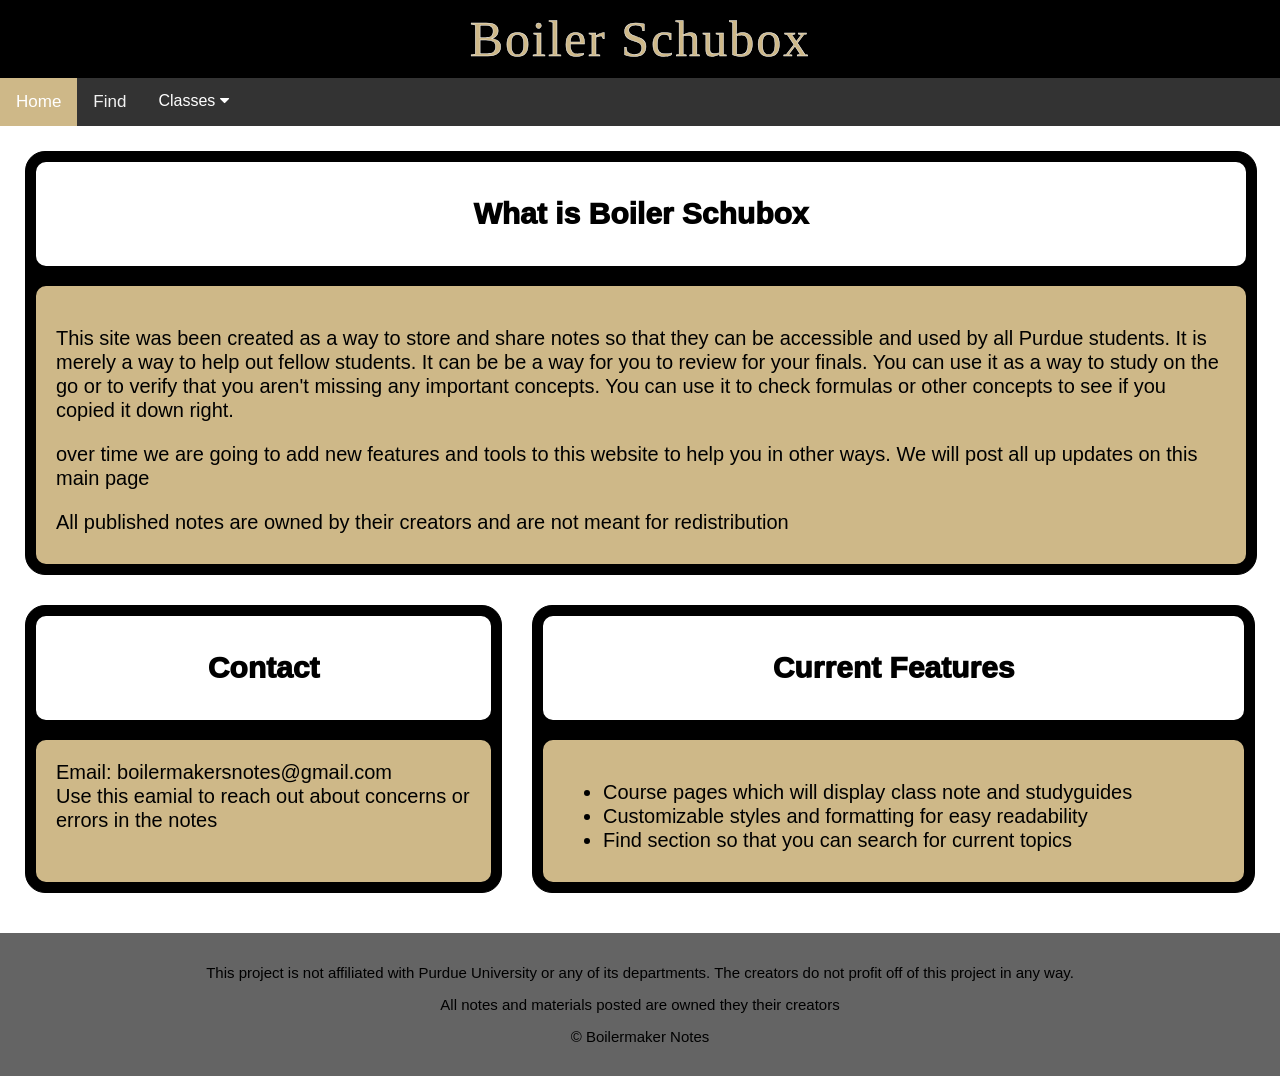
<file: index.html>
<!DOCTYPE html>
<html>
<head>
<title>Boilermaker Notes</title>
<meta name="viewport" content="width=device-width, initial-scale=1">
<link rel="stylesheet" href="https://cdnjs.cloudflare.com/ajax/libs/font-awesome/4.7.0/css/font-awesome.min.css">
<link rel="stylesheet" href="style.css">

<script type="text/javascript" src="heading.js"></script>
	
<script>

	function reportWindowSize() {
		var div1=document.getElementById("left");
		var div2=document.getElementById("right");
		var elementHeight=0;
		div2.style.height="auto";
		div1.style.height="auto";
		if(div1.offsetHeight>div2.offsetHeight){
				var computedStyle = getComputedStyle(div1);
				elementHeight = div1.offsetHeight;  // height with padding
				elementHeight -= parseFloat(computedStyle.paddingTop) + parseFloat(computedStyle.paddingBottom);

				div2.style.height = elementHeight-20 + 'px';
			 }else{
				var computedStyle = getComputedStyle(div2);
				elementHeight = div2.offsetHeight;  // height with padding
				elementHeight -= parseFloat(computedStyle.paddingTop) + parseFloat(computedStyle.paddingBottom);

				div1.style.height = elementHeight-20 + 'px';
			 }
	}
	window.onresize = reportWindowSize;

	function donate(){
		window.location.href = 'donate.html';
	}
	function loadPage(){
		loadHeader();
		reportWindowSize();
	}
	
</script>

</head>
<body onload="loadPage()">

<header>

</header>

<div class="content">


<div id="test" class="container">
	<div class="containerhead">
       <p class="textheader">What is Boiler Schubox</p>
	</div>
	<div class="containercontent">
	   <p class="describe">This site was been created as a way to store and share notes so that they can be accessible and used by all Purdue students. 
	   It is merely a way to help out fellow students.  It can be be a way for you to review for your finals. 
	   You can use it as a way to study on the go or to verify that you aren't missing any important concepts.
	   You can use it to check formulas or other concepts to see if you copied it down right.
	   
	   </p>
	   <p class="describe">over time we are going to add new features and tools to this website to help you in other ways.  We will post all up updates on this main page</p>
	   <p class="describe">All published notes are owned by their creators and are not meant for redistribution</p>
	</div>
</div>

<div class="fullouter">
	<div class="right-div">
			<div class="containerhead">
       <p class="textheader">Contact</p>
	</div>
  
		<div id="right" class="containercontent describe">
			Email: boilermakersnotes@gmail.com</br>
			Use this eamial to reach out about concerns or errors in the notes
		</div>
	</div>
	
	<div class="left-div">
			<div class="containerhead">
       <p class="textheader">Current Features</p>
	</div>
		<div id="left" class="containercontent describe">
			<ul class="describe" >
			<li>Course pages which will display class note and studyguides</li>
			<li>Customizable styles and formatting for easy readability</li>
			<li>Find section so that you can search for current topics</li>

			</ul>
		</div>
	</div>
</div>

</div>


<footer>
<div style="padding:16px; background-color: rgb(100,100,100);" >
	<p class='footer' style="text-align:center">This project is not affiliated with Purdue University or any of its departments. The creators do not profit off of this project in any way.</p>
	<p class='footer' style="text-align:center">All notes and materials posted are owned they their creators</p>
	<p class='footer' style="text-align:center">&copy; Boilermaker Notes</p>

</div>
</footer>
</body>
</html>
</file>
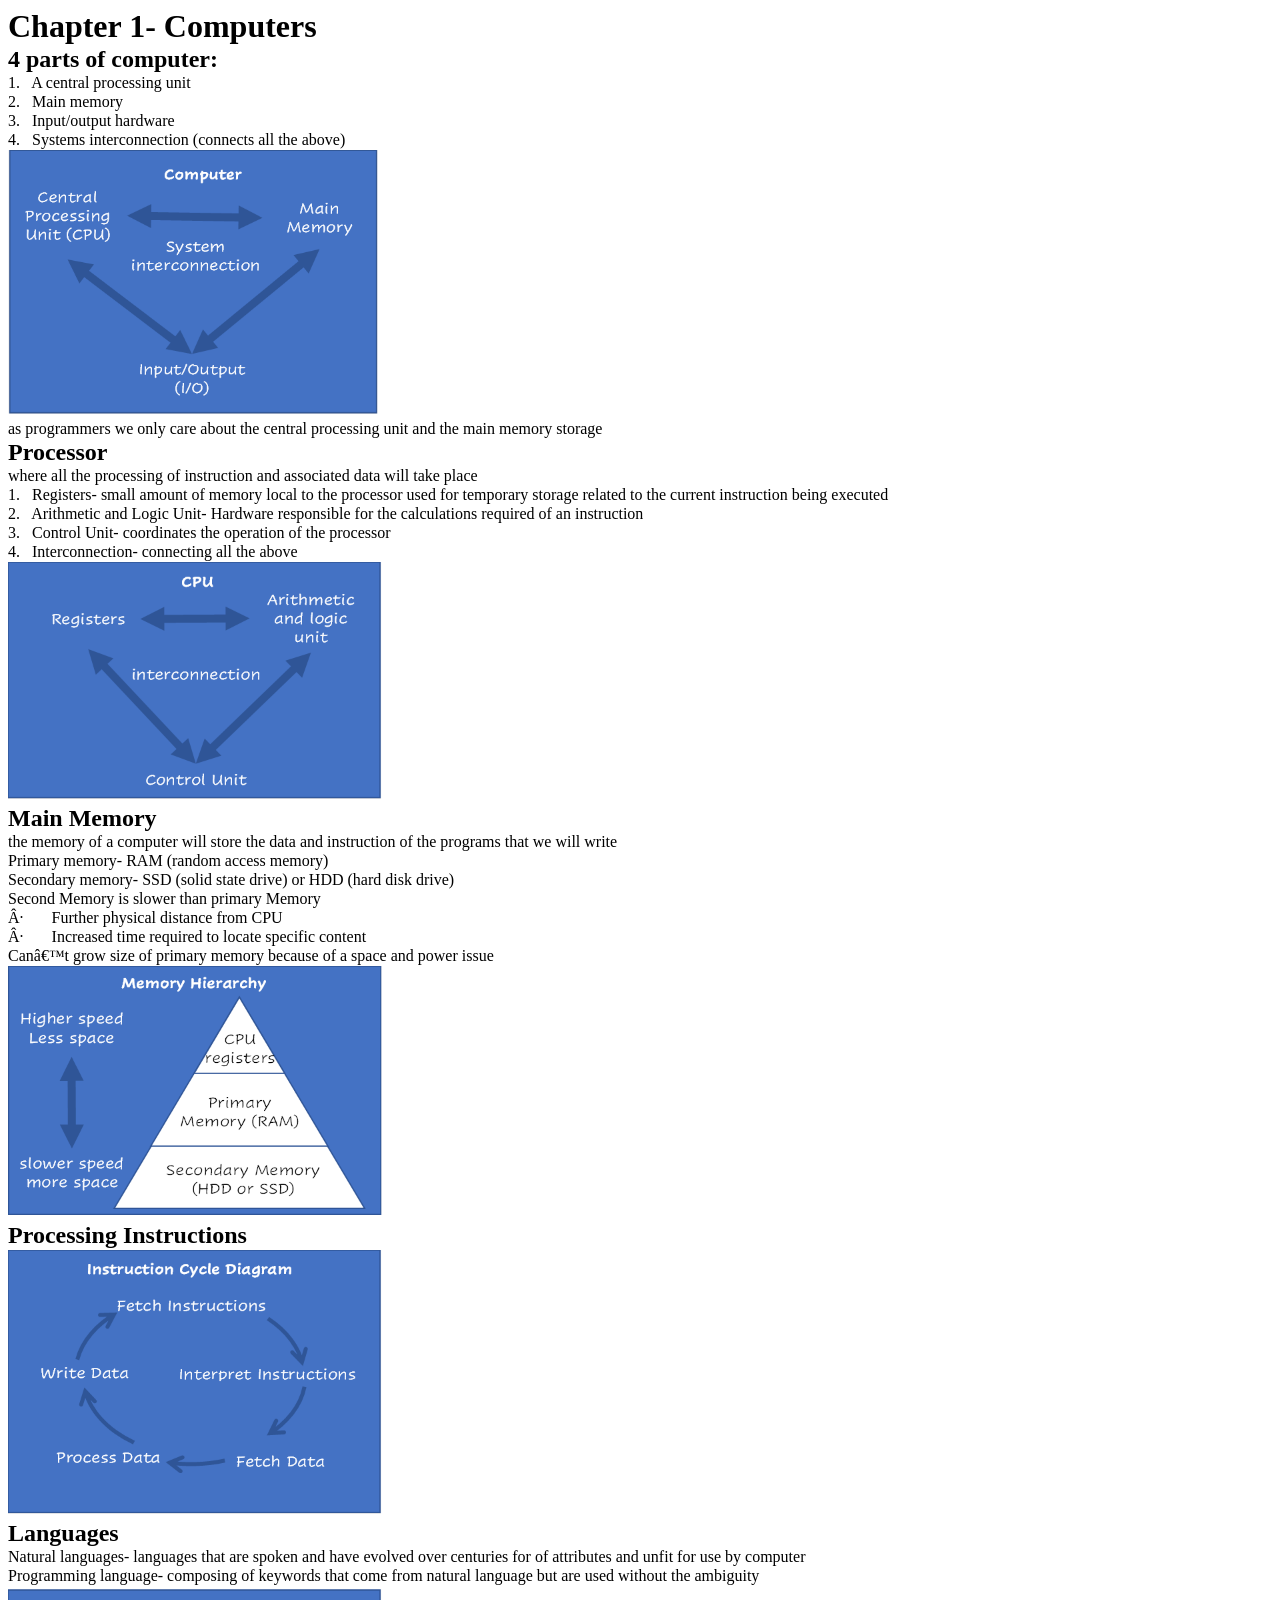
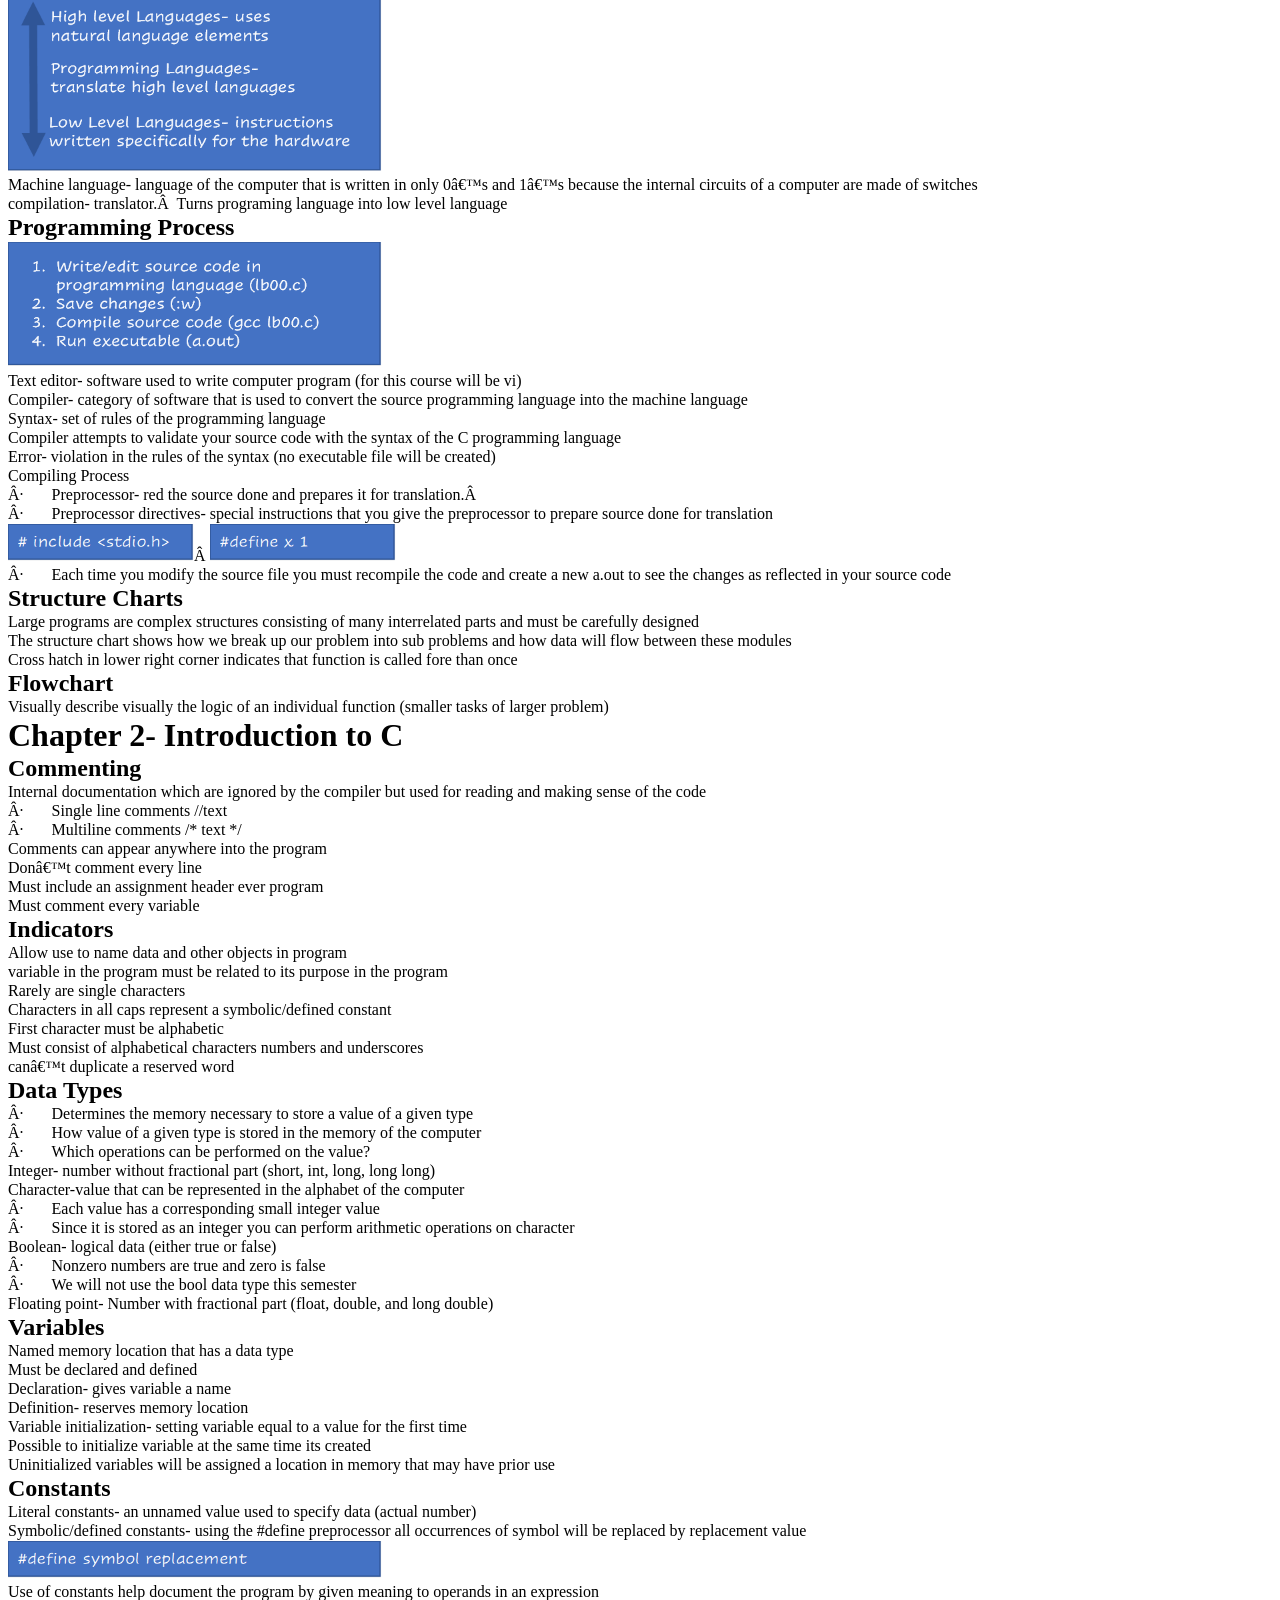
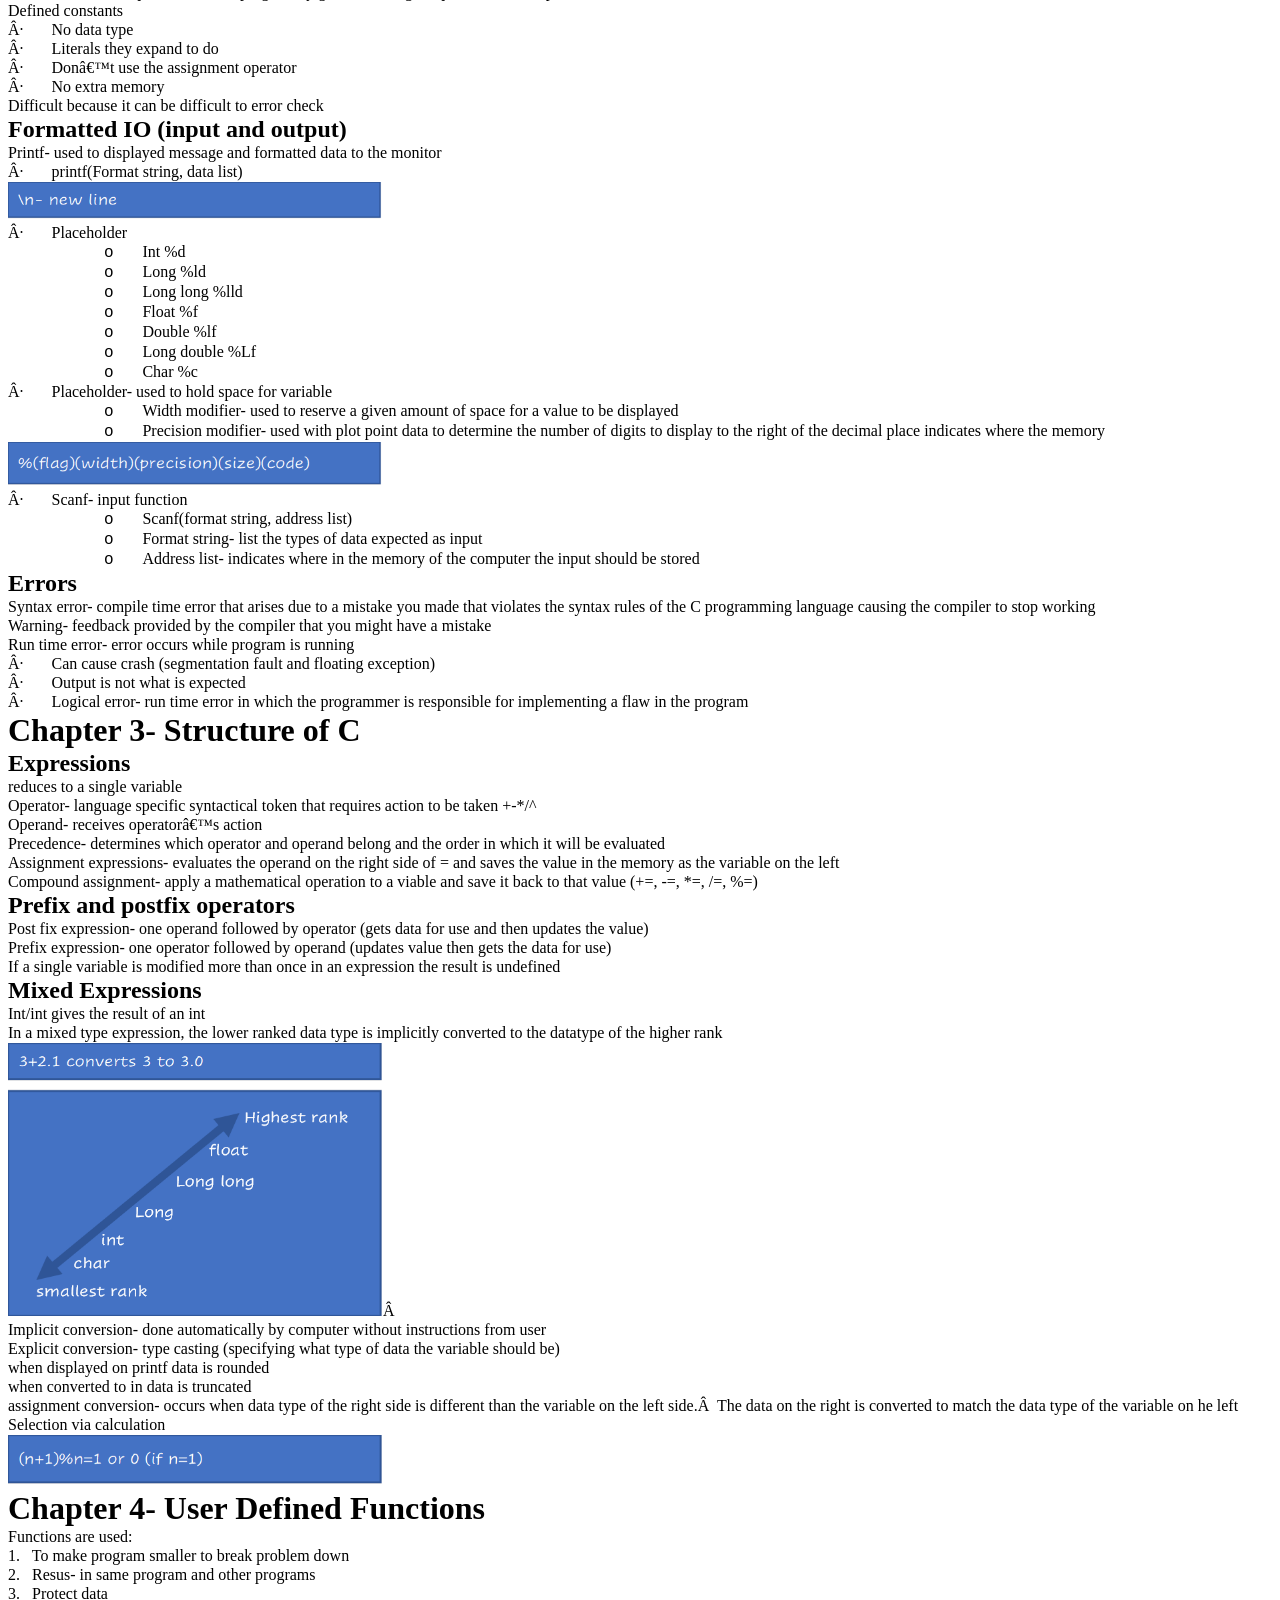
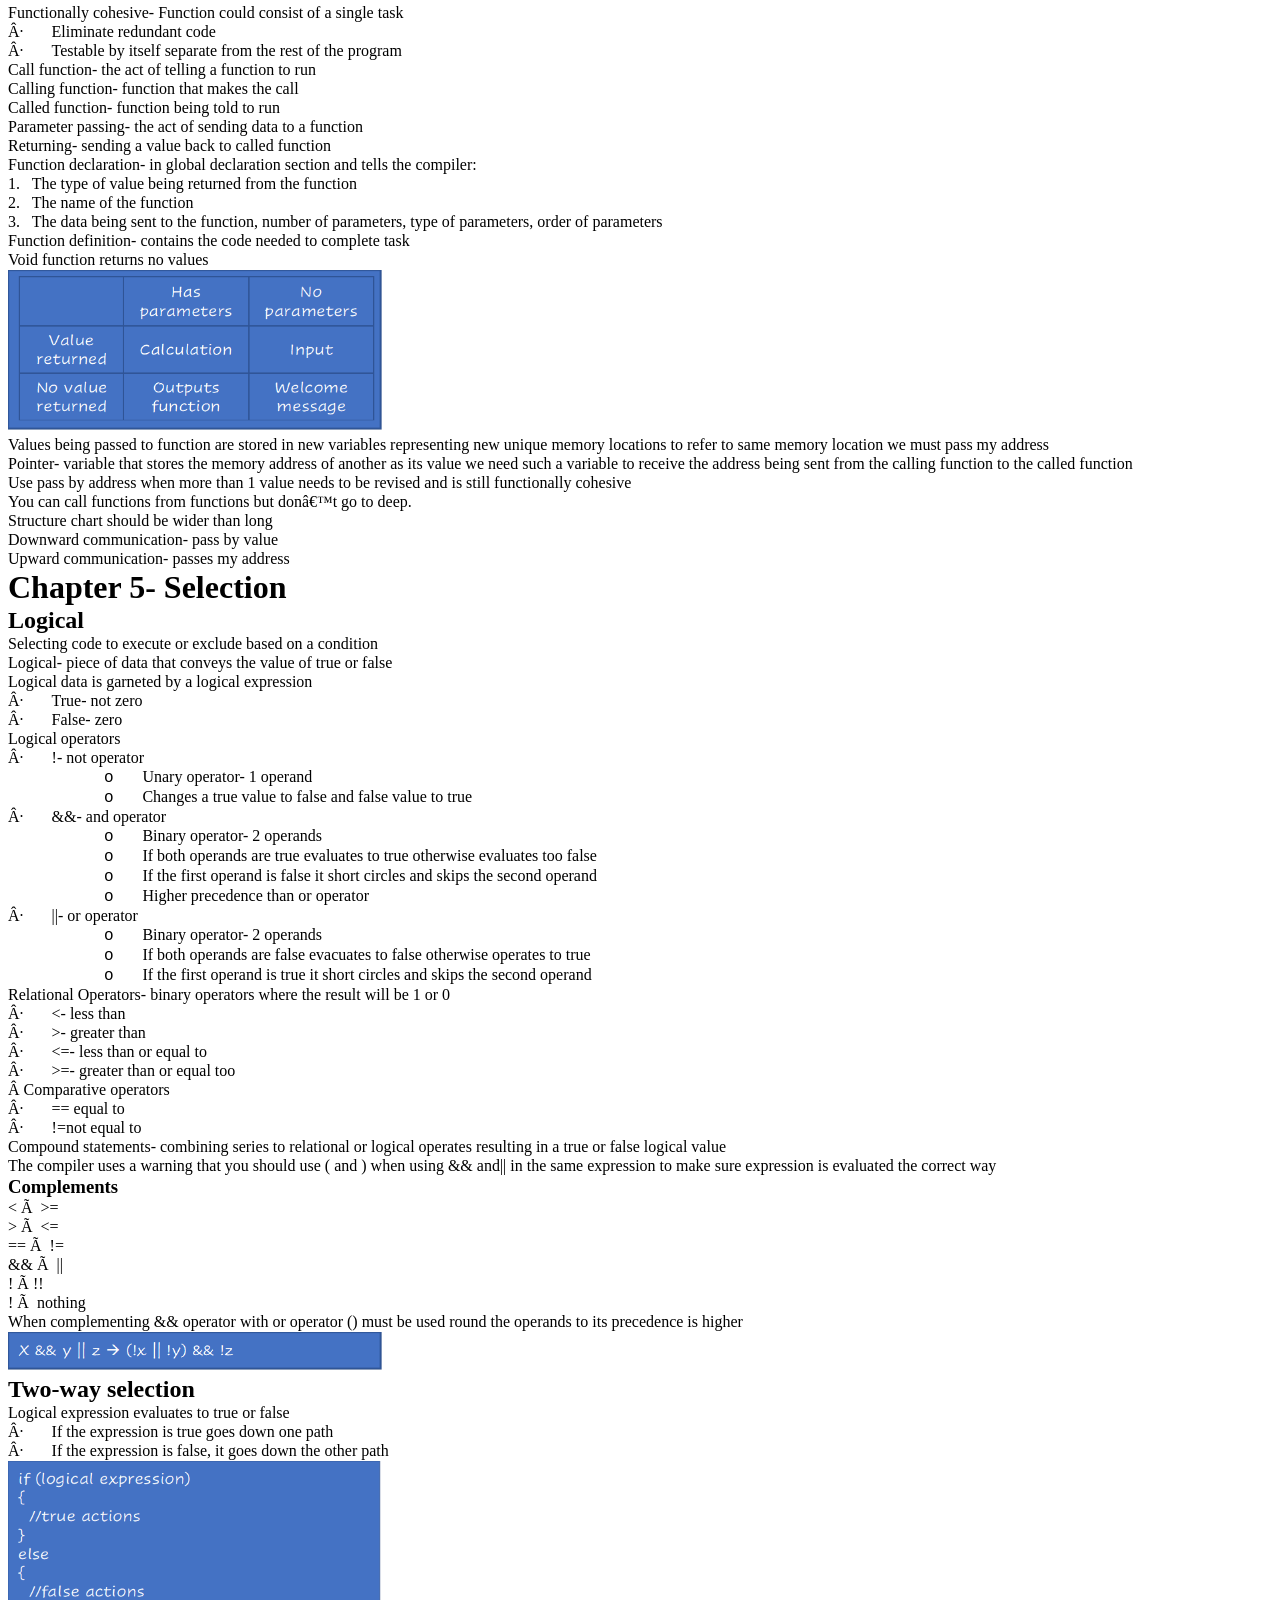
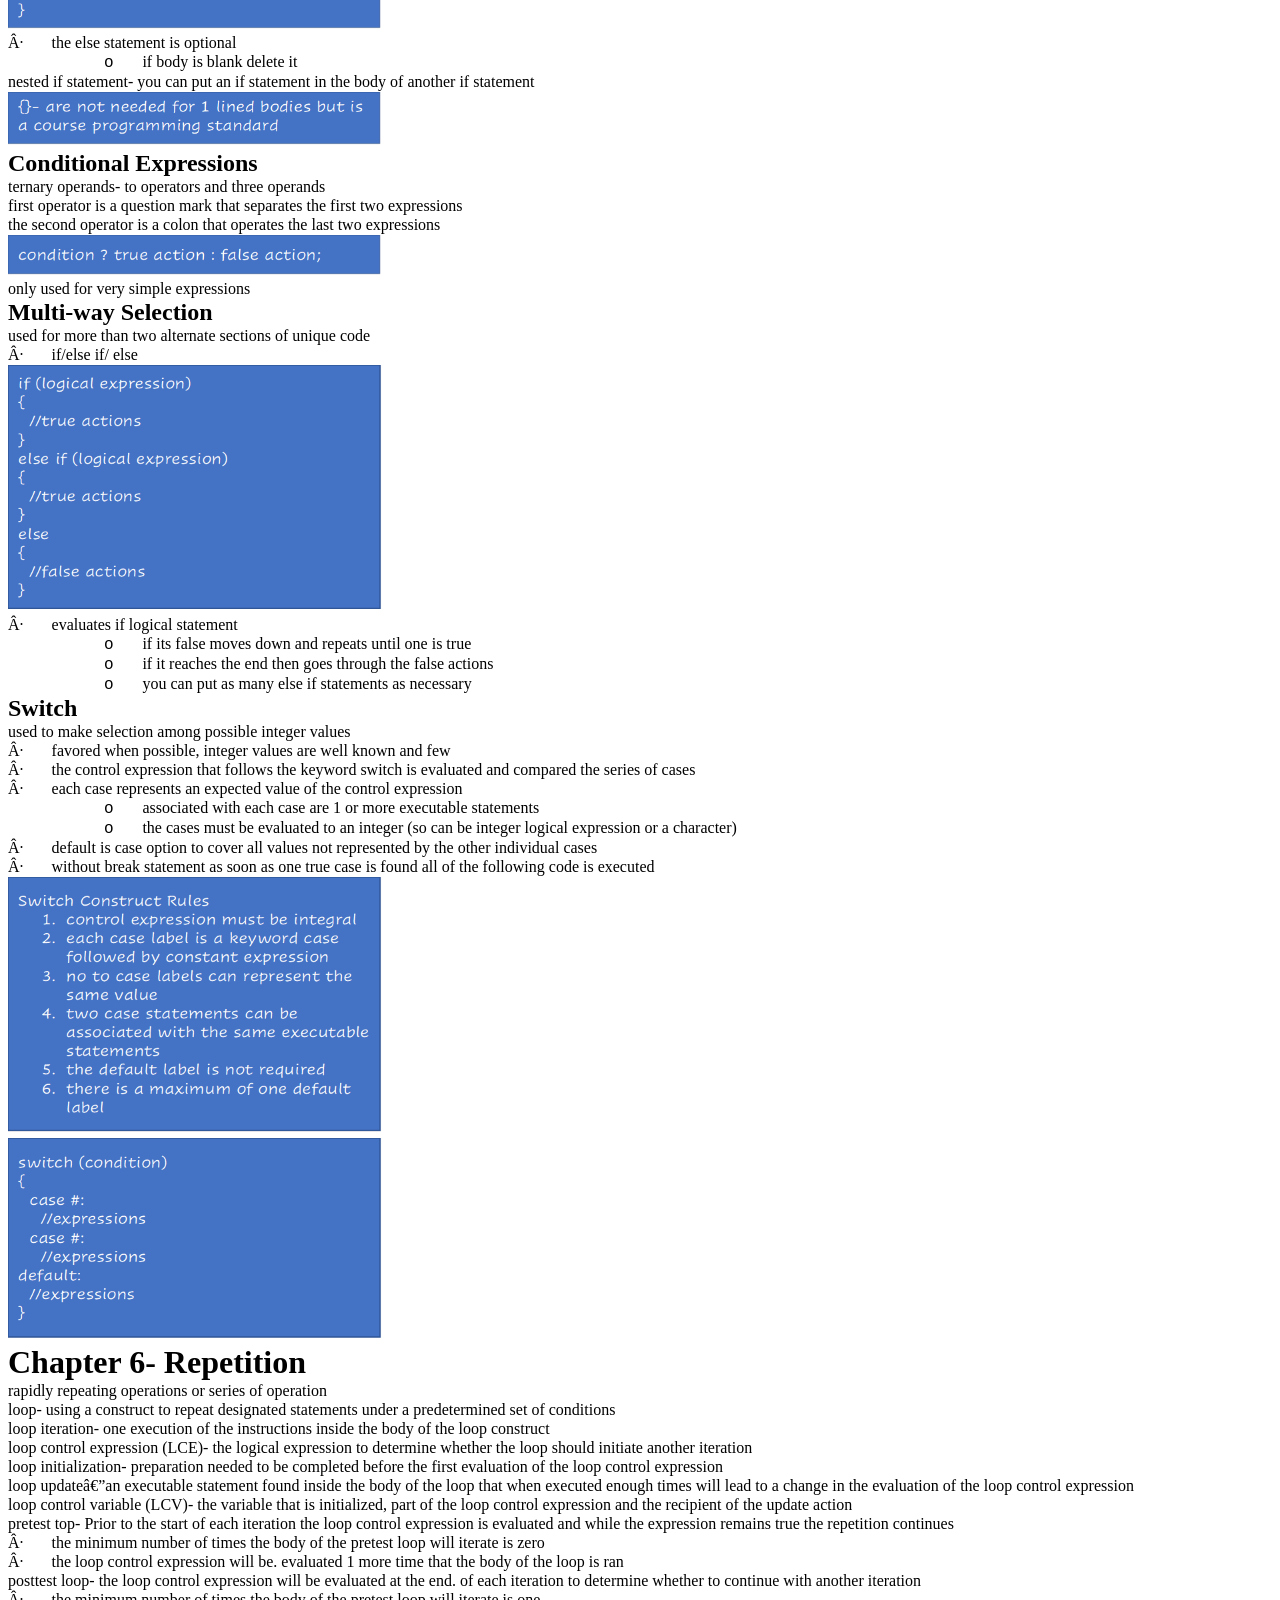
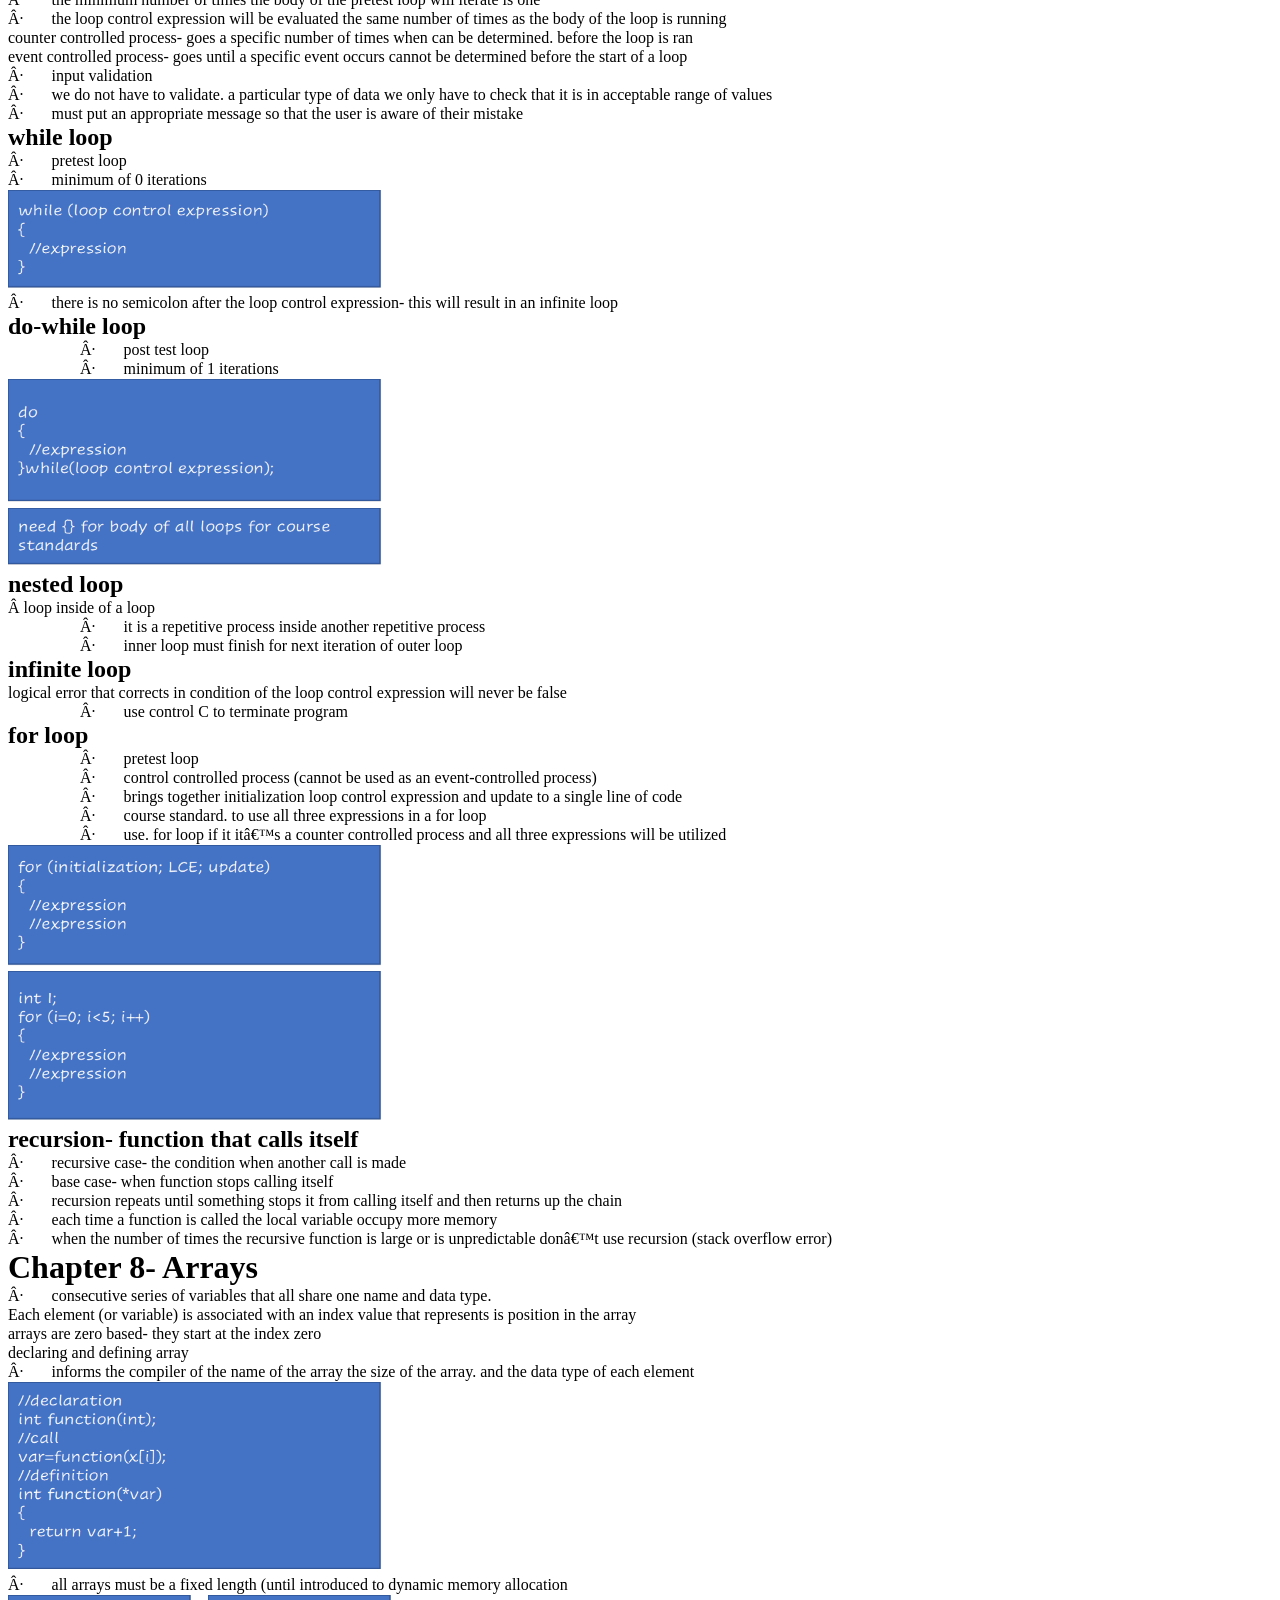
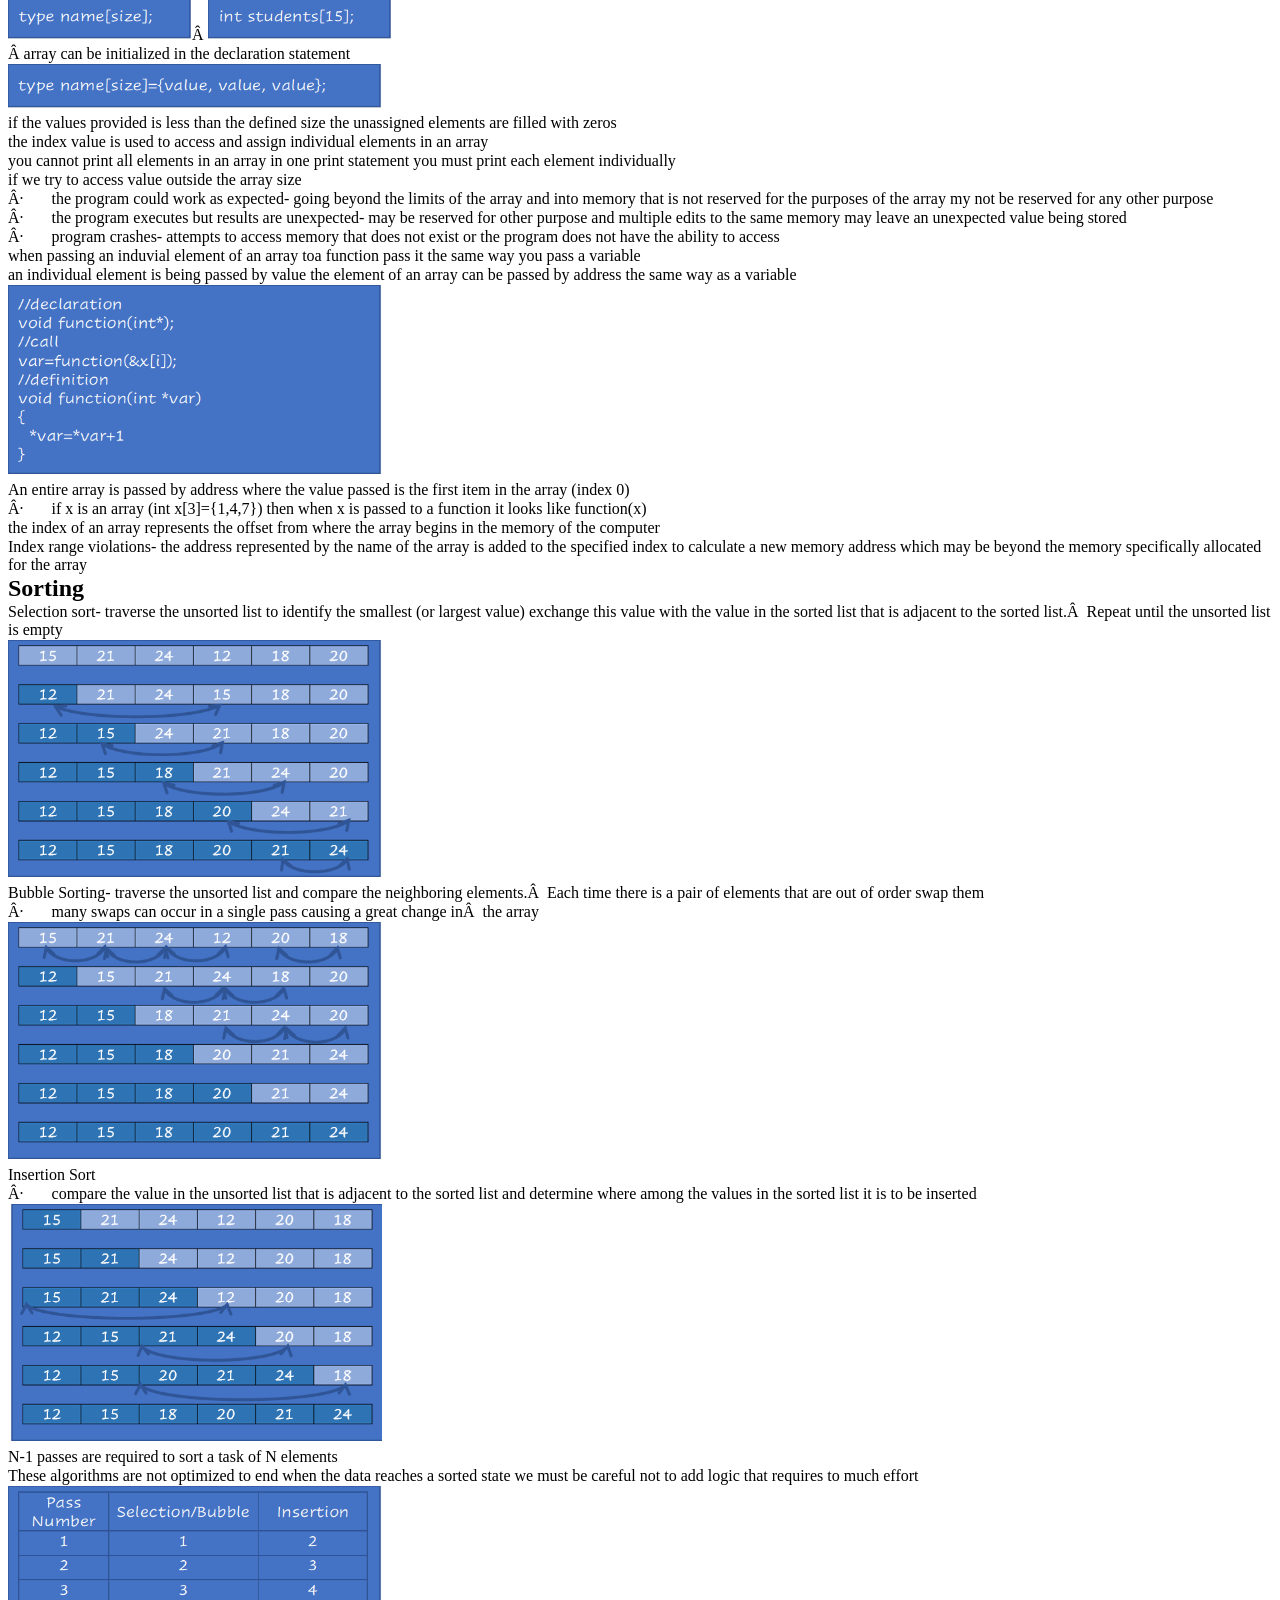
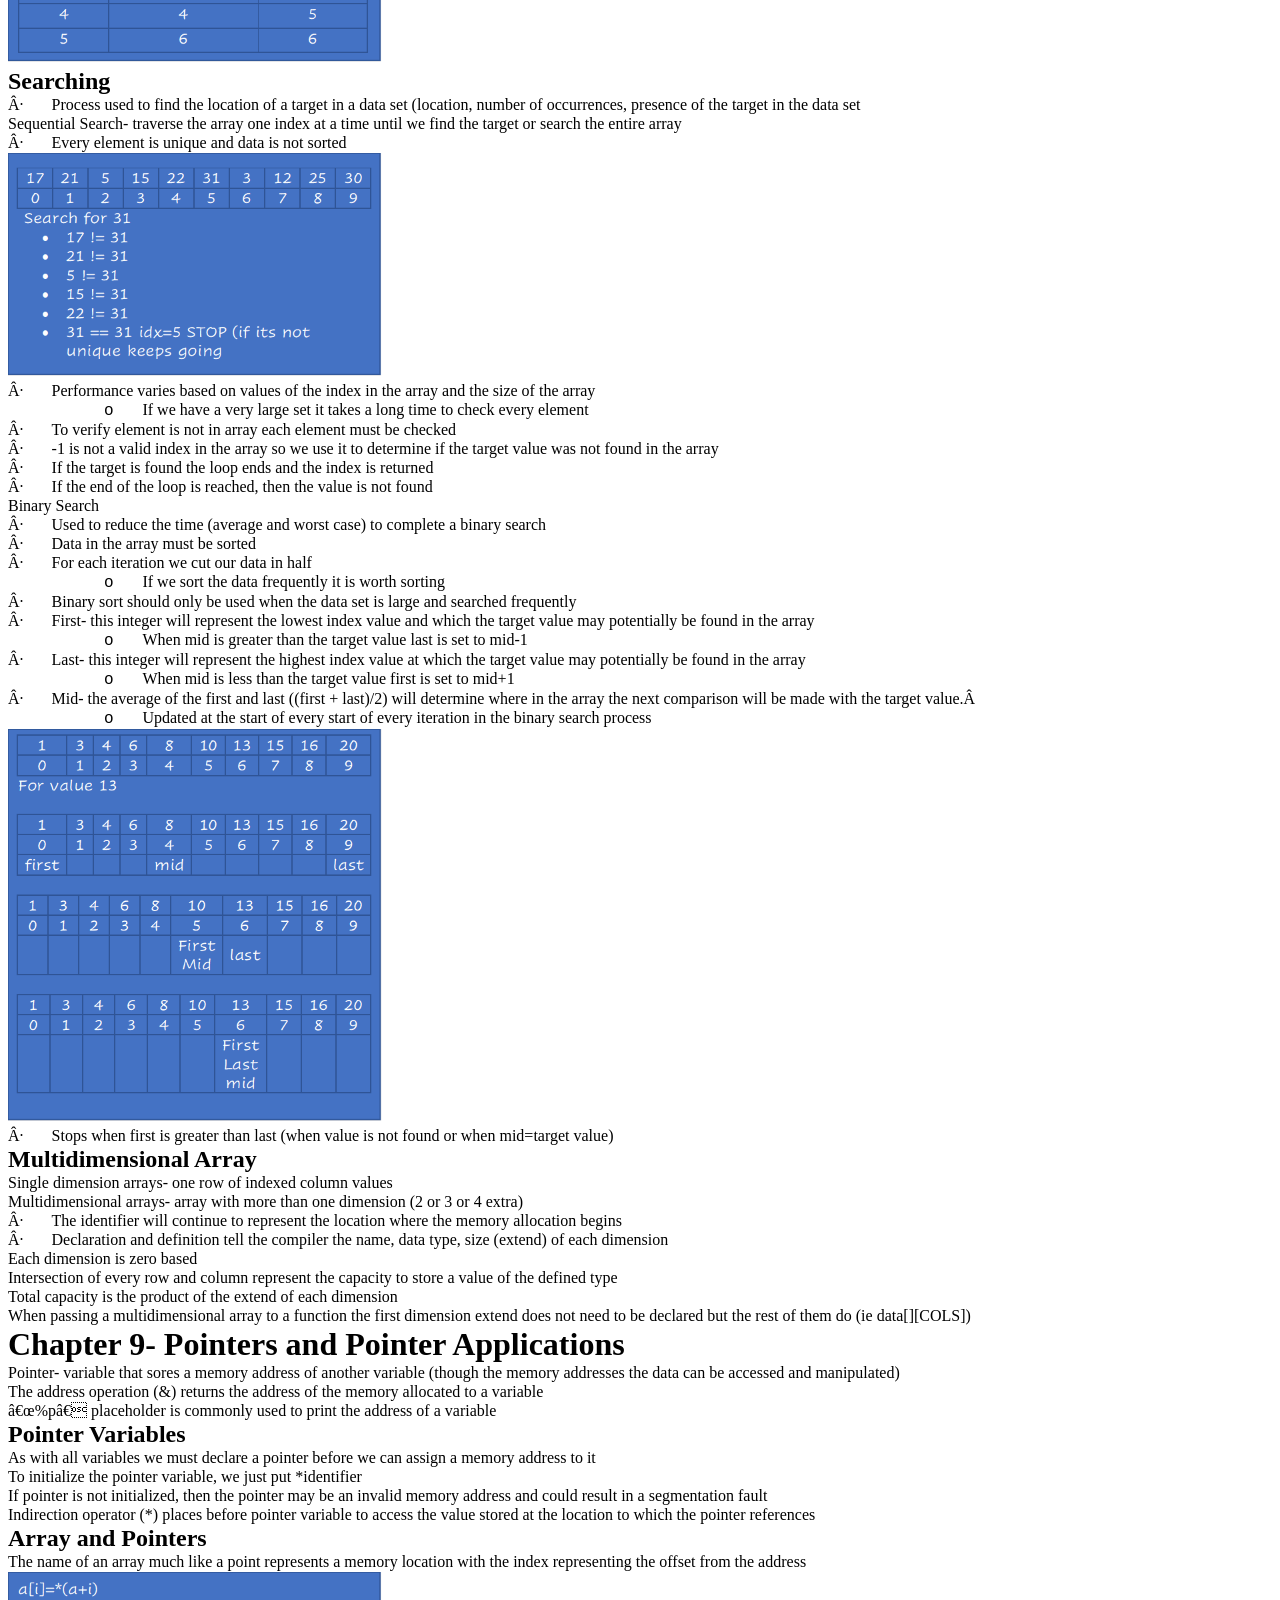
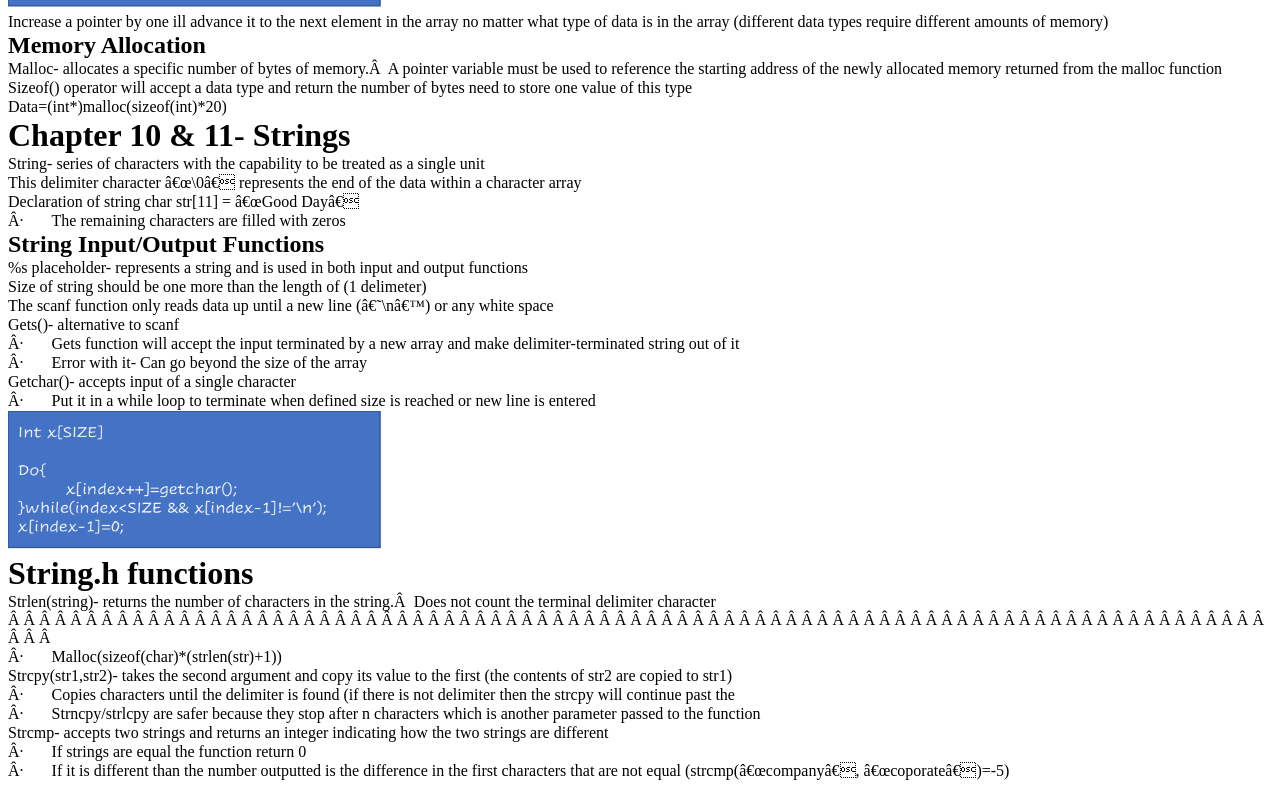
<file: CS_159.htm>
<!DOCTYPE html>
<html>

<head>
<meta http-equiv=Content-Type content="text/html; charset=windows-1252">
<meta name=Generator content="Microsoft Word 15 (filtered)">
<link rel="stylesheet" href="customize.css">

</head>

<body lang=EN-US style='word-wrap:break-word'>

<div id="content" class=WordSection1>

<h1>Chapter 1- Computers</h1>

<h2>4 parts of computer:</h2>

<p class=MsoListParagraphCxSpFirst >1.<span
>&nbsp;&nbsp; </span>A central processing
unit</p>

<p class=MsoListParagraphCxSpMiddle >2.<span
>&nbsp;&nbsp; </span>Main memory</p>

<p class=MsoListParagraphCxSpMiddle >3.<span
>&nbsp;&nbsp; </span>Input/output hardware</p>

<p class=MsoListParagraphCxSpLast >4.<span
>&nbsp;&nbsp; </span>Systems
interconnection (connects all the above)</p>

<p class=MsoNormal><img width=370 height=265 src="CS_159_files/image001.png"></p>

<p class=MsoNormal>as programmers we only care about the central processing
unit and the main memory storage</p>

<h2>Processor</h2>

<p class=MsoNormal>where all the processing of instruction and associated data
will take place</p>

<p class=MsoListParagraphCxSpFirst >1.<span
>&nbsp;&nbsp; </span>Registers- small
amount of memory local to the processor used for temporary storage related to
the current instruction being executed</p>

<p class=MsoListParagraphCxSpMiddle >2.<span
>&nbsp;&nbsp; </span>Arithmetic and Logic
Unit- Hardware responsible for the calculations required of an instruction</p>

<p class=MsoListParagraphCxSpMiddle >3.<span
>&nbsp;&nbsp; </span>Control Unit-
coordinates the operation of the processor</p>

<p class=MsoListParagraphCxSpLast >4.<span
>&nbsp;&nbsp; </span>Interconnection-
connecting all the above</p>

<p class=MsoNormal><img width=374 height=238 src="CS_159_files/image002.png"></p>

<h2>Main Memory</h2>

<p class=MsoNormal>the memory of a computer will store the data and instruction
of the programs that we will write</p>

<p class=MsoNormal>Primary memory- RAM (random access memory)</p>

<p class=MsoNormal>Secondary memory- SSD (solid state drive) or HDD (hard disk
drive)</p>

<p class=MsoNormal>Second Memory is slower than primary Memory</p>

<p class=MsoListParagraphCxSpFirst ><span
style='font-family:Symbol'>·<span >&nbsp;&nbsp;&nbsp;&nbsp;&nbsp;&nbsp;
</span></span>Further physical distance from CPU</p>

<p class=MsoListParagraphCxSpLast ><span
style='font-family:Symbol'>·<span >&nbsp;&nbsp;&nbsp;&nbsp;&nbsp;&nbsp;
</span></span>Increased time required to locate specific content</p>

<p class=MsoNormal>Can’t grow size of primary memory because of a space and
power issue</p>

<p class=MsoNormal><img width=374 height=251 src="CS_159_files/image003.png"></p>

<h2>Processing Instructions</h2>

<p class=MsoNormal><img width=374 height=265 src="CS_159_files/image004.png"></p>

<h2>Languages</h2>

<p class=MsoNormal>Natural languages- languages that are spoken and have evolved
over centuries for of attributes and unfit for use by computer</p>

<p class=MsoNormal>Programming language- composing of keywords that come from
natural language but are used without the ambiguity </p>

<p class=MsoNormal><img width=374 height=185 src="CS_159_files/image005.png"></p>

<p class=MsoNormal>Machine language- language of the computer that is written
in only 0’s and 1’s because the internal circuits of a computer are made of
switches </p>

<p class=MsoNormal>compilation- translator.  Turns programing language into low
level language</p>

<h2>Programming Process</h2>

<p class=MsoNormal><img width=374 height=125 src="CS_159_files/image006.png"></p>

<p class=MsoNormal>Text editor- software used to write computer program (for
this course will be vi)</p>

<p class=MsoNormal>Compiler- category of software that is used to convert the
source programming language into the machine language</p>

<p class=MsoNormal>Syntax- set of rules of the programming language</p>

<p class=MsoNormal>Compiler attempts to validate your source code with the
syntax of the C programming language</p>

<p class=MsoNormal>Error- violation in the rules of the syntax (no executable
file will be created)</p>

<p class=MsoNormal>Compiling Process</p>

<p class=MsoListParagraphCxSpFirst ><span
style='font-family:Symbol'>·<span >&nbsp;&nbsp;&nbsp;&nbsp;&nbsp;&nbsp;
</span></span>Preprocessor- red the source done and prepares it for
translation.  </p>

<p class=MsoListParagraphCxSpLast ><span
style='font-family:Symbol'>·<span >&nbsp;&nbsp;&nbsp;&nbsp;&nbsp;&nbsp;
</span></span>Preprocessor directives- special instructions that you give the
preprocessor to prepare source done for translation</p>

<p class=MsoNormal><img width=186 height=37 src="CS_159_files/image007.png"
alt="# include &lt;stdio.h&gt;"> <img width=186 height=37
src="CS_159_files/image008.png" alt="#define x 1"></p>

<p class=MsoListParagraph ><span style='font-family:
Symbol'>·<span >&nbsp;&nbsp;&nbsp;&nbsp;&nbsp;&nbsp;
</span></span>Each time you modify the source file you must recompile the code
and create a new a.out to see the changes as reflected in your source code </p>

<h2>Structure Charts</h2>

<p class=MsoNormal>Large programs are complex structures consisting of many
interrelated parts and must be carefully designed</p>

<p class=MsoNormal>The structure chart shows how we break up our problem into
sub problems and how data will flow between these modules</p>

<p class=MsoNormal>Cross hatch in lower right corner indicates that function is
called fore than once</p>

<h2>Flowchart</h2>

<p class=MsoNormal>Visually describe visually the logic of an individual function
(smaller tasks of larger problem)</p>

<h1>Chapter 2- Introduction to C</h1>

<h2>Commenting</h2>

<p class=MsoNormal>Internal documentation which are ignored by the compiler but
used for reading and making sense of the code</p>

<p class=MsoListParagraphCxSpFirst ><span
style='font-family:Symbol'>·<span >&nbsp;&nbsp;&nbsp;&nbsp;&nbsp;&nbsp;
</span></span>Single line comments //text</p>

<p class=MsoListParagraphCxSpLast ><span
style='font-family:Symbol'>·<span >&nbsp;&nbsp;&nbsp;&nbsp;&nbsp;&nbsp;
</span></span>Multiline comments /* text */</p>

<p class=MsoNormal>Comments can appear anywhere into the program</p>

<p class=MsoNormal>Don’t comment every line</p>

<p class=MsoNormal>Must include an assignment header ever program</p>

<p class=MsoNormal>Must comment every variable</p>

<h2>Indicators</h2>

<p class=MsoNormal>Allow use to name data and other objects in program</p>

<p class=MsoNormal>variable in the program must be related to its purpose in
the program</p>

<p class=MsoNormal>Rarely are single characters</p>

<p class=MsoNormal>Characters in all caps represent a symbolic/defined constant</p>

<p class=MsoNormal>First character must be alphabetic</p>

<p class=MsoNormal>Must consist of alphabetical characters numbers and
underscores</p>

<p class=MsoNormal>can’t duplicate a reserved word</p>

<h2>Data Types</h2>

<p class=MsoListParagraphCxSpFirst ><span
style='font-family:Symbol'>·<span >&nbsp;&nbsp;&nbsp;&nbsp;&nbsp;&nbsp;
</span></span>Determines the memory necessary to store a value of a given type</p>

<p class=MsoListParagraphCxSpMiddle ><span
style='font-family:Symbol'>·<span >&nbsp;&nbsp;&nbsp;&nbsp;&nbsp;&nbsp;
</span></span>How value of a given type is stored in the memory of the computer</p>

<p class=MsoListParagraphCxSpLast ><span
style='font-family:Symbol'>·<span >&nbsp;&nbsp;&nbsp;&nbsp;&nbsp;&nbsp;
</span></span>Which operations can be performed on the value?</p>

<p class=MsoNormal>Integer- number without fractional part (short, int, long,
long long)</p>

<p class=MsoNormal>Character-value that can be represented in the alphabet of
the computer</p>

<p class=MsoListParagraphCxSpFirst ><span
style='font-family:Symbol'>·<span >&nbsp;&nbsp;&nbsp;&nbsp;&nbsp;&nbsp;
</span></span>Each value has a corresponding small integer value</p>

<p class=MsoListParagraphCxSpLast ><span
style='font-family:Symbol'>·<span >&nbsp;&nbsp;&nbsp;&nbsp;&nbsp;&nbsp;
</span></span>Since it is stored as an integer you can perform arithmetic
operations on character</p>

<p class=MsoNormal>Boolean- logical data (either true or false)</p>

<p class=MsoListParagraphCxSpFirst ><span
style='font-family:Symbol'>·<span >&nbsp;&nbsp;&nbsp;&nbsp;&nbsp;&nbsp;
</span></span>Nonzero numbers are true and zero is false</p>

<p class=MsoListParagraphCxSpLast ><span
style='font-family:Symbol'>·<span >&nbsp;&nbsp;&nbsp;&nbsp;&nbsp;&nbsp;
</span></span>We will not use the bool data type this semester</p>

<p class=MsoNormal>Floating point- Number with fractional part (float, double,
and long double)</p>

<h2>Variables</h2>

<p class=MsoNormal>Named memory location that has a data type</p>

<p class=MsoNormal>Must be declared and defined</p>

<p class=MsoNormal>Declaration- gives variable a name</p>

<p class=MsoNormal>Definition- reserves memory location</p>

<p class=MsoNormal>Variable initialization- setting variable equal to a value
for the first time</p>

<p class=MsoNormal>Possible to initialize variable at the same time its created</p>

<p class=MsoNormal>Uninitialized variables will be assigned a location in
memory that may have prior use</p>

<h2>Constants</h2>

<p class=MsoNormal>Literal constants- an unnamed value used to specify data
(actual number)</p>

<p class=MsoNormal>Symbolic/defined constants- using the #define preprocessor
all occurrences of symbol will be replaced by replacement value</p>

<p class=MsoNormal><img width=374 height=37 src="CS_159_files/image009.png"
alt="#define symbol replacement"></p>

<p class=MsoNormal>Use of constants help document the program by given meaning
to operands in an expression</p>

<p class=MsoNormal>Defined constants</p>

<p class=MsoListParagraphCxSpFirst ><span
style='font-family:Symbol'>·<span >&nbsp;&nbsp;&nbsp;&nbsp;&nbsp;&nbsp;
</span></span>No data type</p>

<p class=MsoListParagraphCxSpMiddle ><span
style='font-family:Symbol'>·<span >&nbsp;&nbsp;&nbsp;&nbsp;&nbsp;&nbsp;
</span></span>Literals they expand to do</p>

<p class=MsoListParagraphCxSpMiddle ><span
style='font-family:Symbol'>·<span >&nbsp;&nbsp;&nbsp;&nbsp;&nbsp;&nbsp;
</span></span>Don’t use the assignment operator</p>

<p class=MsoListParagraphCxSpLast ><span
style='font-family:Symbol'>·<span >&nbsp;&nbsp;&nbsp;&nbsp;&nbsp;&nbsp;
</span></span>No extra memory</p>

<p class=MsoNormal>Difficult because it can be difficult to error check</p>

<h2>Formatted IO (input and output)</h2>

<p class=MsoNormal>Printf- used to displayed message and formatted data to the
monitor</p>

<p class=MsoListParagraph ><span style='font-family:
Symbol'>·<span >&nbsp;&nbsp;&nbsp;&nbsp;&nbsp;&nbsp;
</span></span>printf(Format string, data list)</p>

<p class=MsoNormal><img width=374 height=37 src="CS_159_files/image010.png"
alt="\n- new line"></p>

<p class=MsoListParagraphCxSpFirst ><span
style='font-family:Symbol'>·<span >&nbsp;&nbsp;&nbsp;&nbsp;&nbsp;&nbsp;
</span></span>Placeholder </p>

<p class=MsoListParagraphCxSpMiddle style='margin-left:1.0in;'><span
style='font-family:"Courier New"'>o<span >&nbsp;&nbsp;
</span></span>Int %d</p>

<p class=MsoListParagraphCxSpMiddle style='margin-left:1.0in;'><span
style='font-family:"Courier New"'>o<span >&nbsp;&nbsp;
</span></span>Long %ld</p>

<p class=MsoListParagraphCxSpMiddle style='margin-left:1.0in;'><span
style='font-family:"Courier New"'>o<span >&nbsp;&nbsp;
</span></span>Long long %lld</p>

<p class=MsoListParagraphCxSpMiddle style='margin-left:1.0in;'><span
style='font-family:"Courier New"'>o<span >&nbsp;&nbsp;
</span></span>Float %f</p>

<p class=MsoListParagraphCxSpMiddle style='margin-left:1.0in;'><span
style='font-family:"Courier New"'>o<span >&nbsp;&nbsp;
</span></span>Double %lf</p>

<p class=MsoListParagraphCxSpMiddle style='margin-left:1.0in;'><span
style='font-family:"Courier New"'>o<span >&nbsp;&nbsp;
</span></span>Long double %Lf</p>

<p class=MsoListParagraphCxSpMiddle style='margin-left:1.0in;'><span
style='font-family:"Courier New"'>o<span >&nbsp;&nbsp;
</span></span>Char %c</p>

<p class=MsoListParagraphCxSpMiddle ><span
style='font-family:Symbol'>·<span >&nbsp;&nbsp;&nbsp;&nbsp;&nbsp;&nbsp;
</span></span>Placeholder- used to hold space for variable</p>

<p class=MsoListParagraphCxSpMiddle style='margin-left:1.0in;'><span
style='font-family:"Courier New"'>o<span >&nbsp;&nbsp;
</span></span>Width modifier- used to reserve a given amount of space for a
value to be displayed</p>

<p class=MsoListParagraphCxSpLast style='margin-left:1.0in;'><span
style='font-family:"Courier New"'>o<span >&nbsp;&nbsp;
</span></span>Precision modifier- used with plot point data to determine the
number of digits to display to the right of the decimal place indicates where
the memory </p>

<p class=MsoNormal><img width=374 height=44 src="CS_159_files/image011.png"
alt="%(flag)(width)(precision)(size)(code)"></p>

<p class=MsoListParagraphCxSpFirst ><span
style='font-family:Symbol'>·<span >&nbsp;&nbsp;&nbsp;&nbsp;&nbsp;&nbsp;
</span></span>Scanf- input function</p>

<p class=MsoListParagraphCxSpMiddle style='margin-left:1.0in;'><span
style='font-family:"Courier New"'>o<span >&nbsp;&nbsp;
</span></span>Scanf(format string, address list)</p>

<p class=MsoListParagraphCxSpMiddle style='margin-left:1.0in;'><span
style='font-family:"Courier New"'>o<span >&nbsp;&nbsp;
</span></span>Format string- list the types of data expected as input</p>

<p class=MsoListParagraphCxSpLast style='margin-left:1.0in;'><span
style='font-family:"Courier New"'>o<span >&nbsp;&nbsp;
</span></span>Address list- indicates where in the memory of the computer the
input should be stored</p>

<h2>Errors</h2>

<p class=MsoNormal>Syntax error- compile time error that arises due to a
mistake you made that violates the syntax rules of the C programming language
causing the compiler to stop working</p>

<p class=MsoNormal>Warning- feedback provided by the compiler that you might
have a mistake</p>

<p class=MsoNormal>Run time error- error occurs while program is running</p>

<p class=MsoListParagraphCxSpFirst ><span
style='font-family:Symbol'>·<span >&nbsp;&nbsp;&nbsp;&nbsp;&nbsp;&nbsp;
</span></span>Can cause crash (segmentation fault and floating exception)</p>

<p class=MsoListParagraphCxSpMiddle ><span
style='font-family:Symbol'>·<span >&nbsp;&nbsp;&nbsp;&nbsp;&nbsp;&nbsp;
</span></span>Output is not what is expected</p>

<p class=MsoListParagraphCxSpLast ><span
style='font-family:Symbol'>·<span >&nbsp;&nbsp;&nbsp;&nbsp;&nbsp;&nbsp;
</span></span>Logical error- run time error in which the programmer is responsible
for implementing a flaw in the program</p>

<h1>Chapter 3- Structure of C</h1>

<h2>Expressions</h2>

<p class=MsoNormal>reduces to a single variable </p>

<p class=MsoNormal>Operator- language specific syntactical token that requires
action to be taken +-*/^</p>

<p class=MsoNormal>Operand- receives operator’s action</p>

<p class=MsoNormal>Precedence- determines which operator and operand belong and
the order in which it will be evaluated</p>

<p class=MsoNormal>Assignment expressions- evaluates the operand on the right
side of = and saves the value in the memory as the variable on the left</p>

<p class=MsoNormal>Compound assignment- apply a mathematical operation to a
viable and save it back to that value (+=, -=, *=, /=, %=)</p>

<h2>Prefix and postfix operators</h2>

<p class=MsoNormal>Post fix expression- one operand followed by operator (gets
data for use and then updates the value)</p>

<p class=MsoNormal>Prefix expression- one operator followed by operand (updates
value then gets the data for use)</p>

<p class=MsoNormal>If a single variable is modified more than once in an
expression the result is undefined</p>

<h2>Mixed Expressions</h2>

<p class=MsoNormal>Int/int gives the result of an int</p>

<p class=MsoNormal>In a mixed type expression, the lower ranked data type is
implicitly converted to the datatype of the higher rank </p>

<p class=MsoNormal><img width=375 height=39 src="CS_159_files/image012.png"
alt="3+2.1 converts 3 to 3.0"></p>

<p class=MsoNormal><img width=375 height=229 src="CS_159_files/image013.png"> </p>

<p class=MsoNormal>Implicit conversion- done automatically by computer without
instructions from user</p>

<p class=MsoNormal>Explicit conversion- type casting (specifying what type of
data the variable should be)</p>

<p class=MsoNormal>when displayed on printf data is rounded</p>

<p class=MsoNormal>when converted to in data is truncated</p>

<p class=MsoNormal>assignment conversion- occurs when data type of the right
side is different than the variable on the left side.  The data on the right is
converted to match the data type of the variable on he left</p>

<p class=MsoNormal>Selection via calculation</p>

<p class=MsoNormal><img width=375 height=50 src="CS_159_files/image014.png"
alt="(n+1)%n=1 or 0 (if n=1)"></p>

<h1>Chapter 4- User Defined Functions</h1>

<p class=MsoNormal>Functions are used:</p>

<p class=MsoListParagraphCxSpFirst >1.<span
>&nbsp;&nbsp; </span>To make program
smaller to break problem down</p>

<p class=MsoListParagraphCxSpMiddle >2.<span
>&nbsp;&nbsp; </span>Resus- in same program
and other programs</p>

<p class=MsoListParagraphCxSpLast >3.<span
>&nbsp;&nbsp; </span>Protect data</p>

<p class=MsoNormal>Functionally cohesive- Function could consist of a single
task</p>

<p class=MsoListParagraphCxSpFirst ><span
style='font-family:Symbol'>·<span >&nbsp;&nbsp;&nbsp;&nbsp;&nbsp;&nbsp;
</span></span>Eliminate redundant code</p>

<p class=MsoListParagraphCxSpLast ><span
style='font-family:Symbol'>·<span >&nbsp;&nbsp;&nbsp;&nbsp;&nbsp;&nbsp;
</span></span>Testable by itself separate from the rest of the program</p>

<p class=MsoNormal>Call function- the act of telling a function to run</p>

<p class=MsoNormal>Calling function- function that makes the call</p>

<p class=MsoNormal>Called function- function being told to run</p>

<p class=MsoNormal>Parameter passing- the act of sending data to a function</p>

<p class=MsoNormal>Returning- sending a value back to called function</p>

<p class=MsoNormal>Function declaration- in global declaration section and
tells the compiler:</p>

<p class=MsoListParagraphCxSpFirst >1.<span
>&nbsp;&nbsp; </span>The type of value
being returned from the function</p>

<p class=MsoListParagraphCxSpMiddle >2.<span
>&nbsp;&nbsp; </span>The name of the
function</p>

<p class=MsoListParagraphCxSpLast >3.<span
>&nbsp;&nbsp; </span>The data being sent to
the function, number of parameters, type of parameters, order of parameters</p>

<p class=MsoNormal>Function definition- contains the code needed to complete
task</p>

<p class=MsoNormal>Void function returns no values</p>

<p class=MsoNormal><img width=375 height=161 src="CS_159_files/image015.png"
alt="	Has parameters	No parameters&#13;&#10;Value returned	Calculation	Input&#13;&#10;No value returned	Outputs function	Welcome message&#13;&#10;&#13;&#10;"></p>

<p class=MsoNormal>Values being passed to function are stored in new variables
representing new unique memory locations to refer to same memory location we must
pass my address</p>

<p class=MsoNormal>Pointer- variable that stores the memory address of another
as its value we need such a variable to receive the address being sent from the
calling function to the called function</p>

<p class=MsoNormal>Use pass by address when more than 1 value needs to be
revised and is still functionally cohesive</p>

<p class=MsoNormal>You can call functions from functions but don’t go to deep.</p>

<p class=MsoNormal>Structure chart should be wider than long</p>

<p class=MsoNormal>Downward communication- pass by value</p>

<p class=MsoNormal>Upward communication- passes my address</p>

<h1>Chapter 5- Selection</h1>

<h2>Logical </h2>

<p class=MsoNormal>Selecting code to execute or exclude based on a condition</p>

<p class=MsoNormal>Logical- piece of data that conveys the value of true or false</p>

<p class=MsoNormal>Logical data is garneted by a logical expression</p>

<p class=MsoListParagraphCxSpFirst ><span
style='font-family:Symbol'>·<span >&nbsp;&nbsp;&nbsp;&nbsp;&nbsp;&nbsp;
</span></span>True- not zero</p>

<p class=MsoListParagraphCxSpLast ><span
style='font-family:Symbol'>·<span >&nbsp;&nbsp;&nbsp;&nbsp;&nbsp;&nbsp;
</span></span>False- zero</p>

<p class=MsoNormal>Logical operators</p>

<p class=MsoListParagraphCxSpFirst ><span
style='font-family:Symbol'>·<span >&nbsp;&nbsp;&nbsp;&nbsp;&nbsp;&nbsp;
</span></span>!- not operator</p>

<p class=MsoListParagraphCxSpMiddle style='margin-left:1.0in;'><span
style='font-family:"Courier New"'>o<span >&nbsp;&nbsp;
</span></span>Unary operator- 1 operand</p>

<p class=MsoListParagraphCxSpMiddle style='margin-left:1.0in;'><span
style='font-family:"Courier New"'>o<span >&nbsp;&nbsp;
</span></span>Changes a true value to false and false value to true</p>

<p class=MsoListParagraphCxSpMiddle ><span
style='font-family:Symbol'>·<span >&nbsp;&nbsp;&nbsp;&nbsp;&nbsp;&nbsp;
</span></span>&amp;&amp;- and operator</p>

<p class=MsoListParagraphCxSpMiddle style='margin-left:1.0in;'><span
style='font-family:"Courier New"'>o<span >&nbsp;&nbsp;
</span></span>Binary operator- 2 operands</p>

<p class=MsoListParagraphCxSpMiddle style='margin-left:1.0in;'><span
style='font-family:"Courier New"'>o<span >&nbsp;&nbsp;
</span></span>If both operands are true evaluates to true otherwise evaluates too
false</p>

<p class=MsoListParagraphCxSpMiddle style='margin-left:1.0in;'><span
style='font-family:"Courier New"'>o<span >&nbsp;&nbsp;
</span></span>If the first operand is false it short circles and skips the
second operand</p>

<p class=MsoListParagraphCxSpMiddle style='margin-left:1.0in;'><span
style='font-family:"Courier New"'>o<span >&nbsp;&nbsp;
</span></span>Higher precedence than or operator</p>

<p class=MsoListParagraphCxSpMiddle ><span
style='font-family:Symbol'>·<span >&nbsp;&nbsp;&nbsp;&nbsp;&nbsp;&nbsp;
</span></span>||- or operator</p>

<p class=MsoListParagraphCxSpMiddle style='margin-left:1.0in;'><span
style='font-family:"Courier New"'>o<span >&nbsp;&nbsp;
</span></span>Binary operator- 2 operands</p>

<p class=MsoListParagraphCxSpMiddle style='margin-left:1.0in;'><span
style='font-family:"Courier New"'>o<span >&nbsp;&nbsp;
</span></span>If both operands are false evacuates to false otherwise operates
to true</p>

<p class=MsoListParagraphCxSpLast style='margin-left:1.0in;'><span
style='font-family:"Courier New"'>o<span >&nbsp;&nbsp;
</span></span>If the first operand is true it short circles and skips the
second operand</p>

<p class=MsoNormal>Relational Operators- binary operators where the result will
be 1 or 0</p>

<p class=MsoListParagraphCxSpFirst ><span
style='font-family:Symbol'>·<span >&nbsp;&nbsp;&nbsp;&nbsp;&nbsp;&nbsp;
</span></span>&lt;- less than</p>

<p class=MsoListParagraphCxSpMiddle ><span
style='font-family:Symbol'>·<span >&nbsp;&nbsp;&nbsp;&nbsp;&nbsp;&nbsp;
</span></span>&gt;- greater than</p>

<p class=MsoListParagraphCxSpMiddle ><span
style='font-family:Symbol'>·<span >&nbsp;&nbsp;&nbsp;&nbsp;&nbsp;&nbsp;
</span></span>&lt;=- less than or equal to </p>

<p class=MsoListParagraphCxSpLast ><span
style='font-family:Symbol'>·<span >&nbsp;&nbsp;&nbsp;&nbsp;&nbsp;&nbsp;
</span></span>&gt;=- greater than or equal too</p>

<p class=MsoNormal> Comparative operators</p>

<p class=MsoListParagraphCxSpFirst ><span
style='font-family:Symbol'>·<span >&nbsp;&nbsp;&nbsp;&nbsp;&nbsp;&nbsp;
</span></span>== equal to</p>

<p class=MsoListParagraphCxSpLast ><span
style='font-family:Symbol'>·<span >&nbsp;&nbsp;&nbsp;&nbsp;&nbsp;&nbsp;
</span></span>!=not equal to</p>

<p class=MsoNormal>Compound statements- combining series to relational or
logical operates resulting in a true or false logical value</p>

<p class=MsoNormal>The compiler uses a warning that you should use ( and ) when
using &amp;&amp; and|| in the same expression to make sure expression is
evaluated the correct way</p>

<h3>Complements</h3>

<p class=MsoNormal>&lt; <span style='font-family:Wingdings'>à</span> &gt;=</p>

<p class=MsoNormal>&gt; <span style='font-family:Wingdings'>à</span> &lt;=</p>

<p class=MsoNormal>== <span style='font-family:Wingdings'>à</span> !=</p>

<p class=MsoNormal>&amp;&amp; <span style='font-family:Wingdings'>à</span> ||</p>

<p class=MsoNormal>! <span style='font-family:Wingdings'>à</span>!!</p>

<p class=MsoNormal>! <span style='font-family:Wingdings'>à</span> nothing</p>

<p class=MsoNormal>When complementing &amp;&amp; operator with or operator ()
must be used round the operands to its precedence is higher</p>

<p class=MsoNormal><img width=375 height=39 src="CS_159_files/image016.png"
alt="X &amp;&amp; y || z à (!x || !y) &amp;&amp; !z"></p>

<h2>Two-way selection</h2>

<p class=MsoNormal>Logical expression evaluates to true or false</p>

<p class=MsoListParagraphCxSpFirst ><span
style='font-family:Symbol'>·<span >&nbsp;&nbsp;&nbsp;&nbsp;&nbsp;&nbsp;
</span></span>If the expression is true goes down one path</p>

<p class=MsoListParagraphCxSpLast ><span
style='font-family:Symbol'>·<span >&nbsp;&nbsp;&nbsp;&nbsp;&nbsp;&nbsp;
</span></span>If the expression is false, it goes down the other path</p>

<p class=MsoNormal><img width=373 height=168 src="CS_159_files/image017.png"
alt="if (logical expression)&#13;&#10;{&#13;&#10;  //true actions&#13;&#10;}&#13;&#10;else&#13;&#10;{&#13;&#10;  //false actions&#13;&#10;}&#13;&#10;"></p>

<p class=MsoListParagraphCxSpFirst ><span
style='font-family:Symbol'>·<span >&nbsp;&nbsp;&nbsp;&nbsp;&nbsp;&nbsp;
</span></span>the else statement is optional</p>

<p class=MsoListParagraphCxSpLast style='margin-left:1.0in;'><span
style='font-family:"Courier New"'>o<span >&nbsp;&nbsp;
</span></span>if body is blank delete it</p>

<p class=MsoNormal>nested if statement- you can put an if statement in the body
of another if statement </p>

<p class=MsoNormal><img width=373 height=53 src="CS_159_files/image018.png"
alt="{}- are not needed for 1 lined bodies but is a course programming standard&#13;&#10;&#13;&#10;"></p>

<h2>Conditional Expressions</h2>

<p class=MsoNormal>ternary operands- to operators and three operands</p>

<p class=MsoNormal>first operator is a question mark that separates the first
two expressions</p>

<p class=MsoNormal>the second operator is a colon that operates the last two
expressions</p>

<p class=MsoListParagraph style='margin-left:0in'><img width=373 height=40
src="CS_159_files/image019.png" alt="condition ? true action : false action;"></p>

<p class=MsoNormal>only used for very simple expressions</p>

<h2>Multi-way Selection</h2>

<p class=MsoNormal>used for more than two alternate sections of unique code</p>

<p class=MsoListParagraphCxSpFirst ><span
style='font-family:Symbol'>·<span >&nbsp;&nbsp;&nbsp;&nbsp;&nbsp;&nbsp;
</span></span>if/else if/ else</p>

<p class=MsoListParagraphCxSpMiddle style='margin-left:0in'><img width=374
height=246 src="CS_159_files/image020.png"
alt="if (logical expression)&#13;&#10;{&#13;&#10;  //true actions&#13;&#10;}&#13;&#10;else if (logical expression)&#13;&#10;{&#13;&#10;  //true actions&#13;&#10;}&#13;&#10;else&#13;&#10;{&#13;&#10;  //false actions&#13;&#10;}&#13;&#10;"></p>

<p class=MsoListParagraphCxSpMiddle ><span
style='font-family:Symbol'>·<span >&nbsp;&nbsp;&nbsp;&nbsp;&nbsp;&nbsp;
</span></span>evaluates if logical statement</p>

<p class=MsoListParagraphCxSpMiddle style='margin-left:1.0in;'><span
style='font-family:"Courier New"'>o<span >&nbsp;&nbsp;
</span></span>if its false moves down and repeats until one is true</p>

<p class=MsoListParagraphCxSpMiddle style='margin-left:1.0in;'><span
style='font-family:"Courier New"'>o<span >&nbsp;&nbsp;
</span></span>if it reaches the end then goes through the false actions</p>

<p class=MsoListParagraphCxSpLast style='margin-left:1.0in;'><span
style='font-family:"Courier New"'>o<span >&nbsp;&nbsp;
</span></span>you can put as many else if statements as necessary</p>

<h2>Switch</h2>

<p class=MsoNormal>used to make selection among possible integer values</p>

<p class=MsoListParagraphCxSpFirst ><span
style='font-family:Symbol'>·<span >&nbsp;&nbsp;&nbsp;&nbsp;&nbsp;&nbsp;
</span></span>favored when possible, integer values are well known and few</p>

<p class=MsoListParagraphCxSpMiddle ><span
style='font-family:Symbol'>·<span >&nbsp;&nbsp;&nbsp;&nbsp;&nbsp;&nbsp;
</span></span>the control expression that follows the keyword switch is
evaluated and compared the series of cases</p>

<p class=MsoListParagraphCxSpMiddle ><span
style='font-family:Symbol'>·<span >&nbsp;&nbsp;&nbsp;&nbsp;&nbsp;&nbsp;
</span></span>each case represents an expected value of the control expression</p>

<p class=MsoListParagraphCxSpMiddle style='margin-left:1.0in;'><span
style='font-family:"Courier New"'>o<span >&nbsp;&nbsp;
</span></span>associated with each case are 1 or more executable statements</p>

<p class=MsoListParagraphCxSpMiddle style='margin-left:1.0in;'><span
style='font-family:"Courier New"'>o<span >&nbsp;&nbsp;
</span></span>the cases must be evaluated to an integer (so can be integer
logical expression or a character)</p>

<p class=MsoListParagraphCxSpMiddle ><span
style='font-family:Symbol'>·<span >&nbsp;&nbsp;&nbsp;&nbsp;&nbsp;&nbsp;
</span></span>default is case option to cover all values not represented by the
other individual cases</p>

<p class=MsoListParagraphCxSpLast ><span
style='font-family:Symbol'>·<span >&nbsp;&nbsp;&nbsp;&nbsp;&nbsp;&nbsp;
</span></span>without break statement as soon as one true case is found all of
the following code is executed</p>

<p class=MsoNormal><img width=374 height=256 src="CS_159_files/image021.png"
alt="Switch Construct Rules&#13;&#10;1.	control expression must be integral&#13;&#10;2.	each case label is a keyword case followed by constant expression&#13;&#10;3.	no to case labels can represent the same value&#13;&#10;4.	two case statements can be associated with the same executable statements&#13;&#10;5.	the default label is not required&#13;&#10;6.	there is a maximum of one default label&#13;&#10;"></p>

<p class=MsoNormal><img width=374 height=201 src="CS_159_files/image022.png"
alt="switch (condition)&#13;&#10;{&#13;&#10;  case #:&#13;&#10;    //expressions&#13;&#10;  case #:&#13;&#10;    //expressions&#13;&#10;default:&#13;&#10;  //expressions&#13;&#10;}&#13;&#10;"></p>

<h1>Chapter 6- Repetition</h1>

<p class=MsoNormal>rapidly repeating operations or series of operation</p>

<p class=MsoNormal>loop- using a construct to repeat designated statements
under a predetermined set of conditions</p>

<p class=MsoNormal>loop iteration- one execution of the instructions inside the
body of the loop construct</p>

<p class=MsoNormal>loop control expression (LCE)- the logical expression to
determine whether the loop should initiate another iteration</p>

<p class=MsoNormal>loop initialization- preparation needed to be completed
before the first evaluation of the loop control expression</p>

<p class=MsoNormal>loop update—an executable statement found inside the body of
the loop that when executed enough times will lead to a change in the
evaluation of the loop control expression</p>

<p class=MsoNormal>loop control variable (LCV)- the variable that is
initialized, part of the loop control expression and the recipient of the
update action</p>

<p class=MsoNormal>pretest top- Prior to the start of each iteration the loop
control expression is evaluated and while the expression remains true the
repetition continues</p>

<p class=MsoListParagraphCxSpFirst ><span
style='font-family:Symbol'>·<span >&nbsp;&nbsp;&nbsp;&nbsp;&nbsp;&nbsp;
</span></span>the minimum number of times the body of the pretest loop will
iterate is zero</p>

<p class=MsoListParagraphCxSpLast ><span
style='font-family:Symbol'>·<span >&nbsp;&nbsp;&nbsp;&nbsp;&nbsp;&nbsp;
</span></span>the loop control expression will be. evaluated 1 more time that
the body of the loop is ran</p>

<p class=MsoNormal>posttest loop- the loop control expression will be evaluated
at the end. of each iteration to determine whether to continue with another
iteration</p>

<p class=MsoListParagraphCxSpFirst ><span
style='font-family:Symbol'>·<span >&nbsp;&nbsp;&nbsp;&nbsp;&nbsp;&nbsp;
</span></span>the minimum number of times the body of the pretest loop will
iterate is one</p>

<p class=MsoListParagraphCxSpLast ><span
style='font-family:Symbol'>·<span >&nbsp;&nbsp;&nbsp;&nbsp;&nbsp;&nbsp;
</span></span>the loop control expression will be evaluated the same number of
times as the body of the loop is running</p>

<p class=MsoNormal>counter controlled process- goes a specific number of times
when can be determined. before the loop is ran</p>

<p class=MsoNormal>event controlled process- goes until a specific event occurs
cannot be determined before the start of a loop</p>

<p class=MsoListParagraphCxSpFirst ><span
style='font-family:Symbol'>·<span >&nbsp;&nbsp;&nbsp;&nbsp;&nbsp;&nbsp;
</span></span>input validation</p>

<p class=MsoListParagraphCxSpMiddle ><span
style='font-family:Symbol'>·<span >&nbsp;&nbsp;&nbsp;&nbsp;&nbsp;&nbsp;
</span></span>we do not have to validate. a particular type of data we only
have to check that it is in acceptable range of values</p>

<p class=MsoListParagraphCxSpLast ><span
style='font-family:Symbol'>·<span >&nbsp;&nbsp;&nbsp;&nbsp;&nbsp;&nbsp;
</span></span>must put an appropriate message so that the user is aware of
their mistake</p>

<h2>while loop</h2>

<p class=MsoListParagraphCxSpFirst ><span
style='font-family:Symbol'>·<span >&nbsp;&nbsp;&nbsp;&nbsp;&nbsp;&nbsp;
</span></span>pretest loop </p>

<p class=MsoListParagraphCxSpMiddle ><span
style='font-family:Symbol'>·<span >&nbsp;&nbsp;&nbsp;&nbsp;&nbsp;&nbsp;
</span></span>minimum of 0 iterations</p>

<p class=MsoListParagraphCxSpMiddle style='margin-left:0in'><img width=374
height=99 src="CS_159_files/image023.png"
alt="while (loop control expression)&#13;&#10;{&#13;&#10;  //expression&#13;&#10;}&#13;&#10;"></p>

<p class=MsoListParagraphCxSpLast ><span
style='font-family:Symbol'>·<span >&nbsp;&nbsp;&nbsp;&nbsp;&nbsp;&nbsp;
</span></span>there is no semicolon after the loop control expression- this
will result in an infinite loop</p>

<h2>do-while loop</h2>

<p class=MsoListParagraphCxSpFirst style='margin-left:.75in;'><span
style='font-family:Symbol'>·<span >&nbsp;&nbsp;&nbsp;&nbsp;&nbsp;&nbsp;
</span></span>post test loop</p>

<p class=MsoListParagraphCxSpMiddle style='margin-left:.75in;'><span
style='font-family:Symbol'>·<span >&nbsp;&nbsp;&nbsp;&nbsp;&nbsp;&nbsp;
</span></span>minimum of 1 iterations</p>

<p class=MsoListParagraphCxSpMiddle style='margin-left:0in'><img width=374
height=124 src="CS_159_files/image024.png"
alt="do&#13;&#10;{&#13;&#10;  //expression&#13;&#10;}while(loop control expression);&#13;&#10;"></p>

<p class=MsoListParagraphCxSpLast style='margin-left:0in'><img width=374
height=58 src="CS_159_files/image025.png"
alt="need {} for body of all loops for course standards"></p>

<h2>nested loop</h2>

<p class=MsoNormal> loop inside of a loop</p>

<p class=MsoListParagraphCxSpFirst style='margin-left:.75in;'><span
style='font-family:Symbol'>·<span >&nbsp;&nbsp;&nbsp;&nbsp;&nbsp;&nbsp;
</span></span>it is a repetitive process inside another repetitive process</p>

<p class=MsoListParagraphCxSpLast style='margin-left:.75in;'><span
style='font-family:Symbol'>·<span >&nbsp;&nbsp;&nbsp;&nbsp;&nbsp;&nbsp;
</span></span>inner loop must finish for next iteration of outer loop</p>

<h2>infinite loop</h2>

<p class=MsoNormal>logical error that corrects in condition of the loop control
expression will never be false</p>

<p class=MsoListParagraph style='margin-left:.75in;'><span
style='font-family:Symbol'>·<span >&nbsp;&nbsp;&nbsp;&nbsp;&nbsp;&nbsp;
</span></span>use control C to terminate program</p>

<h2>for loop</h2>

<p class=MsoListParagraphCxSpFirst style='margin-left:.75in;'><span
style='font-family:Symbol'>·<span >&nbsp;&nbsp;&nbsp;&nbsp;&nbsp;&nbsp;
</span></span>pretest loop </p>

<p class=MsoListParagraphCxSpMiddle style='margin-left:.75in;'><span
style='font-family:Symbol'>·<span >&nbsp;&nbsp;&nbsp;&nbsp;&nbsp;&nbsp;
</span></span>control controlled process (cannot be used as an event-controlled
process)</p>

<p class=MsoListParagraphCxSpMiddle style='margin-left:.75in;'><span
style='font-family:Symbol'>·<span >&nbsp;&nbsp;&nbsp;&nbsp;&nbsp;&nbsp;
</span></span>brings together initialization loop control expression and update
to a single line of code</p>

<p class=MsoListParagraphCxSpMiddle style='margin-left:.75in;'><span
style='font-family:Symbol'>·<span >&nbsp;&nbsp;&nbsp;&nbsp;&nbsp;&nbsp;
</span></span>course standard. to use all three expressions in a for loop</p>

<p class=MsoListParagraphCxSpLast style='margin-left:.75in;'><span
style='font-family:Symbol'>·<span >&nbsp;&nbsp;&nbsp;&nbsp;&nbsp;&nbsp;
</span></span>use. for loop if it it’s a counter controlled process and all
three expressions will be utilized</p>

<p class=MsoNormal><img width=374 height=121 src="CS_159_files/image026.png"
alt="for (initialization; LCE; update)&#13;&#10;{&#13;&#10;  //expression&#13;&#10;  //expression&#13;&#10;}&#13;&#10;"></p>

<p class=MsoNormal><img width=374 height=150 src="CS_159_files/image027.png"
alt="int I;&#13;&#10;for (i=0; i&lt;5; i++)&#13;&#10;{&#13;&#10;  //expression&#13;&#10;  //expression&#13;&#10;}&#13;&#10;"></p>

<h2>recursion- function that calls itself</h2>

<p class=MsoListParagraphCxSpFirst ><span
style='font-family:Symbol'>·<span >&nbsp;&nbsp;&nbsp;&nbsp;&nbsp;&nbsp;
</span></span>recursive case- the condition when another call is made</p>

<p class=MsoListParagraphCxSpMiddle ><span
style='font-family:Symbol'>·<span >&nbsp;&nbsp;&nbsp;&nbsp;&nbsp;&nbsp;
</span></span>base case- when function stops calling itself</p>

<p class=MsoListParagraphCxSpMiddle ><span
style='font-family:Symbol'>·<span >&nbsp;&nbsp;&nbsp;&nbsp;&nbsp;&nbsp;
</span></span>recursion repeats until something stops it from calling itself
and then returns up the chain</p>

<p class=MsoListParagraphCxSpMiddle ><span
style='font-family:Symbol'>·<span >&nbsp;&nbsp;&nbsp;&nbsp;&nbsp;&nbsp;
</span></span>each time a function is called the local variable occupy more
memory</p>

<p class=MsoListParagraphCxSpLast ><span
style='font-family:Symbol'>·<span >&nbsp;&nbsp;&nbsp;&nbsp;&nbsp;&nbsp;
</span></span>when the number of times the recursive function is large or is
unpredictable don’t use recursion (stack overflow error)</p>

<h1>Chapter 8- Arrays</h1>

<p class=MsoListParagraph ><span style='font-family:
Symbol'>·<span >&nbsp;&nbsp;&nbsp;&nbsp;&nbsp;&nbsp;
</span></span>consecutive series of variables that all share one name and data
type. </p>

<p class=MsoNormal>Each element (or variable) is associated with an index value
that represents is position in the array</p>

<p class=MsoNormal>arrays are zero based- they start at the index zero</p>

<p class=MsoNormal>declaring and defining array</p>

<p class=MsoListParagraph ><span style='font-family:
Symbol'>·<span >&nbsp;&nbsp;&nbsp;&nbsp;&nbsp;&nbsp;
</span></span>informs the compiler of the name of the array the size of the
array. and the data type of each element</p>

<p class=MsoNormal><img width=374 height=189 src="CS_159_files/image028.png"
alt="//declaration&#13;&#10;int function(int);&#13;&#10;//call&#13;&#10;var=function(x[i]);&#13;&#10;//definition&#13;&#10;int function(*var)&#13;&#10;{&#13;&#10;  return var+1;&#13;&#10;}&#13;&#10;"></p>

<p class=MsoListParagraph ><span style='font-family:
Symbol'>·<span >&nbsp;&nbsp;&nbsp;&nbsp;&nbsp;&nbsp;
</span></span>all arrays must be a fixed length (until introduced to dynamic
memory allocation</p>

<p class=MsoNormal><img width=184 height=45 src="CS_159_files/image029.png"
alt="type name[size];"> <img width=184 height=45 src="CS_159_files/image030.png"
alt="int students[15];"></p>

<p class=MsoNormal> array can be initialized in the declaration statement</p>

<p class=MsoNormal><img width=374 height=45 src="CS_159_files/image031.png"
alt="type name[size]={value, value, value};"></p>

<p class=MsoNormal>if the values provided is less than the defined size the
unassigned elements are filled with zeros</p>

<p class=MsoNormal>the index value is used to access and assign individual
elements in an array</p>

<p class=MsoNormal>you cannot print all elements in an array in one print
statement you must print each element individually </p>

<p class=MsoNormal>if we try to access value outside the array size </p>

<p class=MsoListParagraphCxSpFirst ><span
style='font-family:Symbol'>·<span >&nbsp;&nbsp;&nbsp;&nbsp;&nbsp;&nbsp;
</span></span>the program could work as expected- going beyond the limits of
the array and into memory that is not reserved for the purposes of the array my
not be reserved for any other purpose</p>

<p class=MsoListParagraphCxSpMiddle ><span
style='font-family:Symbol'>·<span >&nbsp;&nbsp;&nbsp;&nbsp;&nbsp;&nbsp;
</span></span>the program executes but results are unexpected- may be reserved
for other purpose and multiple edits to the same memory may leave an unexpected
value being stored</p>

<p class=MsoListParagraphCxSpLast ><span
style='font-family:Symbol'>·<span >&nbsp;&nbsp;&nbsp;&nbsp;&nbsp;&nbsp;
</span></span>program crashes- attempts to access memory that does not exist or
the program does not have the ability to access</p>

<p class=MsoNormal>when passing an induvial element of an array toa function
pass it the same way you pass a variable</p>

<p class=MsoNormal>an individual element is being passed by value the element
of an array can be passed by address the same way as a variable</p>

<p class=MsoNormal><img width=374 height=191 src="CS_159_files/image032.png"
alt="//declaration&#13;&#10;void function(int*);&#13;&#10;//call&#13;&#10;var=function(&amp;x[i]);&#13;&#10;//definition&#13;&#10;void function(int *var)&#13;&#10;{&#13;&#10;  *var=*var+1&#13;&#10;}&#13;&#10;"></p>

<p class=MsoNormal>An entire array is passed by address where the value passed
is the first item in the array (index 0)</p>

<p class=MsoListParagraph ><span style='font-family:
Symbol'>·<span >&nbsp;&nbsp;&nbsp;&nbsp;&nbsp;&nbsp;
</span></span>if x is an array (int x[3]={1,4,7}) then when x is passed to a
function it looks like function(x)</p>

<p class=MsoNormal>the index of an array represents the offset from where the
array begins in the memory of the computer</p>

<p class=MsoNormal>Index range violations- the address represented by the name
of the array is added to the specified index to calculate a new memory address
which may be beyond the memory specifically allocated for the array </p>

<h2>Sorting</h2>

<p class=MsoNormal>Selection sort- traverse the unsorted list to identify the
smallest (or largest value) exchange this value with the value in the sorted
list that is adjacent to the sorted list.  Repeat until the unsorted list is
empty</p>

<p class=MsoNormal><img width=374 height=239 src="CS_159_files/image033.png"></p>

<p class=MsoNormal>Bubble Sorting- traverse the unsorted list and compare the
neighboring elements.  Each time there is a pair of elements that are out of
order swap them</p>

<p class=MsoListParagraph ><span style='font-family:
Symbol'>·<span >&nbsp;&nbsp;&nbsp;&nbsp;&nbsp;&nbsp;
</span></span>many swaps can occur in a single pass causing a great change in 
the array</p>

<p class=MsoNormal><img width=374 height=239 src="CS_159_files/image034.png"></p>

<p class=MsoNormal>Insertion Sort</p>

<p class=MsoListParagraph ><span style='font-family:
Symbol'>·<span >&nbsp;&nbsp;&nbsp;&nbsp;&nbsp;&nbsp;
</span></span>compare the value in the unsorted list that is adjacent to the
sorted list and determine where among the values in the sorted list it is to be
inserted</p>

<p class=MsoNormal><img width=374 height=239 src="CS_159_files/image035.png"></p>

<p class=MsoNormal>N-1 passes are required to sort a task of N elements</p>

<p class=MsoNormal>These algorithms are not optimized to end when the data
reaches a sorted state we must be careful not to add logic that requires to
much effort</p>

<p class=MsoNormal><img width=374 height=177 src="CS_159_files/image036.png"
alt="Pass Number	Selection/Bubble	Insertion&#13;&#10;1	1	2&#13;&#10;2	2	3&#13;&#10;3	3	4&#13;&#10;4	4	5&#13;&#10;5	6	6&#13;&#10;&#13;&#10;"></p>

<h2>Searching</h2>

<p class=MsoListParagraph ><span style='font-family:
Symbol'>·<span >&nbsp;&nbsp;&nbsp;&nbsp;&nbsp;&nbsp;
</span></span>Process used to find the location of a target in a data set
(location, number of occurrences, presence of the target in the data set</p>

<p class=MsoNormal>Sequential Search- traverse the array one index at a time
until we find the target or search the entire array</p>

<p class=MsoListParagraph ><span style='font-family:
Symbol'>·<span >&nbsp;&nbsp;&nbsp;&nbsp;&nbsp;&nbsp;
</span></span>Every element is unique and data is not sorted</p>

<p class=MsoNormal><img width=374 height=224 src="CS_159_files/image037.png"
alt="17	21	5	15	22	31	3	12	25	30&#13;&#10;0	1	2	3	4	5	6	7	8	9&#13;&#10; Search for 31&#13;&#10;•	17 != 31&#13;&#10;•	21 != 31&#13;&#10;•	5 != 31&#13;&#10;•	15 != 31&#13;&#10;•	22 != 31&#13;&#10;•	31 == 31 idx=5 STOP (if its not unique keeps going&#13;&#10;"></p>

<p class=MsoListParagraphCxSpFirst ><span
style='font-family:Symbol'>·<span >&nbsp;&nbsp;&nbsp;&nbsp;&nbsp;&nbsp;
</span></span>Performance varies based on values of the index in the array and
the size of the array</p>

<p class=MsoListParagraphCxSpMiddle style='margin-left:1.0in;'><span
style='font-family:"Courier New"'>o<span >&nbsp;&nbsp;
</span></span>If we have a very large set it takes a long time to check every
element</p>

<p class=MsoListParagraphCxSpMiddle ><span
style='font-family:Symbol'>·<span >&nbsp;&nbsp;&nbsp;&nbsp;&nbsp;&nbsp;
</span></span>To verify element is not in array each element must be checked</p>

<p class=MsoListParagraphCxSpMiddle ><span
style='font-family:Symbol'>·<span >&nbsp;&nbsp;&nbsp;&nbsp;&nbsp;&nbsp;
</span></span>-1 is not a valid index in the array so we use it to determine if
the target value was not found in the array</p>

<p class=MsoListParagraphCxSpMiddle ><span
style='font-family:Symbol'>·<span >&nbsp;&nbsp;&nbsp;&nbsp;&nbsp;&nbsp;
</span></span>If the target is found the loop ends and the index is returned</p>

<p class=MsoListParagraphCxSpLast ><span
style='font-family:Symbol'>·<span >&nbsp;&nbsp;&nbsp;&nbsp;&nbsp;&nbsp;
</span></span>If the end of the loop is reached, then the value is not found</p>

<p class=MsoNormal>Binary Search</p>

<p class=MsoListParagraphCxSpFirst ><span
style='font-family:Symbol'>·<span >&nbsp;&nbsp;&nbsp;&nbsp;&nbsp;&nbsp;
</span></span>Used to reduce the time (average and worst case) to complete a
binary search</p>

<p class=MsoListParagraphCxSpMiddle ><span
style='font-family:Symbol'>·<span >&nbsp;&nbsp;&nbsp;&nbsp;&nbsp;&nbsp;
</span></span>Data in the array must be sorted</p>

<p class=MsoListParagraphCxSpMiddle ><span
style='font-family:Symbol'>·<span >&nbsp;&nbsp;&nbsp;&nbsp;&nbsp;&nbsp;
</span></span>For each iteration we cut our data in half</p>

<p class=MsoListParagraphCxSpMiddle style='margin-left:1.0in;'><span
style='font-family:"Courier New"'>o<span >&nbsp;&nbsp;
</span></span>If we sort the data frequently it is worth sorting</p>

<p class=MsoListParagraphCxSpMiddle ><span
style='font-family:Symbol'>·<span >&nbsp;&nbsp;&nbsp;&nbsp;&nbsp;&nbsp;
</span></span>Binary sort should only be used when the data set is large and
searched frequently</p>

<p class=MsoListParagraphCxSpMiddle ><span
style='font-family:Symbol'>·<span >&nbsp;&nbsp;&nbsp;&nbsp;&nbsp;&nbsp;
</span></span>First- this integer will represent the lowest index value and
which the target value may potentially be found in the array</p>

<p class=MsoListParagraphCxSpMiddle style='margin-left:1.0in;'><span
style='font-family:"Courier New"'>o<span >&nbsp;&nbsp;
</span></span>When mid is greater than the target value last is set to mid-1</p>

<p class=MsoListParagraphCxSpMiddle ><span
style='font-family:Symbol'>·<span >&nbsp;&nbsp;&nbsp;&nbsp;&nbsp;&nbsp;
</span></span>Last- this integer will represent the highest index value at
which the target value may potentially be found in the array</p>

<p class=MsoListParagraphCxSpMiddle style='margin-left:1.0in;'><span
style='font-family:"Courier New"'>o<span >&nbsp;&nbsp;
</span></span>When mid is less than the target value first is set to mid+1</p>

<p class=MsoListParagraphCxSpMiddle ><span
style='font-family:Symbol'>·<span >&nbsp;&nbsp;&nbsp;&nbsp;&nbsp;&nbsp;
</span></span>Mid- the average of the first and last ((first + last)/2) will
determine where in the array the next comparison will be made with the target
value.  </p>

<p class=MsoListParagraphCxSpLast style='margin-left:1.0in;'><span
style='font-family:"Courier New"'>o<span >&nbsp;&nbsp;
</span></span>Updated at the start of every start of every iteration in the
binary search process</p>

<p class=MsoNormal><img width=374 height=393 src="CS_159_files/image038.png"
alt="1	3	4	6	8	10	13	15	16	20&#13;&#10;0	1	2	3	4	5	6	7	8	9&#13;&#10;For value 13&#13;&#10;&#13;&#10;1	3	4	6	8	10	13	15	16	20&#13;&#10;0	1	2	3	4	5	6	7	8	9&#13;&#10;first				mid					last&#13;&#10;&#13;&#10;1	3	4	6	8	10	13	15	16	20&#13;&#10;0	1	2	3	4	5	6	7	8	9&#13;&#10;					First&#13;&#10;Mid	last			&#13;&#10;&#13;&#10;1	3	4	6	8	10	13	15	16	20&#13;&#10;0	1	2	3	4	5	6	7	8	9&#13;&#10;						First&#13;&#10;Last&#13;&#10;mid			&#13;&#10;&#13;&#10;"></p>

<p class=MsoListParagraph ><span style='font-family:
Symbol'>·<span >&nbsp;&nbsp;&nbsp;&nbsp;&nbsp;&nbsp;
</span></span>Stops when first is greater than last (when value is not found or
when mid=target value)</p>

<h2>Multidimensional Array</h2>

<p class=MsoNormal>Single dimension arrays- one row of indexed column values</p>

<p class=MsoNormal>Multidimensional arrays- array with more than one dimension
(2 or 3 or 4 extra)</p>

<p class=MsoListParagraphCxSpFirst ><span
style='font-family:Symbol'>·<span >&nbsp;&nbsp;&nbsp;&nbsp;&nbsp;&nbsp;
</span></span>The identifier will continue to represent the location where the
memory allocation begins</p>

<p class=MsoListParagraphCxSpLast ><span
style='font-family:Symbol'>·<span >&nbsp;&nbsp;&nbsp;&nbsp;&nbsp;&nbsp;
</span></span>Declaration and definition tell the compiler the name, data type,
size (extend) of each dimension</p>

<p class=MsoNormal>Each dimension is zero based</p>

<p class=MsoNormal>Intersection of every row and column represent the capacity
to store a value of the defined type</p>

<p class=MsoNormal>Total capacity is the product of the extend of each
dimension</p>

<p class=MsoNormal>When passing a multidimensional array to a function the
first dimension extend does not need to be declared but the rest of them do (ie
data[][COLS])</p>

<h1>Chapter 9- Pointers and Pointer Applications</h1>

<p class=MsoNormal>Pointer- variable that sores a memory address of another
variable (though the memory addresses the data can be accessed and manipulated)</p>

<p class=MsoNormal>The address operation (&amp;) returns the address of the
memory allocated to a variable</p>

<p class=MsoNormal>“%p” placeholder is commonly used to print the address of a
variable</p>

<h2>Pointer Variables</h2>

<p class=MsoNormal>As with all variables we must declare a pointer before we
can assign a memory address to it</p>

<p class=MsoNormal>To initialize the pointer variable, we just put *identifier </p>

<p class=MsoNormal>If pointer is not initialized, then the pointer may be an
invalid memory address and could result in a segmentation fault</p>

<p class=MsoNormal>Indirection operator (*) places before pointer variable to
access the value stored at the location to which the pointer references</p>

<h2>Array and Pointers</h2>

<p class=MsoNormal>The name of an array much like a point represents a memory
location with the index representing the offset from the address</p>

<p class=MsoNormal><img width=374 height=36 src="CS_159_files/image039.png"
alt="a[i]=*(a+i)"></p>

<p class=MsoNormal>Increase a pointer by one ill advance it to the next element
in the array no matter what type of data is in the array (different data types
require different amounts of memory) </p>

<h2>Memory Allocation</h2>

<p class=MsoNormal>Malloc- allocates a specific number of bytes of memory.  A
pointer variable must be used to reference the starting address of the newly
allocated memory returned from the malloc function</p>

<p class=MsoNormal>Sizeof() operator will accept a data type and return the
number of bytes need to store one value of this type</p>

<p class=MsoNormal>Data=(int*)malloc(sizeof(int)*20)</p>

<h1>Chapter 10 &amp; 11- Strings</h1>

<p class=MsoNormal>String- series of characters with the capability to be
treated as a single unit</p>

<p class=MsoNormal>This delimiter character “\0” represents the end of the data
within a character array</p>

<p class=MsoNormal>Declaration of string char str[11] = “Good Day”</p>

<p class=MsoListParagraph ><span style='font-family:
Symbol'>·<span >&nbsp;&nbsp;&nbsp;&nbsp;&nbsp;&nbsp;
</span></span>The remaining characters are filled with zeros</p>

<h2>String Input/Output Functions</h2>

<p class=MsoNormal>%s placeholder- represents a string and is used in both
input and output functions</p>

<p class=MsoNormal>Size of string should be one more than the length of (1
delimeter)</p>

<p class=MsoNormal>The scanf function only reads data up until a new line
(‘\n’) or any white space</p>

<p class=MsoNormal>Gets()- alternative to scanf</p>

<p class=MsoListParagraphCxSpFirst ><span
style='font-family:Symbol'>·<span >&nbsp;&nbsp;&nbsp;&nbsp;&nbsp;&nbsp;
</span></span>Gets function will accept the input terminated by a new array and
make delimiter-terminated string out of it</p>

<p class=MsoListParagraphCxSpLast ><span
style='font-family:Symbol'>·<span >&nbsp;&nbsp;&nbsp;&nbsp;&nbsp;&nbsp;
</span></span>Error with it- Can go beyond the size of the array</p>

<p class=MsoNormal>Getchar()- accepts input of a single character</p>

<p class=MsoListParagraph ><span style='font-family:
Symbol'>·<span >&nbsp;&nbsp;&nbsp;&nbsp;&nbsp;&nbsp;
</span></span>Put it in a while loop to terminate when defined size is reached
or new line is entered</p>

<p class=MsoNormal><img width=374 height=139 src="CS_159_files/image040.png"
alt="Int x[SIZE]&#13;&#10;&#13;&#10;Do{&#13;&#10;	x[index++]=getchar();&#13;&#10;}while(index&lt;SIZE &amp;&amp; x[index-1]!=’\n’);&#13;&#10;x[index-1]=0;&#13;&#10;"></p>

<h1>String.h functions</h1>

<p class=MsoNormal>Strlen(string)- returns the number of characters in the
string.  Does not count the terminal delimiter character                                                                                      </p>

<p class=MsoListParagraph ><span style='font-family:
Symbol'>·<span >&nbsp;&nbsp;&nbsp;&nbsp;&nbsp;&nbsp;
</span></span>Malloc(sizeof(char)*(strlen(str)+1))</p>

<p class=MsoNormal>Strcpy(str1,str2)- takes the second argument and copy its value
to the first (the contents of str2 are copied to str1)</p>

<p class=MsoListParagraphCxSpFirst ><span
style='font-family:Symbol'>·<span >&nbsp;&nbsp;&nbsp;&nbsp;&nbsp;&nbsp;
</span></span>Copies characters until the delimiter is found (if there is not
delimiter then the strcpy will continue past the </p>

<p class=MsoListParagraphCxSpLast ><span
style='font-family:Symbol'>·<span >&nbsp;&nbsp;&nbsp;&nbsp;&nbsp;&nbsp;
</span></span>Strncpy/strlcpy are safer because they stop after n characters
which is another parameter passed to the function</p>

<p class=MsoNormal>Strcmp- accepts two strings and returns an integer
indicating how the two strings are different</p>

<p class=MsoListParagraphCxSpFirst ><span
style='font-family:Symbol'>·<span >&nbsp;&nbsp;&nbsp;&nbsp;&nbsp;&nbsp;
</span></span>If strings are equal the function return 0</p>

<p class=MsoListParagraphCxSpLast ><span
style='font-family:Symbol'>·<span >&nbsp;&nbsp;&nbsp;&nbsp;&nbsp;&nbsp;
</span></span>If it is different than the number outputted is the difference in
the first characters that are not equal (strcmp(“company”, “coporate”)=-5)</p>

</div>

</body>

</html>
</file>
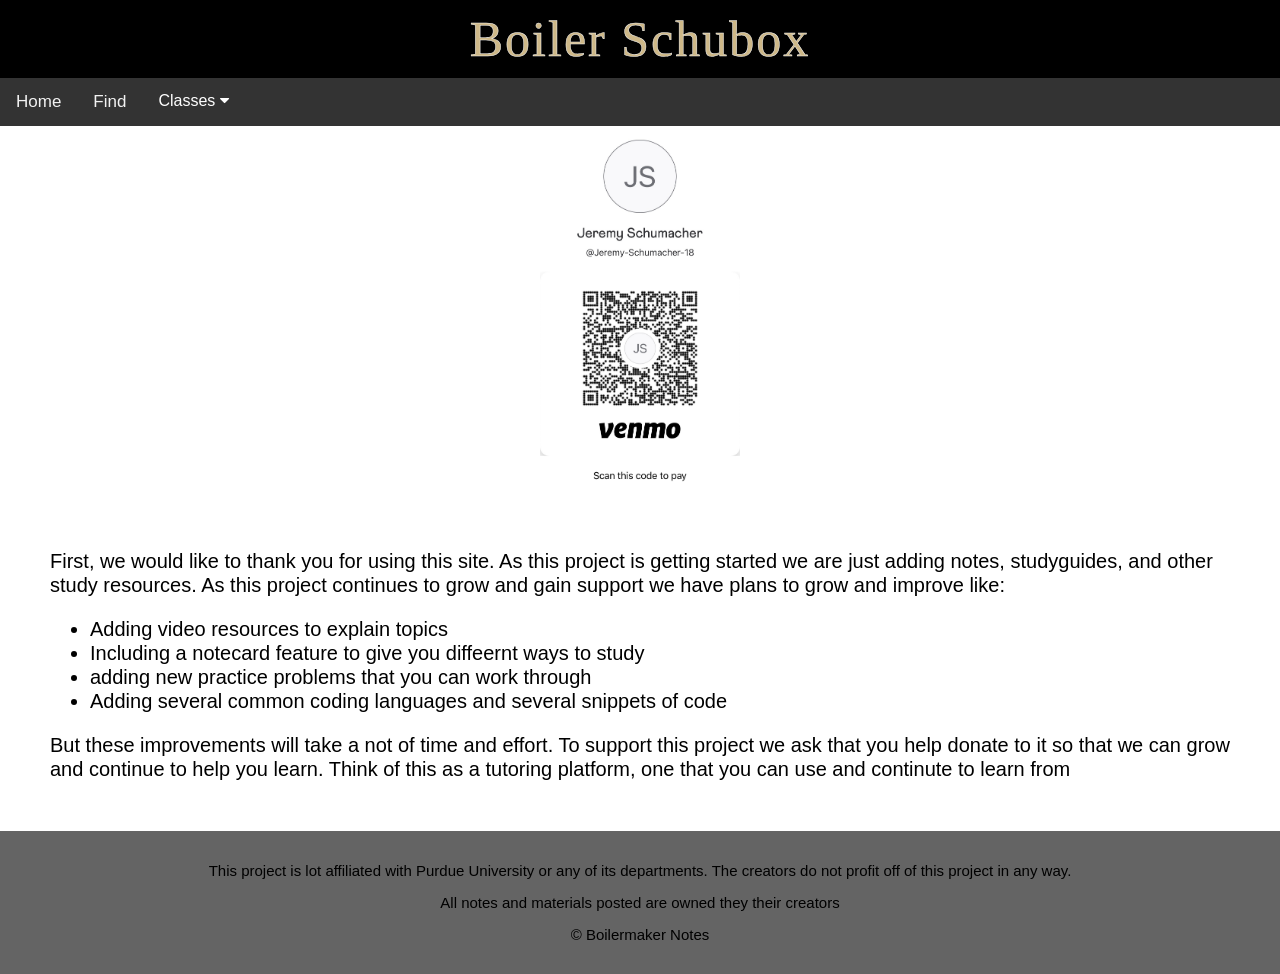
<file: donate.html>
<!DOCTYPE html>
<html>
<head>
<title>Boilermaker Notes</title>
<meta name="viewport" content="width=device-width, initial-scale=1">
<link rel="stylesheet" href="https://cdnjs.cloudflare.com/ajax/libs/font-awesome/4.7.0/css/font-awesome.min.css">
<link rel="stylesheet" href="style.css">


<script type="text/javascript" src="heading.js"></script>

</head>
<body onload="loadHeader()">

<header>

</header>

<div style="text-align:center;">
<img src="venmo.JPG" width="200px">
</div>

<div class="describe" style="padding: 50px;">

First,
we would like to thank you for using this site. 
As this project is getting started we are just adding notes, studyguides, and other study resources.
As this project continues to grow and gain support we have plans to grow and improve like:
<ul>
<li> Adding video resources to explain topics</li>
<li> Including a notecard feature to give you diffeernt ways to study </li>
<li> adding new practice problems that you can work through </li>
<li> Adding several common coding languages and several snippets of code </li>
</ul>
But these improvements will take a not of time and effort.
  To support this project we ask that you help donate to it so that we can grow and continue to help you learn.
  Think of this as a tutoring platform, one that you can use and continute to learn from
  
</div>
<footer>
<div style="padding:16px; background-color: rgb(100,100,100);" >
	<p class='footer' style="text-align:center">This project is lot affiliated with Purdue University or any of its departments. The creators do not profit off of this project in any way.</p>
	<p class='footer' style="text-align:center">All notes and materials posted are owned they their creators</p>
	<p class='footer' style="text-align:center">&copy; Boilermaker Notes</p>

</div>
</footer>
</body>
</html>
</file>
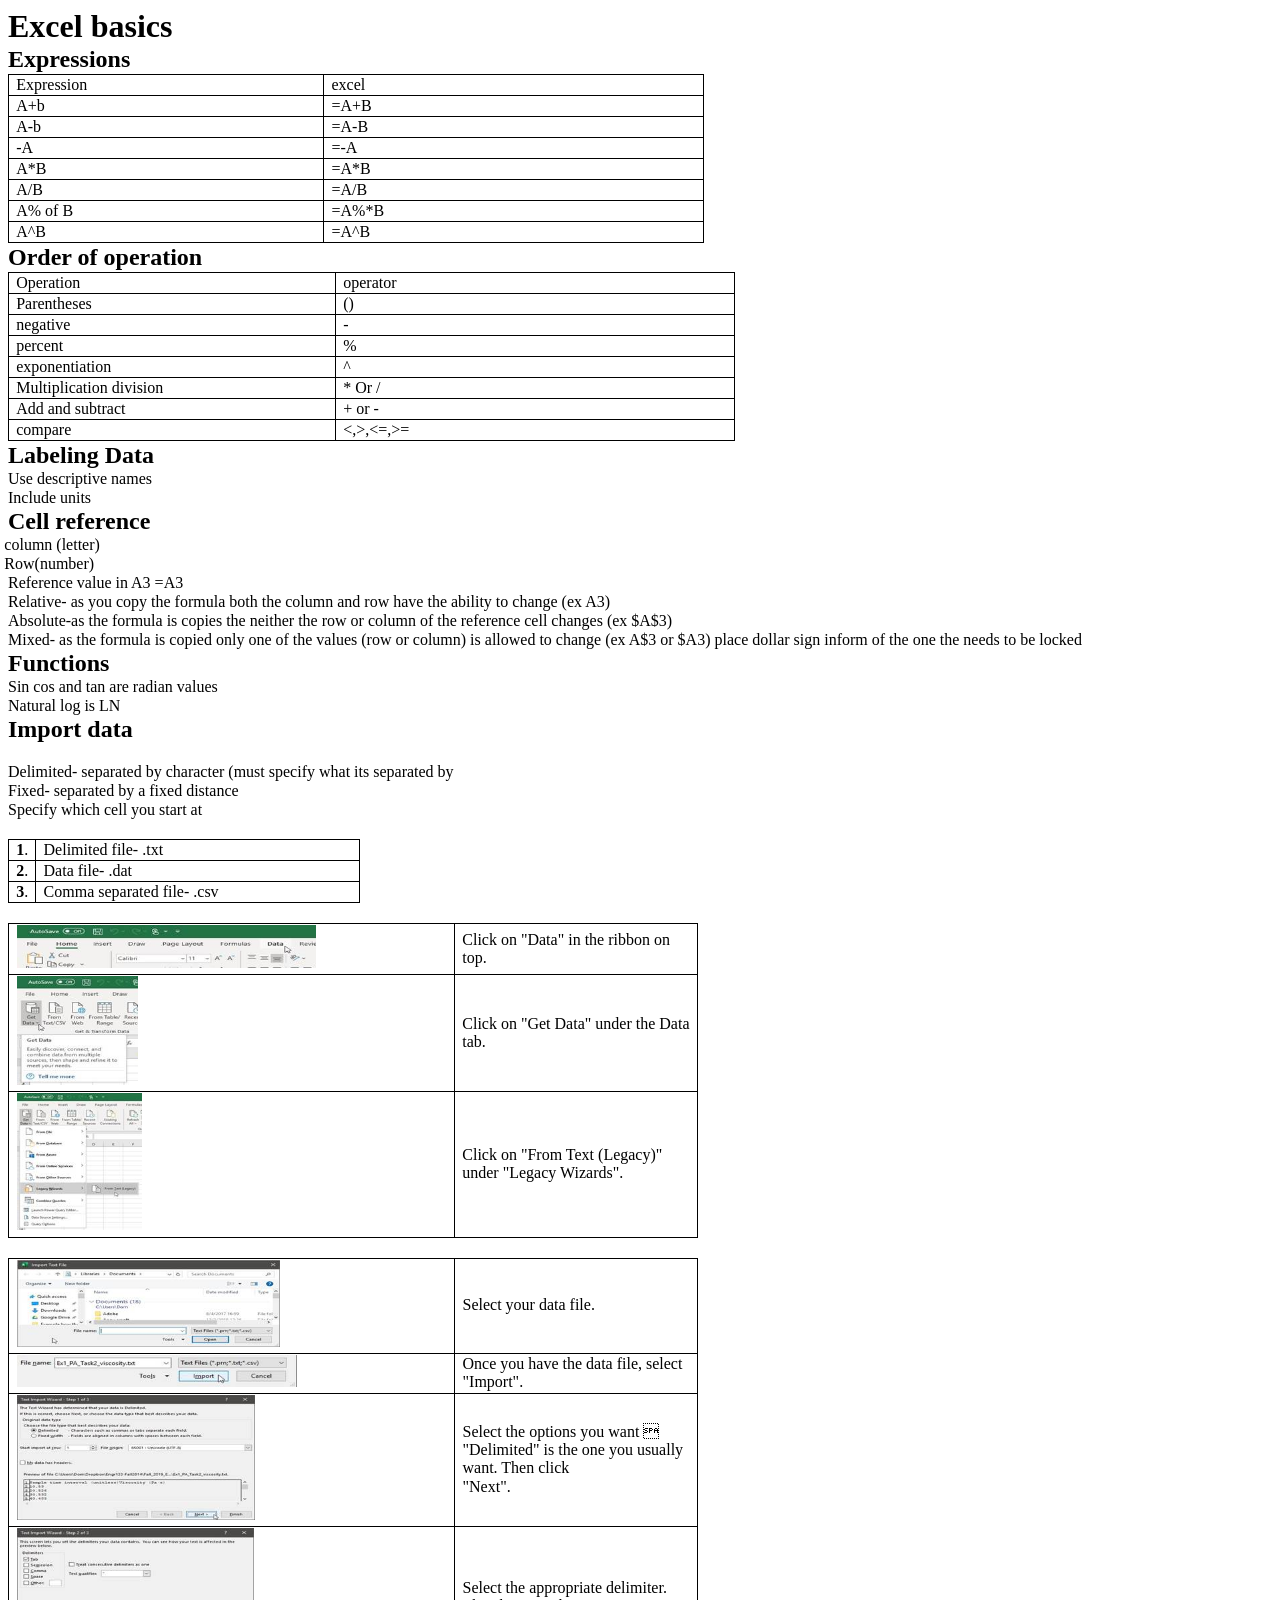
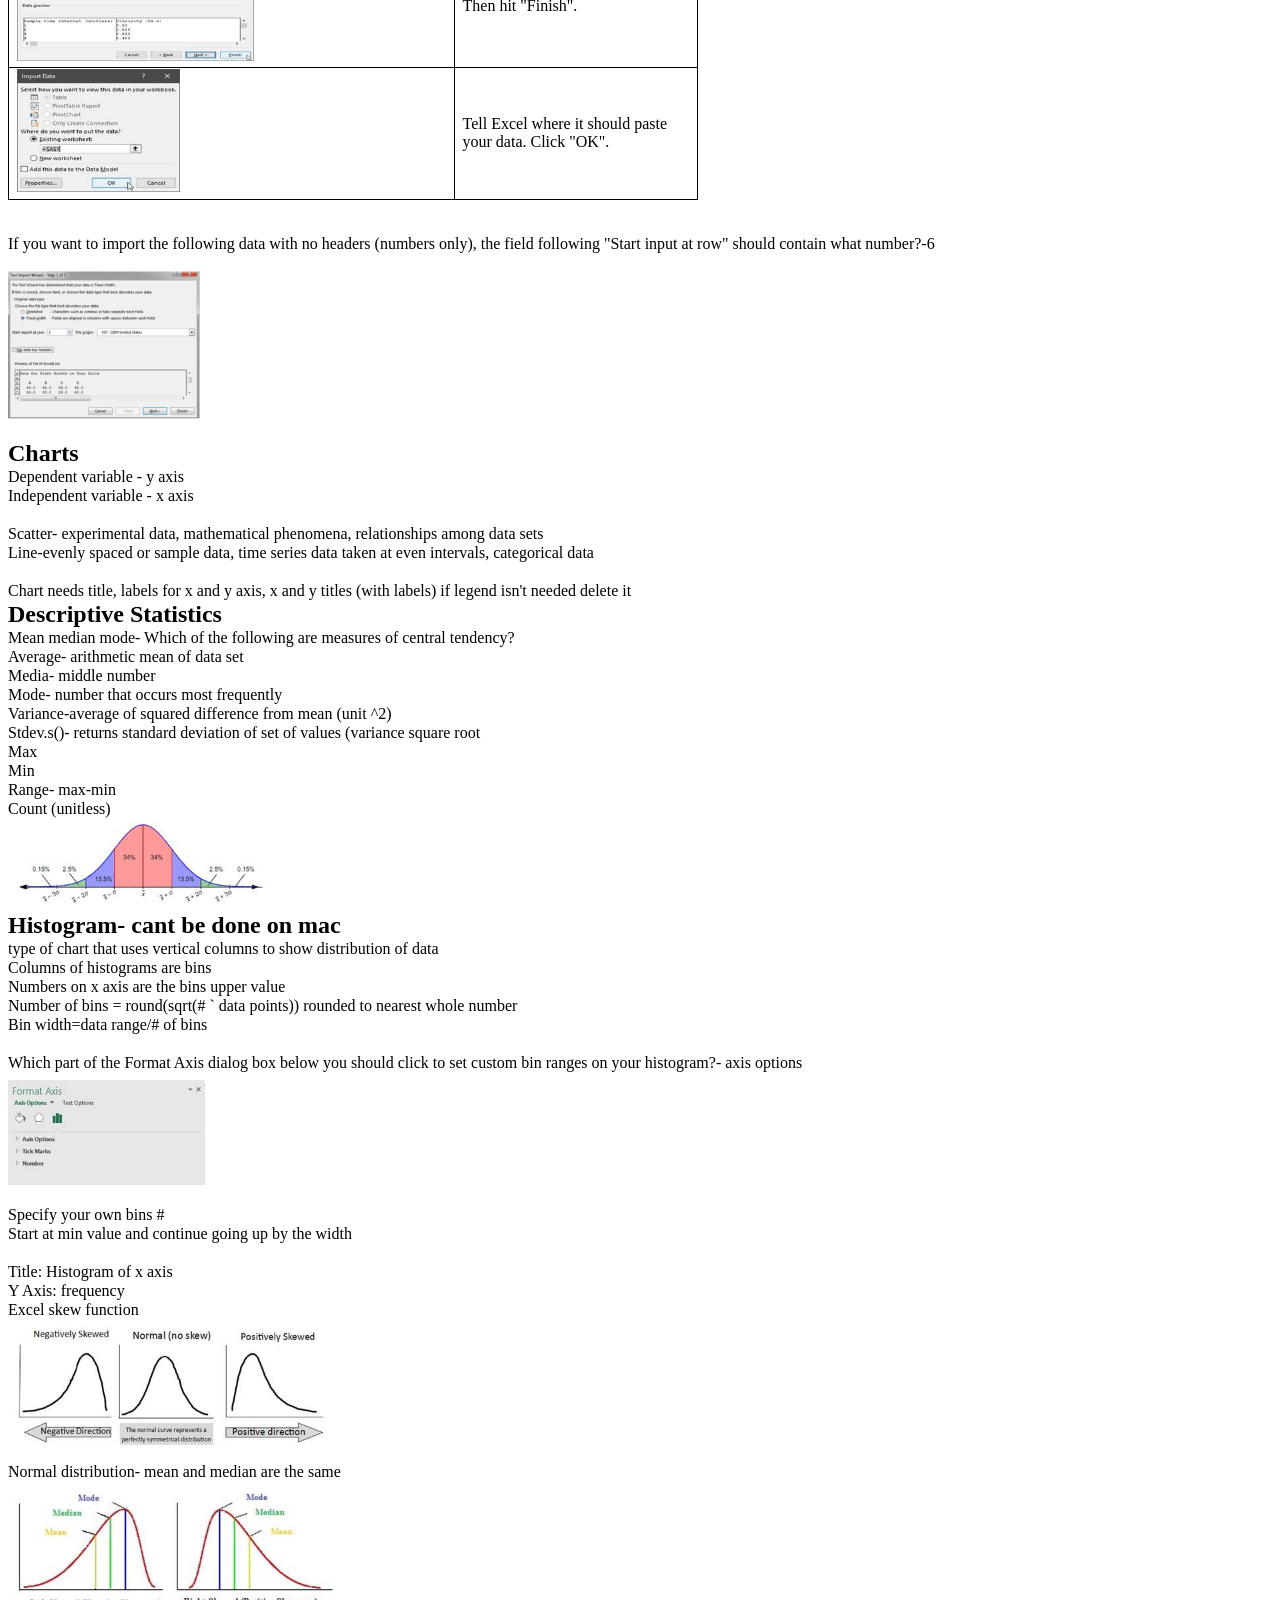
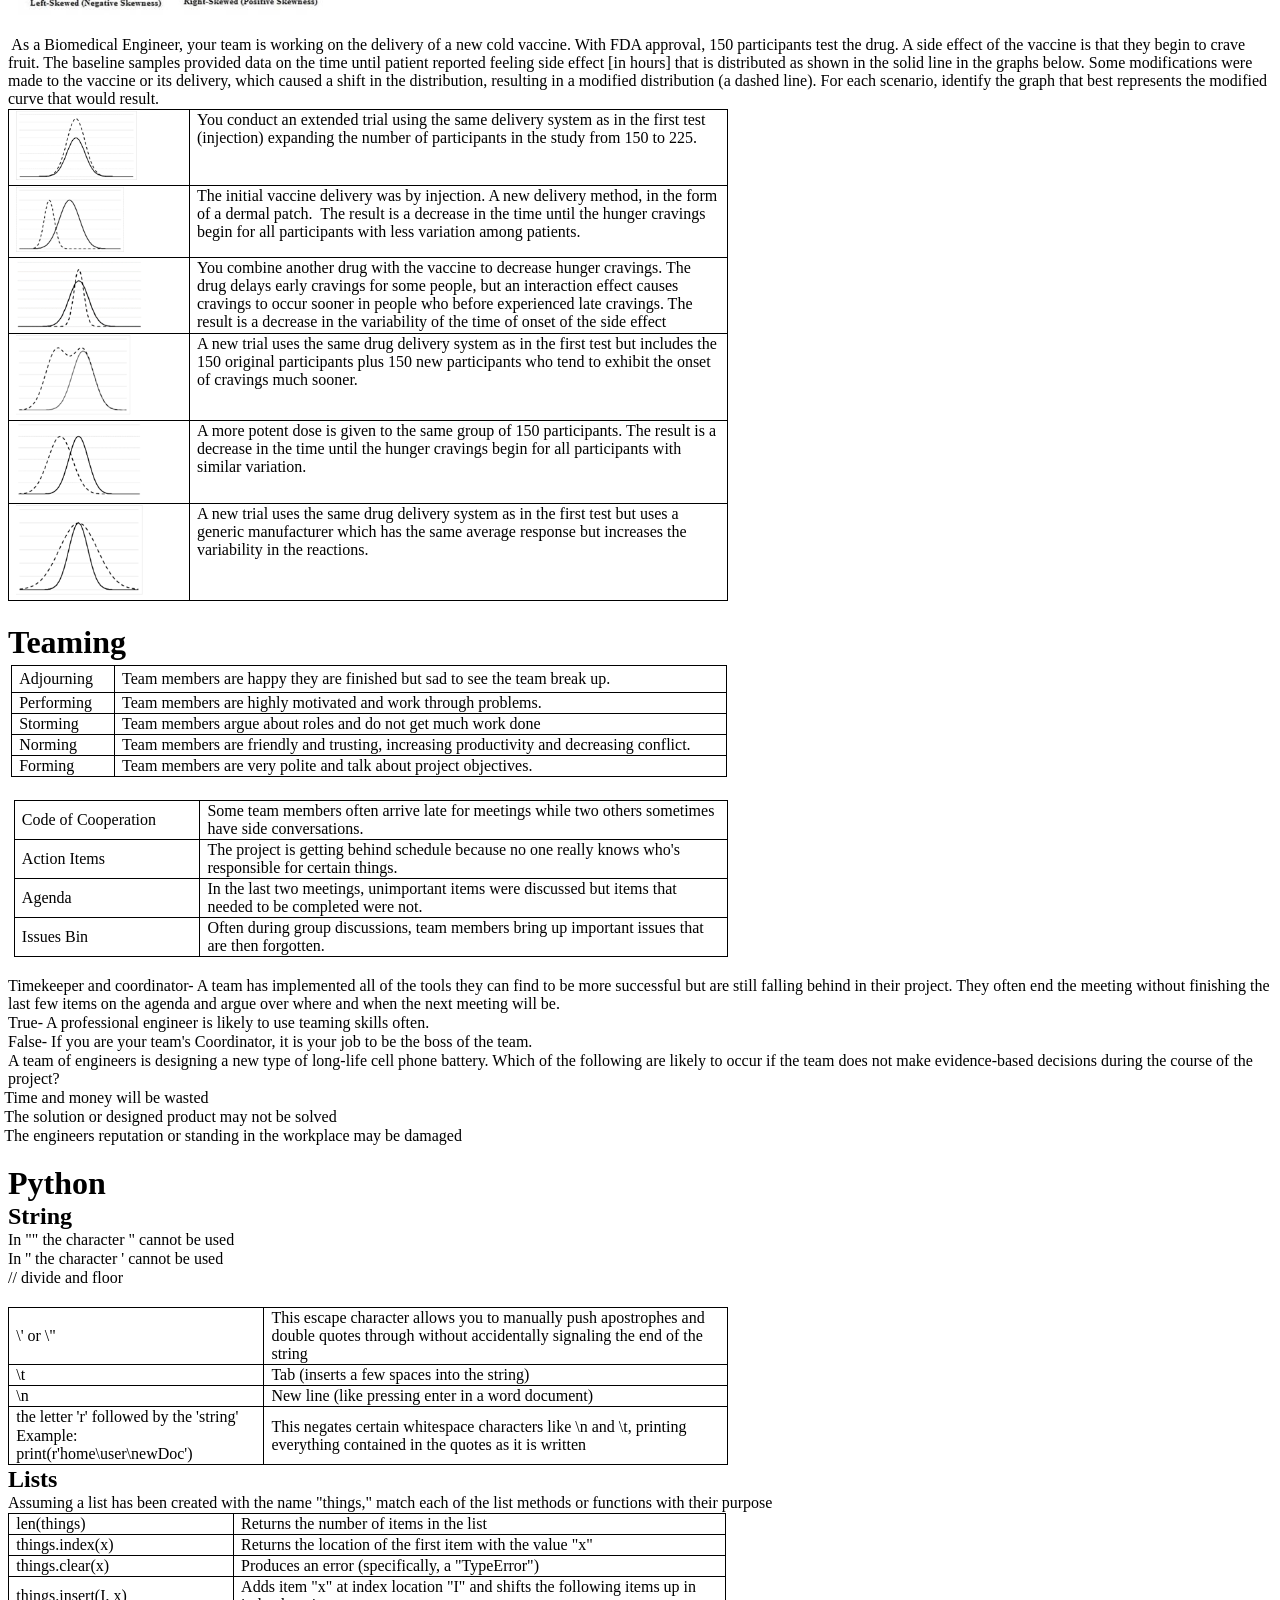
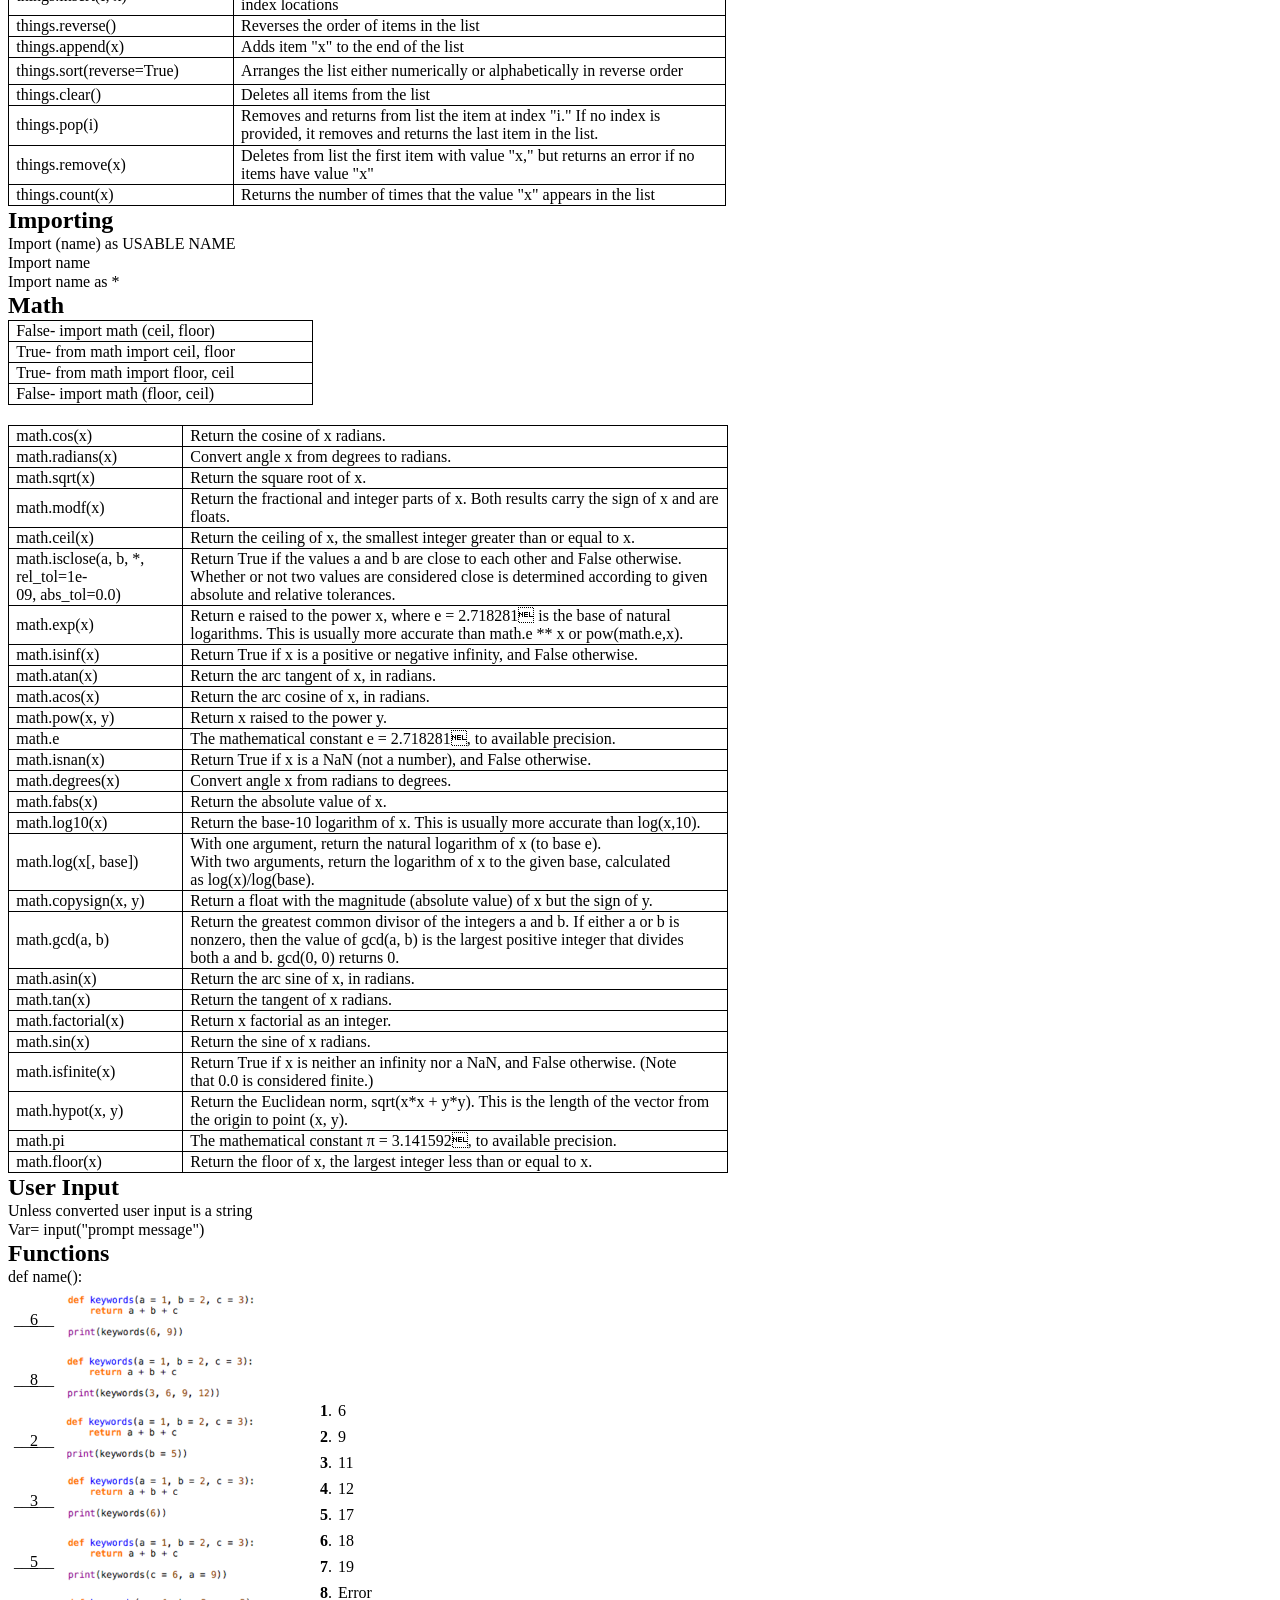
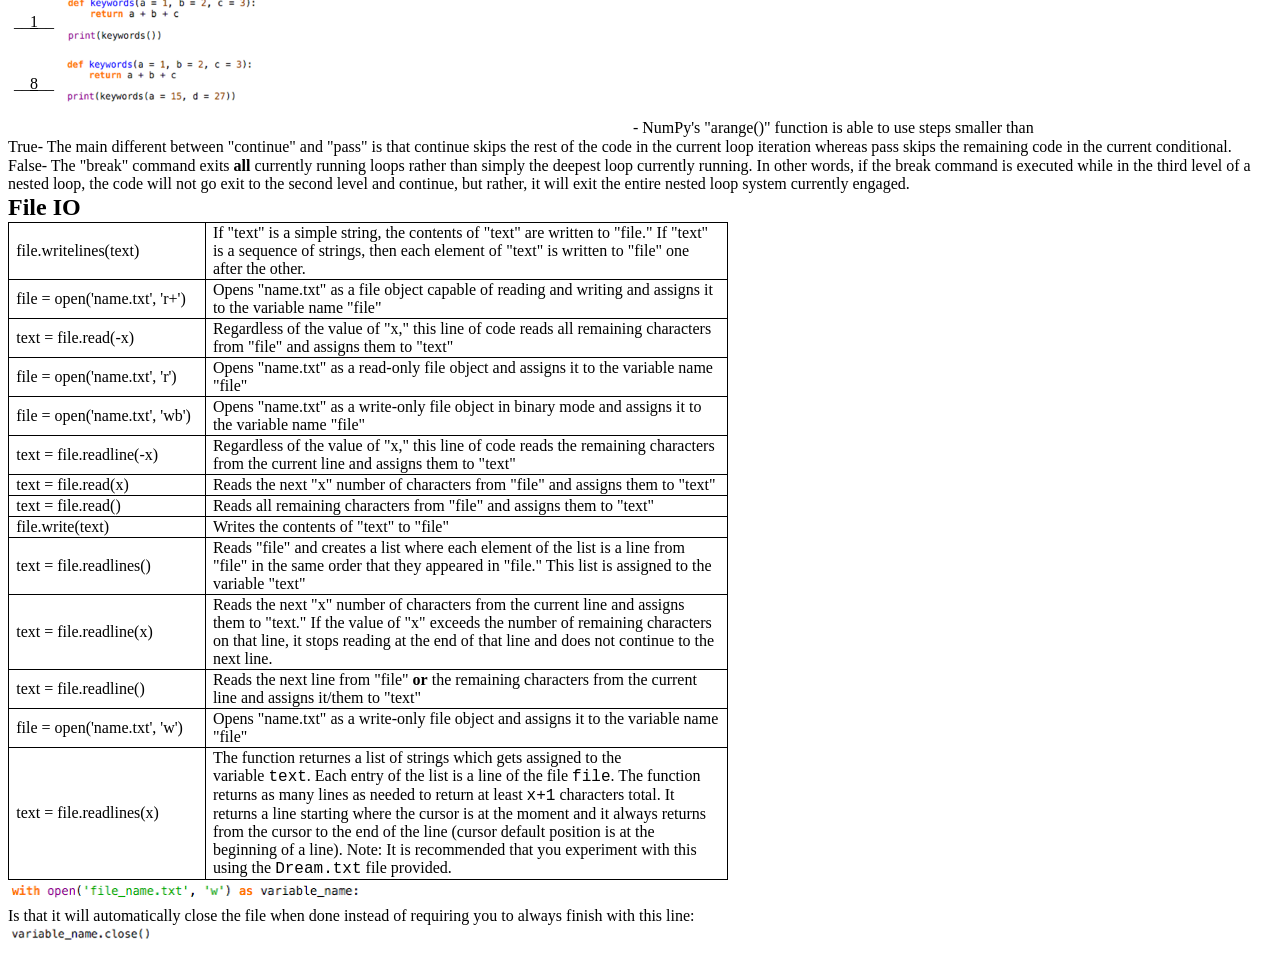
<file: ENGR_133.htm>
<!DOCTYPE html>
<html>

<head>
<meta charset="utf-8">
<meta http-equiv=Content-Type content="text/html; charset=windows-1252">
<meta name=Generator content="Microsoft Word 15 (filtered)">
<link rel="stylesheet" href="customize.css">

</head>

<body lang=EN-US style='word-wrap:break-word'>
<div id="content" class="WordSection1 Coding">

<h1>Excel basics</h1>

<h2>Expressions</h2>

<table class=MsoTableGrid border=1 cellspacing=0 cellpadding=0 width=696
 style='width:521.75pt;border-collapse:collapse;border:none'>
 <tr style=''>
  <td width=313 valign=top style='width:235.05pt;border:solid windowtext 1.0pt;
  padding:0in 5.4pt 0in 5.4pt;'>
  <p class=MsoNormal>Expression</p>
  </td>
  <td width=382 valign=top style='width:286.7pt;border:solid windowtext 1.0pt;
  border-left:none;padding:0in 5.4pt 0in 5.4pt;'>
  <p class=MsoNormal>excel</p>
  </td>
 </tr>
 <tr style=''>
  <td width=313 valign=top style='width:235.05pt;border:solid windowtext 1.0pt;
  border-top:none;padding:0in 5.4pt 0in 5.4pt;'>
  <p class=MsoNormal>A+b</p>
  </td>
  <td width=382 valign=top style='width:286.7pt;border-top:none;border-left:
  none;border-bottom:solid windowtext 1.0pt;border-right:solid windowtext 1.0pt;
  padding:0in 5.4pt 0in 5.4pt;'>
  <p class=MsoNormal>=A+B</p>
  </td>
 </tr>
 <tr style=''>
  <td width=313 valign=top style='width:235.05pt;border:solid windowtext 1.0pt;
  border-top:none;padding:0in 5.4pt 0in 5.4pt;'>
  <p class=MsoNormal>A-b</p>
  </td>
  <td width=382 valign=top style='width:286.7pt;border-top:none;border-left:
  none;border-bottom:solid windowtext 1.0pt;border-right:solid windowtext 1.0pt;
  padding:0in 5.4pt 0in 5.4pt;'>
  <p class=MsoNormal>=A-B</p>
  </td>
 </tr>
 <tr style=''>
  <td width=313 valign=top style='width:235.05pt;border:solid windowtext 1.0pt;
  border-top:none;padding:0in 5.4pt 0in 5.4pt;'>
  <p class=MsoNormal>-A</p>
  </td>
  <td width=382 valign=top style='width:286.7pt;border-top:none;border-left:
  none;border-bottom:solid windowtext 1.0pt;border-right:solid windowtext 1.0pt;
  padding:0in 5.4pt 0in 5.4pt;'>
  <p class=MsoNormal>=-A</p>
  </td>
 </tr>
 <tr style=''>
  <td width=313 valign=top style='width:235.05pt;border:solid windowtext 1.0pt;
  border-top:none;padding:0in 5.4pt 0in 5.4pt;'>
  <p class=MsoNormal>A*B</p>
  </td>
  <td width=382 valign=top style='width:286.7pt;border-top:none;border-left:
  none;border-bottom:solid windowtext 1.0pt;border-right:solid windowtext 1.0pt;
  padding:0in 5.4pt 0in 5.4pt;'>
  <p class=MsoNormal>=A*B</p>
  </td>
 </tr>
 <tr style=''>
  <td width=313 valign=top style='width:235.05pt;border:solid windowtext 1.0pt;
  border-top:none;padding:0in 5.4pt 0in 5.4pt;'>
  <p class=MsoNormal>A/B</p>
  </td>
  <td width=382 valign=top style='width:286.7pt;border-top:none;border-left:
  none;border-bottom:solid windowtext 1.0pt;border-right:solid windowtext 1.0pt;
  padding:0in 5.4pt 0in 5.4pt;'>
  <p class=MsoNormal>=A/B</p>
  </td>
 </tr>
 <tr style=''>
  <td width=313 valign=top style='width:235.05pt;border:solid windowtext 1.0pt;
  border-top:none;padding:0in 5.4pt 0in 5.4pt;'>
  <p class=MsoNormal>A% of B</p>
  </td>
  <td width=382 valign=top style='width:286.7pt;border-top:none;border-left:
  none;border-bottom:solid windowtext 1.0pt;border-right:solid windowtext 1.0pt;
  padding:0in 5.4pt 0in 5.4pt;'>
  <p class=MsoNormal>=A%*B</p>
  </td>
 </tr>
 <tr style=''>
  <td width=313 valign=top style='width:235.05pt;border:solid windowtext 1.0pt;
  border-top:none;padding:0in 5.4pt 0in 5.4pt;'>
  <p class=MsoNormal>A^B</p>
  </td>
  <td width=382 valign=top style='width:286.7pt;border-top:none;border-left:
  none;border-bottom:solid windowtext 1.0pt;border-right:solid windowtext 1.0pt;
  padding:0in 5.4pt 0in 5.4pt;'>
  <p class=MsoNormal>=A^B</p>
  </td>
 </tr>
</table>

<h2>Order of operation</h2>

<table class=MsoTableGrid border=1 cellspacing=0 cellpadding=0
 style='border-collapse:collapse;border:none'>
 <tr style=''>
  <td width=312 valign=top style='width:233.75pt;border:solid windowtext 1.0pt;
  padding:0in 5.4pt 0in 5.4pt;'>
  <p class=MsoNormal>Operation</p>
  </td>
  <td width=384 valign=top style='width:4.0in;border:solid windowtext 1.0pt;
  border-left:none;padding:0in 5.4pt 0in 5.4pt;'>
  <p class=MsoNormal>operator</p>
  </td>
 </tr>
 <tr style=''>
  <td width=312 valign=top style='width:233.75pt;border:solid windowtext 1.0pt;
  border-top:none;padding:0in 5.4pt 0in 5.4pt;'>
  <p class=MsoNormal>Parentheses</p>
  </td>
  <td width=384 valign=top style='width:4.0in;border-top:none;border-left:none;
  border-bottom:solid windowtext 1.0pt;border-right:solid windowtext 1.0pt;
  padding:0in 5.4pt 0in 5.4pt;'>
  <p class=MsoNormal>()</p>
  </td>
 </tr>
 <tr style=''>
  <td width=312 valign=top style='width:233.75pt;border:solid windowtext 1.0pt;
  border-top:none;padding:0in 5.4pt 0in 5.4pt;'>
  <p class=MsoNormal>negative</p>
  </td>
  <td width=384 valign=top style='width:4.0in;border-top:none;border-left:none;
  border-bottom:solid windowtext 1.0pt;border-right:solid windowtext 1.0pt;
  padding:0in 5.4pt 0in 5.4pt;'>
  <p class=MsoNormal>-</p>
  </td>
 </tr>
 <tr style=''>
  <td width=312 valign=top style='width:233.75pt;border:solid windowtext 1.0pt;
  border-top:none;padding:0in 5.4pt 0in 5.4pt;'>
  <p class=MsoNormal>percent</p>
  </td>
  <td width=384 valign=top style='width:4.0in;border-top:none;border-left:none;
  border-bottom:solid windowtext 1.0pt;border-right:solid windowtext 1.0pt;
  padding:0in 5.4pt 0in 5.4pt;'>
  <p class=MsoNormal>%</p>
  </td>
 </tr>
 <tr style=''>
  <td width=312 valign=top style='width:233.75pt;border:solid windowtext 1.0pt;
  border-top:none;padding:0in 5.4pt 0in 5.4pt;'>
  <p class=MsoNormal>exponentiation</p>
  </td>
  <td width=384 valign=top style='width:4.0in;border-top:none;border-left:none;
  border-bottom:solid windowtext 1.0pt;border-right:solid windowtext 1.0pt;
  padding:0in 5.4pt 0in 5.4pt;'>
  <p class=MsoNormal>^</p>
  </td>
 </tr>
 <tr style=''>
  <td width=312 valign=top style='width:233.75pt;border:solid windowtext 1.0pt;
  border-top:none;padding:0in 5.4pt 0in 5.4pt;'>
  <p class=MsoNormal>Multiplication division</p>
  </td>
  <td width=384 valign=top style='width:4.0in;border-top:none;border-left:none;
  border-bottom:solid windowtext 1.0pt;border-right:solid windowtext 1.0pt;
  padding:0in 5.4pt 0in 5.4pt;'>
  <p class=MsoNormal>* Or /</p>
  </td>
 </tr>
 <tr style=''>
  <td width=312 valign=top style='width:233.75pt;border:solid windowtext 1.0pt;
  border-top:none;padding:0in 5.4pt 0in 5.4pt;'>
  <p class=MsoNormal>Add and subtract</p>
  </td>
  <td width=384 valign=top style='width:4.0in;border-top:none;border-left:none;
  border-bottom:solid windowtext 1.0pt;border-right:solid windowtext 1.0pt;
  padding:0in 5.4pt 0in 5.4pt;'>
  <p class=MsoNormal>+ or -</p>
  </td>
 </tr>
 <tr style=''>
  <td width=312 valign=top style='width:233.75pt;border:solid windowtext 1.0pt;
  border-top:none;padding:0in 5.4pt 0in 5.4pt;'>
  <p class=MsoNormal>compare</p>
  </td>
  <td width=384 valign=top style='width:4.0in;border-top:none;border-left:none;
  border-bottom:solid windowtext 1.0pt;border-right:solid windowtext 1.0pt;
  padding:0in 5.4pt 0in 5.4pt;'>
  <p class=MsoNormal>&lt;,&gt;,&lt;=,&gt;=</p>
  </td>
 </tr>
</table>

<h2>Labeling Data</h2>

<p class=MsoNormal>Use descriptive names</p>

<p class=MsoNormal>Include units</p>

<h2>Cell reference  </h2>

<p class=MsoListParagraphCxSpFirst style='text-indent:-.25in'><span
style='font-family:Symbol'>·<span style='font:7.0pt "Times New Roman"'>&nbsp;&nbsp;&nbsp;&nbsp;&nbsp;&nbsp;
</span></span>column (letter) </p>

<p class=MsoListParagraphCxSpLast style='text-indent:-.25in'><span
style='font-family:Symbol'>·<span style='font:7.0pt "Times New Roman"'>&nbsp;&nbsp;&nbsp;&nbsp;&nbsp;&nbsp;
</span></span>Row(number)</p>

<p class=MsoNormal>Reference value in A3 =A3</p>

<p class=MsoNormal>Relative- as you copy the formula both the column and row
have the ability to change (ex A3)</p>

<p class=MsoNormal>Absolute-as the formula is copies the neither the row or
column of the reference cell changes (ex $A$3)</p>

<p class=MsoNormal>Mixed- as the formula is copied only one of the values (row
or column) is allowed to change (ex A$3 or $A3) place dollar sign inform of the
one the needs to be locked</p>

<h2>Functions</h2>

<p class=MsoNormal>Sin cos and tan are radian values</p>

<p class=MsoNormal>Natural log is LN</p>

<h2>Import data</h2>

<p class=MsoNormal>&nbsp;</p>

<p class=MsoNormal>Delimited- separated by character (must specify what its
separated by</p>

<p class=MsoNormal>Fixed- separated by a fixed distance</p>

<p class=MsoNormal>Specify which cell you start at</p>

<p class=MsoNormal>&nbsp;</p>

<table class=MsoTableGrid border=1 cellspacing=0 cellpadding=0 width=352
 style='width:264.35pt;border-collapse:collapse;border:none'>
 <tr style=''>
  <td nowrap valign=top style='border:solid windowtext 1.0pt;padding:0in 5.4pt 0in 5.4pt;
  '>
  <p class=MsoNormal><b>1</b>.</p>
  </td>
  <td width=325 valign=top style='width:243.65pt;border:solid windowtext 1.0pt;
  border-left:none;padding:0in 5.4pt 0in 5.4pt;'>
  <p class=MsoNormal>Delimited file- .txt </p>
  </td>
 </tr>
 <tr style=''>
  <td nowrap valign=top style='border:solid windowtext 1.0pt;border-top:none;
  padding:0in 5.4pt 0in 5.4pt;'>
  <p class=MsoNormal><b>2</b>.</p>
  </td>
  <td width=325 valign=top style='width:243.65pt;border-top:none;border-left:
  none;border-bottom:solid windowtext 1.0pt;border-right:solid windowtext 1.0pt;
  padding:0in 5.4pt 0in 5.4pt;'>
  <p class=MsoNormal>Data file- .dat</p>
  </td>
 </tr>
 <tr style=''>
  <td nowrap valign=top style='border:solid windowtext 1.0pt;border-top:none;
  padding:0in 5.4pt 0in 5.4pt;'>
  <p class=MsoNormal><b>3</b>.</p>
  </td>
  <td width=325 valign=top style='width:243.65pt;border-top:none;border-left:
  none;border-bottom:solid windowtext 1.0pt;border-right:solid windowtext 1.0pt;
  padding:0in 5.4pt 0in 5.4pt;'>
  <p class=MsoNormal>Comma separated file- .csv</p>
  </td>
 </tr>
</table>

<p class=MsoNormal>&nbsp;</p>

<table class=TableGrid border=0 cellspacing=0 cellpadding=0 width=689
 style='width:517.0pt;margin-left:.25pt;border-collapse:collapse'>
 <tr style='height:18.4pt'>
  <td width=441 valign=bottom style='width:331.0pt;border:solid black 1.0pt;
  padding:0in 3.25pt .9pt 5.75pt;height:18.4pt'>
  <p class=MsoNormal><img width=299 height=43 id="Picture 425"
  src="ENGR_133_files/image001.jpg"
  alt="Graphical user interface, application&#10;&#10;Description automatically generated"><span> </span></p>
  </td>
  <td width=248 style='width:186.0pt;border:solid black 1.0pt;border-left:none;
  padding:0in 3.25pt .9pt 5.75pt;height:18.4pt'>
  <p class=MsoNormal style='margin-right:.25pt'><span>Click
  on &quot;Data&quot; in the ribbon on top. </span></p>
  </td>
 </tr>
 <tr style=''>
  <td width=441 valign=bottom style='width:331.0pt;border:solid black 1.0pt;
  border-top:none;padding:0in 3.25pt .9pt 5.75pt;'>
  <p class=MsoNormal style='margin-right:170.9pt'><img width=121 height=109
  id="Picture 427" src="ENGR_133_files/image002.jpg"
  alt="Graphical user interface, application&#10;&#10;Description automatically generated"><span> </span></p>
  </td>
  <td width=248 style='width:186.0pt;border-top:none;border-left:none;
  border-bottom:solid black 1.0pt;border-right:solid black 1.0pt;padding:0in 3.25pt .9pt 5.75pt;
  '>
  <p class=MsoNormal><span>Click on &quot;Get
  Data&quot; under the Data tab. </span></p>
  </td>
 </tr>
 <tr style='height:92.2pt'>
  <td width=441 valign=bottom style='width:331.0pt;border:solid black 1.0pt;
  border-top:none;padding:0in 3.25pt .9pt 5.75pt;height:92.2pt'>
  <p class=MsoNormal style='margin-right:121.2pt'><img width=125 height=137
  id="Picture 429" src="ENGR_133_files/image003.jpg"
  alt="Graphical user interface, application, table, Excel&#10;&#10;Description automatically generated"><span> </span></p>
  </td>
  <td width=248 style='width:186.0pt;border-top:none;border-left:none;
  border-bottom:solid black 1.0pt;border-right:solid black 1.0pt;padding:0in 3.25pt .9pt 5.75pt;
  height:92.2pt'>
  <p class=MsoNormal><span>Click on &quot;From Text
  (Legacy)&quot; under &quot;Legacy Wizards&quot;. </span></p>
  </td>
 </tr>
</table>

<p class=MsoNormal style='margin-right:158.85pt'>&nbsp;</p>

<table class=TableGrid border=0 cellspacing=0 cellpadding=0 width=689
 style='width:517.0pt;margin-left:.25pt;border-collapse:collapse'>
 <tr style=''>
  <td width=441 valign=bottom style='width:331.0pt;border:solid black 1.0pt;
  padding:0in 3.55pt .9pt 5.75pt;'>
  <p class=MsoNormal style='margin-right:22.2pt'><img width=263 height=87
  id="Picture 495" src="ENGR_133_files/image004.jpg"
  alt="Graphical user interface, application&#10;&#10;Description automatically generated"><span></span></p>
  </td>
  <td width=248 style='width:186.0pt;border:solid black 1.0pt;border-left:none;
  padding:0in 3.55pt .9pt 5.75pt;'>
  <p class=MsoNormal><span>Select your data file. </span></p>
  </td>
 </tr>
 <tr style=''>
  <td width=441 valign=bottom style='width:331.0pt;border:solid black 1.0pt;
  border-top:none;padding:0in 3.55pt .9pt 5.75pt;'>
  <p class=MsoNormal style='margin-right:22.2pt'><img width=280 height=32
  id="Picture 497" src="ENGR_133_files/image005.jpg"
  alt="Diagram&#10;&#10;Description automatically generated with medium confidence"><span> </span></p>
  </td>
  <td width=248 style='width:186.0pt;border-top:none;border-left:none;
  border-bottom:solid black 1.0pt;border-right:solid black 1.0pt;padding:0in 3.55pt .9pt 5.75pt;
  '>
  <p class=MsoNormal style='margin-right:1.95pt'><span>Once
  you have the data file, select &quot;Import&quot;. </span></p>
  </td>
 </tr>
 <tr style=''>
  <td width=441 valign=bottom style='width:331.0pt;border:solid black 1.0pt;
  border-top:none;padding:0in 3.55pt .9pt 5.75pt;'>
  <p class=MsoNormal style='margin-right:22.2pt'><img width=238 height=125
  id="Picture 499" src="ENGR_133_files/image006.jpg"
  alt="Graphical user interface, text, application, email&#10;&#10;Description automatically generated"><span> </span></p>
  </td>
  <td width=248 style='width:186.0pt;border-top:none;border-left:none;
  border-bottom:solid black 1.0pt;border-right:solid black 1.0pt;padding:0in 3.55pt .9pt 5.75pt;
  '>
  <p class=MsoNormal style='margin-right:1.5pt;'><span>Select the options you want 
  &quot;Delimited&quot; is the one you usually want. Then click </span></p>
  <p class=MsoNormal><span>&quot;Next&quot;. </span></p>
  </td>
 </tr>
 <tr style=''>
  <td width=441 valign=bottom style='width:331.0pt;border:solid black 1.0pt;
  border-top:none;padding:0in 3.55pt .9pt 5.75pt;'>
  <p class=MsoNormal style='margin-right:16.9pt'><img width=237 height=133
  id="Picture 557" src="ENGR_133_files/image007.jpg"
  alt="Graphical user interface&#10;&#10;Description automatically generated"><span> </span></p>
  </td>
  <td width=248 style='width:186.0pt;border-top:none;border-left:none;
  border-bottom:solid black 1.0pt;border-right:solid black 1.0pt;padding:0in 3.55pt .9pt 5.75pt;
  '>
  <p class=MsoNormal><span>Select the appropriate
  delimiter. Then hit &quot;Finish&quot;. </span></p>
  </td>
 </tr>
 <tr style='height:20.2pt'>
  <td width=441 valign=bottom style='width:331.0pt;border:solid black 1.0pt;
  border-top:none;padding:0in 3.55pt .9pt 5.75pt;height:20.2pt'>
  <p class=MsoNormal style='margin-right:146.2pt'><img width=163 height=123
  id="Picture 559" src="ENGR_133_files/image008.jpg"
  alt="Graphical user interface, application&#10;&#10;Description automatically generated"><span> </span></p>
  </td>
  <td width=248 style='width:186.0pt;border-top:none;border-left:none;
  border-bottom:solid black 1.0pt;border-right:solid black 1.0pt;padding:0in 3.55pt .9pt 5.75pt;
  height:20.2pt'>
  <p class=MsoNormal><span>Tell Excel where it should
  paste your data. Click &quot;OK&quot;. </span></p>
  </td>
 </tr>
</table>

<p class=MsoNormal style='margin-bottom:12.0pt'><span style='font-family:"Times New Roman",serif'>&nbsp;</span></p>

<p class=MsoNormal style='margin-bottom:12.0pt'><span style='font-family:"Times New Roman",serif'>If
you want to import the following data with no headers (numbers only), the field
following &quot;Start input at row&quot; should contain what number?-6 </span></p>

<p class=MsoNormal style='margin-top:6.0pt;margin-right:0in;margin-bottom:12.0pt;
margin-left:0in'><span style='font-family:"Times New Roman",serif'><img
width=192 height=151 id="Picture 10" src="ENGR_133_files/image009.png"
alt="Graphical user interface, application&#10;&#10;Description automatically generated"></span></p>

<h2>Charts</h2>

<p class=MsoNormal>Dependent variable - y axis</p>

<p class=MsoNormal>Independent variable - x axis</p>

<p class=MsoNormal>&nbsp;</p>

<p class=MsoNormal>Scatter- experimental data, mathematical phenomena,
relationships among data sets</p>

<p class=MsoNormal>Line-evenly spaced or sample data, time series data taken at
even intervals, categorical data</p>

<p class=MsoNormal>&nbsp;</p>

<p class=MsoNormal>Chart needs title, labels for x and y axis, x and y titles
(with labels) if legend isn't needed delete it</p>

<h2>Descriptive Statistics</h2>

<p class=MsoNormal>Mean median mode- Which of the following are measures of
central tendency? </p>

<p class=MsoNormal>Average- arithmetic mean of data set</p>

<p class=MsoNormal>Media- middle number</p>

<p class=MsoNormal>Mode- number that occurs most frequently</p>

<p class=MsoNormal>Variance-average of squared difference from mean (unit ^2)</p>

<p class=MsoNormal>Stdev.s()- returns standard deviation of set of values
(variance square root</p>

<p class=MsoNormal>Max</p>

<p class=MsoNormal>Min</p>

<p class=MsoNormal>Range- max-min</p>

<p class=MsoNormal>Count (unitless)</p>

<p class=MsoNormal><span style='font-family:"Times New Roman",serif'><img
width=259 height=88 id="Picture 2" src="ENGR_133_files/image010.jpg"
alt="Chart, histogram&#10;&#10;Description automatically generated"></span></p>

<h2>Histogram- cant be done on mac</h2>

<p class=MsoNormal>type of chart that uses vertical columns to show
distribution of data</p>

<p class=MsoNormal>Columns of histograms are bins</p>

<p class=MsoNormal>Numbers on x axis are the bins upper value</p>

<p class=MsoNormal>Number of bins = round(sqrt(# ` data points)) rounded to
nearest whole number</p>

<p class=MsoNormal>Bin width=data range/# of bins</p>

<p class=MsoNormal>&nbsp;</p>

<p class=MsoNormal>Which part of the Format Axis dialog box below you should
click to set custom bin ranges on your histogram?- axis options</p>

<p class=MsoNormal style='margin-top:6.0pt;margin-right:0in;margin-bottom:12.0pt;
margin-left:0in;background:white'><span style='font-size:14.5pt;font-family:
"Lato",sans-serif;color:#494C4E;letter-spacing:.15pt'><img width=197
height=105 id="Picture 11" src="ENGR_133_files/image011.jpg"
alt="Graphical user interface, text, application&#10;&#10;Description automatically generated"></span></p>

<p class=MsoNormal>Specify your own bins #</p>

<p class=MsoNormal>Start at min value and continue going up by the width</p>

<p class=MsoNormal>&nbsp;</p>

<p class=MsoNormal>Title: Histogram of x axis</p>

<p class=MsoNormal>Y Axis: frequency</p>

<p class=MsoNormal>Excel skew function</p>

<p class=MsoNormal><span style='font-family:"Times New Roman",serif'><img
width=326 height=138 id="Picture 1" src="ENGR_133_files/image012.jpg"
alt="Skewness &amp;amp; Kurtosis In R  Steemit"></span></p>

<p class=MsoNormal><span style='font-family:"Times New Roman",serif'>Normal
distribution- mean and median are the same</span></p>

<p class=MsoNormal><span style='font-family:"Times New Roman",serif'><img
width=326 height=149 id="Picture 3" src="ENGR_133_files/image013.jpg"
alt="Pearson Mode Skewness: Definition and Formulas"></span></p>

<p class=MsoNormal><span style='font-size:10.0pt'> </span>As a Biomedical
Engineer, your team is working on the delivery of a new cold vaccine. With FDA
approval, 150 participants test the drug. A side effect of the vaccine is that
they begin to crave fruit. The baseline samples provided data on the time until
patient reported feeling side effect [in hours] that is distributed as shown in
the solid line in the graphs below. Some modifications were made to the vaccine
or its delivery, which caused a shift in the distribution, resulting in a
modified distribution (a dashed line). For each scenario, identify the graph
that best represents the modified curve that would result.</p>

<table class=MsoTableGrid border=1 cellspacing=0 cellpadding=0 summary=""
 width=720 style='width:539.75pt;border-collapse:collapse;border:none'>
 <tr style=''>
  <td width=168 nowrap valign=top style='width:1.75in;border:solid windowtext 1.0pt;
  padding:0in 5.4pt 0in 5.4pt;'>
  <p class=MsoNormal><img width=121 height=69 id="Picture 9"
  src="ENGR_133_files/image014.png"
  alt="Two distributions that both have normal distribution shapes.  The second distribution has a higher maximum with the same shape in the same proportion as the first one.  "></p>
  </td>
  <td width=552 valign=top style='width:413.75pt;border:solid windowtext 1.0pt;
  border-left:none;padding:0in 5.4pt 0in 5.4pt;'>
  <p class=MsoNormal>You conduct an extended trial using the same delivery
  system as in the first test (injection) expanding the number of participants
  in the study from 150 to 225.</p>
  </td>
 </tr>
 <tr style=''>
  <td width=168 nowrap valign=top style='width:1.75in;border:solid windowtext 1.0pt;
  border-top:none;padding:0in 5.4pt 0in 5.4pt;'>
  <p class=MsoNormal><img width=108 height=65 id="Picture 8"
  src="ENGR_133_files/image015.png"
  alt="Two normal distributions.  The second is narrower and the peak for the second is the same maximum but it is shifted to the left."></p>
  </td>
  <td width=552 valign=top style='width:413.75pt;border-top:none;border-left:
  none;border-bottom:solid windowtext 1.0pt;border-right:solid windowtext 1.0pt;
  padding:0in 5.4pt 0in 5.4pt;'>
  <p class=MsoNormal>The initial vaccine delivery was by injection. A new
  delivery method, in the form of a dermal patch.&nbsp; The result is a
  decrease in the time until the hunger cravings begin for all participants
  with less variation among patients.</p>
  </td>
 </tr>
 <tr style=''>
  <td width=168 nowrap valign=top style='width:1.75in;border:solid windowtext 1.0pt;
  border-top:none;padding:0in 5.4pt 0in 5.4pt;'>
  <p class=MsoNormal><img width=127 height=69 id="Picture 7"
  src="ENGR_133_files/image016.png"
  alt="Two distributions.  The second is narrower and has a higher peak"></p>
  </td>
  <td width=552 valign=top style='width:413.75pt;border-top:none;border-left:
  none;border-bottom:solid windowtext 1.0pt;border-right:solid windowtext 1.0pt;
  padding:0in 5.4pt 0in 5.4pt;'>
  <p class=MsoNormal>You combine another drug with the vaccine to decrease
  hunger cravings. The drug delays early cravings for some people, but an
  interaction effect causes cravings to occur sooner in people who before
  experienced late cravings. The result is a decrease in the variability of the
  time of onset of the side effect</p>
  </td>
 </tr>
 <tr style='height:44.2pt'>
  <td width=168 nowrap valign=top style='width:1.75in;border:solid windowtext 1.0pt;
  border-top:none;padding:0in 5.4pt 0in 5.4pt;height:44.2pt'>
  <p class=MsoNormal><img width=115 height=80 id="Picture 6"
  src="ENGR_133_files/image017.png"
  alt="Two distributions.  The first is a normal distribution.  The second distribution has two peaks with the higher peak overlaps the first distribution and the second peak is to the left."></p>
  </td>
  <td width=552 valign=top style='width:413.75pt;border-top:none;border-left:
  none;border-bottom:solid windowtext 1.0pt;border-right:solid windowtext 1.0pt;
  padding:0in 5.4pt 0in 5.4pt;height:44.2pt'>
  <p class=MsoNormal>A new trial uses the same drug delivery system as in the
  first test but includes the 150 original participants plus 150 new
  participants who tend to exhibit the onset of cravings much sooner.</p>
  </td>
 </tr>
 <tr style=''>
  <td width=168 nowrap valign=top style='width:1.75in;border:solid windowtext 1.0pt;
  border-top:none;padding:0in 5.4pt 0in 5.4pt;'>
  <p class=MsoNormal><img width=127 height=76 id="Picture 5"
  src="ENGR_133_files/image018.png"
  alt="Two distributions.  The second distribution has the same shape and shifted to the left."></p>
  </td>
  <td width=552 valign=top style='width:413.75pt;border-top:none;border-left:
  none;border-bottom:solid windowtext 1.0pt;border-right:solid windowtext 1.0pt;
  padding:0in 5.4pt 0in 5.4pt;'>
  <p class=MsoNormal>A more potent dose is given to the same group of 150
  participants. The result is a decrease in the time until the hunger cravings
  begin for all participants with similar variation.</p>
  </td>
 </tr>
 <tr style=''>
  <td width=168 nowrap valign=top style='width:1.75in;border:solid windowtext 1.0pt;
  border-top:none;padding:0in 5.4pt 0in 5.4pt;'>
  <p class=MsoNormal><img width=127 height=90 id="Picture 4"
  src="ENGR_133_files/image019.png"
  alt="Two normal distributions.  The second is wider in the spread and both have the same peak"></p>
  </td>
  <td width=552 valign=top style='width:413.75pt;border-top:none;border-left:
  none;border-bottom:solid windowtext 1.0pt;border-right:solid windowtext 1.0pt;
  padding:0in 5.4pt 0in 5.4pt;'>
  <p class=MsoNormal>A new trial uses the same drug delivery system as in the
  first test but uses a generic manufacturer which has the same average
  response but increases the variability in the reactions.&nbsp;&nbsp;</p>
  </td>
 </tr>
</table>

<p class=MsoNormal>&nbsp;</p>

<table class=MsoNormalTable border=0 cellspacing=0 cellpadding=0 summary=""
 width=722 style='width:541.5pt;border-collapse:collapse'>
 <tr>
  <td valign=top style='background:white;padding:.75pt .75pt .75pt .75pt'></td>
 </tr>
</table>

<h1>Teaming</h1>

<table class=MsoNormalTable border=0 cellspacing=0 cellpadding=0 summary=""
 width=353 style='width:264.5pt;background:white;border-collapse:collapse'>
 <tr>
  <td nowrap style='padding:2.25pt 2.25pt 2.25pt 2.25pt'>
  <table class=MsoTableGrid border=1 cellspacing=0 cellpadding=0 summary=""
   width=716 style='width:537.1pt;border-collapse:collapse;border:none'>
   <tr style='height:20.0pt'>
    <td width=98 style='width:73.45pt;border:solid windowtext 1.0pt;padding:
    0in 5.4pt 0in 5.4pt;height:20.0pt'>
    <p class=MsoNormal>Adjourning</p>
    </td>
    <td width=618 style='width:463.65pt;border:solid windowtext 1.0pt;
    border-left:none;padding:0in 5.4pt 0in 5.4pt;height:20.0pt'>
    <p class=MsoNormal>Team members are happy they are finished but sad to see
    the team break up.</p>
    </td>
   </tr>
   <tr style=''>
    <td width=98 style='width:73.45pt;border:solid windowtext 1.0pt;border-top:
    none;padding:0in 5.4pt 0in 5.4pt;'>
    <p class=MsoNormal>Performing</p>
    </td>
    <td width=618 style='width:463.65pt;border-top:none;border-left:none;
    border-bottom:solid windowtext 1.0pt;border-right:solid windowtext 1.0pt;
    padding:0in 5.4pt 0in 5.4pt;'>
    <p class=MsoNormal>Team members are highly motivated and work through
    problems.</p>
    </td>
   </tr>
   <tr style=''>
    <td width=98 style='width:73.45pt;border:solid windowtext 1.0pt;border-top:
    none;padding:0in 5.4pt 0in 5.4pt;'>
    <p class=MsoNormal>Storming</p>
    </td>
    <td width=618 style='width:463.65pt;border-top:none;border-left:none;
    border-bottom:solid windowtext 1.0pt;border-right:solid windowtext 1.0pt;
    padding:0in 5.4pt 0in 5.4pt;'>
    <p class=MsoNormal>Team members argue about roles and do not get much work
    done</p>
    </td>
   </tr>
   <tr style=''>
    <td width=98 style='width:73.45pt;border:solid windowtext 1.0pt;border-top:
    none;padding:0in 5.4pt 0in 5.4pt;'>
    <p class=MsoNormal>Norming</p>
    </td>
    <td width=618 style='width:463.65pt;border-top:none;border-left:none;
    border-bottom:solid windowtext 1.0pt;border-right:solid windowtext 1.0pt;
    padding:0in 5.4pt 0in 5.4pt;'>
    <p class=MsoNormal>Team members are friendly and trusting, increasing
    productivity and decreasing conflict.</p>
    </td>
   </tr>
   <tr style=''>
    <td width=98 style='width:73.45pt;border:solid windowtext 1.0pt;border-top:
    none;padding:0in 5.4pt 0in 5.4pt;'>
    <p class=MsoNormal>Forming</p>
    </td>
    <td width=618 style='width:463.65pt;border-top:none;border-left:none;
    border-bottom:solid windowtext 1.0pt;border-right:solid windowtext 1.0pt;
    padding:0in 5.4pt 0in 5.4pt;'>
    <p class=MsoNormal>Team members are very polite and talk about project
    objectives.</p>
    </td>
   </tr>
  </table>
  </td>
 </tr>
</table>

<p class=MsoNormal><span style='font-size:11.0pt;font-family:"Lato",sans-serif;
color:#494C4E;letter-spacing:.15pt'>&nbsp;</span></p>

<table class=MsoTableGrid border=1 cellspacing=0 cellpadding=0 width=714
 style='width:535.5pt;margin-left:4.25pt;border-collapse:collapse;border:none'>
 <tr style=''>
  <td width=176 style='width:131.9pt;border:solid windowtext 1.0pt;padding:
  0in 5.4pt 0in 5.4pt;'>
  <p class=MsoNormal>Code of Cooperation</p>
  </td>
  <td width=538 style='width:403.6pt;border:solid windowtext 1.0pt;border-left:
  none;padding:0in 5.4pt 0in 5.4pt;'>
  <p class=MsoNormal>Some team members often arrive late for meetings while two
  others sometimes have side conversations.</p>
  </td>
 </tr>
 <tr style=''>
  <td width=176 style='width:131.9pt;border:solid windowtext 1.0pt;border-top:
  none;padding:0in 5.4pt 0in 5.4pt;'>
  <p class=MsoNormal>Action Items</p>
  </td>
  <td width=538 style='width:403.6pt;border-top:none;border-left:none;
  border-bottom:solid windowtext 1.0pt;border-right:solid windowtext 1.0pt;
  padding:0in 5.4pt 0in 5.4pt;'>
  <p class=MsoNormal>The project is getting behind schedule because no one
  really knows who's responsible for certain things.</p>
  </td>
 </tr>
 <tr style=''>
  <td width=176 style='width:131.9pt;border:solid windowtext 1.0pt;border-top:
  none;padding:0in 5.4pt 0in 5.4pt;'>
  <p class=MsoNormal>Agenda</p>
  </td>
  <td width=538 style='width:403.6pt;border-top:none;border-left:none;
  border-bottom:solid windowtext 1.0pt;border-right:solid windowtext 1.0pt;
  padding:0in 5.4pt 0in 5.4pt;'>
  <p class=MsoNormal>In the last two meetings, unimportant items were discussed
  but items that needed to be completed were not.</p>
  </td>
 </tr>
 <tr style=''>
  <td width=176 style='width:131.9pt;border:solid windowtext 1.0pt;border-top:
  none;padding:0in 5.4pt 0in 5.4pt;'>
  <p class=MsoNormal>Issues Bin</p>
  </td>
  <td width=538 style='width:403.6pt;border-top:none;border-left:none;
  border-bottom:solid windowtext 1.0pt;border-right:solid windowtext 1.0pt;
  padding:0in 5.4pt 0in 5.4pt;'>
  <p class=MsoNormal>Often during group discussions, team members bring up
  important issues that are then forgotten.</p>
  </td>
 </tr>
</table>

<p class=MsoNormal>&nbsp;</p>

<p class=MsoNormal>Timekeeper and coordinator- A team has implemented all of
the tools they can find to be more successful but are still falling behind in
their project. They often end the meeting without finishing the last few items
on the agenda and argue over where and when the next meeting will be.&nbsp;</p>

<p class=MsoNormal>True- A professional engineer is likely to use teaming
skills often.</p>

<p class=MsoNormal>False- If you are your team's Coordinator, it is your job to
be the boss of the team.</p>

<p class=MsoNormal>A team of engineers is designing a new type of long-life
cell phone battery. Which of the following are likely to occur if the team does
not make evidence-based decisions during the course of the project?</p>

<p class=MsoListParagraphCxSpFirst style='text-indent:-.25in'><span
style='font-family:Symbol'>·<span style='font:7.0pt "Times New Roman"'>&nbsp;&nbsp;&nbsp;&nbsp;&nbsp;&nbsp;
</span></span>Time and money will be wasted</p>

<p class=MsoListParagraphCxSpMiddle style='text-indent:-.25in'><span
style='font-family:Symbol'>·<span style='font:7.0pt "Times New Roman"'>&nbsp;&nbsp;&nbsp;&nbsp;&nbsp;&nbsp;
</span></span>The solution or designed product may not be solved</p>

<p class=MsoListParagraphCxSpLast style='text-indent:-.25in'><span
style='font-family:Symbol'>·<span style='font:7.0pt "Times New Roman"'>&nbsp;&nbsp;&nbsp;&nbsp;&nbsp;&nbsp;
</span></span>The engineers reputation or standing in the workplace may be
damaged</p>

<p class=MsoTitle><span style='font-size:9.0pt'>&nbsp;</span></p>

<h1>Python</h1>

<h2>String</h2>

<p class=MsoNormal>In "" the character " cannot be used</p>

<p class=MsoNormal>In '' the character ' cannot be used</p>

<p class=MsoNormal>// divide and floor</p>

<p class=MsoNormal>&nbsp;</p>

<table class=MsoTableGrid border=1 cellspacing=0 cellpadding=0 summary=""
 width=720 style='width:539.75pt;border-collapse:collapse;border:none'>
 <tr style=''>
  <td width=246 style='width:184.25pt;border:solid windowtext 1.0pt;padding:
  0in 5.4pt 0in 5.4pt;'>
  <p class=MsoNormal>\' or \&quot;</p>
  </td>
  <td width=474 style='width:355.5pt;border:solid windowtext 1.0pt;border-left:
  none;padding:0in 5.4pt 0in 5.4pt;'>
  <p class=MsoNormal>This escape character allows you to manually push
  apostrophes&nbsp;and double quotes&nbsp;through without
  accidentally&nbsp;signaling&nbsp;the end of the string</p>
  </td>
 </tr>
 <tr style='height:9.6pt'>
  <td width=246 style='width:184.25pt;border:solid windowtext 1.0pt;border-top:
  none;padding:0in 5.4pt 0in 5.4pt;height:9.6pt'>
  <p class=MsoNormal>\t</p>
  </td>
  <td width=474 style='width:355.5pt;border-top:none;border-left:none;
  border-bottom:solid windowtext 1.0pt;border-right:solid windowtext 1.0pt;
  padding:0in 5.4pt 0in 5.4pt;height:9.6pt'>
  <p class=MsoNormal>Tab (inserts a few spaces into the string)</p>
  </td>
 </tr>
 <tr style='height:15.15pt'>
  <td width=246 style='width:184.25pt;border:solid windowtext 1.0pt;border-top:
  none;padding:0in 5.4pt 0in 5.4pt;height:15.15pt'>
  <p class=MsoNormal>\n</p>
  </td>
  <td width=474 style='width:355.5pt;border-top:none;border-left:none;
  border-bottom:solid windowtext 1.0pt;border-right:solid windowtext 1.0pt;
  padding:0in 5.4pt 0in 5.4pt;height:15.15pt'>
  <p class=MsoNormal>New line (like pressing enter in a word document)</p>
  </td>
 </tr>
 <tr style='height:20.4pt'>
  <td width=246 style='width:184.25pt;border:solid windowtext 1.0pt;border-top:
  none;padding:0in 5.4pt 0in 5.4pt;height:20.4pt'>
  <p class=MsoNormal>the letter 'r' followed by the 'string'</p>
  <p class=MsoNormal>Example: print(r'home\user\newDoc')</p>
  </td>
  <td width=474 style='width:355.5pt;border-top:none;border-left:none;
  border-bottom:solid windowtext 1.0pt;border-right:solid windowtext 1.0pt;
  padding:0in 5.4pt 0in 5.4pt;height:20.4pt'>
  <p class=MsoNormal>This negates certain&nbsp;whitespace characters like \n
  and \t, printing everything contained in the quotes as it is written</p>
  </td>
 </tr>
</table>

<h2>Lists</h2>

<p class=MsoNormal>Assuming a list has been created with the name
&quot;things,&quot;&nbsp;match each of the list methods or functions with their
purpose</p>

<table class=MsoTableGrid border=1 cellspacing=0 cellpadding=0 width=718
 style='width:538.8pt;border-collapse:collapse;border:none'>
 <tr style=''>
  <td width=213 style='width:159.75pt;border:solid windowtext 1.0pt;padding:
  0in 5.4pt 0in 5.4pt;'>
  <p class=MsoNormal>len(things)</p>
  </td>
  <td width=505 style='width:379.05pt;border:solid windowtext 1.0pt;border-left:
  none;padding:0in 5.4pt 0in 5.4pt;'>
  <p class=MsoNormal>Returns the number of items in the list</p>
  </td>
 </tr>
 <tr style=''>
  <td width=213 style='width:159.75pt;border:solid windowtext 1.0pt;border-top:
  none;padding:0in 5.4pt 0in 5.4pt;'>
  <p class=MsoNormal>things.index(x)</p>
  </td>
  <td width=505 style='width:379.05pt;border-top:none;border-left:none;
  border-bottom:solid windowtext 1.0pt;border-right:solid windowtext 1.0pt;
  padding:0in 5.4pt 0in 5.4pt;'>
  <p class=MsoNormal>Returns the location of the first item with the value "x"</p>
  </td>
 </tr>
 <tr style=''>
  <td width=213 style='width:159.75pt;border:solid windowtext 1.0pt;border-top:
  none;padding:0in 5.4pt 0in 5.4pt;'>
  <p class=MsoNormal>things.clear(x)</p>
  </td>
  <td width=505 style='width:379.05pt;border-top:none;border-left:none;
  border-bottom:solid windowtext 1.0pt;border-right:solid windowtext 1.0pt;
  padding:0in 5.4pt 0in 5.4pt;'>
  <p class=MsoNormal>Produces an error (specifically,&nbsp;a "TypeError")</p>
  </td>
 </tr>
 <tr style='height:19.75pt'>
  <td width=213 style='width:159.75pt;border:solid windowtext 1.0pt;border-top:
  none;padding:0in 5.4pt 0in 5.4pt;height:19.75pt'>
  <p class=MsoNormal>things.insert(I, x)</p>
  </td>
  <td width=505 style='width:379.05pt;border-top:none;border-left:none;
  border-bottom:solid windowtext 1.0pt;border-right:solid windowtext 1.0pt;
  padding:0in 5.4pt 0in 5.4pt;height:19.75pt'>
  <p class=MsoNormal>Adds item "x"&nbsp;at index location "I" and shifts the
  following items up in index locations</p>
  </td>
 </tr>
 <tr style=''>
  <td width=213 style='width:159.75pt;border:solid windowtext 1.0pt;border-top:
  none;padding:0in 5.4pt 0in 5.4pt;'>
  <p class=MsoNormal>things.reverse()</p>
  </td>
  <td width=505 style='width:379.05pt;border-top:none;border-left:none;
  border-bottom:solid windowtext 1.0pt;border-right:solid windowtext 1.0pt;
  padding:0in 5.4pt 0in 5.4pt;'>
  <p class=MsoNormal>Reverses the order of items in the list</p>
  </td>
 </tr>
 <tr style=''>
  <td width=213 style='width:159.75pt;border:solid windowtext 1.0pt;border-top:
  none;padding:0in 5.4pt 0in 5.4pt;'>
  <p class=MsoNormal>things.append(x)</p>
  </td>
  <td width=505 style='width:379.05pt;border-top:none;border-left:none;
  border-bottom:solid windowtext 1.0pt;border-right:solid windowtext 1.0pt;
  padding:0in 5.4pt 0in 5.4pt;'>
  <p class=MsoNormal>Adds item "x" to the end of the list</p>
  </td>
 </tr>
 <tr style='height:19.15pt'>
  <td width=213 style='width:159.75pt;border:solid windowtext 1.0pt;border-top:
  none;padding:0in 5.4pt 0in 5.4pt;height:19.15pt'>
  <p class=MsoNormal>things.sort(reverse=True)</p>
  </td>
  <td width=505 style='width:379.05pt;border-top:none;border-left:none;
  border-bottom:solid windowtext 1.0pt;border-right:solid windowtext 1.0pt;
  padding:0in 5.4pt 0in 5.4pt;height:19.15pt'>
  <p class=MsoNormal>Arranges the list either numerically or alphabetically in
  reverse order</p>
  </td>
 </tr>
 <tr style=''>
  <td width=213 style='width:159.75pt;border:solid windowtext 1.0pt;border-top:
  none;padding:0in 5.4pt 0in 5.4pt;'>
  <p class=MsoNormal>things.clear()</p>
  </td>
  <td width=505 style='width:379.05pt;border-top:none;border-left:none;
  border-bottom:solid windowtext 1.0pt;border-right:solid windowtext 1.0pt;
  padding:0in 5.4pt 0in 5.4pt;'>
  <p class=MsoNormal>Deletes all items from the list</p>
  </td>
 </tr>
 <tr style='height:29.3pt'>
  <td width=213 style='width:159.75pt;border:solid windowtext 1.0pt;border-top:
  none;padding:0in 5.4pt 0in 5.4pt;height:29.3pt'>
  <p class=MsoNormal>things.pop(i)</p>
  </td>
  <td width=505 style='width:379.05pt;border-top:none;border-left:none;
  border-bottom:solid windowtext 1.0pt;border-right:solid windowtext 1.0pt;
  padding:0in 5.4pt 0in 5.4pt;height:29.3pt'>
  <p class=MsoNormal>Removes and returns from list the item at index "i." If no
  index is provided, it removes and returns the last item in the list.</p>
  </td>
 </tr>
 <tr style='height:19.75pt'>
  <td width=213 style='width:159.75pt;border:solid windowtext 1.0pt;border-top:
  none;padding:0in 5.4pt 0in 5.4pt;height:19.75pt'>
  <p class=MsoNormal>things.remove(x)</p>
  </td>
  <td width=505 style='width:379.05pt;border-top:none;border-left:none;
  border-bottom:solid windowtext 1.0pt;border-right:solid windowtext 1.0pt;
  padding:0in 5.4pt 0in 5.4pt;height:19.75pt'>
  <p class=MsoNormal>Deletes from list the first item with value "x," but
  returns an error if no items have value "x"</p>
  </td>
 </tr>
 <tr style='height:2.95pt'>
  <td width=213 style='width:159.75pt;border:solid windowtext 1.0pt;border-top:
  none;padding:0in 5.4pt 0in 5.4pt;height:2.95pt'>
  <p class=MsoNormal>things.count(x)</p>
  </td>
  <td width=505 style='width:379.05pt;border-top:none;border-left:none;
  border-bottom:solid windowtext 1.0pt;border-right:solid windowtext 1.0pt;
  padding:0in 5.4pt 0in 5.4pt;height:2.95pt'>
  <p class=MsoNormal>Returns the number of times that the value "x" appears in
  the list</p>
  </td>
 </tr>
</table>

<h2>Importing</h2>

<p class=MsoNormal>Import (name) as USABLE NAME</p>

<p class=MsoNormal>Import name</p>

<p class=MsoNormal>Import name as *</p>

<h2>Math</h2>

<table class=MsoTableGrid border=1 cellspacing=0 cellpadding=0 width=305
 style='width:228.5pt;border-collapse:collapse;border:none'>
 <tr style=''>
  <td width=305 valign=top style='width:228.5pt;border:solid windowtext 1.0pt;
  padding:0in 5.4pt 0in 5.4pt;'>
  <p class=MsoNormal>False- import math (ceil, floor)</p>
  </td>
 </tr>
 <tr style=''>
  <td width=305 valign=top style='width:228.5pt;border:solid windowtext 1.0pt;
  border-top:none;padding:0in 5.4pt 0in 5.4pt;'>
  <p class=MsoNormal>True- from math import ceil, floor</p>
  </td>
 </tr>
 <tr style=''>
  <td width=305 valign=top style='width:228.5pt;border:solid windowtext 1.0pt;
  border-top:none;padding:0in 5.4pt 0in 5.4pt;'>
  <p class=MsoNormal>True- from math import floor, ceil</p>
  </td>
 </tr>
 <tr style=''>
  <td width=305 valign=top style='width:228.5pt;border:solid windowtext 1.0pt;
  border-top:none;padding:0in 5.4pt 0in 5.4pt;'>
  <p class=MsoNormal>False- import math (floor, ceil)</p>
  </td>
 </tr>
</table>

<p class=MsoNormal>&nbsp;</p>

<table class=MsoTableGrid border=1 cellspacing=0 cellpadding=0 width=720
 style='width:539.75pt;border-collapse:collapse;border:none'>
 <tr>
  <td width=162 style='width:121.25pt;border:solid windowtext 1.0pt;padding:
  0in 5.4pt 0in 5.4pt'>
  <p class=MsoNormal>math.cos(x)</p>
  </td>
  <td width=558 style='width:418.5pt;border:solid windowtext 1.0pt;border-left:
  none;padding:0in 5.4pt 0in 5.4pt'>
  <p class=MsoNormal>Return the cosine of&nbsp;x&nbsp;radians.</p>
  </td>
 </tr>
 <tr>
  <td width=162 style='width:121.25pt;border:solid windowtext 1.0pt;border-top:
  none;padding:0in 5.4pt 0in 5.4pt'>
  <p class=MsoNormal>math.radians(x)</p>
  </td>
  <td width=558 style='width:418.5pt;border-top:none;border-left:none;
  border-bottom:solid windowtext 1.0pt;border-right:solid windowtext 1.0pt;
  padding:0in 5.4pt 0in 5.4pt'>
  <p class=MsoNormal>Convert angle&nbsp;x&nbsp;from degrees to radians.</p>
  </td>
 </tr>
 <tr>
  <td width=162 style='width:121.25pt;border:solid windowtext 1.0pt;border-top:
  none;padding:0in 5.4pt 0in 5.4pt'>
  <p class=MsoNormal>math.sqrt(x)</p>
  </td>
  <td width=558 style='width:418.5pt;border-top:none;border-left:none;
  border-bottom:solid windowtext 1.0pt;border-right:solid windowtext 1.0pt;
  padding:0in 5.4pt 0in 5.4pt'>
  <p class=MsoNormal>Return the square root of&nbsp;x.</p>
  </td>
 </tr>
 <tr>
  <td width=162 style='width:121.25pt;border:solid windowtext 1.0pt;border-top:
  none;padding:0in 5.4pt 0in 5.4pt'>
  <p class=MsoNormal>math.modf(x)</p>
  </td>
  <td width=558 style='width:418.5pt;border-top:none;border-left:none;
  border-bottom:solid windowtext 1.0pt;border-right:solid windowtext 1.0pt;
  padding:0in 5.4pt 0in 5.4pt'>
  <p class=MsoNormal>Return the fractional and integer parts of&nbsp;x. Both
  results carry the sign of&nbsp;x and are floats.</p>
  </td>
 </tr>
 <tr>
  <td width=162 style='width:121.25pt;border:solid windowtext 1.0pt;border-top:
  none;padding:0in 5.4pt 0in 5.4pt'>
  <p class=MsoNormal>math.ceil(x)</p>
  </td>
  <td width=558 style='width:418.5pt;border-top:none;border-left:none;
  border-bottom:solid windowtext 1.0pt;border-right:solid windowtext 1.0pt;
  padding:0in 5.4pt 0in 5.4pt'>
  <p class=MsoNormal>Return the ceiling of&nbsp;x, the smallest integer greater
  than or equal to&nbsp;x.</p>
  </td>
 </tr>
 <tr>
  <td width=162 style='width:121.25pt;border:solid windowtext 1.0pt;border-top:
  none;padding:0in 5.4pt 0in 5.4pt'>
  <p class=MsoNormal>math.isclose(a, b, *, rel_tol=1e-09,&nbsp;abs_tol=0.0)</p>
  </td>
  <td width=558 style='width:418.5pt;border-top:none;border-left:none;
  border-bottom:solid windowtext 1.0pt;border-right:solid windowtext 1.0pt;
  padding:0in 5.4pt 0in 5.4pt'>
  <p class=MsoNormal>Return&nbsp;True&nbsp;if the
  values&nbsp;a&nbsp;and&nbsp;b&nbsp;are close to each other and&nbsp;False
  otherwise.<br>
  Whether or not two values are considered close is determined according to
  given absolute and relative tolerances.</p>
  </td>
 </tr>
 <tr>
  <td width=162 style='width:121.25pt;border:solid windowtext 1.0pt;border-top:
  none;padding:0in 5.4pt 0in 5.4pt'>
  <p class=MsoNormal>math.exp(x)</p>
  </td>
  <td width=558 style='width:418.5pt;border-top:none;border-left:none;
  border-bottom:solid windowtext 1.0pt;border-right:solid windowtext 1.0pt;
  padding:0in 5.4pt 0in 5.4pt'>
  <p class=MsoNormal>Return&nbsp;e&nbsp;raised to the power&nbsp;x,
  where&nbsp;e&nbsp;= 2.718281 is the base of natural logarithms. This is
  usually more accurate
  than&nbsp;math.e&nbsp;**&nbsp;x&nbsp;or&nbsp;pow(math.e,x).</p>
  </td>
 </tr>
 <tr>
  <td width=162 style='width:121.25pt;border:solid windowtext 1.0pt;border-top:
  none;padding:0in 5.4pt 0in 5.4pt'>
  <p class=MsoNormal>math.isinf(x)</p>
  </td>
  <td width=558 style='width:418.5pt;border-top:none;border-left:none;
  border-bottom:solid windowtext 1.0pt;border-right:solid windowtext 1.0pt;
  padding:0in 5.4pt 0in 5.4pt'>
  <p class=MsoNormal>Return&nbsp;True&nbsp;if&nbsp;x&nbsp;is a positive or
  negative infinity, and&nbsp;False&nbsp;otherwise.</p>
  </td>
 </tr>
 <tr>
  <td width=162 style='width:121.25pt;border:solid windowtext 1.0pt;border-top:
  none;padding:0in 5.4pt 0in 5.4pt'>
  <p class=MsoNormal>math.atan(x)</p>
  </td>
  <td width=558 style='width:418.5pt;border-top:none;border-left:none;
  border-bottom:solid windowtext 1.0pt;border-right:solid windowtext 1.0pt;
  padding:0in 5.4pt 0in 5.4pt'>
  <p class=MsoNormal>Return the arc tangent of&nbsp;x, in radians.</p>
  </td>
 </tr>
 <tr>
  <td width=162 style='width:121.25pt;border:solid windowtext 1.0pt;border-top:
  none;padding:0in 5.4pt 0in 5.4pt'>
  <p class=MsoNormal>math.acos(x)</p>
  </td>
  <td width=558 style='width:418.5pt;border-top:none;border-left:none;
  border-bottom:solid windowtext 1.0pt;border-right:solid windowtext 1.0pt;
  padding:0in 5.4pt 0in 5.4pt'>
  <p class=MsoNormal>Return the arc cosine of&nbsp;x, in radians.</p>
  </td>
 </tr>
 <tr>
  <td width=162 style='width:121.25pt;border:solid windowtext 1.0pt;border-top:
  none;padding:0in 5.4pt 0in 5.4pt'>
  <p class=MsoNormal>math.pow(x,&nbsp;y)</p>
  </td>
  <td width=558 style='width:418.5pt;border-top:none;border-left:none;
  border-bottom:solid windowtext 1.0pt;border-right:solid windowtext 1.0pt;
  padding:0in 5.4pt 0in 5.4pt'>
  <p class=MsoNormal>Return&nbsp;x&nbsp;raised to the power&nbsp;y.</p>
  </td>
 </tr>
 <tr>
  <td width=162 style='width:121.25pt;border:solid windowtext 1.0pt;border-top:
  none;padding:0in 5.4pt 0in 5.4pt'>
  <p class=MsoNormal>math.e</p>
  </td>
  <td width=558 style='width:418.5pt;border-top:none;border-left:none;
  border-bottom:solid windowtext 1.0pt;border-right:solid windowtext 1.0pt;
  padding:0in 5.4pt 0in 5.4pt'>
  <p class=MsoNormal>The mathematical constant&nbsp;e&nbsp;= 2.718281, to
  available precision.</p>
  </td>
 </tr>
 <tr>
  <td width=162 style='width:121.25pt;border:solid windowtext 1.0pt;border-top:
  none;padding:0in 5.4pt 0in 5.4pt'>
  <p class=MsoNormal>math.isnan(x)</p>
  </td>
  <td width=558 style='width:418.5pt;border-top:none;border-left:none;
  border-bottom:solid windowtext 1.0pt;border-right:solid windowtext 1.0pt;
  padding:0in 5.4pt 0in 5.4pt'>
  <p class=MsoNormal>Return&nbsp;True&nbsp;if&nbsp;x&nbsp;is a NaN (not a
  number), and&nbsp;False&nbsp;otherwise.</p>
  </td>
 </tr>
 <tr>
  <td width=162 style='width:121.25pt;border:solid windowtext 1.0pt;border-top:
  none;padding:0in 5.4pt 0in 5.4pt'>
  <p class=MsoNormal>math.degrees(x)</p>
  </td>
  <td width=558 style='width:418.5pt;border-top:none;border-left:none;
  border-bottom:solid windowtext 1.0pt;border-right:solid windowtext 1.0pt;
  padding:0in 5.4pt 0in 5.4pt'>
  <p class=MsoNormal>Convert angle&nbsp;x&nbsp;from radians to degrees.</p>
  </td>
 </tr>
 <tr>
  <td width=162 style='width:121.25pt;border:solid windowtext 1.0pt;border-top:
  none;padding:0in 5.4pt 0in 5.4pt'>
  <p class=MsoNormal>math.fabs(x)</p>
  </td>
  <td width=558 style='width:418.5pt;border-top:none;border-left:none;
  border-bottom:solid windowtext 1.0pt;border-right:solid windowtext 1.0pt;
  padding:0in 5.4pt 0in 5.4pt'>
  <p class=MsoNormal>Return the absolute value of&nbsp;x.</p>
  </td>
 </tr>
 <tr>
  <td width=162 style='width:121.25pt;border:solid windowtext 1.0pt;border-top:
  none;padding:0in 5.4pt 0in 5.4pt'>
  <p class=MsoNormal>math.log10(x)</p>
  </td>
  <td width=558 style='width:418.5pt;border-top:none;border-left:none;
  border-bottom:solid windowtext 1.0pt;border-right:solid windowtext 1.0pt;
  padding:0in 5.4pt 0in 5.4pt'>
  <p class=MsoNormal>Return the base-10 logarithm of&nbsp;x. This is usually
  more accurate than&nbsp;log(x,10).</p>
  </td>
 </tr>
 <tr>
  <td width=162 style='width:121.25pt;border:solid windowtext 1.0pt;border-top:
  none;padding:0in 5.4pt 0in 5.4pt'>
  <p class=MsoNormal>math.log(x[,&nbsp;base])</p>
  </td>
  <td width=558 style='width:418.5pt;border-top:none;border-left:none;
  border-bottom:solid windowtext 1.0pt;border-right:solid windowtext 1.0pt;
  padding:0in 5.4pt 0in 5.4pt'>
  <p class=MsoNormal>With one argument, return the natural logarithm
  of&nbsp;x&nbsp;(to base&nbsp;e).<br>
  With two arguments, return the logarithm of&nbsp;x&nbsp;to the
  given&nbsp;base, calculated as&nbsp;log(x)/log(base).</p>
  </td>
 </tr>
 <tr>
  <td width=162 style='width:121.25pt;border:solid windowtext 1.0pt;border-top:
  none;padding:0in 5.4pt 0in 5.4pt'>
  <p class=MsoNormal>math.copysign(x,&nbsp;y)</p>
  </td>
  <td width=558 style='width:418.5pt;border-top:none;border-left:none;
  border-bottom:solid windowtext 1.0pt;border-right:solid windowtext 1.0pt;
  padding:0in 5.4pt 0in 5.4pt'>
  <p class=MsoNormal>Return a float with the magnitude (absolute value)
  of&nbsp;x&nbsp;but the sign of&nbsp;y.</p>
  </td>
 </tr>
 <tr>
  <td width=162 style='width:121.25pt;border:solid windowtext 1.0pt;border-top:
  none;padding:0in 5.4pt 0in 5.4pt'>
  <p class=MsoNormal>math.gcd(a,&nbsp;b)</p>
  </td>
  <td width=558 style='width:418.5pt;border-top:none;border-left:none;
  border-bottom:solid windowtext 1.0pt;border-right:solid windowtext 1.0pt;
  padding:0in 5.4pt 0in 5.4pt'>
  <p class=MsoNormal>Return the greatest common divisor of the
  integers&nbsp;a&nbsp;and&nbsp;b. If either&nbsp;a&nbsp;or&nbsp;b&nbsp;is
  nonzero, then the value of&nbsp;gcd(a,&nbsp;b)&nbsp;is the largest positive
  integer that divides both&nbsp;a&nbsp;and&nbsp;b.&nbsp;gcd(0,&nbsp;0)&nbsp;returns&nbsp;0.</p>
  </td>
 </tr>
 <tr>
  <td width=162 style='width:121.25pt;border:solid windowtext 1.0pt;border-top:
  none;padding:0in 5.4pt 0in 5.4pt'>
  <p class=MsoNormal>math.asin(x)</p>
  </td>
  <td width=558 style='width:418.5pt;border-top:none;border-left:none;
  border-bottom:solid windowtext 1.0pt;border-right:solid windowtext 1.0pt;
  padding:0in 5.4pt 0in 5.4pt'>
  <p class=MsoNormal>Return the arc sine of&nbsp;x, in radians.</p>
  </td>
 </tr>
 <tr>
  <td width=162 style='width:121.25pt;border:solid windowtext 1.0pt;border-top:
  none;padding:0in 5.4pt 0in 5.4pt'>
  <p class=MsoNormal>math.tan(x)</p>
  </td>
  <td width=558 style='width:418.5pt;border-top:none;border-left:none;
  border-bottom:solid windowtext 1.0pt;border-right:solid windowtext 1.0pt;
  padding:0in 5.4pt 0in 5.4pt'>
  <p class=MsoNormal>Return the tangent of&nbsp;x&nbsp;radians.</p>
  </td>
 </tr>
 <tr>
  <td width=162 style='width:121.25pt;border:solid windowtext 1.0pt;border-top:
  none;padding:0in 5.4pt 0in 5.4pt'>
  <p class=MsoNormal>math.factorial(x)</p>
  </td>
  <td width=558 style='width:418.5pt;border-top:none;border-left:none;
  border-bottom:solid windowtext 1.0pt;border-right:solid windowtext 1.0pt;
  padding:0in 5.4pt 0in 5.4pt'>
  <p class=MsoNormal>Return&nbsp;x&nbsp;factorial as an integer.</p>
  </td>
 </tr>
 <tr>
  <td width=162 style='width:121.25pt;border:solid windowtext 1.0pt;border-top:
  none;padding:0in 5.4pt 0in 5.4pt'>
  <p class=MsoNormal>math.sin(x)</p>
  </td>
  <td width=558 style='width:418.5pt;border-top:none;border-left:none;
  border-bottom:solid windowtext 1.0pt;border-right:solid windowtext 1.0pt;
  padding:0in 5.4pt 0in 5.4pt'>
  <p class=MsoNormal>Return the sine of&nbsp;x&nbsp;radians.</p>
  </td>
 </tr>
 <tr>
  <td width=162 style='width:121.25pt;border:solid windowtext 1.0pt;border-top:
  none;padding:0in 5.4pt 0in 5.4pt'>
  <p class=MsoNormal>math.isfinite(x)</p>
  </td>
  <td width=558 style='width:418.5pt;border-top:none;border-left:none;
  border-bottom:solid windowtext 1.0pt;border-right:solid windowtext 1.0pt;
  padding:0in 5.4pt 0in 5.4pt'>
  <p class=MsoNormal>Return&nbsp;True&nbsp;if&nbsp;x&nbsp;is neither an
  infinity nor a NaN, and&nbsp;False&nbsp;otherwise. (Note
  that&nbsp;0.0&nbsp;is&nbsp;considered finite.)</p>
  </td>
 </tr>
 <tr>
  <td width=162 style='width:121.25pt;border:solid windowtext 1.0pt;border-top:
  none;padding:0in 5.4pt 0in 5.4pt'>
  <p class=MsoNormal>math.hypot(x,&nbsp;y)</p>
  </td>
  <td width=558 style='width:418.5pt;border-top:none;border-left:none;
  border-bottom:solid windowtext 1.0pt;border-right:solid windowtext 1.0pt;
  padding:0in 5.4pt 0in 5.4pt'>
  <p class=MsoNormal>Return the Euclidean norm,&nbsp;sqrt(x*x&nbsp;+&nbsp;y*y).
  This is the length of the vector from the origin to point&nbsp;(x,&nbsp;y).</p>
  </td>
 </tr>
 <tr>
  <td width=162 style='width:121.25pt;border:solid windowtext 1.0pt;border-top:
  none;padding:0in 5.4pt 0in 5.4pt'>
  <p class=MsoNormal>math.pi</p>
  </td>
  <td width=558 style='width:418.5pt;border-top:none;border-left:none;
  border-bottom:solid windowtext 1.0pt;border-right:solid windowtext 1.0pt;
  padding:0in 5.4pt 0in 5.4pt'>
  <p class=MsoNormal>The mathematical constant&nbsp;&#960;&nbsp;= 3.141592, to
  available precision.</p>
  </td>
 </tr>
 <tr>
  <td width=162 style='width:121.25pt;border:solid windowtext 1.0pt;border-top:
  none;padding:0in 5.4pt 0in 5.4pt'>
  <p class=MsoNormal>math.floor(x)</p>
  </td>
  <td width=558 style='width:418.5pt;border-top:none;border-left:none;
  border-bottom:solid windowtext 1.0pt;border-right:solid windowtext 1.0pt;
  padding:0in 5.4pt 0in 5.4pt'>
  <p class=MsoNormal>Return the floor of&nbsp;x, the largest integer less than
  or equal to&nbsp;x.</p>
  </td>
 </tr>
</table>

<h2>User Input</h2>

<p class=MsoNormal>Unless converted user input is a string</p>

<p class=MsoNormal>Var= input("prompt message")</p>

<h2>Functions</h2>

<p class=MsoNormal>def name():</p>

<table class=MsoNormalTable border=0 cellspacing=0 cellpadding=0 summary=""
 width=591 style='width:443.05pt;background:white;border-collapse:collapse'>
 <tr style=''>
  <td nowrap style='padding:2.25pt 2.25pt 2.25pt 2.25pt;'>
  <table class=MsoNormalTable border=0 cellspacing=0 cellpadding=0 summary=""
   width=287 style='width:214.9pt;border-collapse:collapse'>
   <tr style='height:28.6pt'>
    <td width=47 nowrap style='width:35.05pt;padding:2.25pt 2.25pt 2.25pt 2.25pt;
    height:28.6pt'>
    <p class=MsoNormal><span style='font-family:"Times New Roman",serif'>__<u>6</u>__</span></p>
    </td>
    <td width=240 style='width:179.85pt;padding:2.25pt 2.25pt 2.25pt 2.25pt;
    height:28.6pt'>
    <p class=MsoNormal><span style='font-family:"Times New Roman",serif'><img
    width=192 height=48 id="Picture 19" src="ENGR_133_files/image020.png"
    alt="Chart&#10;&#10;Description automatically generated with low confidence"></span></p>
    </td>
   </tr>
   <tr style='height:28.6pt'>
    <td width=47 nowrap style='width:35.05pt;padding:2.25pt 2.25pt 2.25pt 2.25pt;
    height:28.6pt'>
    <p class=MsoNormal><span style='font-family:"Times New Roman",serif'>__<u>8</u>__</span></p>
    </td>
    <td width=240 style='width:179.85pt;padding:2.25pt 2.25pt 2.25pt 2.25pt;
    height:28.6pt'>
    <p class=MsoNormal><span style='font-family:"Times New Roman",serif'><img
    width=192 height=49 id="Picture 18" src="ENGR_133_files/image021.png"
    alt="Chart&#10;&#10;Description automatically generated"></span></p>
    </td>
   </tr>
   <tr style='height:28.6pt'>
    <td width=47 nowrap style='width:35.05pt;padding:2.25pt 2.25pt 2.25pt 2.25pt;
    height:28.6pt'>
    <p class=MsoNormal><span style='font-family:"Times New Roman",serif'>__<u>2</u>__</span></p>
    </td>
    <td width=240 style='width:179.85pt;padding:2.25pt 2.25pt 2.25pt 2.25pt;
    height:28.6pt'>
    <p class=MsoNormal><span style='font-family:"Times New Roman",serif'><img
    width=192 height=48 id="Picture 17" src="ENGR_133_files/image022.png"
    alt="Chart&#10;&#10;Description automatically generated with medium confidence"></span></p>
    </td>
   </tr>
   <tr style=''>
    <td width=47 nowrap style='width:35.05pt;padding:2.25pt 2.25pt 2.25pt 2.25pt;
    '>
    <p class=MsoNormal><span style='font-family:"Times New Roman",serif'>__<u>3</u>__</span></p>
    </td>
    <td width=240 style='width:179.85pt;padding:2.25pt 2.25pt 2.25pt 2.25pt;
    '>
    <p class=MsoNormal><span style='font-family:"Times New Roman",serif'><img
    width=192 height=49 id="Picture 16" src="ENGR_133_files/image023.png"
    alt="A picture containing chart&#10;&#10;Description automatically generated"></span></p>
    </td>
   </tr>
   <tr style=''>
    <td width=47 nowrap style='width:35.05pt;padding:2.25pt 2.25pt 2.25pt 2.25pt;
    '>
    <p class=MsoNormal><span style='font-family:"Times New Roman",serif'>__<u>5</u>__</span></p>
    </td>
    <td width=240 style='width:179.85pt;padding:2.25pt 2.25pt 2.25pt 2.25pt;
    '>
    <p class=MsoNormal><span style='font-family:"Times New Roman",serif'><img
    width=192 height=48 id="Picture 15" src="ENGR_133_files/image024.png"
    alt="Chart&#10;&#10;Description automatically generated"></span></p>
    </td>
   </tr>
   <tr style=''>
    <td width=47 nowrap style='width:35.05pt;padding:2.25pt 2.25pt 2.25pt 2.25pt;
    '>
    <p class=MsoNormal><span style='font-family:"Times New Roman",serif'>__<u>1</u>__</span></p>
    </td>
    <td width=240 style='width:179.85pt;padding:2.25pt 2.25pt 2.25pt 2.25pt;
    '>
    <p class=MsoNormal><span style='font-family:"Times New Roman",serif'><img
    width=192 height=49 id="Picture 14" src="ENGR_133_files/image025.png"
    alt="Chart&#10;&#10;Description automatically generated"></span></p>
    </td>
   </tr>
   <tr style=''>
    <td width=47 nowrap style='width:35.05pt;padding:2.25pt 2.25pt 2.25pt 2.25pt;
    '>
    <p class=MsoNormal><span style='font-family:"Times New Roman",serif'>__<u>8</u>__</span></p>
    </td>
    <td width=240 style='width:179.85pt;padding:2.25pt 2.25pt 2.25pt 2.25pt;
    '>
    <p class=MsoNormal><span style='font-family:"Times New Roman",serif'><img
    width=192 height=50 id="Picture 13" src="ENGR_133_files/image026.png"
    alt="Chart&#10;&#10;Description automatically generated"></span></p>
    </td>
   </tr>
  </table>
  </td>
  <td nowrap style='padding:2.25pt 2.25pt 2.25pt 2.25pt;'></td>
  <td width=279 nowrap style='width:209.0pt;padding:2.25pt 2.25pt 2.25pt 2.25pt;
  '>
  <table class=MsoNormalTable border=0 cellspacing=0 cellpadding=0 summary=""
   width=274 style='width:205.5pt;border-collapse:collapse'>
   <tr style=''>
    <td nowrap style='padding:2.25pt 2.25pt 2.25pt 2.25pt;'>
    <p class=MsoNormal><b><span style='font-family:"Times New Roman",serif'>1</span></b><span
    style='font-family:"Times New Roman",serif'>.</span></p>
    </td>
    <td width=252 style='width:189.35pt;padding:2.25pt 2.25pt 2.25pt 2.25pt;
    '>
    <p class=MsoNormal><span style='font-family:"Times New Roman",serif'>6</span></p>
    </td>
   </tr>
   <tr style=''>
    <td nowrap style='padding:2.25pt 2.25pt 2.25pt 2.25pt;'>
    <p class=MsoNormal><b><span style='font-family:"Times New Roman",serif'>2</span></b><span
    style='font-family:"Times New Roman",serif'>.</span></p>
    </td>
    <td width=252 style='width:189.35pt;padding:2.25pt 2.25pt 2.25pt 2.25pt;
    '>
    <p class=MsoNormal><span style='font-family:"Times New Roman",serif'>9</span></p>
    </td>
   </tr>
   <tr style=''>
    <td nowrap style='padding:2.25pt 2.25pt 2.25pt 2.25pt;'>
    <p class=MsoNormal><b><span style='font-family:"Times New Roman",serif'>3</span></b><span
    style='font-family:"Times New Roman",serif'>.</span></p>
    </td>
    <td width=252 style='width:189.35pt;padding:2.25pt 2.25pt 2.25pt 2.25pt;
    '>
    <p class=MsoNormal><span style='font-family:"Times New Roman",serif'>11</span></p>
    </td>
   </tr>
   <tr style=''>
    <td nowrap style='padding:2.25pt 2.25pt 2.25pt 2.25pt;'>
    <p class=MsoNormal><b><span style='font-family:"Times New Roman",serif'>4</span></b><span
    style='font-family:"Times New Roman",serif'>.</span></p>
    </td>
    <td width=252 style='width:189.35pt;padding:2.25pt 2.25pt 2.25pt 2.25pt;
    '>
    <p class=MsoNormal><span style='font-family:"Times New Roman",serif'>12</span></p>
    </td>
   </tr>
   <tr style=''>
    <td nowrap style='padding:2.25pt 2.25pt 2.25pt 2.25pt;'>
    <p class=MsoNormal><b><span style='font-family:"Times New Roman",serif'>5</span></b><span
    style='font-family:"Times New Roman",serif'>.</span></p>
    </td>
    <td width=252 style='width:189.35pt;padding:2.25pt 2.25pt 2.25pt 2.25pt;
    '>
    <p class=MsoNormal><span style='font-family:"Times New Roman",serif'>17</span></p>
    </td>
   </tr>
   <tr style=''>
    <td nowrap style='padding:2.25pt 2.25pt 2.25pt 2.25pt;'>
    <p class=MsoNormal><b><span style='font-family:"Times New Roman",serif'>6</span></b><span
    style='font-family:"Times New Roman",serif'>.</span></p>
    </td>
    <td width=252 style='width:189.35pt;padding:2.25pt 2.25pt 2.25pt 2.25pt;
    '>
    <p class=MsoNormal><span style='font-family:"Times New Roman",serif'>18</span></p>
    </td>
   </tr>
   <tr style=''>
    <td nowrap style='padding:2.25pt 2.25pt 2.25pt 2.25pt;'>
    <p class=MsoNormal><b><span style='font-family:"Times New Roman",serif'>7</span></b><span
    style='font-family:"Times New Roman",serif'>.</span></p>
    </td>
    <td width=252 style='width:189.35pt;padding:2.25pt 2.25pt 2.25pt 2.25pt;
    '>
    <p class=MsoNormal><span style='font-family:"Times New Roman",serif'>19</span></p>
    </td>
   </tr>
   <tr style=''>
    <td nowrap style='padding:2.25pt 2.25pt 2.25pt 2.25pt;'>
    <p class=MsoNormal><b><span style='font-family:"Times New Roman",serif'>8</span></b><span
    style='font-family:"Times New Roman",serif'>.</span></p>
    </td>
    <td width=252 style='width:189.35pt;padding:2.25pt 2.25pt 2.25pt 2.25pt;
    '>
    <p class=MsoNormal><span style='font-family:"Times New Roman",serif'>Error</span></p>
    </td>
   </tr>
  </table>
  </td>
 </tr>
</table>

<p class=MsoNormal><span style='color:white'>What is the difference between the
standard &quot;range()&quot; function and NumPy's &quot;arange()&quot;
function?</span>- NumPy's &quot;arange()&quot; function is able to use steps
smaller than </p>

<p class=MsoNormal>True- The main different between &quot;continue&quot; and
&quot;pass&quot; is that continue skips the rest of the code in the current
loop&nbsp;iteration whereas pass skips the remaining code in the current
conditional.</p>

<p class=MsoNormal>False- The &quot;break&quot; command exits&nbsp;<b>all</b>&nbsp;currently
running loops rather than simply the deepest loop currently running. In other
words, if the break command is executed while in the third level of a nested
loop, the code will not go exit to the second level and continue, but rather,
it will exit the entire nested loop system currently engaged.</p>

<h2>File IO</h2>

<table class=MsoTableGrid border=1 cellspacing=0 cellpadding=0 width=720
 style='width:539.75pt;border-collapse:collapse;border:none'>
 <tr>
  <td width=186 style='width:139.25pt;border:solid windowtext 1.0pt;padding:
  0in 5.4pt 0in 5.4pt'>
  <p class=MsoNoSpacing>file.writelines(text)</p>
  </td>
  <td width=534 style='width:400.5pt;border:solid windowtext 1.0pt;border-left:
  none;padding:0in 5.4pt 0in 5.4pt'>
  <p class=MsoNoSpacing>If &quot;text&quot; is a simple string, the contents of
  &quot;text&quot; are written to &quot;file.&quot; If &quot;text&quot; is a
  sequence of strings, then each element of &quot;text&quot; is written to
  &quot;file&quot; one after the other.</p>
  </td>
 </tr>
 <tr>
  <td width=186 style='width:139.25pt;border:solid windowtext 1.0pt;border-top:
  none;padding:0in 5.4pt 0in 5.4pt'>
  <p class=MsoNoSpacing>file = open('name.txt', 'r+')</p>
  </td>
  <td width=534 style='width:400.5pt;border-top:none;border-left:none;
  border-bottom:solid windowtext 1.0pt;border-right:solid windowtext 1.0pt;
  padding:0in 5.4pt 0in 5.4pt'>
  <p class=MsoNoSpacing>Opens &quot;name.txt&quot; as&nbsp;a file object
  capable of reading and writing and assigns it to the variable name
  &quot;file&quot;</p>
  </td>
 </tr>
 <tr>
  <td width=186 style='width:139.25pt;border:solid windowtext 1.0pt;border-top:
  none;padding:0in 5.4pt 0in 5.4pt'>
  <p class=MsoNoSpacing>text = file.read(-x)</p>
  </td>
  <td width=534 style='width:400.5pt;border-top:none;border-left:none;
  border-bottom:solid windowtext 1.0pt;border-right:solid windowtext 1.0pt;
  padding:0in 5.4pt 0in 5.4pt'>
  <p class=MsoNoSpacing>Regardless of the value of &quot;x,&quot; this line of
  code reads all remaining characters from &quot;file&quot; and assigns them to
  &quot;text&quot;</p>
  </td>
 </tr>
 <tr>
  <td width=186 style='width:139.25pt;border:solid windowtext 1.0pt;border-top:
  none;padding:0in 5.4pt 0in 5.4pt'>
  <p class=MsoNoSpacing>file = open('name.txt', 'r')</p>
  </td>
  <td width=534 style='width:400.5pt;border-top:none;border-left:none;
  border-bottom:solid windowtext 1.0pt;border-right:solid windowtext 1.0pt;
  padding:0in 5.4pt 0in 5.4pt'>
  <p class=MsoNoSpacing>Opens &quot;name.txt&quot; as&nbsp;a read-only file
  object and assigns it to the variable name &quot;file&quot;</p>
  </td>
 </tr>
 <tr>
  <td width=186 style='width:139.25pt;border:solid windowtext 1.0pt;border-top:
  none;padding:0in 5.4pt 0in 5.4pt'>
  <p class=MsoNoSpacing>file = open('name.txt', 'wb')</p>
  </td>
  <td width=534 style='width:400.5pt;border-top:none;border-left:none;
  border-bottom:solid windowtext 1.0pt;border-right:solid windowtext 1.0pt;
  padding:0in 5.4pt 0in 5.4pt'>
  <p class=MsoNoSpacing>Opens &quot;name.txt&quot; as&nbsp;a write-only file
  object in binary mode and assigns it to the variable name &quot;file&quot;</p>
  </td>
 </tr>
 <tr>
  <td width=186 style='width:139.25pt;border:solid windowtext 1.0pt;border-top:
  none;padding:0in 5.4pt 0in 5.4pt'>
  <p class=MsoNoSpacing>text = file.readline(-x)</p>
  </td>
  <td width=534 style='width:400.5pt;border-top:none;border-left:none;
  border-bottom:solid windowtext 1.0pt;border-right:solid windowtext 1.0pt;
  padding:0in 5.4pt 0in 5.4pt'>
  <p class=MsoNoSpacing>Regardless of the value of &quot;x,&quot; this line of
  code reads the remaining characters from the current line and assigns them to
  &quot;text&quot;</p>
  </td>
 </tr>
 <tr>
  <td width=186 style='width:139.25pt;border:solid windowtext 1.0pt;border-top:
  none;padding:0in 5.4pt 0in 5.4pt'>
  <p class=MsoNoSpacing>text = file.read(x)</p>
  </td>
  <td width=534 style='width:400.5pt;border-top:none;border-left:none;
  border-bottom:solid windowtext 1.0pt;border-right:solid windowtext 1.0pt;
  padding:0in 5.4pt 0in 5.4pt'>
  <p class=MsoNoSpacing>Reads the next &quot;x&quot; number of characters from
  &quot;file&quot; and assigns them to &quot;text&quot;</p>
  </td>
 </tr>
 <tr>
  <td width=186 style='width:139.25pt;border:solid windowtext 1.0pt;border-top:
  none;padding:0in 5.4pt 0in 5.4pt'>
  <p class=MsoNoSpacing>text = file.read()</p>
  </td>
  <td width=534 style='width:400.5pt;border-top:none;border-left:none;
  border-bottom:solid windowtext 1.0pt;border-right:solid windowtext 1.0pt;
  padding:0in 5.4pt 0in 5.4pt'>
  <p class=MsoNoSpacing>Reads all remaining characters from &quot;file&quot;
  and assigns them to &quot;text&quot;</p>
  </td>
 </tr>
 <tr>
  <td width=186 style='width:139.25pt;border:solid windowtext 1.0pt;border-top:
  none;padding:0in 5.4pt 0in 5.4pt'>
  <p class=MsoNoSpacing>file.write(text)</p>
  </td>
  <td width=534 style='width:400.5pt;border-top:none;border-left:none;
  border-bottom:solid windowtext 1.0pt;border-right:solid windowtext 1.0pt;
  padding:0in 5.4pt 0in 5.4pt'>
  <p class=MsoNoSpacing>Writes the contents of &quot;text&quot; to
  &quot;file&quot;</p>
  </td>
 </tr>
 <tr>
  <td width=186 style='width:139.25pt;border:solid windowtext 1.0pt;border-top:
  none;padding:0in 5.4pt 0in 5.4pt'>
  <p class=MsoNoSpacing>text = file.readlines()</p>
  </td>
  <td width=534 style='width:400.5pt;border-top:none;border-left:none;
  border-bottom:solid windowtext 1.0pt;border-right:solid windowtext 1.0pt;
  padding:0in 5.4pt 0in 5.4pt'>
  <p class=MsoNoSpacing>Reads &quot;file&quot; and creates a list where each
  element of the list is a line from &quot;file&quot; in the same order that
  they appeared in &quot;file.&quot; This list is assigned to the variable
  &quot;text&quot;</p>
  </td>
 </tr>
 <tr>
  <td width=186 style='width:139.25pt;border:solid windowtext 1.0pt;border-top:
  none;padding:0in 5.4pt 0in 5.4pt'>
  <p class=MsoNoSpacing>text = file.readline(x)</p>
  </td>
  <td width=534 style='width:400.5pt;border-top:none;border-left:none;
  border-bottom:solid windowtext 1.0pt;border-right:solid windowtext 1.0pt;
  padding:0in 5.4pt 0in 5.4pt'>
  <p class=MsoNoSpacing>Reads the next &quot;x&quot; number of characters from
  the current line and assigns them to &quot;text.&quot; If the value of
  &quot;x&quot; exceeds the number of remaining characters on that line, it
  stops reading at the end of that line and does not continue to the next line.</p>
  </td>
 </tr>
 <tr>
  <td width=186 style='width:139.25pt;border:solid windowtext 1.0pt;border-top:
  none;padding:0in 5.4pt 0in 5.4pt'>
  <p class=MsoNoSpacing>text = file.readline()</p>
  </td>
  <td width=534 style='width:400.5pt;border-top:none;border-left:none;
  border-bottom:solid windowtext 1.0pt;border-right:solid windowtext 1.0pt;
  padding:0in 5.4pt 0in 5.4pt'>
  <p class=MsoNoSpacing>Reads the next line from &quot;file&quot;&nbsp;<b>or</b>&nbsp;the
  remaining characters from the current line and assigns it/them to
  &quot;text&quot;</p>
  </td>
 </tr>
 <tr>
  <td width=186 style='width:139.25pt;border:solid windowtext 1.0pt;border-top:
  none;padding:0in 5.4pt 0in 5.4pt'>
  <p class=MsoNoSpacing>file = open('name.txt', 'w')</p>
  </td>
  <td width=534 style='width:400.5pt;border-top:none;border-left:none;
  border-bottom:solid windowtext 1.0pt;border-right:solid windowtext 1.0pt;
  padding:0in 5.4pt 0in 5.4pt'>
  <p class=MsoNoSpacing>Opens &quot;name.txt&quot; as&nbsp;a write-only file
  object and assigns it to the variable name &quot;file&quot;</p>
  </td>
 </tr>
 <tr>
  <td width=186 style='width:139.25pt;border:solid windowtext 1.0pt;border-top:
  none;padding:0in 5.4pt 0in 5.4pt'>
  <p class=MsoNoSpacing>text = file.readlines(x)</p>
  </td>
  <td width=534 style='width:400.5pt;border-top:none;border-left:none;
  border-bottom:solid windowtext 1.0pt;border-right:solid windowtext 1.0pt;
  padding:0in 5.4pt 0in 5.4pt'>
  <p class=MsoNoSpacing>The function returnes a list of strings which gets assigned
  to the variable&nbsp;<span style='font-family:"Courier New"'>text</span>.
  Each entry of the list is a line of the file&nbsp;<span style='font-family:
  "Courier New"'>file</span>. The function returns as many lines as needed to
  return at least&nbsp;<span style='font-family:"Courier New"'>x+1</span>&nbsp;characters
  total. It returns a line starting where the cursor is at the moment and it
  always returns from the cursor to the end of the line (cursor default
  position is at the beginning of a line). Note: It is recommended that you
  experiment with this using the&nbsp;<span style='font-family:"Courier New"'>Dream.txt</span>&nbsp;file
  provided.</p>
  </td>
 </tr>
</table>

<p class=MsoNoSpacing><span style='font-size:14.5pt;font-family:"Lato",sans-serif;
color:#494C4E;letter-spacing:.15pt'><img width=357 height=20 id="Picture 21"
src="ENGR_133_files/image027.png"></span></p>

<p class=MsoNormal>Is that it will automatically close the file when done instead
of requiring you to always finish with this line:</p>

<p class=MsoNoSpacing><span style='font-size:14.5pt;font-family:"Lato",sans-serif;
color:#494C4E;letter-spacing:.15pt'><img width=147 height=17 id="Picture 20"
src="ENGR_133_files/image028.png"></span></p>

<p class=MsoNormal>&nbsp;</p>

</div>

</body>

</html>
</file>
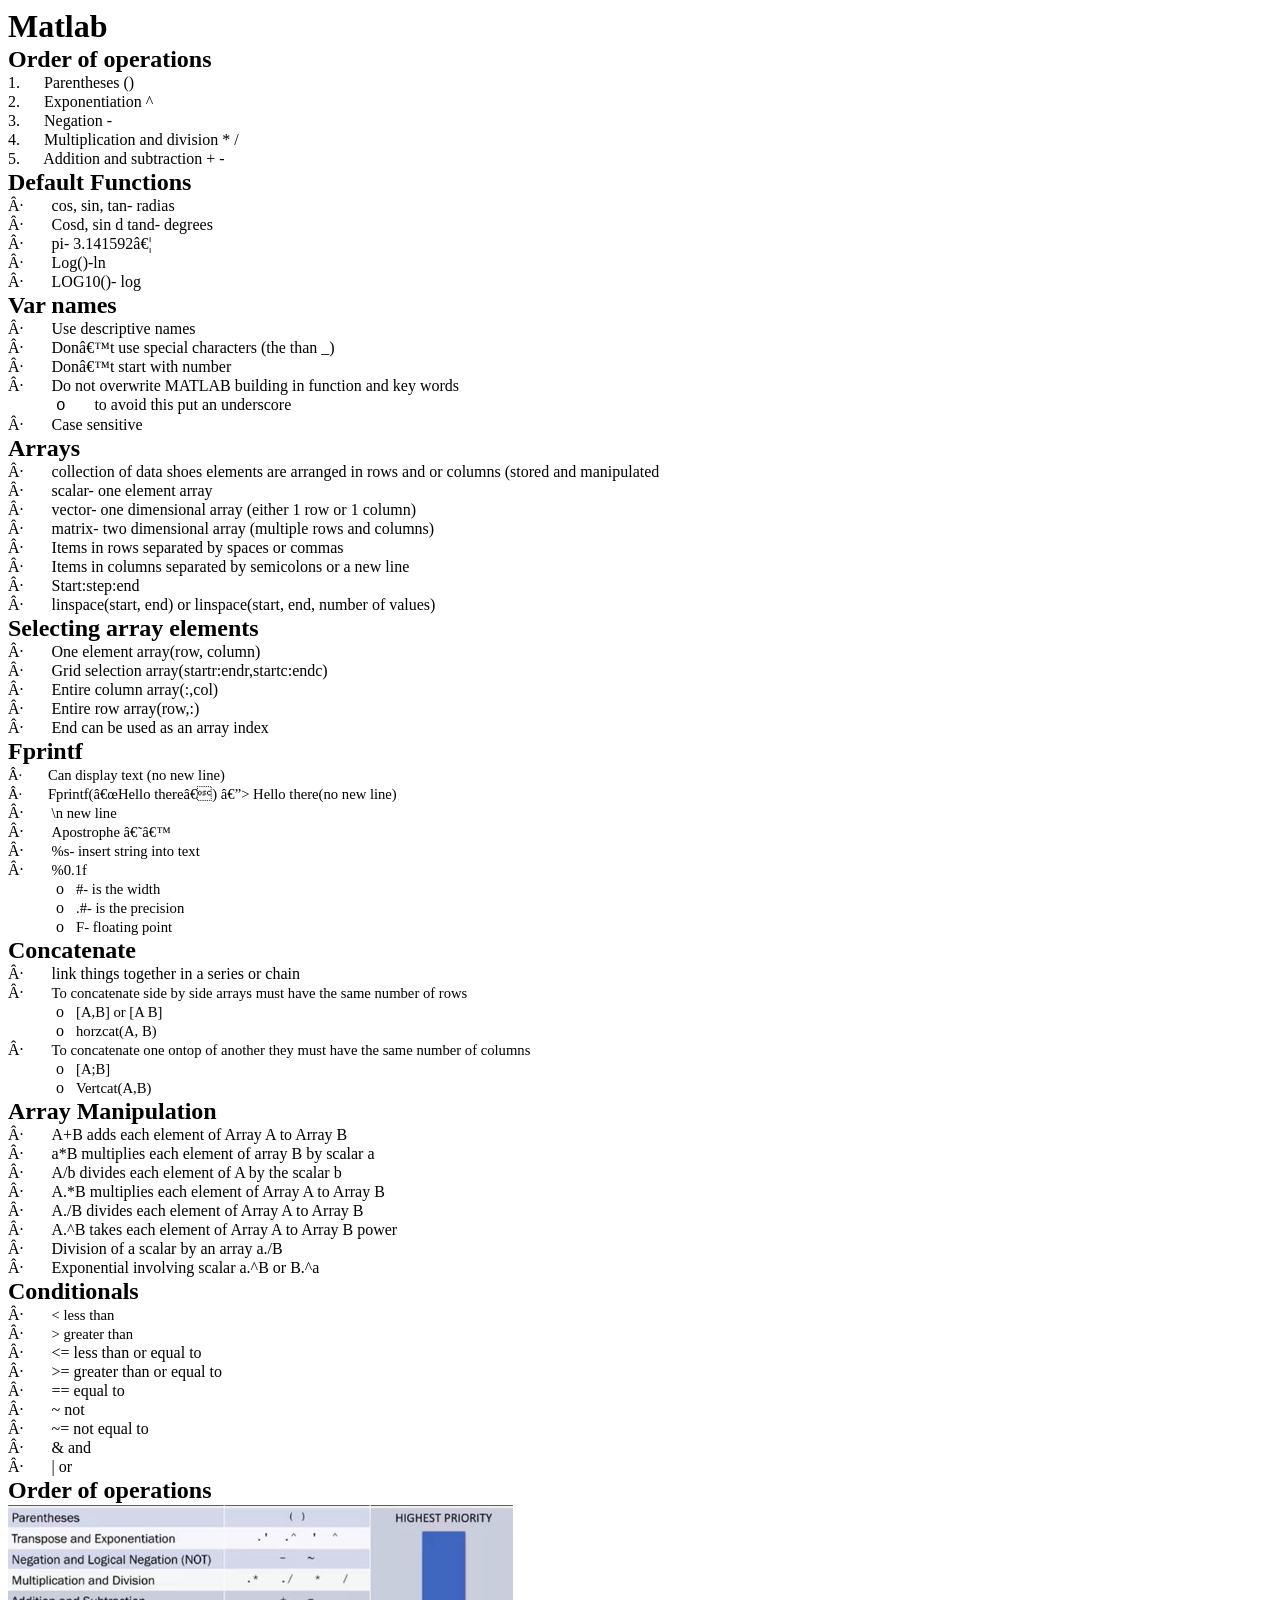
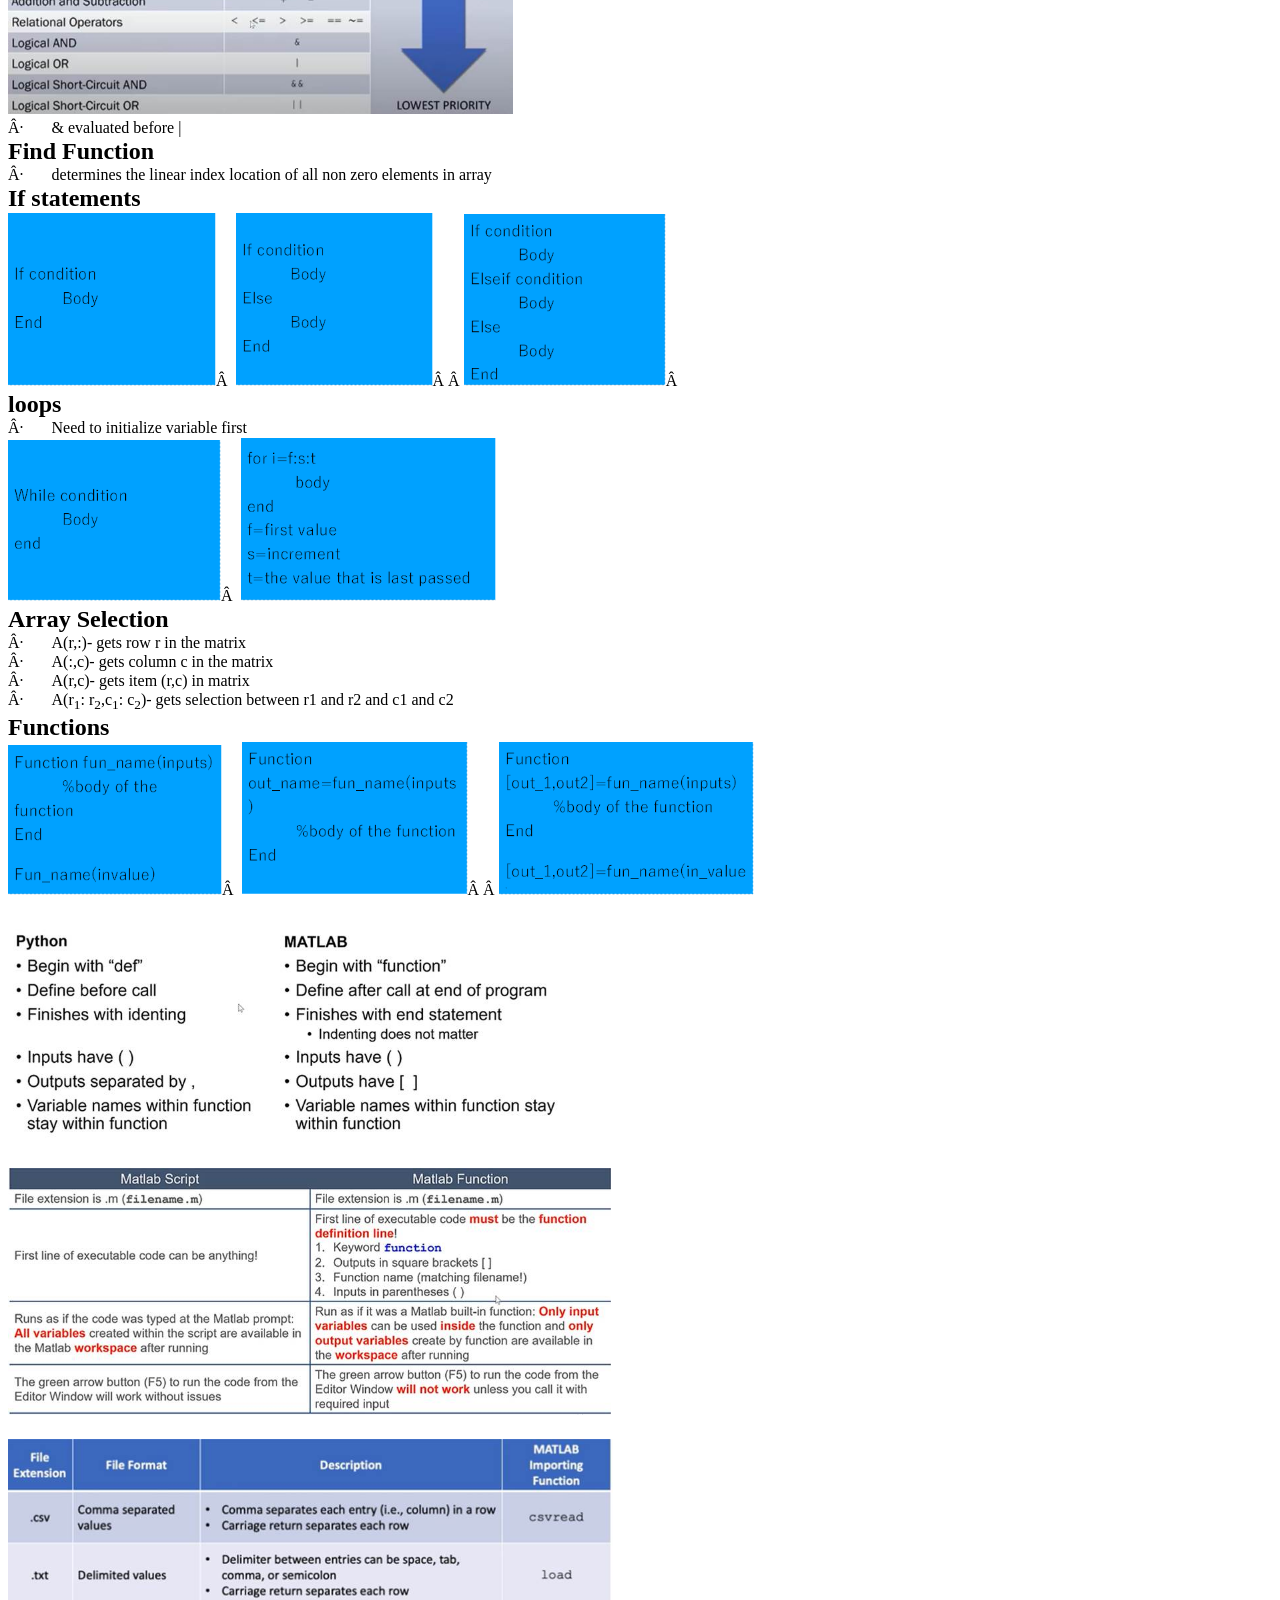
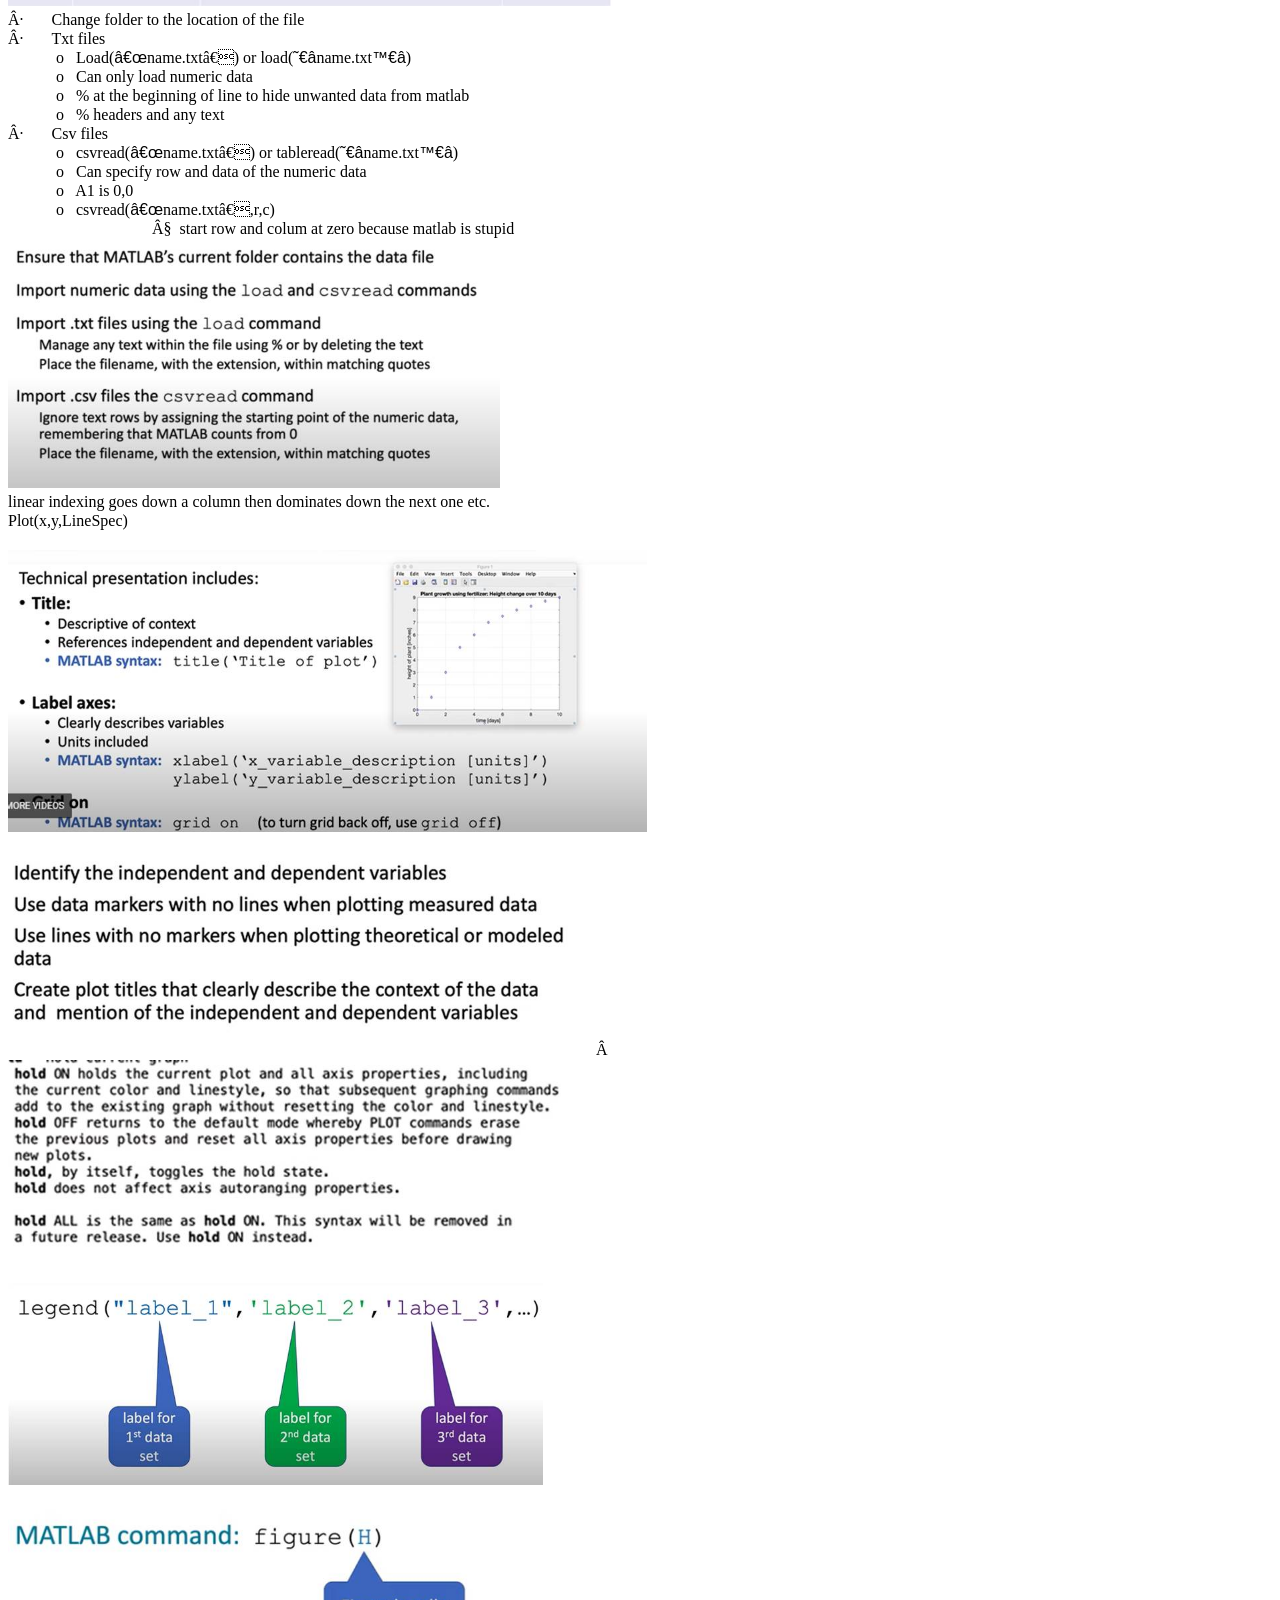
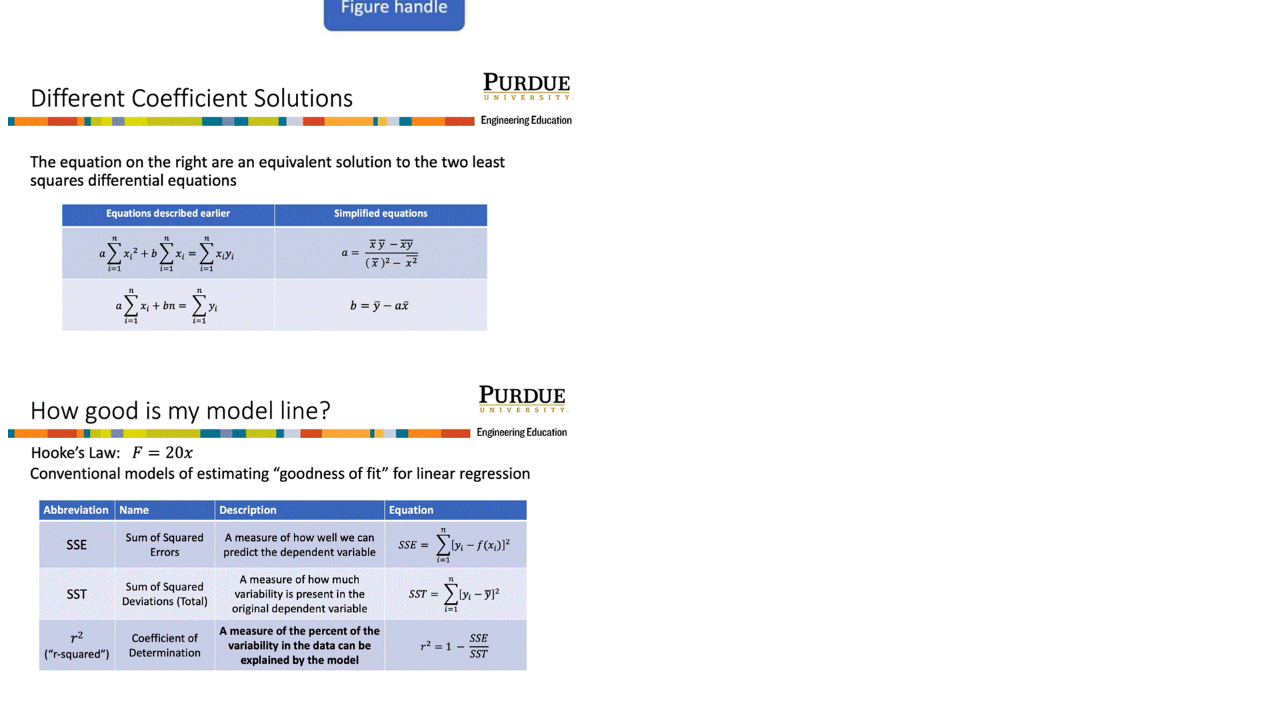
<file: ENGRmatlab.htm>
<!DOCTYPE html>
<html>

<head>
<meta http-equiv=Content-Type content="text/html; charset=windows-1252">
<meta name=Generator content="Microsoft Word 15 (filtered)">
<link rel="stylesheet" href="customize.css">

</head>

<body lang=EN-US style='word-wrap:break-word'>

<div id="content" class=WordSection1>

<h1><span style=''>Matlab</span></h1>

<h2><span style=''>Order of operations</span></h2>

<p class=Body ><span
style=''>1.<span style=''>&nbsp;&nbsp;&nbsp;&nbsp;&nbsp;
</span></span><span style=''>Parentheses ()</span></p>

<p class=Body ><span
style=''>2.<span style=''>&nbsp;&nbsp;&nbsp;&nbsp;&nbsp;
</span></span><span style=''>Exponentiation ^</span></p>

<p class=Body ><span
style=''>3.<span style=''>&nbsp;&nbsp;&nbsp;&nbsp;&nbsp;
</span></span><span style=''>Negation - </span></p>

<p class=Body ><span
style=''>4.<span style=''>&nbsp;&nbsp;&nbsp;&nbsp;&nbsp;
</span></span><span style=''>Multiplication and
division * /</span></p>

<p class=Body ><span
style=''>5.<span style=''>&nbsp;&nbsp;&nbsp;&nbsp;&nbsp;
</span></span><span style=''>Addition and
subtraction + -</span></p>

<h2><span style=''>Default Functions</span></h2>

<p class=Body style=''><span
style='font-family:Symbol'>·<span style=''>&nbsp;&nbsp;&nbsp;&nbsp;&nbsp;&nbsp;
</span></span><span style=''>cos, sin, tan- radias</span></p>

<p class=Body style=''><span
style='font-family:Symbol'>·<span style=''>&nbsp;&nbsp;&nbsp;&nbsp;&nbsp;&nbsp;
</span></span><span style=''>Cosd, sin d tand-
degrees</span></p>

<p class=Body style=''><span
style='font-family:Symbol'>·<span style=''>&nbsp;&nbsp;&nbsp;&nbsp;&nbsp;&nbsp;
</span></span><span style=''>pi- 3.141592…</span></p>

<p class=Body style=''><span
style='font-family:Symbol'>·<span style=''>&nbsp;&nbsp;&nbsp;&nbsp;&nbsp;&nbsp;
</span></span><span style=''>Log()-ln</span></p>

<p class=Body style=''><span
style='font-family:Symbol'>·<span style=''>&nbsp;&nbsp;&nbsp;&nbsp;&nbsp;&nbsp;
</span></span><span style=''>LOG10()- log</span></p>

<h2><span style=''>Var names</span></h2>

<p class=Body style=''><span
style='font-family:Symbol'>·<span style=''>&nbsp;&nbsp;&nbsp;&nbsp;&nbsp;&nbsp;
</span></span><span style=''>Use descriptive names</span></p>

<p class=Body style=''><span
style='font-family:Symbol'>·<span style=''>&nbsp;&nbsp;&nbsp;&nbsp;&nbsp;&nbsp;
</span></span><span style=''>Don’t use special
characters (the than _)</span></p>

<p class=Body style=''><span
style='font-family:Symbol'>·<span style=''>&nbsp;&nbsp;&nbsp;&nbsp;&nbsp;&nbsp;
</span></span><span style=''>Don’t start with
number</span></p>

<p class=Body style=''><span
style='font-family:Symbol'>·<span style=''>&nbsp;&nbsp;&nbsp;&nbsp;&nbsp;&nbsp;
</span></span><span style=''>Do not overwrite
MATLAB building in function and key words </span></p>

<p class=Body style='margin-left:0.5in;'><span
style='font-family:"Courier New"'>o<span style=''>&nbsp;&nbsp;
</span></span><span style=''>to avoid this put an
underscore</span></p>

<p class=Body style=''><span
style='font-family:Symbol'>·<span style=''>&nbsp;&nbsp;&nbsp;&nbsp;&nbsp;&nbsp;
</span></span><span style=''>Case sensitive</span></p>

<h2><span style=''>Arrays</span></h2>

<p class=Body style=''><span
style='font-family:Symbol'>·<span style=''>&nbsp;&nbsp;&nbsp;&nbsp;&nbsp;&nbsp;
</span></span><span style=''>collection of data
shoes elements are arranged in rows and or columns (stored and manipulated</span></p>

<p class=Body style=''><span
style='font-family:Symbol'>·<span style=''>&nbsp;&nbsp;&nbsp;&nbsp;&nbsp;&nbsp;
</span></span><span style=''>scalar- one element
array</span></p>

<p class=Body style=''><span
style='font-family:Symbol'>·<span style=''>&nbsp;&nbsp;&nbsp;&nbsp;&nbsp;&nbsp;
</span></span><span style=''>vector- one
dimensional array (either 1 row or 1 column)</span></p>

<p class=Body style=''><span
style='font-family:Symbol'>·<span style=''>&nbsp;&nbsp;&nbsp;&nbsp;&nbsp;&nbsp;
</span></span><span style=''>matrix- two
dimensional array (multiple rows and columns)</span></p>

<p class=Body style=''><span
style='font-family:Symbol'>·<span style=''>&nbsp;&nbsp;&nbsp;&nbsp;&nbsp;&nbsp;
</span></span><span style=''>Items in rows
separated by spaces or commas</span></p>

<p class=Body style=''><span
style='font-family:Symbol'>·<span style=''>&nbsp;&nbsp;&nbsp;&nbsp;&nbsp;&nbsp;
</span></span><span style=''>Items in columns
separated by semicolons or a new line</span></p>

<p class=Body style=''><span
style='font-family:Symbol'>·<span style=''>&nbsp;&nbsp;&nbsp;&nbsp;&nbsp;&nbsp;
</span></span><span style=''>Start:step:end</span></p>

<p class=Body style=''><span
style='font-family:Symbol'>·<span style=''>&nbsp;&nbsp;&nbsp;&nbsp;&nbsp;&nbsp;
</span></span><span style=''>linspace(start, end)
or linspace(start, end, number of values)</span></p>

<h2><span style=''>Selecting array elements</span></h2>
<p class=Body style=''><span
style='font-family:Symbol'>·<span style=''>&nbsp;&nbsp;&nbsp;&nbsp;&nbsp;&nbsp;
</span></span><span style=''>One element array(row,
column)</span></p>

<p class=Body style=''><span
style='font-family:Symbol'>·<span style=''>&nbsp;&nbsp;&nbsp;&nbsp;&nbsp;&nbsp;
</span></span><span style=''>Grid selection
array(startr:endr,startc:endc)</span></p>

<p class=Body style=''><span
style='font-family:Symbol'>·<span style=''>&nbsp;&nbsp;&nbsp;&nbsp;&nbsp;&nbsp;
</span></span><span style=''>Entire column array(:,col)</span></p>

<p class=Body style=''><span
style='font-family:Symbol'>·<span style=''>&nbsp;&nbsp;&nbsp;&nbsp;&nbsp;&nbsp;
</span></span><span style=''>Entire row
array(row,:)</span></p>

<p class=Body style=''><span
style='font-family:Symbol'>·<span style=''>&nbsp;&nbsp;&nbsp;&nbsp;&nbsp;&nbsp;
</span></span><span style=''>End can be used as an
array index</span></p>

<h2><span style=''>Fprintf</span></h2>

<p class=Default style='
'><span
style='font-size:11.0pt;font-family:Symbol'>·<span style=''>&nbsp;&nbsp;&nbsp;&nbsp;&nbsp;&nbsp;
</span></span><span style='font-size:11.0pt'>Can display text (no new line)</span></p>

<p class=Default style='
'><span
style='font-size:11.0pt;font-family:Symbol'>·<span style=''>&nbsp;&nbsp;&nbsp;&nbsp;&nbsp;&nbsp;
</span></span><span style='font-size:11.0pt'>Fprintf(“Hello there”) —&gt; Hello
there(no new line)</span></p>

<p class=Default style='
'><span
style='font-family:Symbol'>·<span style=''>&nbsp;&nbsp;&nbsp;&nbsp;&nbsp;&nbsp;
</span></span><span style='font-size:11.0pt'>\n new line</span></p>

<p class=Default style='
'><span
style='font-family:Symbol'>·<span style=''>&nbsp;&nbsp;&nbsp;&nbsp;&nbsp;&nbsp;
</span></span><span style='font-size:11.0pt'>Apostrophe ‘’</span></p>

<p class=Default style='
'><span
style='font-family:Symbol'>·<span style=''>&nbsp;&nbsp;&nbsp;&nbsp;&nbsp;&nbsp;
</span></span><span style='font-size:11.0pt'>%s- insert string into text</span></p>

<p class=Default style='
'><span
style='font-family:Symbol'>·<span style=''>&nbsp;&nbsp;&nbsp;&nbsp;&nbsp;&nbsp;
</span></span><span style='font-size:11.0pt'>%0.1f</span></p>

<p class=Default style='
margin-left:0.5in;'><span
style=''>o<span style=''>&nbsp;&nbsp;
</span></span><span style='font-size:11.0pt'>#- is the width</span></p>

<p class=Default style='
margin-left:0.5in;'><span
style=''>o<span style=''>&nbsp;&nbsp;
</span></span><span style='font-size:11.0pt'>.#- is the precision</span></p>

<p class=Default style='
margin-left:0.5in;'><span
style=''>o<span style=''>&nbsp;&nbsp;
</span></span><span style='font-size:11.0pt'>F- floating point</span></p>

<h2><span lang=IT style=''>Concatenate</span></h2>

<p class=Body style=''><span
style='font-family:Symbol'>·<span style=''>&nbsp;&nbsp;&nbsp;&nbsp;&nbsp;&nbsp;
</span></span><span style=''>link things together
in a series or chain</span></p>

<p class=Default style='
'><span
style='font-family:Symbol'>·<span style=''>&nbsp;&nbsp;&nbsp;&nbsp;&nbsp;&nbsp;
</span></span><span style='font-size:11.0pt'>To concatenate side by side arrays
must have the same number of rows</span></p>

<p class=Default style='
margin-left:0.5in;'><span
style=''>o<span style=''>&nbsp;&nbsp;
</span></span><span style='font-size:11.0pt'>[A,B] or [A B]</span></p>

<p class=Default style='
margin-left:0.5in;'><span
style=''>o<span style=''>&nbsp;&nbsp;
</span></span><span style='font-size:11.0pt'>horzcat(A, B)</span></p>

<p class=Default style='
'><span
style='font-family:Symbol'>·<span style=''>&nbsp;&nbsp;&nbsp;&nbsp;&nbsp;&nbsp;
</span></span><span style='font-size:11.0pt'>To concatenate one ontop of
another they must have the same number of columns</span></p>

<p class=Default style='
margin-left:0.5in;'><span
style=''>o<span style=''>&nbsp;&nbsp;
</span></span><span style='font-size:11.0pt'>[A;B]</span></p>

<p class=Default style='
margin-left:0.5in;'><span
style=''>o<span style=''>&nbsp;&nbsp;
</span></span><span style='font-size:11.0pt'>Vertcat(A,B)</span></p>

<h2><span style=''>Array Manipulation</span></h2>

<p class=Body style=''><span
style='font-family:Symbol'>·<span style=''>&nbsp;&nbsp;&nbsp;&nbsp;&nbsp;&nbsp;
</span></span><span style=''>A+B adds each element
of Array A to Array B</span></p>

<p class=Body style=''><span
style='font-family:Symbol'>·<span style=''>&nbsp;&nbsp;&nbsp;&nbsp;&nbsp;&nbsp;
</span></span><span style=''>a*B multiplies each
element of array B by</span><span lang=IT style=''>
scalar a</span></p>

<p class=Body style=''><span
style='font-family:Symbol'>·<span style=''>&nbsp;&nbsp;&nbsp;&nbsp;&nbsp;&nbsp;
</span></span><span style=''>A/b divides each
element of A by the scalar b</span></p>

<p class=Body style=''><span
style='font-family:Symbol'>·<span style=''>&nbsp;&nbsp;&nbsp;&nbsp;&nbsp;&nbsp;
</span></span><span style=''>A.*B multiplies each
element of Array A to Array B</span></p>

<p class=Body style=''><span
style='font-family:Symbol'>·<span style=''>&nbsp;&nbsp;&nbsp;&nbsp;&nbsp;&nbsp;
</span></span><span style=''>A./B divides each
element of Array A to Array B</span></p>

<p class=Body ><span
style='font-family:Symbol'>·<span >&nbsp;&nbsp;&nbsp;&nbsp;&nbsp;&nbsp;
</span></span><span >A.^B takes each
element of Array A to Array B power</span></p>

<p class=Body ><span
style='font-family:Symbol'>·<span >&nbsp;&nbsp;&nbsp;&nbsp;&nbsp;&nbsp;
</span></span><span >Division of a scalar
by an array a./B</span></p>

<p class=Body ><span
style='font-family:Symbol'>·<span >&nbsp;&nbsp;&nbsp;&nbsp;&nbsp;&nbsp;
</span></span><span >Exponential involving
scalar a.^B or B.^a</span></p>

<h2><span >Conditionals</span></h2>

<p class=Default style='
'><span
style='font-family:Symbol'>·<span >&nbsp;&nbsp;&nbsp;&nbsp;&nbsp;&nbsp;
</span></span><span style='font-size:11.0pt'>&lt; less than</span></p>

<p class=Default style='
'><span
style='font-family:Symbol'>·<span >&nbsp;&nbsp;&nbsp;&nbsp;&nbsp;&nbsp;
</span></span><span style='font-size:11.0pt'>&gt; greater than</span></p>

<p class=Default style='
'><span
style='font-family:Symbol'>·<span >&nbsp;&nbsp;&nbsp;&nbsp;&nbsp;&nbsp;
</span></span><span style=''>&lt;= less than or equal to</span></p>

<p class=Default style='
'><span
style='font-family:Symbol'>·<span >&nbsp;&nbsp;&nbsp;&nbsp;&nbsp;&nbsp;
</span></span><span style=''>&gt;= greater than or equal to</span></p>

<p class=Default style='
'><span
style='font-family:Symbol'>·<span >&nbsp;&nbsp;&nbsp;&nbsp;&nbsp;&nbsp;
</span></span><span style=''>== equal to</span></p>

<p class=Default style='
'><span
style='font-family:Symbol'>·<span >&nbsp;&nbsp;&nbsp;&nbsp;&nbsp;&nbsp;
</span></span><span style=''>~ not</span></p>

<p class=Default style='
'><span
style='font-family:Symbol'>·<span >&nbsp;&nbsp;&nbsp;&nbsp;&nbsp;&nbsp;
</span></span><span >~= not equal to</span></p>

<p class=Default style='
'><span
style='font-family:Symbol'>·<span >&nbsp;&nbsp;&nbsp;&nbsp;&nbsp;&nbsp;
</span></span><span >&amp; and</span></p>

<p class=Default style='
'><span
style='font-family:Symbol'>·<span >&nbsp;&nbsp;&nbsp;&nbsp;&nbsp;&nbsp;
</span></span><span >| or</span></p>

<h2><span >Order of operations</span></h2>

<p class=Body ><span ><img
width=505 height=209 src="ENGRmatlab_files/image001.jpg"
alt="Table&#10;&#10;Description automatically generated"></span></p>

<p class=Body ><span
style='font-family:Symbol'>·<span >&nbsp;&nbsp;&nbsp;&nbsp;&nbsp;&nbsp;
</span></span><span >&amp; evaluated before
|</span></p>

<h2><span >Find Function</span></h2>

<p class=Body ><span
style='font-family:Symbol'>·<span >&nbsp;&nbsp;&nbsp;&nbsp;&nbsp;&nbsp;
</span></span><span >determines the linear
index location of all non zero elements in array</span></p>

<h2><span >If statements</span></h2>

<p class=Body ><span ><img
width=208 height=173 src="ENGRmatlab_files/image002.gif"
alt="If condition&#13;&#10;	Body&#13;&#10;End&#13;&#10; - Description: If condition…"></span><span
>  </span><span ><img
width=197 height=173 src="ENGRmatlab_files/image003.gif"
alt="If condition&#13;&#10;	Body&#13;&#10;Else&#13;&#10;	Body&#13;&#10;End&#13;&#10; - Description: If condition…"></span><span
>  </span><span ><img
width=202 height=172 src="ENGRmatlab_files/image004.gif"
alt="If condition&#13;&#10;	Body&#13;&#10;Elseif condition&#13;&#10;	Body&#13;&#10;Else&#13;&#10;	Body&#13;&#10;End&#13;&#10; - Description: If condition…"></span><span
> </span></p>

<h2><span lang=NL >loops</span></h2>

<p class=Body ><span
style='font-family:Symbol'>·<span >&nbsp;&nbsp;&nbsp;&nbsp;&nbsp;&nbsp;
</span></span><span >Need to initialize
variable first</span></p>

<p class=Body ><span ><img
width=213 height=161 src="ENGRmatlab_files/image005.gif"
alt="While condition&#13;&#10;	Body&#13;&#10;end&#13;&#10; - Description: While condition…"></span><span
>  </span><span ><img
width=255 height=163 src="ENGRmatlab_files/image006.gif"
alt="for i=f:s:t&#13;&#10;	body&#13;&#10;end&#13;&#10;f=first value&#13;&#10;s=increment&#13;&#10;t=the value that is last passed&#13;&#10; - Description: for i=f:s:t…"></span></p>

<h2><span >Array Selection</span></h2>

<p class=Body ><span
style='font-family:Symbol'>·<span >&nbsp;&nbsp;&nbsp;&nbsp;&nbsp;&nbsp;
</span></span><span >A(r,:)- gets row r in
the matrix</span></p>

<p class=Body ><span
style='font-family:Symbol'>·<span >&nbsp;&nbsp;&nbsp;&nbsp;&nbsp;&nbsp;
</span></span><span >A(:,c)- gets column c
in the matrix</span></p>

<p class=Body ><span
style='font-family:Symbol'>·<span >&nbsp;&nbsp;&nbsp;&nbsp;&nbsp;&nbsp;
</span></span><span >A(r,c)- gets item
(r,c) in matrix</span></p>

<p class=Body ><span
style='font-family:Symbol'>·<span >&nbsp;&nbsp;&nbsp;&nbsp;&nbsp;&nbsp;
</span></span><span >A(r<sub>1</sub>: r<sub>2</sub></span><span
lang=ES-TRAD >,c</span><sub><span
>1</span></sub><span lang=IT
>: c</span><sub><span style='font-family:
"Helvetica Neue"'>2</span></sub><span >)-
gets selection between r1 and r2 and c1 and c2</span></p>

<h2><span >Functions</span></h2>

<p class=Body ><span ><img
width=214 height=150 src="ENGRmatlab_files/image007.gif"
alt="Function fun_name(inputs)&#13;&#10;%body of the function&#13;&#10;End&#13;&#10;&#13;&#10;Fun_name(invalue)&#13;&#10; - Description: Function fun_name(inputs)…"></span><span
>  </span><span ><img
width=226 height=153 src="ENGRmatlab_files/image008.gif"
alt="Function out_name=fun_name(inputs)&#13;&#10;%body of the function&#13;&#10;End&#13;&#10;&#13;&#10;Value_out=fun_name(in_value)&#13;&#10; - Description: Function out_name=fun_name(inputs)…"></span><span
>  </span><span ><img
width=255 height=153 src="ENGRmatlab_files/image009.gif"
alt="Function [out_1,out2]=fun_name(inputs)&#13;&#10;%body of the function&#13;&#10;End&#13;&#10;&#13;&#10;[out_1,out2]=fun_name(in_value)&#13;&#10; - Description: Function [out_1,out2]=fun_name(inputs)…"></span></p>

<p class=Body ><span >&nbsp;</span></p>

<p class=Body ><span ><img
width=553 height=225 src="ENGRmatlab_files/image010.jpg"
alt="Graphical user interface, text&#10;&#10;Description automatically generated with medium confidence"></span></p>

<p class=Body ><span >&nbsp;</span></p>

<p class=Body ><span ><img
width=603 height=247 src="ENGRmatlab_files/image011.jpg"
alt="Table&#10;&#10;Description automatically generated"></span></p>

<p class=Body ><span >&nbsp;</span></p>

<p class=Body ><span ><img
width=605 height=167 src="ENGRmatlab_files/image012.jpg"
alt="Graphical user interface, application&#10;&#10;Description automatically generated"></span></p>

<p class=Body ><span
style='font-family:Symbol'>·<span >&nbsp;&nbsp;&nbsp;&nbsp;&nbsp;&nbsp;
</span></span><span >Change folder to the
location of the file</span></p>

<p class=Body ><span
style='font-family:Symbol'>·<span >&nbsp;&nbsp;&nbsp;&nbsp;&nbsp;&nbsp;
</span></span><span >Txt files</span></p>

<p class=Body style='margin-left:0.5in;'><span
>o<span >&nbsp;&nbsp;
</span></span><span >Load(</span><span
dir=RTL></span><span lang=AR-SA dir=RTL style='font-family:"Arial Unicode MS",sans-serif'><span
dir=RTL></span>“</span><span lang=ES-TRAD >name.txt</span><span
>”) or load(</span><span dir=RTL></span><span
lang=AR-SA dir=RTL style='font-family:"Arial Unicode MS",sans-serif'><span
dir=RTL></span>‘</span><span lang=ES-TRAD >name.txt</span><span
dir=RTL></span><span lang=AR-SA dir=RTL style='font-family:"Arial Unicode MS",sans-serif'><span
dir=RTL></span>’</span><span dir=LTR></span><span ><span
dir=LTR></span>)</span></p>

<p class=Body style='margin-left:0.5in;'><span
>o<span >&nbsp;&nbsp;
</span></span><span >Can only load numeric
data</span></p>

<p class=Body style='margin-left:0.5in;'><span
>o<span >&nbsp;&nbsp;
</span></span><span >% at the beginning of
line to hide unwanted data from matlab</span></p>

<p class=Body style='margin-left:0.5in;'><span
>o<span >&nbsp;&nbsp;
</span></span><span >% headers and any text</span></p>

<p class=Body ><span
style='font-family:Symbol'>·<span >&nbsp;&nbsp;&nbsp;&nbsp;&nbsp;&nbsp;
</span></span><span >Csv files</span></p>

<p class=Body style='margin-left:0.5in;'><span
>o<span >&nbsp;&nbsp;
</span></span><span >csvread(</span><span
dir=RTL></span><span lang=AR-SA dir=RTL style='font-family:"Arial Unicode MS",sans-serif'><span
dir=RTL></span>“</span><span lang=ES-TRAD >name.txt</span><span
>”) or tableread(</span><span dir=RTL></span><span
lang=AR-SA dir=RTL style='font-family:"Arial Unicode MS",sans-serif'><span
dir=RTL></span>‘</span><span lang=ES-TRAD >name.txt</span><span
dir=RTL></span><span lang=AR-SA dir=RTL style='font-family:"Arial Unicode MS",sans-serif'><span
dir=RTL></span>’</span><span dir=LTR></span><span ><span
dir=LTR></span>)</span></p>

<p class=Body style='margin-left:0.5in;'><span
>o<span >&nbsp;&nbsp;
</span></span><span >Can specify row and
data of the numeric data</span></p>

<p class=Body style='margin-left:0.5in;'><span
>o<span >&nbsp;&nbsp;
</span></span><span >A1 is 0,0</span></p>

<p class=Body style='margin-left:0.5in;'><span
>o<span >&nbsp;&nbsp;
</span></span><span >csvread(</span><span
dir=RTL></span><span lang=AR-SA dir=RTL style='font-family:"Arial Unicode MS",sans-serif'><span
dir=RTL></span>“</span><span lang=ES-TRAD >name.txt</span><span
>”</span><span lang=PT style='font-family:
"Helvetica Neue"'>,r,c) </span></p>

<p class=Body style='margin-left:1.5in;'><span
style='font-family:Wingdings'>§<span >&nbsp;
</span></span><span >start row and colum at
zero because matlab is stupid</span></p>

<p class=Default ><span
><img width=492 height=249
src="ENGRmatlab_files/image013.jpg"
alt="Text&#10;&#10;Description automatically generated"></span></p>

<p class=Body ><span >linear
indexing goes down a column then dominates down the next one etc.</span></p>

<p class=Body ><span lang=DA >Plot(x,y,LineSpec)</span></p>

<p class=Body ><span >&nbsp;</span></p>

<p class=Body ><span ><img
width=639 height=282 src="ENGRmatlab_files/image014.jpg"
alt="Graphical user interface, application&#10;&#10;Description automatically generated"></span></p>

<p class=Body ><span >&nbsp;</span></p>

<p class=Body ><span ><img
width=588 height=199 src="ENGRmatlab_files/image015.jpg"
alt="A screenshot of a computer&#10;&#10;Description automatically generated with medium confidence"></span><span
> </span></p>

<p class=Body ><span ><img
width=553 height=199 src="ENGRmatlab_files/image016.jpg"
alt="Text&#10;&#10;Description automatically generated"></span></p>

<p class=Body ><span >&nbsp;</span></p>

<p class=Body ><span ><img
width=535 height=202 src="ENGRmatlab_files/image017.jpg"
alt="Diagram&#10;&#10;Description automatically generated with medium confidence"></span></p>

<p class=Body ><span >&nbsp;</span></p>

<p class=Body ><span ><img
width=533 height=135 src="ENGRmatlab_files/image018.jpg"
alt="Text&#10;&#10;Description automatically generated with low confidence"></span></p>
  
<p class=Body ><span >&nbsp;</span></p>

<p class=Body ><span ><img
width=578 height=311 src="ENGRmatlab_files/image019.gif" alt=Image></span></p>

<p class=Body ><span ><img
width=573 height=319 id="officeArt object" src="ENGRmatlab_files/image020.gif"
alt=Image></span></p>

</div>

</body>

</html>
</file>
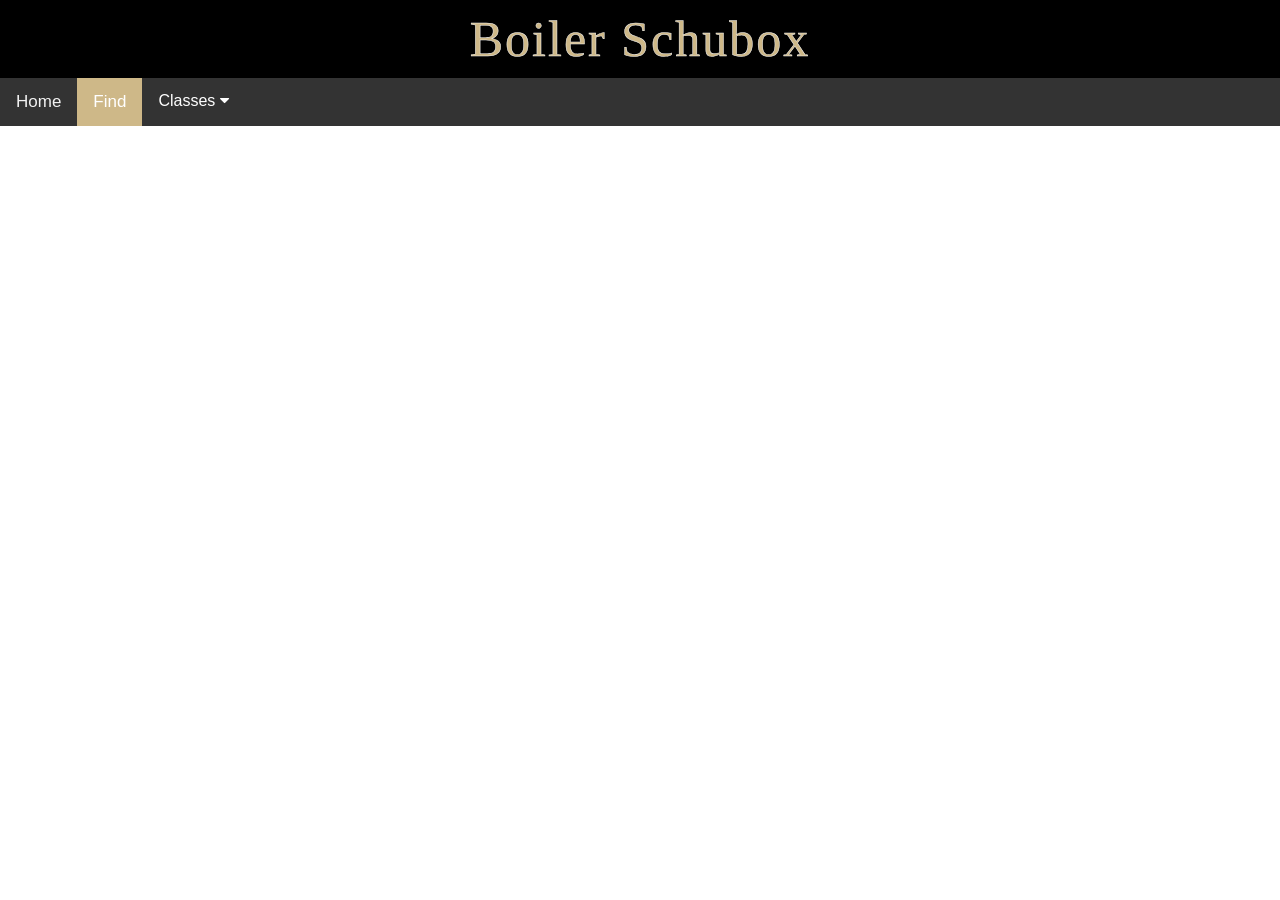
<file: find.html>
<!DOCTYPE html>
<html>
<head>
<title>Boilermaker Notes</title>
<meta name="viewport" content="width=device-width, initial-scale=1">
<link rel="stylesheet" href="https://cdnjs.cloudflare.com/ajax/libs/font-awesome/4.7.0/css/font-awesome.min.css">
<link rel="stylesheet" href="style.css">

<script type="text/javascript" src="heading.js"></script>

</head>
<body onload="loadHeader()">

<header>

</header>


<div class='content'>

</div>


</body>
</html>
</file>
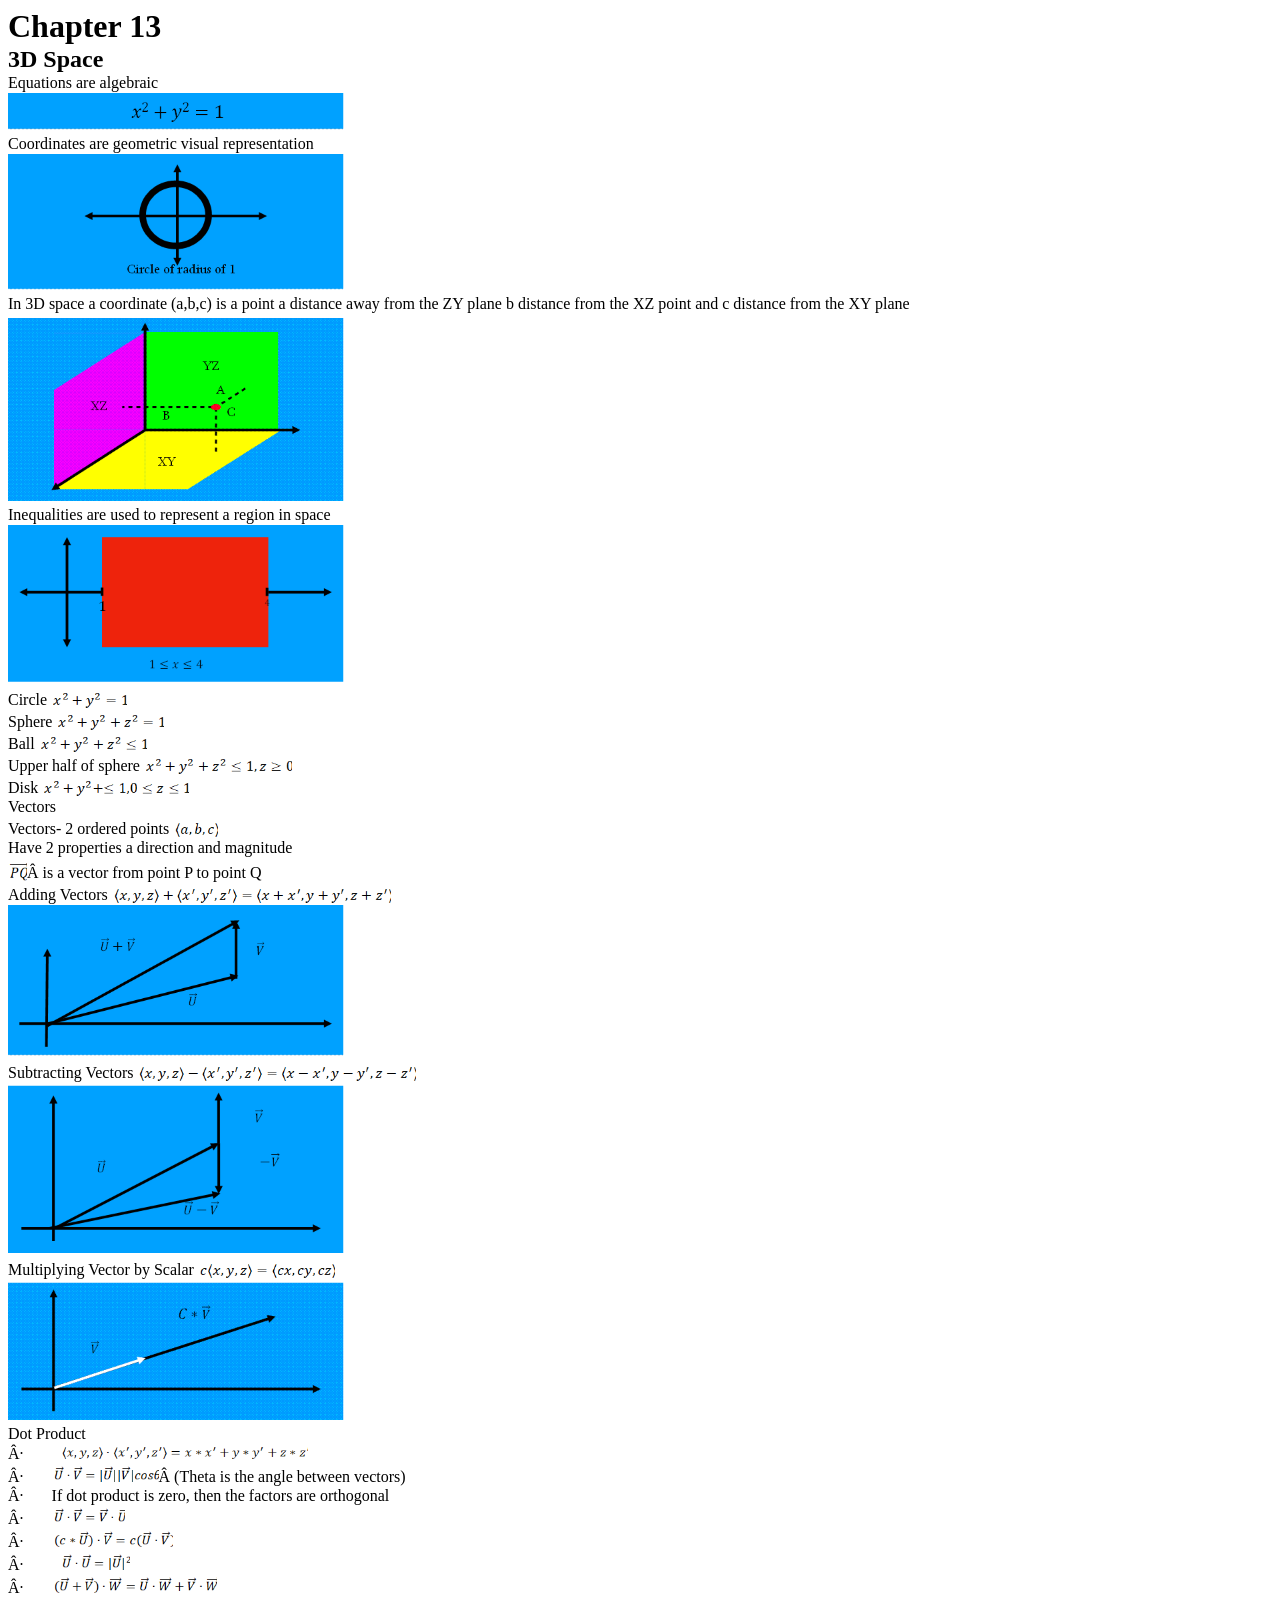
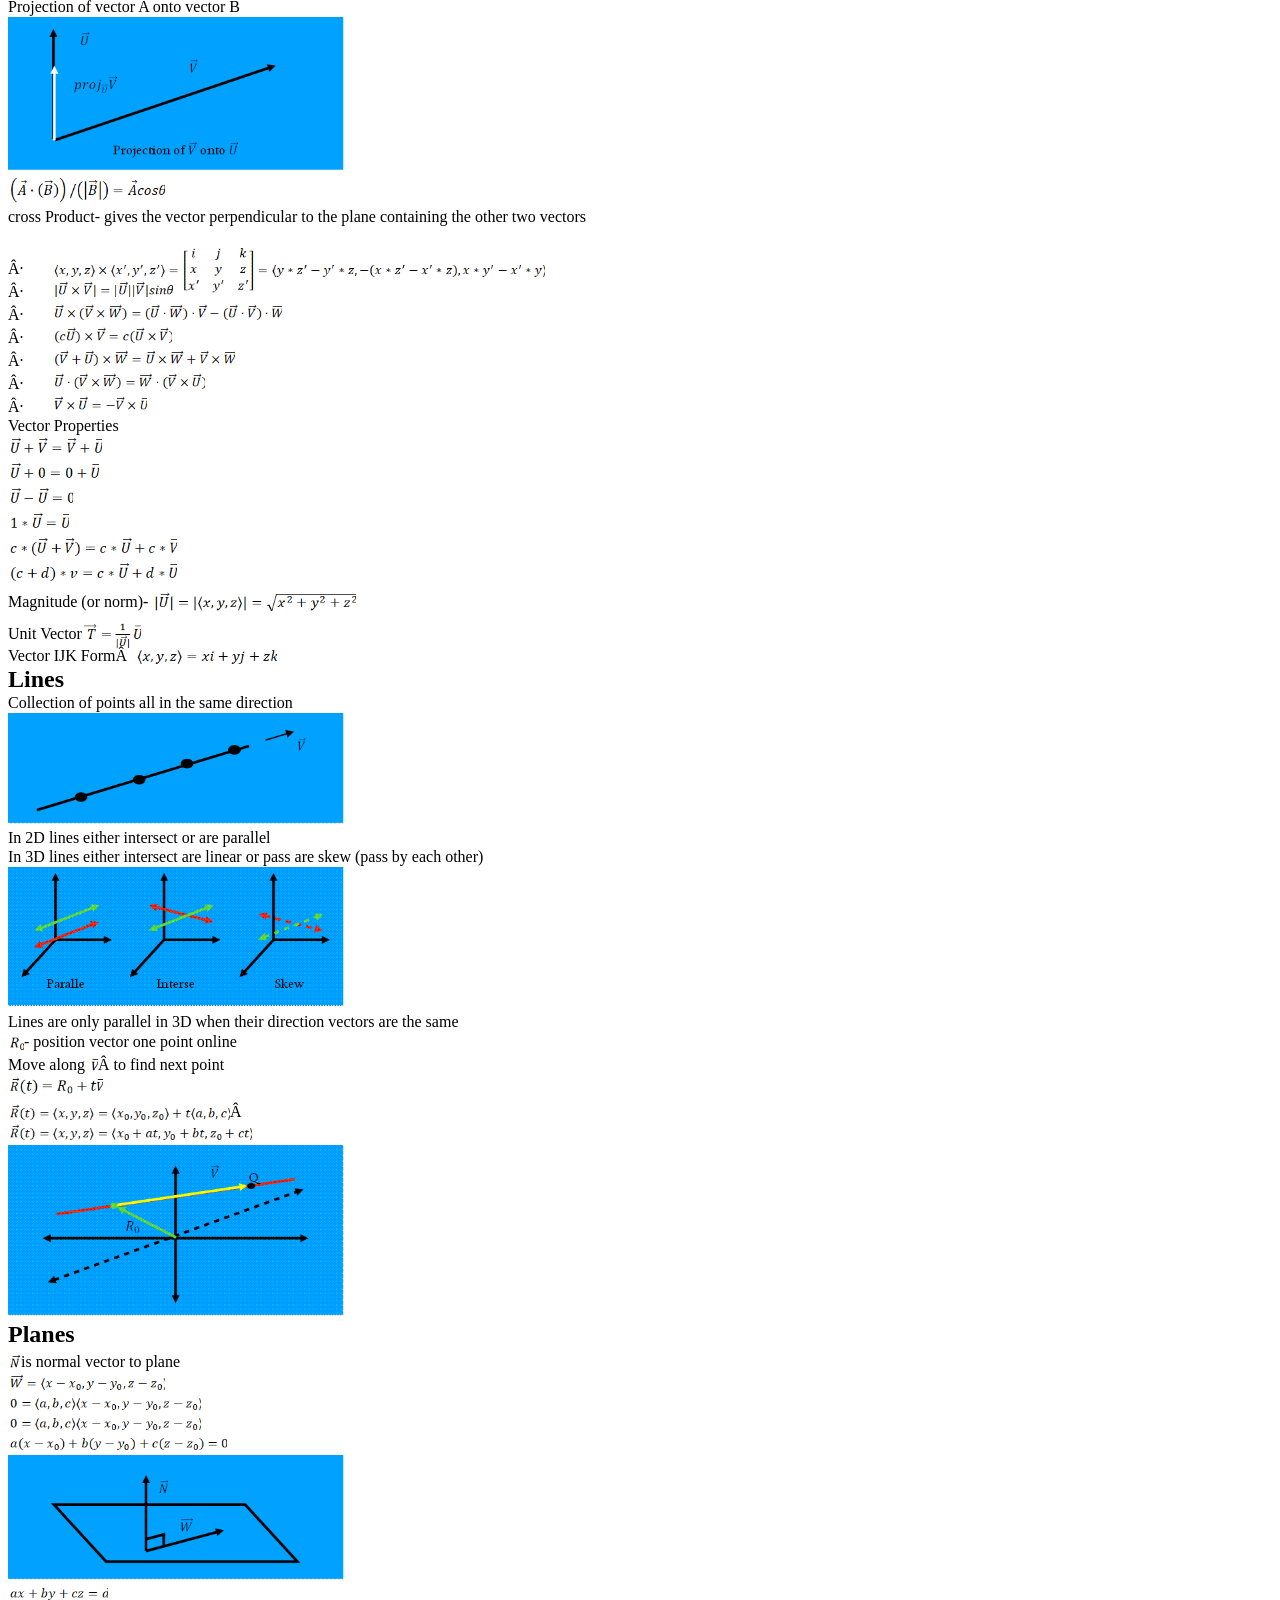
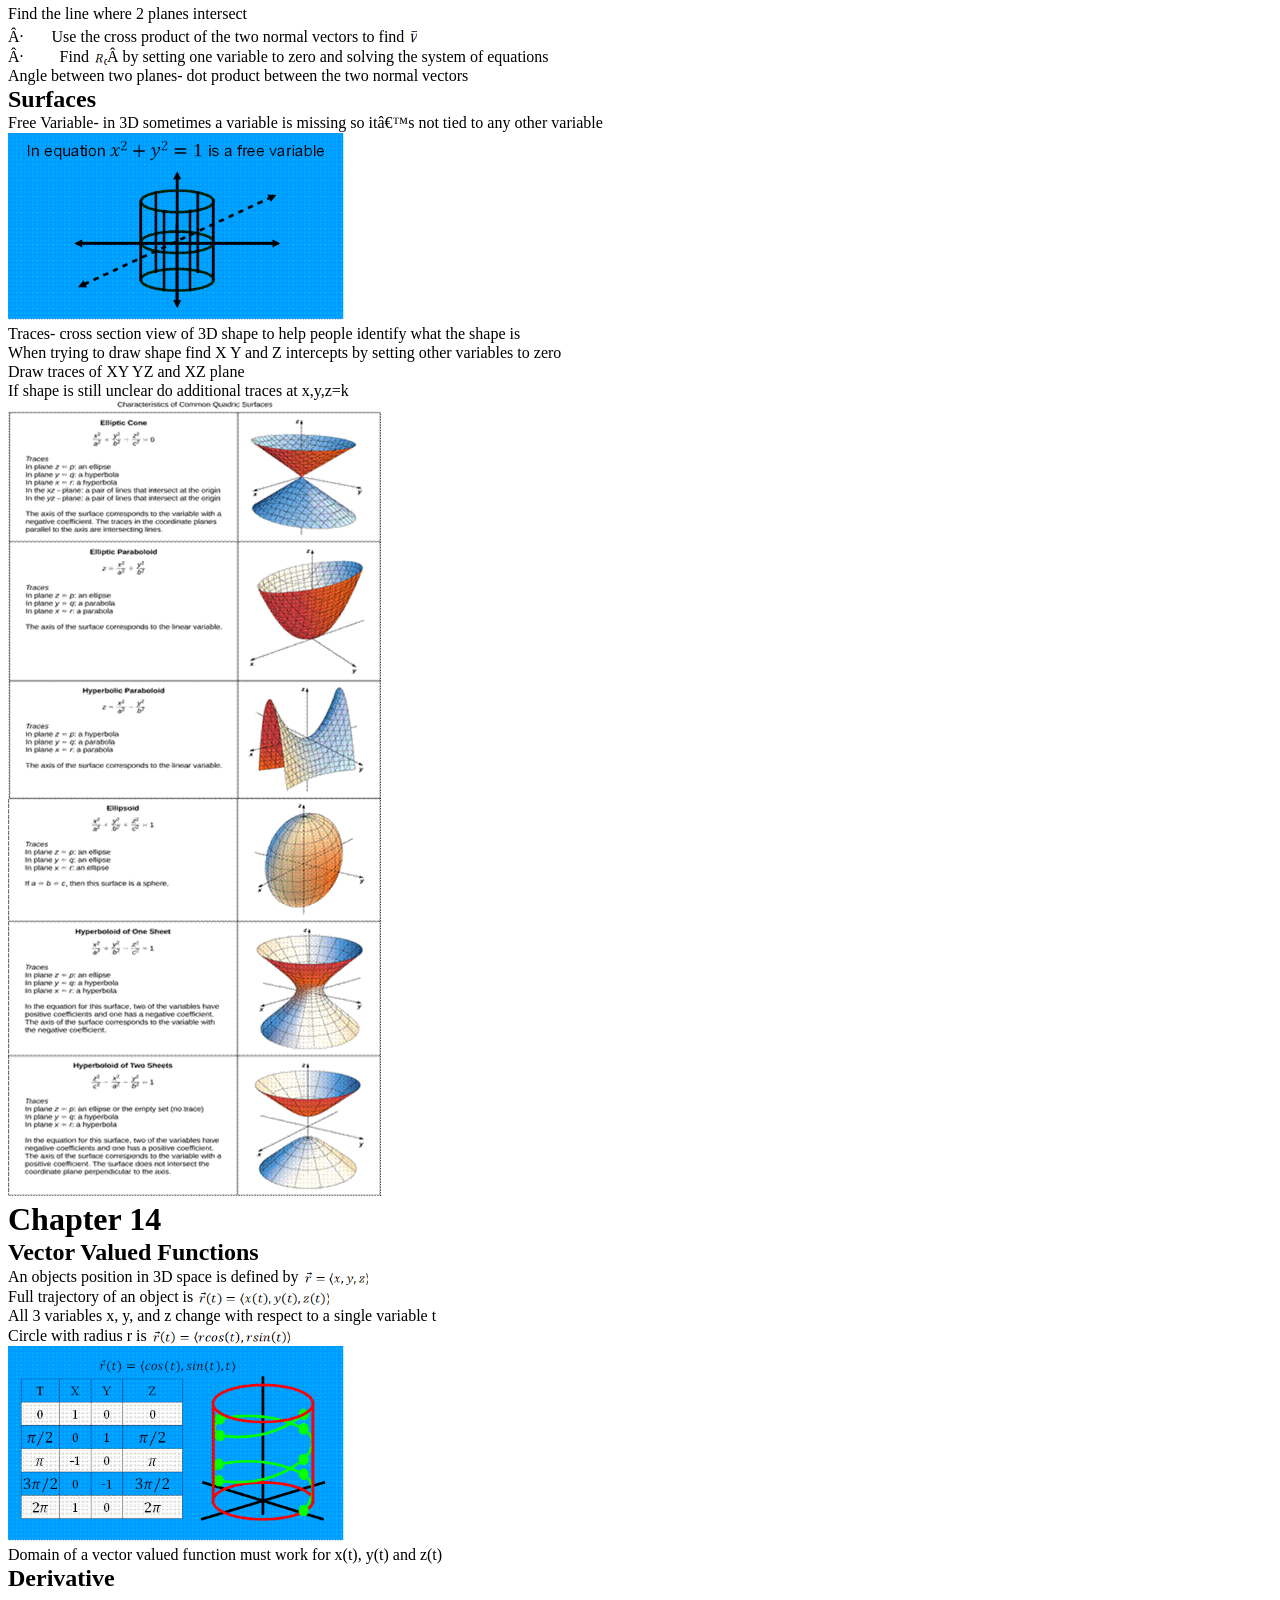
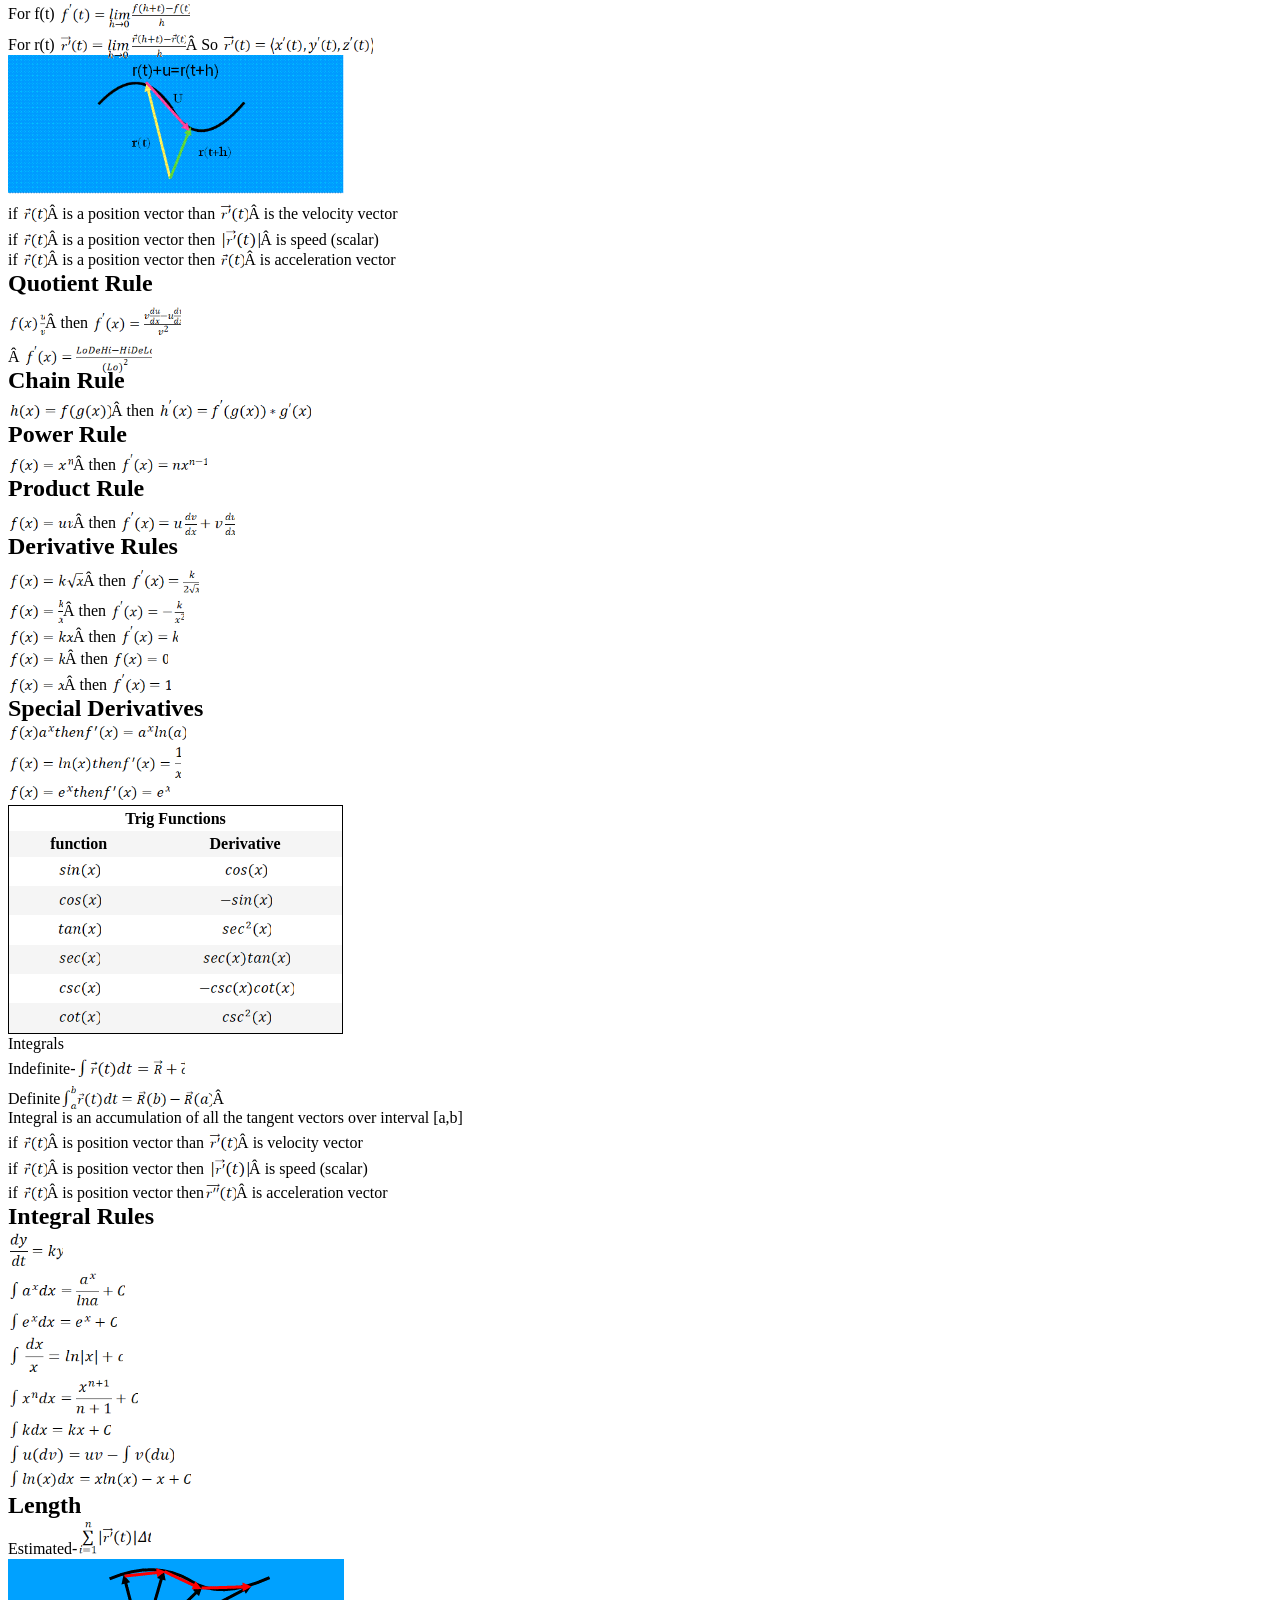
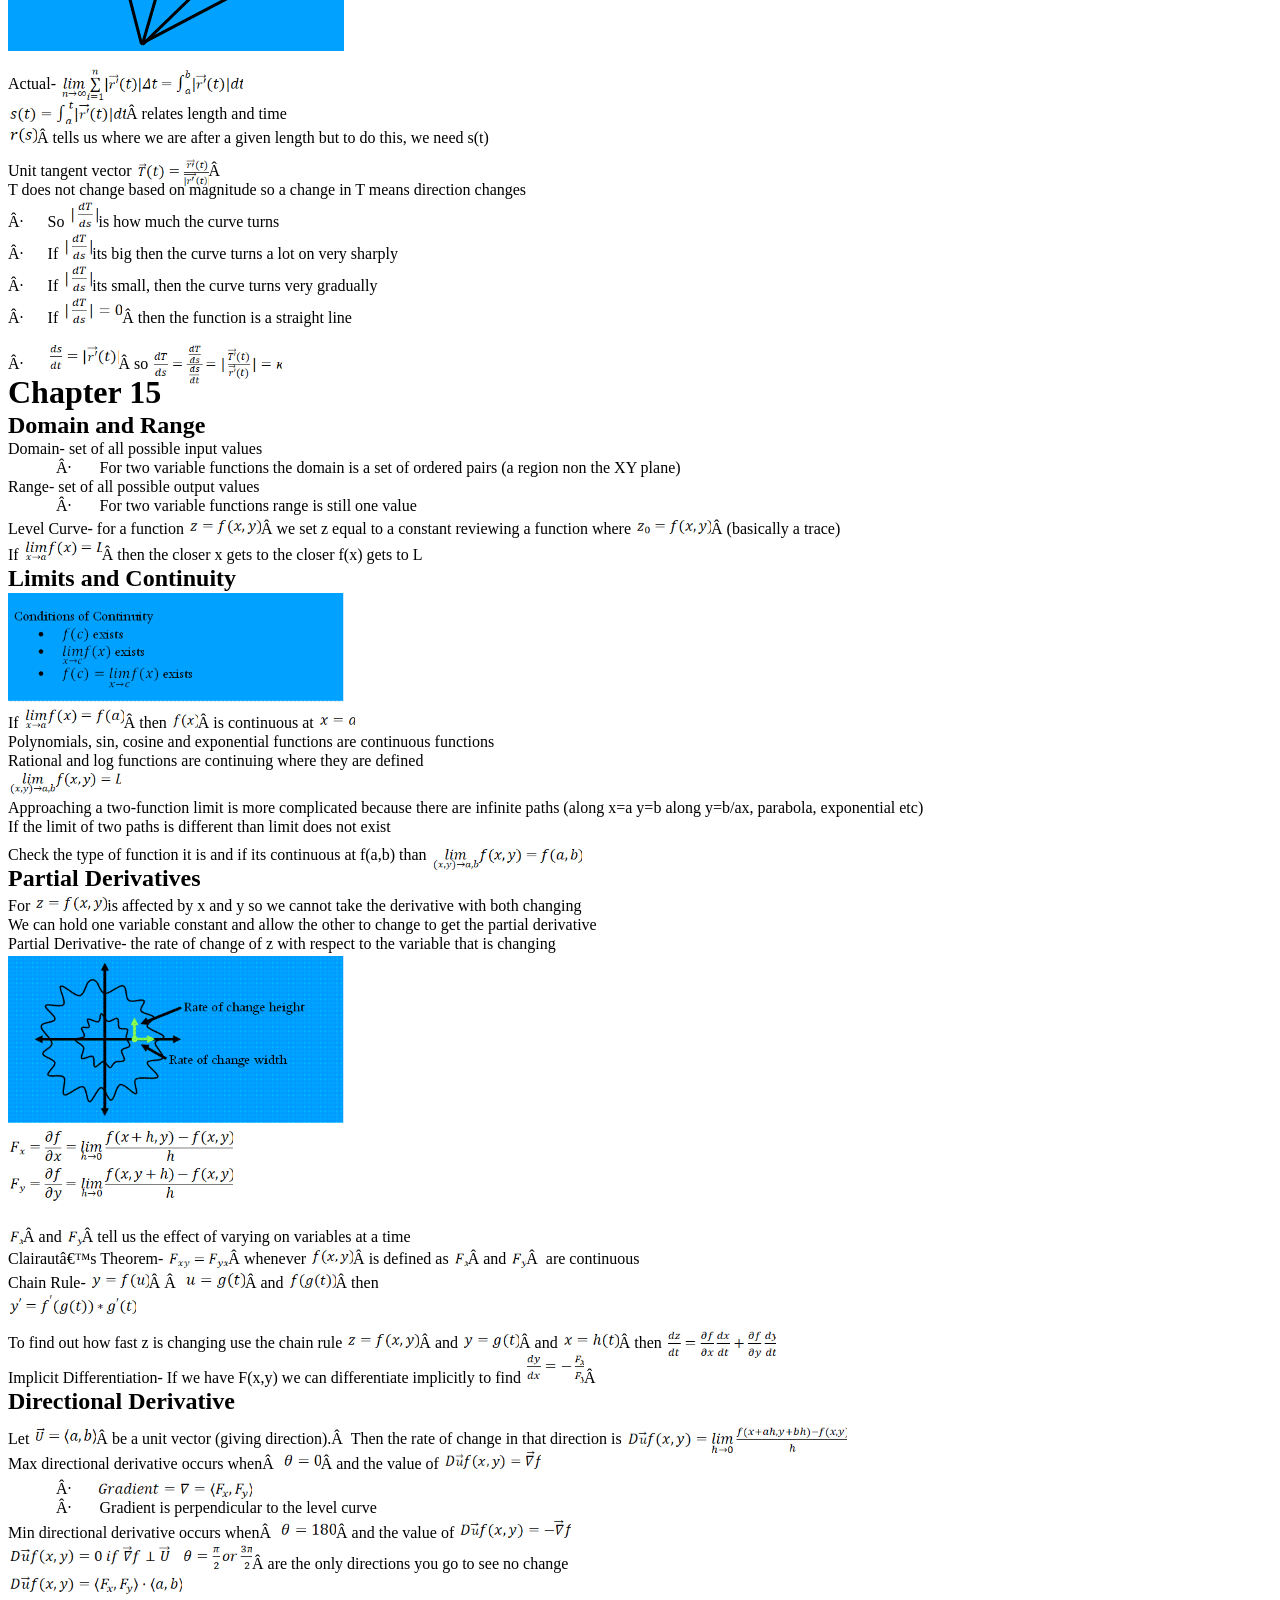
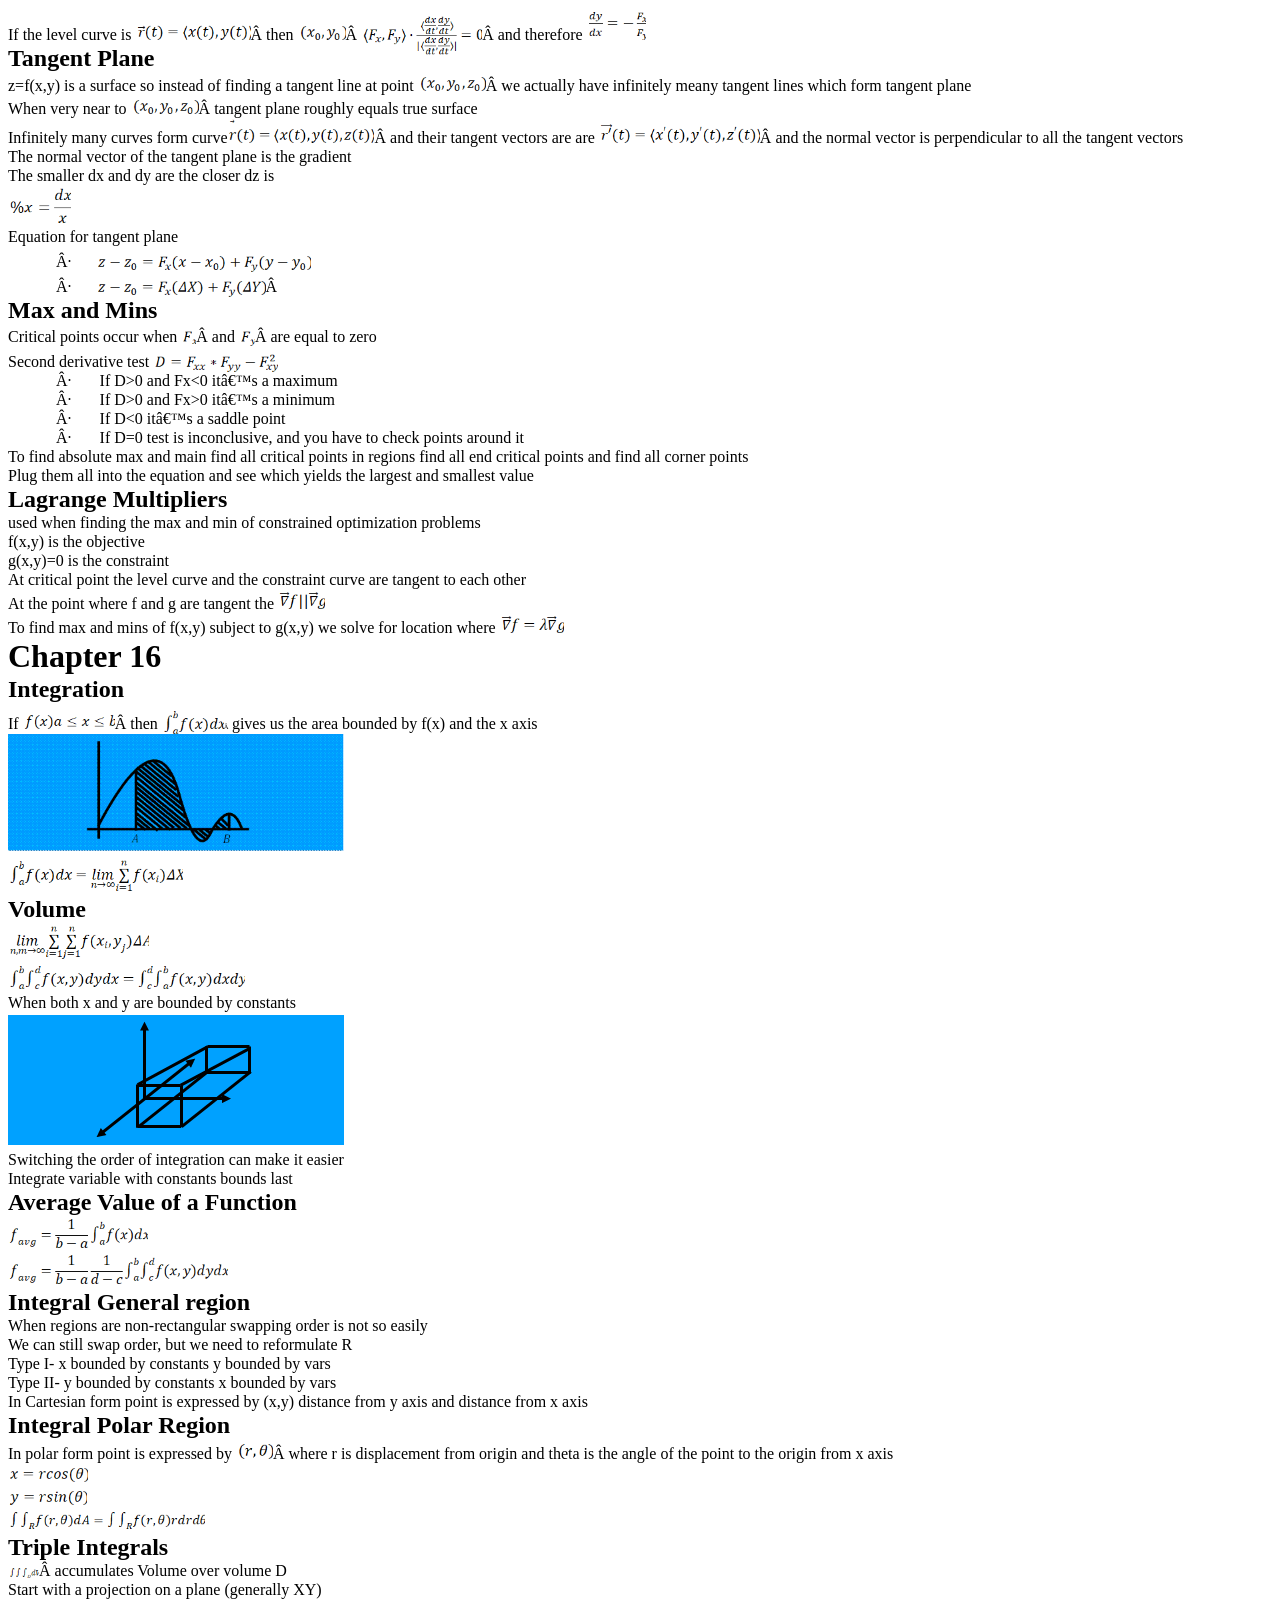
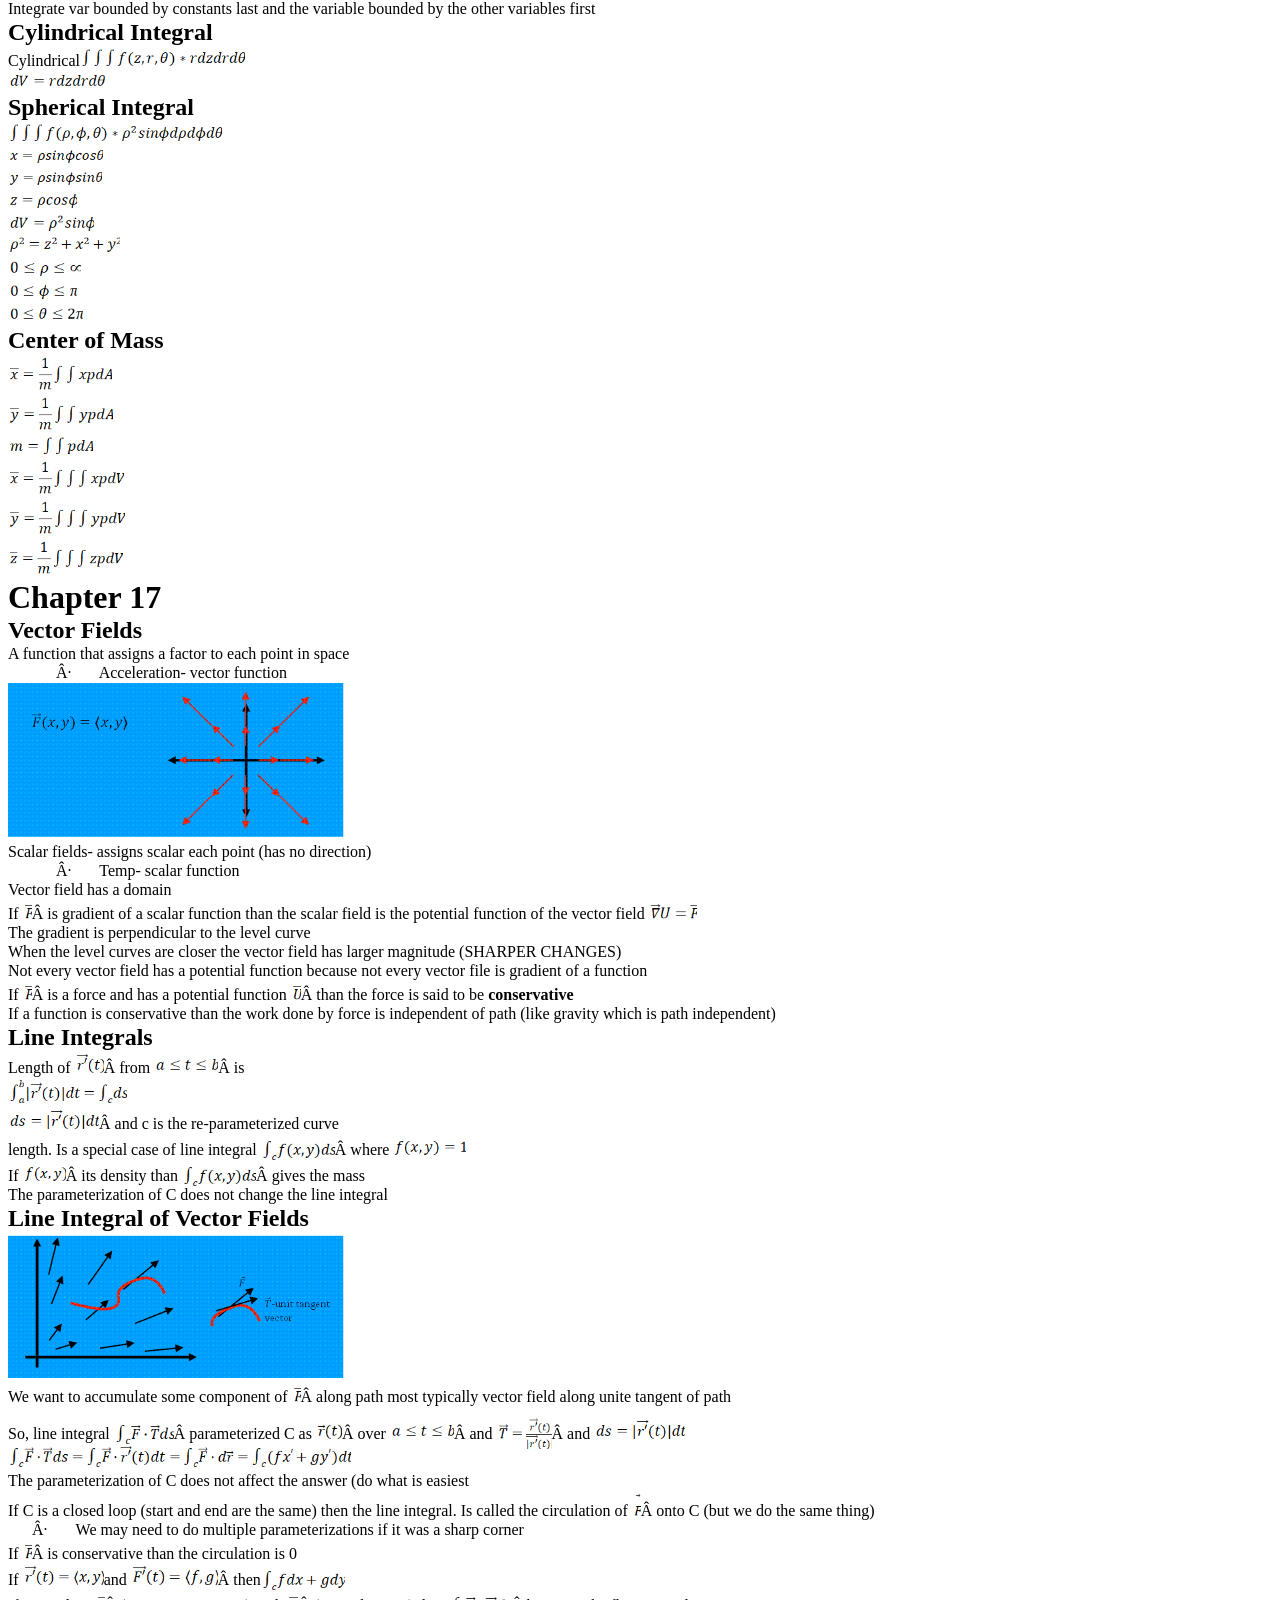
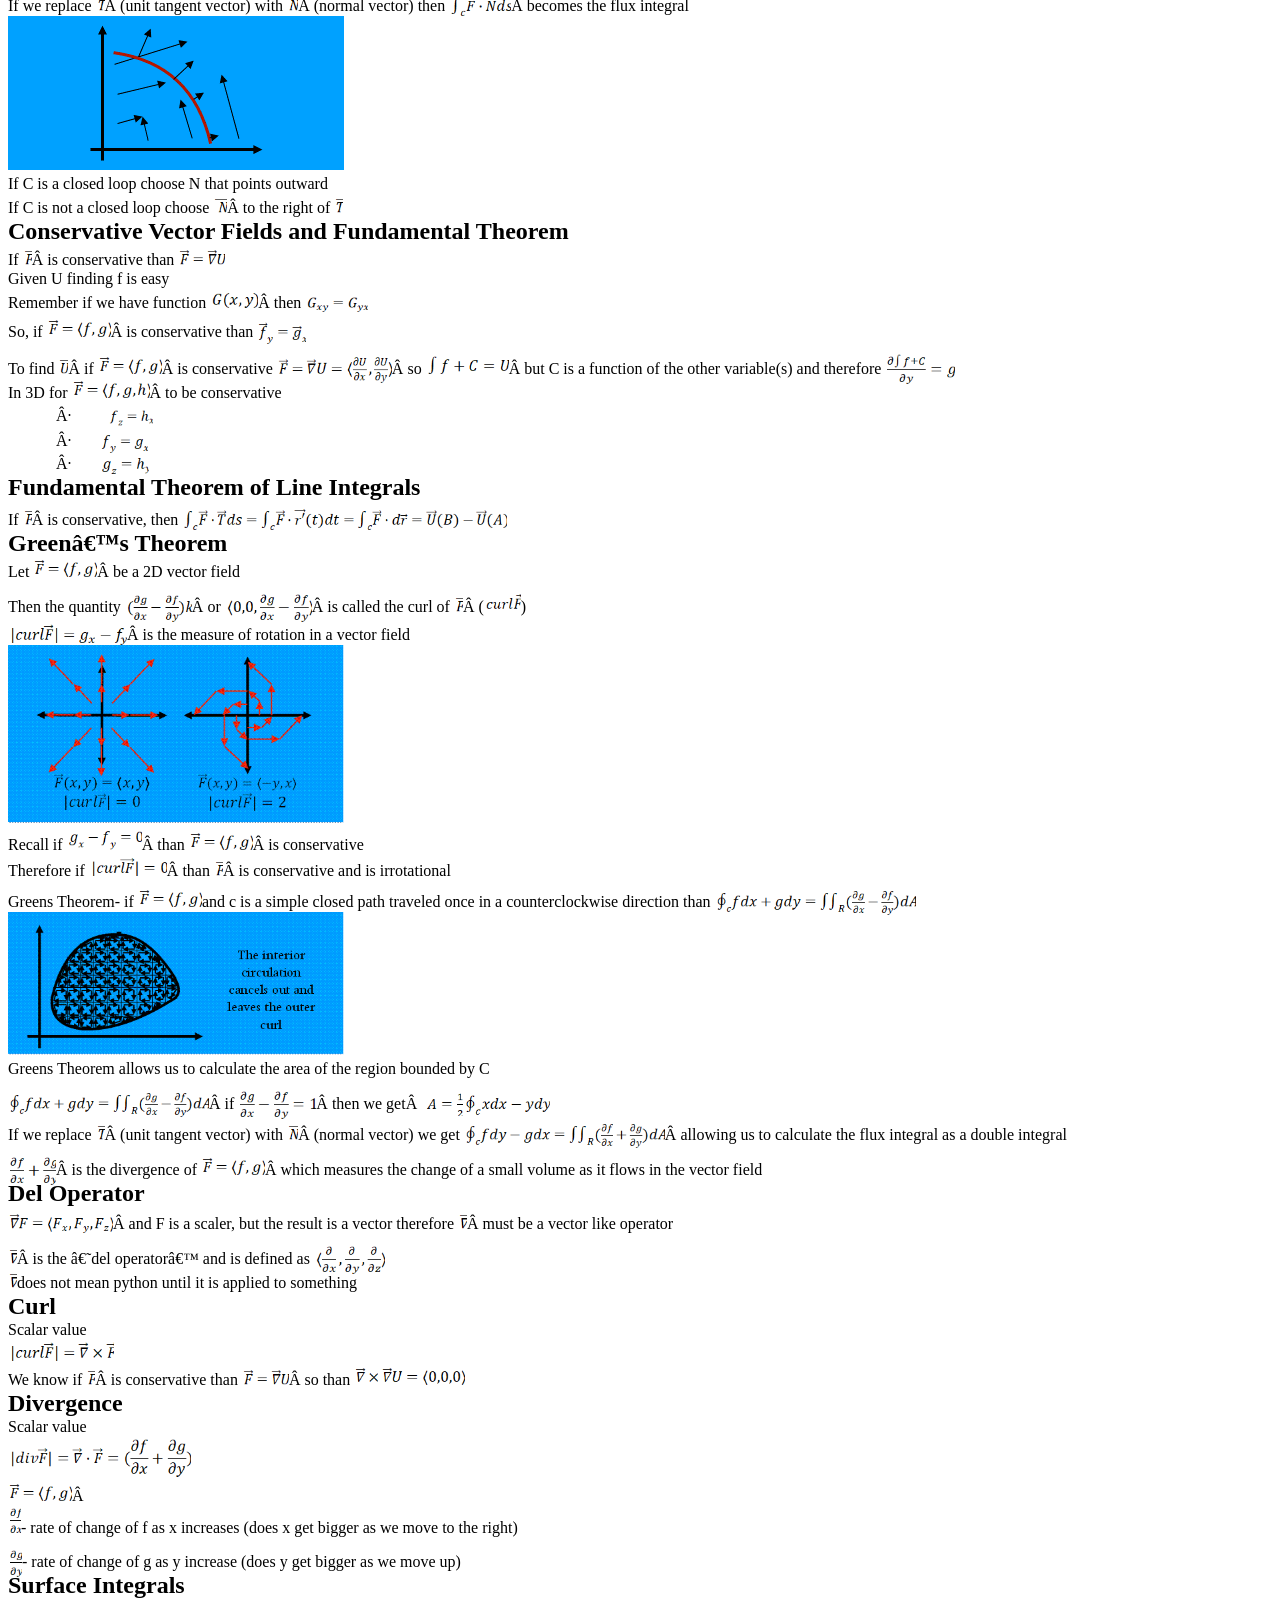
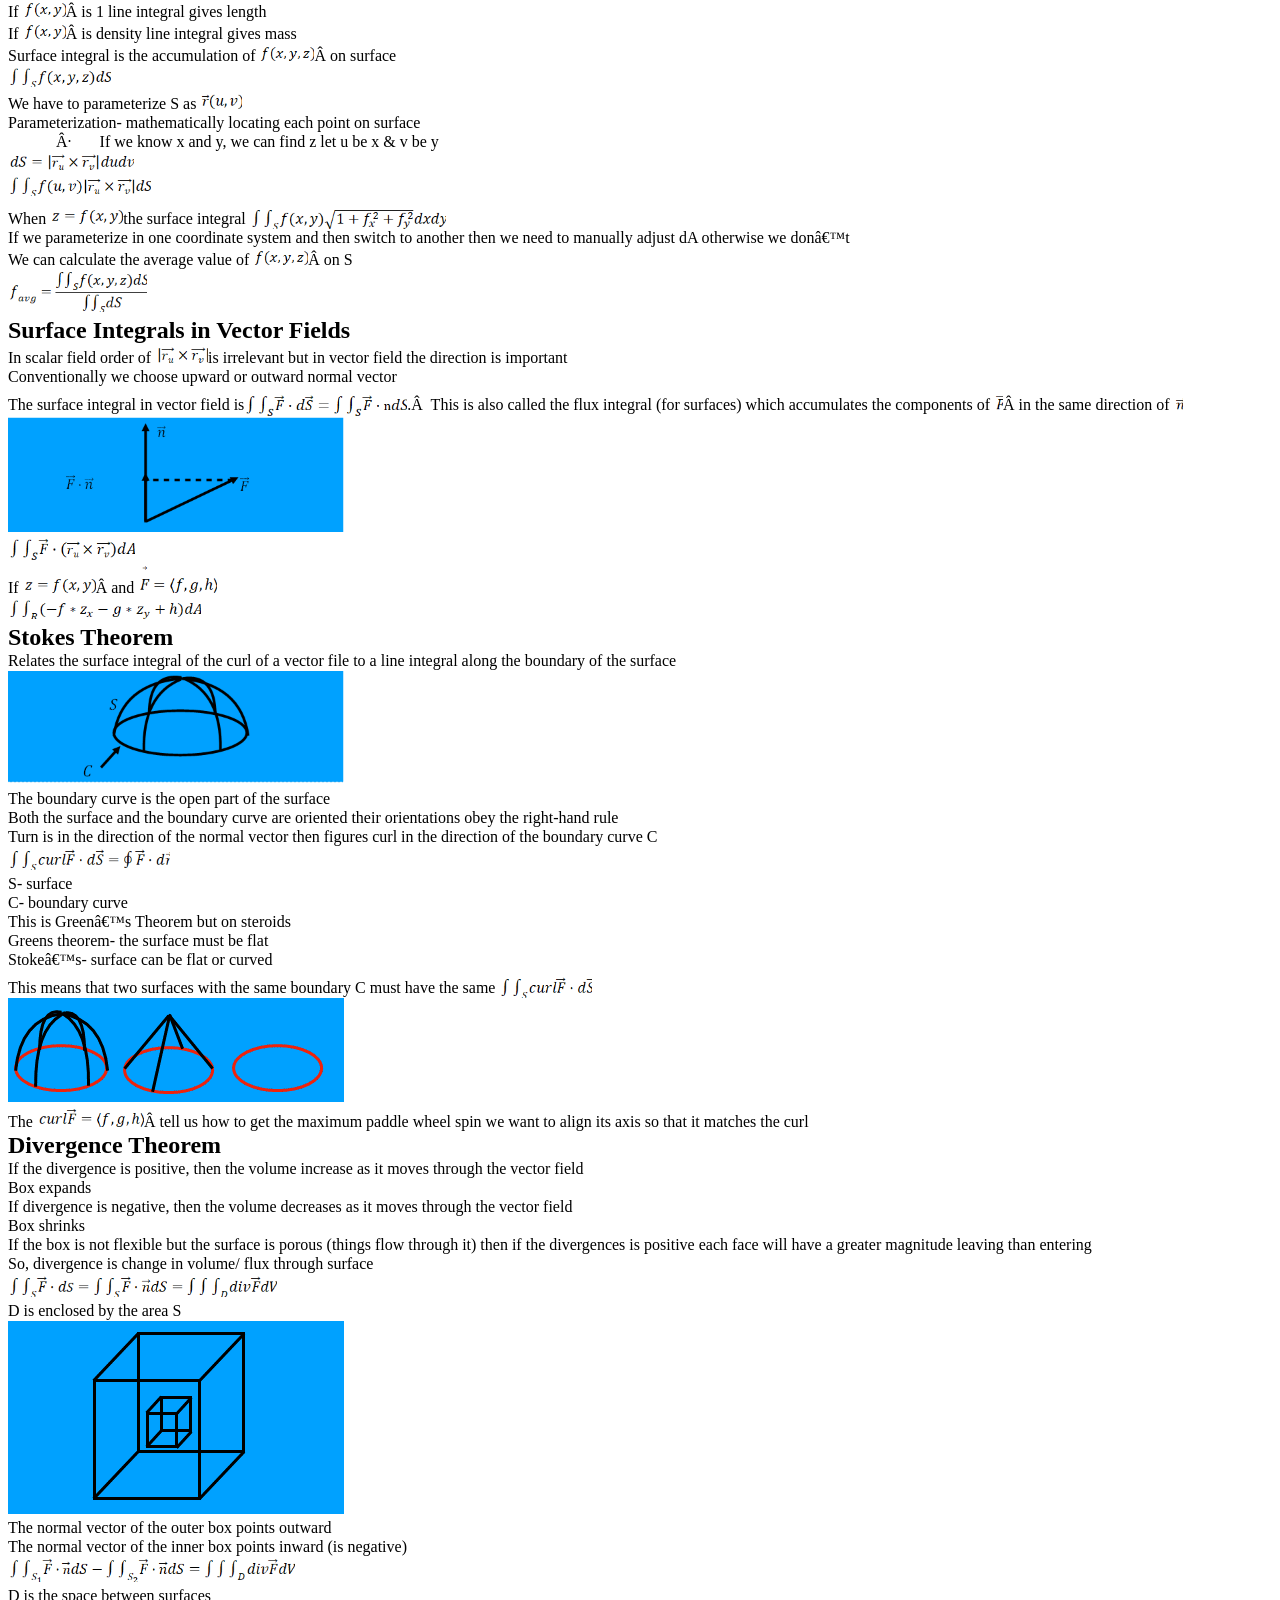
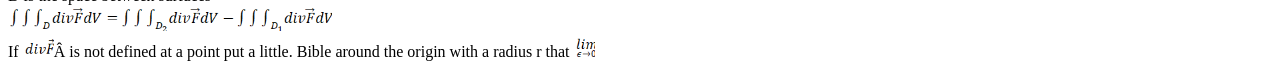
<file: MA_261_final.htm>
<!DOCTYPE html>
<html>

<head>
<meta http-equiv=Content-Type content="text/html; charset=windows-1252">
<meta name=Generator content="Microsoft Word 15 (filtered)">
<link rel="stylesheet" href="customize.css">

</head>

<body lang=EN-US style='word-wrap:break-word'>

<div id="content" class=WordSection1>

<h1>Chapter 13</h1>

<h2>3D Space</h2>

<p class=Body><span >Equations are algebraic</span></p>

<p class=Body><span ><img width=336 height=37
src="MA%20261_files/image001.gif" alt=" x^2+y^2=1  - Description: Rectangle"></span></p>

<p class=Body><span >Coordinates are geometric visual
representation</span></p>

<p class=Body><span ><img width=336 height=136
src="MA%20261_files/image002.gif" alt=Group></span></p>

<p class=Body><span >In 3D space a coordinate (a,b,c)
is a point a distance away from the ZY plane b distance from the XZ point and c
distance from the XY plane</span></p>

<p class=Body><span ><img width=336 height=187
src="MA%20261_files/image003.gif" alt=Group></span></p>

<p class=Body><span >Inequalities are used to represent
a region in space</span></p>

<p class=Body><span ><img width=336 height=158
src="MA%20261_files/image004.gif" alt=Group></span></p>

<p class=Body><span >Circle </span><span
style='line-height:107%;font-family:"Calibri",sans-serif;
position:relative;top:2.5pt'><img width=76 height=17
src="MA%20261_files/image005.gif"></span></p>

<p class=Body><span >Sphere </span><span
style='line-height:107%;font-family:"Calibri",sans-serif;
position:relative;top:2.5pt'><img width=108 height=17
src="MA%20261_files/image006.gif"></span></p>

<p class=Body><span >Ball </span><span
style='line-height:107%;font-family:"Calibri",sans-serif;
position:relative;top:2.5pt'><img width=108 height=17
src="MA%20261_files/image007.gif"></span></p>

<p class=Body><span >Upper half of sphere </span><span
style='line-height:107%;font-family:"Calibri",sans-serif;
position:relative;top:2.5pt'><img width=148 height=17
src="MA%20261_files/image008.gif"></span></p>

<p class=Body><span >Disk </span><span
style='line-height:107%;font-family:"Calibri",sans-serif;
position:relative;top:2.5pt'><img width=147 height=17
src="MA%20261_files/image009.gif"></span></p>

<p class=Body><span >Vectors</span></p>

<p class=Body><span >Vectors- 2 ordered points </span><span style='line-height:107%;font-family:"Calibri",sans-serif;position:relative;
top:2.5pt'><img width=45 height=17 src="MA%20261_files/image010.gif"></span></p>

<p class=Body><span >Have 2 properties a direction and
magnitude</span></p>

<p class=Body><span
style='
position:relative;top:2.5pt'><img width=19 height=20
src="MA%20261_files/image011.gif"></span><span > is a
vector from point P to point Q</span></p>

<p class=Body><span >Adding Vectors </span><span
style='
position:relative;top:2.5pt'><img width=279 height=17
src="MA%20261_files/image012.gif"></span></p>

<p class=Body><span ><img width=336 height=151
src="MA%20261_files/image013.gif" alt=Group></span></p>

<p class=Body><span >Subtracting Vectors </span><span
style='
position:relative;top:2.5pt'><img width=279 height=17
src="MA%20261_files/image014.gif"></span></p>

<p class=Body><span ><img width=336 height=170
src="MA%20261_files/image015.gif" alt=Group></span></p>

<p class=Body><span >Multiplying Vector by Scalar </span><span style='position:relative;
top:2.5pt'><img width=137 height=17 src="MA%20261_files/image016.gif"></span></p>

<p class=Body><span ><img width=336 height=140
src="MA%20261_files/image017.gif" alt=Group></span></p>

<p class=Body><span >Dot Product </span></p>

<p class=MsoListParagraphCxSpFirst><span
style='font-family:Symbol'>·<span>&nbsp;&nbsp;&nbsp;&nbsp;&nbsp;&nbsp;&nbsp;&nbsp;
</span></span><span
><img width=248 height=15
src="MA%20261_files/image018.gif"></span></p>

<p class=MsoListParagraphCxSpMiddle ><span
style='font-family:Symbol'>·<span>&nbsp;&nbsp;&nbsp;&nbsp;&nbsp;&nbsp;
</span></span><span
><img width=107 height=18
src="MA%20261_files/image019.gif"></span> (Theta is the angle between vectors)</p>

<p class=MsoListParagraphCxSpMiddle ><span
style='font-family:Symbol'>·<span>&nbsp;&nbsp;&nbsp;&nbsp;&nbsp;&nbsp;
</span></span>If dot product is zero, then the factors are orthogonal</p>

<p class=MsoListParagraphCxSpMiddle ><span
style='font-family:Symbol'>·<span>&nbsp;&nbsp;&nbsp;&nbsp;&nbsp;&nbsp;
</span></span><span
><img width=73 height=18
src="MA%20261_files/image020.gif"></span></p>

<p class=MsoListParagraphCxSpMiddle ><span
style='font-family:Symbol'>·<span>&nbsp;&nbsp;&nbsp;&nbsp;&nbsp;&nbsp;
</span></span><span
><img width=121 height=18
src="MA%20261_files/image021.gif"></span></p>

<p class=MsoListParagraphCxSpMiddle ><span
style='font-family:Symbol'>·<span>&nbsp;&nbsp;&nbsp;&nbsp;&nbsp;&nbsp;&nbsp;&nbsp;
</span></span><span
><img width=70 height=18
src="MA%20261_files/image022.gif"></span></p>

<p class=MsoListParagraphCxSpLast ><span
style='font-family:Symbol'>·<span>&nbsp;&nbsp;&nbsp;&nbsp;&nbsp;&nbsp;
</span></span><span
><img width=165 height=18
src="MA%20261_files/image023.gif"></span></p>

<p class=Body><span >Projection of vector A onto vector
B</span></p>

<p class=Body><span ><img width=336 height=154
src="MA%20261_files/image024.gif" alt=Group></span></p>

<p class=Body><span
style=';;font-family:"Calibri",sans-serif'><img
width=157 height=27 src="MA%20261_files/image025.gif"></span></p>

<p class=Body><span >cross Product- gives the vector
perpendicular to the plane containing the other two vectors</span></p>

<p class=MsoListParagraphCxSpFirst ><span
style='font-family:Symbol'>·<span>&nbsp;&nbsp;&nbsp;&nbsp;&nbsp;&nbsp;
</span></span><span
style='
position:relative;top:14.0pt'><img width=493 height=47
src="MA%20261_files/image026.gif"></span></p>

<p class=MsoListParagraphCxSpMiddle ><span
style='font-family:Symbol'>·<span>&nbsp;&nbsp;&nbsp;&nbsp;&nbsp;&nbsp;
</span></span><span
><img width=121 height=18
src="MA%20261_files/image027.gif"></span></p>

<p class=MsoListParagraphCxSpMiddle ><span
style='font-family:Symbol'>·<span>&nbsp;&nbsp;&nbsp;&nbsp;&nbsp;&nbsp;
</span></span><span
><img width=230 height=18
src="MA%20261_files/image028.gif"></span></p>

<p class=MsoListParagraphCxSpMiddle ><span
style='font-family:Symbol'>·<span>&nbsp;&nbsp;&nbsp;&nbsp;&nbsp;&nbsp;
</span></span><span
><img width=120 height=18
src="MA%20261_files/image029.gif"></span></p>

<p class=MsoListParagraphCxSpMiddle ><span
style='font-family:Symbol'>·<span>&nbsp;&nbsp;&nbsp;&nbsp;&nbsp;&nbsp;
</span></span><span
><img width=183 height=18
src="MA%20261_files/image030.gif"></span></p>

<p class=MsoListParagraphCxSpMiddle ><span
style='font-family:Symbol'>·<span>&nbsp;&nbsp;&nbsp;&nbsp;&nbsp;&nbsp;
</span></span><span
><img width=153 height=18
src="MA%20261_files/image031.gif"></span></p>

<p class=MsoListParagraphCxSpLast ><span
style='font-family:Symbol'>·<span>&nbsp;&nbsp;&nbsp;&nbsp;&nbsp;&nbsp;
</span></span><span
><img width=95 height=18
src="MA%20261_files/image032.gif"></span></p>

<p class=Body><span >Vector Properties</span></p>

<p class=Body><span
style=';;font-family:"Calibri",sans-serif'><img
width=94 height=20 src="MA%20261_files/image033.gif"></span></p>

<p class=Body><span
style=';;font-family:"Calibri",sans-serif'><img
width=91 height=20 src="MA%20261_files/image034.gif"></span></p>

<p class=Body><span
style=';;font-family:"Calibri",sans-serif'><img
width=65 height=20 src="MA%20261_files/image035.gif"></span></p>

<p class=Body><span
style=';;font-family:"Calibri",sans-serif'><img
width=61 height=20 src="MA%20261_files/image036.gif"></span></p>

<p class=Body><span
style=';;font-family:"Calibri",sans-serif'><img
width=169 height=20 src="MA%20261_files/image037.gif"></span></p>

<p class=Body><span
style=';;font-family:"Calibri",sans-serif'><img
width=169 height=20 src="MA%20261_files/image038.gif"></span></p>

<p class=Body><span >Magnitude (or norm)- </span><span
style='
position:relative;top:3.0pt'><img width=204 height=21
src="MA%20261_files/image039.gif"></span></p>

<p class=Body><span >Unit Vector</span><span
style='
position:relative;top:7.0pt'><img width=59 height=27
src="MA%20261_files/image040.gif"></span></p>

<p class=Body><span >Vector IJK Form  </span><span style='position:relative;
top:2.5pt'><img width=142 height=17 src="MA%20261_files/image041.gif"></span></p>

<h2>Lines</h2>

<p class=MsoNormal>Collection of points all in the same direction</p>

<p class=MsoNormal><img width=336 height=111 src="MA%20261_files/image042.gif"
alt=Group></p>

<p class=MsoNormal>In 2D lines either intersect or are parallel</p>

<p class=MsoNormal>In 3D lines either intersect are linear or pass are skew
(pass by each other)</p>

<p class=MsoNormal><img width=336 height=141 src="MA%20261_files/image043.gif"
alt=Group></p>

<p class=MsoNormal>Lines are only parallel in 3D when their direction vectors
are the same</p>

<p class=MsoNormal><span
style='font-family:"Helvetica Neue";color:black;position:relative;
top:2.0pt;border:none'><img width=16 height=15 src="MA%20261_files/image044.gif"></span>-
position vector one point online</p>

<p class=MsoNormal>Move along <span
style='font-family:"Helvetica Neue";color:black;position:relative;
top:2.0pt;border:none'><img width=9 height=18 src="MA%20261_files/image045.gif"></span> to
find next point</p>

<p class=MsoNormal><span
style='font-family:"Helvetica Neue";color:black;border:none'><img
width=95 height=19 src="MA%20261_files/image046.gif"></span></p>

<p class=MsoNormal><span
style='font-family:"Helvetica Neue";color:black;position:relative;
top:2.0pt;border:none'><img width=222 height=18
src="MA%20261_files/image047.gif"></span> </p>

<p class=MsoNormal><span
style='font-family:"Helvetica Neue";color:black;border:none'><img
width=244 height=18 src="MA%20261_files/image048.gif"></span></p>

<p class=MsoNormal><img width=336 height=171 src="MA%20261_files/image049.gif"
alt=Group></p>

<h2>Planes</h2>

<p class=MsoNormal><span
style='font-family:"Helvetica Neue";color:black;position:relative;
top:2.0pt;border:none'><img width=13 height=18 src="MA%20261_files/image050.gif"></span>is
normal vector to plane</p>

<p class=MsoNormal><span
style='font-family:"Helvetica Neue";color:black;border:none'><img
width=157 height=18 src="MA%20261_files/image051.gif"></span></p>

<p class=MsoNormal><span
style='font-family:"Helvetica Neue";color:black;border:none'><img
width=193 height=15 src="MA%20261_files/image052.gif"></span></p>

<p class=MsoNormal><span
style='font-family:"Helvetica Neue";color:black;border:none'><img
width=193 height=15 src="MA%20261_files/image052.gif"></span></p>

<p class=MsoNormal><span
style='font-family:"Helvetica Neue";color:black;border:none'><img
width=219 height=15 src="MA%20261_files/image053.gif"></span></p>

<p class=MsoNormal><img width=336 height=125 src="MA%20261_files/image054.gif"
alt=Group></p>

<p class=MsoNormal><span
style='font-family:"Helvetica Neue";color:black;border:none'><img
width=100 height=15 src="MA%20261_files/image055.gif"></span></p>

<p class=MsoNormal>Find the line where 2 planes intersect</p>

<p class=MsoListParagraphCxSpFirst ><span
style='font-family:Symbol'>·<span>&nbsp;&nbsp;&nbsp;&nbsp;&nbsp;&nbsp;
</span></span>Use the cross product of the two normal vectors to find <span
style='font-family:"Helvetica Neue";color:black;position:relative;
top:2.0pt;border:none'><img width=9 height=18 src="MA%20261_files/image045.gif"></span></p>

<p class=MsoListParagraphCxSpLast ><span
style='font-family:Symbol'>·<span>&nbsp;&nbsp;&nbsp;&nbsp;&nbsp;&nbsp;&nbsp;&nbsp;
</span></span>Find <span
style='font-family:"Helvetica Neue";color:black;position:relative;
top:2.0pt;border:none'><img width=14 height=15 src="MA%20261_files/image056.gif"></span> by
setting one variable to zero and solving the system of equations</p>

<p class=MsoNormal>Angle between two planes- dot product between the two normal
vectors</p>

<h2>Surfaces</h2>

<p class=Body><span >Free Variable- in 3D sometimes a
variable is missing so it’s not tied to any other variable</span></p>

<p class=Body><span ><img width=336 height=187
src="MA%20261_files/image057.gif" alt=Group></span></p>

<p class=Body><span >Traces- cross section view of 3D
shape to help people identify what the shape is</span></p>

<p class=Body><span >When trying to draw shape find X Y
and Z intercepts by setting other variables to zero</span></p>

<p class=Body><span >Draw traces of XY YZ and XZ plane</span></p>

<p class=Body><span >If shape is still unclear do
additional traces at x,y,z=k</span></p>

<p class=Body><span ><img width=373 height=795
id="officeArt object" src="MA%20261_files/image058.gif" alt=Group></span></p>

<h1>Chapter 14</h1>

<h2>Vector Valued Functions</h2>

<p class=MsoNormal>An objects position in 3D space is defined by <span
style='font-family:"Helvetica Neue";color:black;position:relative;
top:2.0pt;border:none'><img width=65 height=15 src="MA%20261_files/image059.gif"></span></p>

<p class=MsoNormal>Full trajectory of an object is <span
style='font-family:"Helvetica Neue";color:black;position:relative;
top:2.0pt;border:none'><img width=132 height=15
src="MA%20261_files/image060.gif"></span></p>

<p class=MsoNormal>All 3 variables x, y, and z change with respect to a single
variable t</p>

<p class=MsoNormal>Circle with radius r is <span
style='font-family:"Helvetica Neue";color:black;position:relative;
top:2.0pt;border:none'><img width=139 height=15
src="MA%20261_files/image061.gif"></span></p>

<p class=Body><img width=336 height=195 src="MA%20261_files/image062.gif"></p>

<p class=Body>Domain of a vector valued function must work for x(t), y(t) and
z(t)</p>

<h2>Derivative</h2>

<p class=Body>For f(t) <span
style='font-family:"Helvetica Neue";color:black;position:relative;
top:6.5pt;border:none'><img width=131 height=26
src="MA%20261_files/image063.gif"></span></p>

<p class=Body>For r(t) <span
style='font-family:"Helvetica Neue";color:black;position:relative;
top:6.5pt;border:none'><img width=127 height=26
src="MA%20261_files/image064.gif"></span> So <span
style='font-family:"Helvetica Neue";color:black;position:relative;
top:3.0pt;border:none'><img width=151 height=21
src="MA%20261_files/image065.gif"></span></p>

<p class=Body><img width=336 height=139 src="MA%20261_files/image066.gif"></p>

<p class=Body>if <span
style='font-family:"Helvetica Neue";color:black;position:relative;
top:2.5pt;border:none'><img width=25 height=16 src="MA%20261_files/image067.gif"></span> is
a position vector than <span
style='font-family:"Helvetica Neue";color:black;position:relative;
top:2.5pt;border:none'><img width=29 height=20 src="MA%20261_files/image068.gif"></span> is
the velocity vector</p>

<p class=Body>if <span
style='font-family:"Helvetica Neue";color:black;position:relative;
top:2.5pt;border:none'><img width=25 height=16 src="MA%20261_files/image067.gif"></span> is
a position vector then <span
style='font-family:"Helvetica Neue";color:black;position:relative;
top:2.5pt;border:none'><img width=41 height=21 src="MA%20261_files/image069.gif"></span> is
speed (scalar)<br>
if <span
style='font-family:"Helvetica Neue";color:black;position:relative;
top:2.5pt;border:none'><img width=25 height=16 src="MA%20261_files/image067.gif"></span> is
a position vector then <span
style='font-family:"Helvetica Neue";color:black;position:relative;
top:2.5pt;border:none'><img width=25 height=16 src="MA%20261_files/image067.gif"></span> is
acceleration vector</p>

<h2>Quotient Rule</h2>

<p class=Body><span
style='font-family:"Helvetica Neue";color:black;position:relative;
top:5.5pt;border:none'><img width=37 height=23 src="MA%20261_files/image070.gif"></span> then
<span
style='font-family:"Helvetica Neue";color:black;position:relative;
top:5.0pt;border:none'><img width=89 height=30 src="MA%20261_files/image071.gif"></span></p>

<p class=Body> <span
style='font-family:"Helvetica Neue";color:black;position:relative;
top:8.5pt;border:none'><img width=128 height=29
src="MA%20261_files/image072.gif"></span></p>

<h2>Chain Rule</h2>

<p class=Body><span style='font-family:"Helvetica Neue";
color:black;position:relative;top:2.5pt;border:none'><img width=103 height=18
src="MA%20261_files/image073.gif"></span> then <span
style='font-family:"Helvetica Neue";color:black;position:relative;
top:2.5pt;border:none'><img width=153 height=21
src="MA%20261_files/image074.gif"></span></p>

<h2>Power Rule</h2>

<p class=Body><span
style='font-family:"Helvetica Neue";color:black;position:relative;
top:2.5pt;border:none'><img width=65 height=17 src="MA%20261_files/image075.gif"></span> then
<span
style='font-family:"Helvetica Neue";color:black;position:relative;
top:2.5pt;border:none'><img width=87 height=21 src="MA%20261_files/image076.gif"></span></p>

<h2>Product Rule</h2>

<p class=Body><span style='font-family:"Helvetica Neue";
color:black;position:relative;top:2.5pt;border:none'><img width=65 height=17
src="MA%20261_files/image077.gif"></span> then <span
style='font-family:"Helvetica Neue";color:black;position:relative;
top:5.0pt;border:none'><img width=115 height=25
src="MA%20261_files/image078.gif"></span></p>

<h2>Derivative Rules</h2>

<p class=Body><span
style='font-family:"Helvetica Neue";color:black;position:relative;
top:2.5pt;border:none'><img width=75 height=19 src="MA%20261_files/image079.gif"></span> then
<span
style='font-family:"Helvetica Neue";color:black;position:relative;
top:5.5pt;border:none'><img width=69 height=25 src="MA%20261_files/image080.gif"></span></p>

<p class=Body><span
style='font-family:"Helvetica Neue";color:black;position:relative;
top:5.5pt;border:none'><img width=55 height=25 src="MA%20261_files/image081.gif"></span> then
<span
style='font-family:"Helvetica Neue";color:black;position:relative;
top:5.0pt;border:none'><img width=74 height=24 src="MA%20261_files/image082.gif"></span></p>

<p class=Body><span style='font-family:"Helvetica Neue";
color:black;position:relative;top:2.5pt;border:none'><img width=65 height=17
src="MA%20261_files/image083.gif"></span> then <span
style='font-family:"Helvetica Neue";color:black;position:relative;
top:2.5pt;border:none'><img width=58 height=21 src="MA%20261_files/image084.gif"></span></p>

<p class=Body><span style='font-family:"Helvetica Neue";
color:black;position:relative;top:2.5pt;border:none'><img width=57 height=17
src="MA%20261_files/image085.gif"></span> then <span style='font-family:"Helvetica Neue";color:black;position:relative;
top:2.5pt;border:none'><img width=56 height=17 src="MA%20261_files/image086.gif"></span></p>

<p class=Body><span style='font-family:"Helvetica Neue";
color:black;position:relative;top:2.5pt;border:none'><img width=56 height=17
src="MA%20261_files/image087.gif"></span> then <span
style='font-family:"Helvetica Neue";color:black;position:relative;
top:2.5pt;border:none'><img width=60 height=21 src="MA%20261_files/image088.gif"></span></p>

<h2>Special Derivatives</h2>

<p class=Body><span
style='font-family:"Helvetica Neue";color:black;border:none'><img
width=178 height=17 src="MA%20261_files/image089.gif"></span></p>

<p class=Body><span
style='font-family:"Helvetica Neue";color:black;border:none'><img
width=173 height=33 src="MA%20261_files/image090.gif"></span></p>

<p class=Body><span
style='font-family:"Helvetica Neue";color:black;border:none'><img
width=162 height=17 src="MA%20261_files/image091.gif"></span></p>

<table class=MsoNormalTable border=1 cellspacing=0 cellpadding=0 width=335
 style='border-collapse:collapse;border:none'>
 <tr style='height:13.7pt'>
  <td width=335 colspan=2 valign=top style='width:251.5pt;border:solid black 1.0pt;
  border-bottom:none;padding:2.0pt 2.0pt 2.0pt 2.0pt;height:13.7pt'>
  <p class=Body align=center style='text-align:center'><b>Trig Functions</b></p>
  </td>
 </tr>
 <tr style='height:13.25pt'>
  <td width=140 valign=top style='width:104.85pt;border:none;border-left:solid black 1.0pt;
  background:whitesmoke;padding:2.0pt 2.0pt 2.0pt 2.0pt;height:13.25pt'>
  <p class=Body align=center style='text-align:center'><b>function</b></p>
  </td>
  <td width=195 valign=top style='width:146.6pt;border:none;border-right:solid black 1.0pt;
  background:whitesmoke;padding:2.0pt 2.0pt 2.0pt 2.0pt;height:13.25pt'>
  <p class=Body align=center style='text-align:center'><b>Derivative</b></p>
  </td>
 </tr>
 <tr style='height:15.55pt'>
  <td width=140 valign=top style='width:104.85pt;border:none;border-left:solid black 1.0pt;
  padding:2.0pt 2.0pt 2.0pt 2.0pt;height:15.55pt'>
  <p class=Body align=center style='text-align:center><span
  style='font-family:"Helvetica Neue";color:black;border:none'><img
  width=43 height=18 src="MA%20261_files/image092.gif"></span></p>
  </td>
  <td width=195 valign=top style='width:146.6pt;border:none;border-right:solid black 1.0pt;
  padding:2.0pt 2.0pt 2.0pt 2.0pt;height:15.55pt'>
  <p class=Body align=center style='text-align:center><span
  style='font-family:"Helvetica Neue";color:black;border:none'><img
  width=44 height=18 src="MA%20261_files/image093.gif"></span></p>
  </td>
 </tr>
 <tr style='height:15.55pt'>
  <td width=140 valign=top style='width:104.85pt;border:none;border-left:solid black 1.0pt;
  background:whitesmoke;padding:2.0pt 2.0pt 2.0pt 2.0pt;height:15.55pt'>
  <p class=Body align=center style='text-align:center><span
  style='font-family:"Helvetica Neue";color:black;border:none'><img
  width=44 height=18 src="MA%20261_files/image093.gif"></span></p>
  </td>
  <td width=195 valign=top style='width:146.6pt;border:none;border-right:solid black 1.0pt;
  background:whitesmoke;padding:2.0pt 2.0pt 2.0pt 2.0pt;height:15.55pt'>
  <p class=Body align=center style='text-align:center><span
  style='font-family:"Helvetica Neue";color:black;border:none'><img
  width=54 height=18 src="MA%20261_files/image094.gif"></span></p>
  </td>
 </tr>
 <tr style='height:15.55pt'>
  <td width=140 valign=top style='width:104.85pt;border:none;border-left:solid black 1.0pt;
  padding:2.0pt 2.0pt 2.0pt 2.0pt;height:15.55pt'>
  <p class=Body align=center style='text-align:center><span
  style='font-family:"Helvetica Neue";color:black;border:none'><img
  width=45 height=18 src="MA%20261_files/image095.gif"></span></p>
  </td>
  <td width=195 valign=top style='width:146.6pt;border:none;border-right:solid black 1.0pt;
  padding:2.0pt 2.0pt 2.0pt 2.0pt;height:15.55pt'>
  <p class=Body align=center style='text-align:center><span
  style='font-family:"Helvetica Neue";color:black;border:none'><img
  width=51 height=18 src="MA%20261_files/image096.gif"></span></p>
  </td>
 </tr>
 <tr style='height:15.55pt'>
  <td width=140 valign=top style='width:104.85pt;border:none;border-left:solid black 1.0pt;
  background:whitesmoke;padding:2.0pt 2.0pt 2.0pt 2.0pt;height:15.55pt'>
  <p class=Body align=center style='text-align:center><span
  style='font-family:"Helvetica Neue";color:black;border:none'><img
  width=43 height=18 src="MA%20261_files/image097.gif"></span></p>
  </td>
  <td width=195 valign=top style='width:146.6pt;border:none;border-right:solid black 1.0pt;
  background:whitesmoke;padding:2.0pt 2.0pt 2.0pt 2.0pt;height:15.55pt'>
  <p class=Body align=center style='text-align:center><span
  style='font-family:"Helvetica Neue";color:black;border:none'><img
  width=89 height=18 src="MA%20261_files/image098.gif"></span></p>
  </td>
 </tr>
 <tr style='height:15.55pt'>
  <td width=140 valign=top style='width:104.85pt;border:none;border-left:solid black 1.0pt;
  padding:2.0pt 2.0pt 2.0pt 2.0pt;height:15.55pt'>
  <p class=Body align=center style='text-align:center><span
  style='font-family:"Helvetica Neue";color:black;border:none'><img
  width=43 height=18 src="MA%20261_files/image099.gif"></span></p>
  </td>
  <td width=195 valign=top style='width:146.6pt;border:none;border-right:solid black 1.0pt;
  padding:2.0pt 2.0pt 2.0pt 2.0pt;height:15.55pt'>
  <p class=Body align=center style='text-align:center><span
  style='font-family:"Helvetica Neue";color:black;border:none'><img
  width=97 height=18 src="MA%20261_files/image100.gif"></span></p>
  </td>
 </tr>
 <tr style='height:16.1pt'>
  <td width=140 valign=top style='width:104.85pt;border-top:none;border-left:
  solid black 1.0pt;border-bottom:solid black 1.0pt;border-right:none;
  background:whitesmoke;padding:2.0pt 2.0pt 2.0pt 2.0pt;height:16.1pt'>
  <p class=Body align=center style='text-align:center><span
  style='font-family:"Helvetica Neue";color:black;border:none'><img
  width=43 height=18 src="MA%20261_files/image101.gif"></span></p>
  </td>
  <td width=195 valign=top style='width:146.6pt;border-top:none;border-left:
  none;border-bottom:solid black 1.0pt;border-right:solid black 1.0pt;
  background:whitesmoke;padding:2.0pt 2.0pt 2.0pt 2.0pt;height:16.1pt'>
  <p class=Body align=center style='text-align:center><span
  style='font-family:"Helvetica Neue";color:black;border:none'><img
  width=51 height=18 src="MA%20261_files/image102.gif"></span></p>
  </td>
 </tr>
</table>

<p class=Heading>Integrals</p>

<p class=Body>Indefinite-<span
style='font-family:"Helvetica Neue";color:black;position:relative;
top:2.5pt;border:none'><img width=109 height=20
src="MA%20261_files/image103.gif"></span></p>

<p class=Body>Definite<span
style='font-family:"Helvetica Neue";color:black;position:relative;
top:4.0pt;border:none'><img width=152 height=25
src="MA%20261_files/image104.gif"></span> </p>

<p class=Body>Integral is an accumulation of all the tangent vectors over
interval [a,b] </p>

<p class=Body>if <span
style='font-family:"Helvetica Neue";color:black;position:relative;
top:2.5pt;border:none'><img width=25 height=16 src="MA%20261_files/image067.gif"></span> is
position vector than <span
style='font-family:"Helvetica Neue";color:black;position:relative;
top:2.5pt;border:none'><img width=29 height=20 src="MA%20261_files/image068.gif"></span> is
velocity vector</p>

<p class=Body>if <span
style='font-family:"Helvetica Neue";color:black;position:relative;
top:2.5pt;border:none'><img width=25 height=16 src="MA%20261_files/image067.gif"></span> is
position vector then <span
style='font-family:"Helvetica Neue";color:black;position:relative;
top:2.5pt;border:none'><img width=41 height=21 src="MA%20261_files/image069.gif"></span> is
speed (scalar)<br>
if <span
style='font-family:"Helvetica Neue";color:black;position:relative;
top:2.5pt;border:none'><img width=25 height=16 src="MA%20261_files/image067.gif"></span> is
position vector then<span
style='font-family:"Helvetica Neue";color:black;position:relative;
top:2.5pt;border:none'><img width=32 height=20 src="MA%20261_files/image105.gif"></span> is
acceleration vector</p>

<h2>Integral Rules</h2>

<p class=Body><span
style='font-family:"Helvetica Neue";color:black;border:none'><img
width=55 height=35 src="MA%20261_files/image106.gif"></span></p>

<p class=Body><span
style='font-family:"Helvetica Neue";color:black;border:none'><img
width=117 height=35 src="MA%20261_files/image107.gif"></span></p>

<p class=Body><span
style='font-family:"Helvetica Neue";color:black;border:none'><img
width=109 height=19 src="MA%20261_files/image108.gif"></span></p>

<p class=Body><span
style='font-family:"Helvetica Neue";color:black;border:none'><img
width=115 height=37 src="MA%20261_files/image109.gif"></span></p>

<p class=Body><span
style='font-family:"Helvetica Neue";color:black;border:none'><img
width=130 height=37 src="MA%20261_files/image110.gif"></span></p>

<p class=Body><span
style='font-family:"Helvetica Neue";color:black;border:none'><img
width=103 height=19 src="MA%20261_files/image111.gif"></span></p>

<p class=Body><span
style='font-family:"Helvetica Neue";color:black;border:none'><img
width=166 height=20 src="MA%20261_files/image112.gif"></span></p>

<p class=Body><span
style='font-family:"Helvetica Neue";color:black;border:none'><img
width=183 height=19 src="MA%20261_files/image113.gif"></span></p>

<h2>Length</h2>

<p class=Body>Estimated-<span
style='font-family:"Helvetica Neue";color:black;position:relative;
border:none'><img width=74 height=34 src="MA%20261_files/image114.gif"></span></p>

<p class=Body><img width=336 height=92 id="Group 12"
src="MA%20261_files/image115.gif"></p>

<p class=Body>Actual- <span
style='font-family:"Helvetica Neue";color:black;position:relative;
top:8.5pt;border:none'><img width=183 height=33
src="MA%20261_files/image116.gif"></span></p>

<p class=Body><span
style='font-family:"Helvetica Neue";color:black;position:relative;
top:4.0pt;border:none'><img width=118 height=25
src="MA%20261_files/image117.gif"></span> relates length and time</p>

<p class=Body><span style='font-family:"Helvetica Neue";
color:black;position:relative;border:none'><img width=29 height=19
src="MA%20261_files/image118.gif"></span> tells us where we are after a given
length but to do this, we need s(t)</p>

<p class=Body>Unit tangent vector <span
style='font-family:"Helvetica Neue";color:black;position:relative;
top:7.5pt;border:none'><img width=73 height=28 src="MA%20261_files/image119.gif"></span> </p>

<p class=Body>T does not change based on magnitude so a change in T means
direction changes</p>

<p class=MsoListParagraphCxSpFirst ><span
style='font-family:Symbol'>·<span>&nbsp;&nbsp;&nbsp;&nbsp;&nbsp;
</span></span>So <span
style='font-family:"Helvetica Neue";color:black;position:relative;
border:none'><img width=30 height=27 src="MA%20261_files/image120.gif"></span>is
how much the curve turns</p>

<p class=MsoListParagraphCxSpMiddle ><span
style='font-family:Symbol'>·<span>&nbsp;&nbsp;&nbsp;&nbsp;&nbsp;
</span></span>If <span
style='font-family:"Helvetica Neue";color:black;position:relative;
border:none'><img width=30 height=27 src="MA%20261_files/image120.gif"></span>its
big then the curve turns a lot on very sharply</p>

<p class=MsoListParagraphCxSpMiddle ><span
style='font-family:Symbol'>·<span>&nbsp;&nbsp;&nbsp;&nbsp;&nbsp;
</span></span>If <span
style='font-family:"Helvetica Neue";color:black;position:relative;
border:none'><img width=30 height=27 src="MA%20261_files/image120.gif"></span>its
small, then the curve turns very gradually</p>

<p class=MsoListParagraphCxSpMiddle ><span
style='font-family:Symbol'>·<span>&nbsp;&nbsp;&nbsp;&nbsp;&nbsp;
</span></span>If <span
style='font-family:"Helvetica Neue";color:black;position:relative;
border:none'><img width=60 height=27 src="MA%20261_files/image121.gif"></span> then
the function is a straight line</p>

<p class=MsoListParagraphCxSpLast ><span
style='font-family:Symbol'>·<span>&nbsp;&nbsp;&nbsp;&nbsp;&nbsp;
</span></span><span
style='font-family:"Helvetica Neue";color:black;position:relative;
border:none'><img width=71 height=26 src="MA%20261_files/image122.gif"></span> so
<span
style='font-family:"Helvetica Neue";color:black;position:relative;
top:11.5pt;border:none'><img width=130 height=41
src="MA%20261_files/image123.gif"></span></p>

<h1>Chapter 15</h1>

<h2>Domain and Range</h2>

<p class=Body>Domain- set of all possible input values</p>

<p class=Body style='margin-left:.5in;text-indent:-.25in><span
style='font-family:Symbol'>·<span>&nbsp;&nbsp;&nbsp;&nbsp;&nbsp;&nbsp;
</span></span>For two variable functions the domain is a set of ordered pairs
(a region non the XY plane)</p>

<p class=Body>Range- set of all possible output values</p>

<p class=Body style='margin-left:.5in;text-indent:-.25in><span
style='font-family:Symbol'>·<span>&nbsp;&nbsp;&nbsp;&nbsp;&nbsp;&nbsp;
</span></span>For two variable functions range is still one value</p>

<p class=Body>Level Curve- for a function <span
style='font-family:"Helvetica Neue";color:black;position:relative;
border:none'><img width=73 height=18 src="MA%20261_files/image124.gif"></span> we
set z equal to a constant reviewing a function where <span
style='font-family:"Helvetica Neue";color:black;position:relative;
border:none'><img width=76 height=16 src="MA%20261_files/image125.gif"></span> (basically
a trace)</p>

<p class=Body>If <span
style='font-family:"Helvetica Neue";color:black;position:relative;
border:none'><img width=79 height=21 src="MA%20261_files/image126.gif"></span> then
the closer x gets to the closer f(x) gets to L</p>

<h2>Limits and Continuity</h2>

<p class=Body><img width=336 height=109 src="MA%20261_files/image127.gif"
alt="Conditions of Continuity&#13;&#10;	f(c) exists&#13;&#10;	(lim)&#9516;(x&#8594;c) f(x) exists&#13;&#10;	f(c)=(lim)&#9516;(x&#8594;c) f(x) exists&#13;&#10; - Description: Conditions of Continuity…"></p>

<p class=Body>If <span
style='font-family:"Helvetica Neue";color:black;position:relative;
border:none'><img width=101 height=21
src="MA%20261_files/image128.gif"></span> then <span style='font-family:"Helvetica Neue";color:black;position:relative;
border:none'><img width=27 height=17 src="MA%20261_files/image129.gif"></span> is
continuous at <span style='font-family:"Helvetica Neue";
color:black;position:relative;border:none'><img width=37 height=18
src="MA%20261_files/image130.gif"></span></p>

<p class=Body>Polynomials, sin, cosine and exponential functions are continuous
functions</p>

<p class=Body>Rational and log functions are continuing where they are defined</p>

<p class=Body><span
style='font-family:"Helvetica Neue";color:black;border:none'><img
width=113 height=23 src="MA%20261_files/image131.gif"></span></p>

<p class=Body>Approaching a two-function limit is more complicated because
there are infinite paths (along x=a y=b along y=b/ax, parabola, exponential
etc)</p>

<p class=Body>If the limit of two paths is different than limit does not exist</p>

<p class=Body>Check the type of function it is and if its continuous at f(a,b)
than <span
style='font-family:"Helvetica Neue";color:black;position:relative;
top:8.0pt;border:none'><img width=151 height=23
src="MA%20261_files/image132.gif"></span></p>

<h2>Partial Derivatives</h2>

<p class=Body>For <span style='font-family:"Helvetica Neue";
color:black;position:relative;border:none'><img width=73 height=18
src="MA%20261_files/image124.gif"></span>is affected by x and y so we cannot
take the derivative with both changing </p>

<p class=Body>We can hold one variable constant and allow the other to change
to get the partial derivative</p>

<p class=Body>Partial Derivative- the rate of change of z with respect to the
variable that is changing</p>

<p class=Body><img width=336 height=170 src="MA%20261_files/image133.gif"></p>

<p class=Body><span
style='font-family:"Helvetica Neue";color:black;border:none'><img
width=225 height=32 src="MA%20261_files/image134.gif"></span></p>

<p class=Body><span
style='font-family:"Helvetica Neue";color:black;border:none'><img
width=225 height=35 src="MA%20261_files/image135.gif"></span></p>

<p class=Body>&nbsp;</p>

<p class=Body><span
style='font-family:"Helvetica Neue";color:black;position:relative;
top:2.0pt;border:none'><img width=15 height=15 src="MA%20261_files/image136.gif"></span> and
<span
style='font-family:"Helvetica Neue";color:black;position:relative;
top:3.5pt;border:none'><img width=16 height=17 src="MA%20261_files/image137.gif"></span> tell
us the effect of varying on variables at a time</p>

<p class=Body>Clairaut’s Theorem- <span
style='font-family:"Helvetica Neue";color:black;position:relative;
top:3.5pt;border:none'><img width=61 height=17 src="MA%20261_files/image138.gif"></span> whenever
<span style='font-family:"Helvetica Neue";color:black;
position:relative;border:none'><img width=43 height=17
src="MA%20261_files/image139.gif"></span> is defined as <span
style='font-family:"Helvetica Neue";color:black;position:relative;
top:2.0pt;border:none'><img width=15 height=15 src="MA%20261_files/image136.gif"></span> and
<span
style='font-family:"Helvetica Neue";color:black;position:relative;
top:3.5pt;border:none'><img width=16 height=17 src="MA%20261_files/image137.gif"></span> 
are continuous</p>

<p class=Body>Chain Rule- <span
style='font-family:"Helvetica Neue";color:black;position:relative;
border:none'><img width=59 height=18 src="MA%20261_files/image140.gif"></span>  
<span style='font-family:"Helvetica Neue";color:black;
position:relative;border:none'><img width=61 height=19
src="MA%20261_files/image141.gif"></span> and <span style='font-family:"Helvetica Neue";color:black;position:relative;
border:none'><img width=48 height=17 src="MA%20261_files/image142.gif"></span> then
</p>

<p class=Body><span
style='font-family:"Helvetica Neue";color:black;border:none'><img
width=128 height=21 src="MA%20261_files/image143.gif"></span></p>

<p class=Body>To find out how fast z is changing use the chain rule <span style='font-family:"Helvetica Neue";color:black;position:relative;
border:none'><img width=73 height=18 src="MA%20261_files/image124.gif"></span> and
<span style='font-family:"Helvetica Neue";color:black;
position:relative;border:none'><img width=57 height=18
src="MA%20261_files/image144.gif"></span> and <span style='font-family:"Helvetica Neue";color:black;position:relative;
border:none'><img width=57 height=18 src="MA%20261_files/image145.gif"></span> then
<span
style='font-family:"Helvetica Neue";color:black;position:relative;
top:7.5pt;border:none'><img width=110 height=29
src="MA%20261_files/image146.gif"></span></p>

<p class=Body>Implicit Differentiation- If we have F(x,y) we can differentiate
implicitly to find <span
style='font-family:"Helvetica Neue";color:black;position:relative;
border:none'><img width=59 height=30 src="MA%20261_files/image147.gif"></span> </p>

<h2>Directional Derivative</h2>

<p class=Body>Let <span
style='font-family:"Helvetica Neue";color:black;position:relative;
border:none'><img width=63 height=19 src="MA%20261_files/image148.gif"></span> be
a unit vector (giving direction).  Then the rate of change in that direction is
<span
style='font-family:"Helvetica Neue";color:black;position:relative;
top:7.0pt;border:none'><img width=221 height=28
src="MA%20261_files/image149.gif"></span></p>

<p class=Body>Max directional derivative occurs when  <span style='font-family:"Helvetica Neue";color:black;position:relative;
border:none'><img width=39 height=19 src="MA%20261_files/image150.gif"></span> and
the value of <span
style='font-family:"Helvetica Neue";color:black;position:relative;
border:none'><img width=98 height=20 src="MA%20261_files/image151.gif"></span></p>

<p class=Body style='margin-left:.5in;text-indent:-.25in><span
style='font-family:Symbol'>·<span>&nbsp;&nbsp;&nbsp;&nbsp;&nbsp;
</span></span><span
style='font-family:"Helvetica Neue";color:black;position:relative;
top:4.0pt;border:none'><img width=156 height=20
src="MA%20261_files/image152.gif"></span></p>

<p class=Body style='margin-left:.5in;text-indent:-.25in><span
style='font-family:Symbol'>·<span>&nbsp;&nbsp;&nbsp;&nbsp;&nbsp;&nbsp;
</span></span>Gradient is perpendicular to the level curve</p>

<p class=Body>Min directional derivative occurs when  <span style='font-family:"Helvetica Neue";color:black;position:relative;
border:none'><img width=57 height=19 src="MA%20261_files/image153.gif"></span> and
the value of <span
style='font-family:"Helvetica Neue";color:black;position:relative;
border:none'><img width=113 height=20
src="MA%20261_files/image154.gif"></span></p>

<p class=Body><span
style='font-family:"Helvetica Neue";color:black;position:relative;
border:none'><img width=244 height=26
src="MA%20261_files/image155.gif"></span> are the only directions you go to see
no change</p>

<p class=Body><span
style='font-family:"Helvetica Neue";color:black;border:none'><img
width=174 height=20 src="MA%20261_files/image156.gif"></span></p>

<p class=Body>If the level curve is <span
style='font-family:"Helvetica Neue";color:black;position:relative;
border:none'><img width=115 height=17
src="MA%20261_files/image157.gif"></span> then <span
style='font-family:"Helvetica Neue";color:black;position:relative;
border:none'><img width=48 height=18 src="MA%20261_files/image158.gif"></span> <span
style='font-family:"Helvetica Neue";color:black;position:relative;
top:11.5pt;border:none'><img width=121 height=41
src="MA%20261_files/image159.gif"></span> and therefore <span
style='font-family:"Helvetica Neue";color:black;position:relative;
border:none'><img width=59 height=30 src="MA%20261_files/image147.gif"></span></p>

<h2>Tangent Plane</h2>

<p class=Body>z=f(x,y) is a surface so instead of finding a tangent line at
point <span
style='font-family:"Helvetica Neue";color:black;position:relative;
border:none'><img width=68 height=18 src="MA%20261_files/image160.gif"></span> we
actually have infinitely meany tangent lines which form tangent plane</p>

<p class=Body>When very near to <span
style='font-family:"Helvetica Neue";color:black;position:relative;
border:none'><img width=68 height=18 src="MA%20261_files/image160.gif"></span> tangent
plane roughly equals true surface</p>

<p class=Body>Infinitely many curves form curve<span
style='font-family:"Helvetica Neue";color:black;position:relative;
border:none'><img width=147 height=24
src="MA%20261_files/image161.gif"></span> and their tangent vectors are are <span
style='font-family:"Helvetica Neue";color:black;position:relative;
border:none'><img width=161 height=21
src="MA%20261_files/image162.gif"></span> and the normal vector is
perpendicular to all the tangent vectors</p>

<p class=Body>The normal vector of the tangent plane is the gradient </p>

<p class=Body>The smaller dx and dy are the closer dz is </p>

<p class=Body><span
style='font-family:"Helvetica Neue";color:black;border:none'><img
width=63 height=37 src="MA%20261_files/image163.gif"></span></p>

<p class=Body>Equation for tangent plane</p>

<p class=Body style='margin-left:.5in;text-indent:-.25in><span
style='font-family:Symbol'>·<span>&nbsp;&nbsp;&nbsp;&nbsp;&nbsp;
</span></span><span
style='font-family:"Helvetica Neue";color:black;position:relative;
top:4.0pt;border:none'><img width=215 height=20
src="MA%20261_files/image164.gif"></span></p>

<p class=Body style='margin-left:.5in;text-indent:-.25in><span
style='font-family:Symbol'>·<span>&nbsp;&nbsp;&nbsp;&nbsp;&nbsp;
</span></span><span
style='font-family:"Helvetica Neue";color:black;position:relative;
top:4.0pt;border:none'><img width=170 height=20
src="MA%20261_files/image165.gif"></span> </p>

<h2>Max and Mins</h2>

<p class=Body>Critical points occur when <span
style='font-family:"Helvetica Neue";color:black;position:relative;
top:2.0pt;border:none'><img width=15 height=15 src="MA%20261_files/image136.gif"></span> and
<span
style='font-family:"Helvetica Neue";color:black;position:relative;
top:3.5pt;border:none'><img width=16 height=17 src="MA%20261_files/image137.gif"></span> are
equal to zero</p>

<p class=Body>Second derivative test <span
style='font-family:"Helvetica Neue";color:black;position:relative;
top:4.0pt;border:none'><img width=125 height=20
src="MA%20261_files/image166.gif"></span></p>

<p class=Body style='margin-left:.5in;text-indent:-.25in><span
style='font-family:Symbol'>·<span>&nbsp;&nbsp;&nbsp;&nbsp;&nbsp;&nbsp;
</span></span>If D&gt;0 and Fx&lt;0 it’s a maximum</p>

<p class=Body style='margin-left:.5in;text-indent:-.25in><span
style='font-family:Symbol'>·<span>&nbsp;&nbsp;&nbsp;&nbsp;&nbsp;&nbsp;
</span></span>If D&gt;0 and Fx&gt;0 it’s a minimum</p>

<p class=Body style='margin-left:.5in;text-indent:-.25in><span
style='font-family:Symbol'>·<span>&nbsp;&nbsp;&nbsp;&nbsp;&nbsp;&nbsp;
</span></span>If D&lt;0 it’s a saddle point</p>

<p class=Body style='margin-left:.5in;text-indent:-.25in><span
style='font-family:Symbol'>·<span>&nbsp;&nbsp;&nbsp;&nbsp;&nbsp;&nbsp;
</span></span>If D=0 test is inconclusive, and you have to check points around
it</p>

<p class=Body>To find absolute max and main find all critical points in regions
find all end critical points and find all corner points</p>

<p class=Body>Plug them all into the equation and see which yields the largest
and smallest value</p>

<h2>Lagrange Multipliers</h2>

<p class=Body>used when finding the max and min of constrained optimization
problems</p>

<p class=Body>f(x,y) is the objective</p>

<p class=Body>g(x,y)=0 is the constraint</p>

<p class=Body>At critical point the level curve and the constraint curve are
tangent to each other</p>

<p class=Body>At the point where f and g are tangent the <span
style='font-family:"Helvetica Neue";color:black;position:relative;
border:none'><img width=47 height=19 src="MA%20261_files/image167.gif"></span></p>

<p class=Body>To find max and mins of f(x,y) subject to g(x,y) we solve for
location where <span
style='font-family:"Helvetica Neue";color:black;position:relative;
border:none'><img width=64 height=19 src="MA%20261_files/image168.gif"></span></p>

<h1>Chapter 16</h1>

<h2>Integration</h2>

<p class=Body>If <span style='font-family:"Helvetica Neue";
color:black;position:relative;border:none'><img width=92 height=17
src="MA%20261_files/image169.gif"></span> then <span
style='font-family:"Helvetica Neue";color:black;position:relative;
top:4.0pt;border:none'><img width=62 height=25 src="MA%20261_files/image170.gif"></span><span
style='font-size:5.0pt'>  </span>gives us the area bounded by f(x) and the x
axis</p>

<p class=Body><img width=336 height=119 src="MA%20261_files/image171.gif"></p>

<p class=Body><span
style='font-family:"Helvetica Neue";color:black;border:none'><img
width=175 height=33 src="MA%20261_files/image172.gif"></span></p>

<h2>Volume</h2>

<p class=Body><span
style='font-family:"Helvetica Neue";color:black;border:none'><img
width=141 height=35 src="MA%20261_files/image173.gif"></span></p>

<p class=Body><span
style='font-family:"Helvetica Neue";color:black;border:none'><img
width=237 height=25 src="MA%20261_files/image174.gif"></span></p>

<p class=Body>When both x and y are bounded by constants</p>

<p class=Body><img width=336 height=134 id="Group 3"
src="MA%20261_files/image175.gif"><br>
Switching the order of integration can make it easier</p>

<p class=Body>Integrate variable with constants bounds last</p>

<h2>Average Value of a Function</h2>

<p class=Body><span
style='font-family:"Helvetica Neue";color:black;border:none'><img
width=140 height=31 src="MA%20261_files/image176.gif"></span></p>

<p class=Body><span
style='font-family:"Helvetica Neue";color:black;border:none'><img
width=220 height=31 src="MA%20261_files/image177.gif"></span></p>

<h2>Integral General region</h2>

<p class=Body>When regions are non-rectangular swapping order is not so easily</p>

<p class=Body>We can still swap order, but we need to reformulate R</p>

<p class=Body>Type I- x bounded by constants y bounded by vars</p>

<p class=Body>Type II- y bounded by constants x bounded by vars</p>

<p class=Body>In Cartesian form point is expressed by (x,y) distance from y
axis and distance from x axis</p>

<h2>Integral Polar Region</h2>

<p class=Body>In polar form point is expressed by <span style='font-family:"Helvetica Neue";color:black;position:relative;
border:none'><img width=37 height=19 src="MA%20261_files/image178.gif"></span> where
r is displacement from origin and theta is the angle of the point to the origin
from x axis</p>

<p class=Body><span
style='font-family:"Helvetica Neue";color:black;border:none'><img
width=80 height=18 src="MA%20261_files/image179.gif"></span></p>

<p class=Body><span
style='font-family:"Helvetica Neue";color:black;border:none'><img
width=79 height=18 src="MA%20261_files/image180.gif"></span></p>

<p class=Body><span
style='font-family:"Helvetica Neue";color:black;border:none'><img
width=197 height=19 src="MA%20261_files/image181.gif"></span></p>

<h2>Triple Integrals</h2>

<p class=Body><span
style='font-family:"Helvetica Neue";color:black;position:relative;
top:2.0pt;border:none'><img width=31 height=11 src="MA%20261_files/image182.gif"></span> accumulates
Volume over volume D </p>

<p class=Body>Start with a projection on a plane (generally XY)</p>

<p class=Body>Integrate var bounded by constants last and the variable bounded
by the other variables first</p>

<h2>Cylindrical Integral</h2>

<p class=Body>Cylindrical<span
style='font-family:"Helvetica Neue";color:black;position:relative;
border:none'><img width=165 height=19
src="MA%20261_files/image183.gif"></span></p>

<p class=Body><span
style='font-family:"Helvetica Neue";color:black;border:none'><img
width=97 height=18 src="MA%20261_files/image184.gif"></span></p>

<h2>Spherical Integral</h2>

<p class=Body><span
style='font-family:"Helvetica Neue";color:black;border:none'><img
width=214 height=19 src="MA%20261_files/image185.gif"></span></p>

<p class=Body><span
style='font-family:"Helvetica Neue";color:black;border:none'><img
width=95 height=17 src="MA%20261_files/image186.gif"></span></p>

<p class=Body><span
style='font-family:"Helvetica Neue";color:black;border:none'><img
width=94 height=17 src="MA%20261_files/image187.gif"></span></p>

<p class=Body><span
style='font-family:"Helvetica Neue";color:black;border:none'><img
width=69 height=18 src="MA%20261_files/image188.gif"></span></p>

<p class=Body><span
style='font-family:"Helvetica Neue";color:black;border:none'><img
width=86 height=18 src="MA%20261_files/image189.gif"></span><br>
<span style='font-family:"Helvetica Neue";color:black;
border:none'><img width=112 height=17 src="MA%20261_files/image190.gif"></span></p>

<p class=Body><span
style='font-family:"Helvetica Neue";color:black;border:none'><img
width=73 height=19 src="MA%20261_files/image191.gif"></span></p>

<p class=Body><span
style='font-family:"Helvetica Neue";color:black;border:none'><img
width=69 height=18 src="MA%20261_files/image192.gif"></span></p>

<p class=Body><span
style='font-family:"Helvetica Neue";color:black;border:none'><img
width=75 height=18 src="MA%20261_files/image193.gif"></span></p>

<h2>Center of Mass</h2>

<p class=Body><span
style='font-family:"Helvetica Neue";color:black;border:none'><img
width=104 height=35 src="MA%20261_files/image194.gif"></span></p>

<p class=Body><span
style='font-family:"Helvetica Neue";color:black;border:none'><img
width=105 height=35 src="MA%20261_files/image195.gif"></span></p>

<p class=Body><span
style='font-family:"Helvetica Neue";color:black;border:none'><img
width=85 height=19 src="MA%20261_files/image196.gif"></span></p>

<p class=Body><span
style='font-family:"Helvetica Neue";color:black;border:none'><img
width=116 height=35 src="MA%20261_files/image197.gif"></span></p>

<p class=Body><span
style='font-family:"Helvetica Neue";color:black;border:none'><img
width=117 height=35 src="MA%20261_files/image198.gif"></span></p>

<p class=Body><span
style='font-family:"Helvetica Neue";color:black;border:none'><img
width=115 height=35 src="MA%20261_files/image199.gif"></span></p>

<h1>Chapter 17</h1>

<h2>Vector Fields</h2>

<p class=Body>A function that assigns a factor to each point in space</p>

<p class=Body style='margin-left:.5in;text-indent:-.25in><span
style='font-family:Symbol'>·<span>&nbsp;&nbsp;&nbsp;&nbsp;&nbsp;&nbsp;
</span></span>Acceleration- vector function</p>

<p class=Body><img width=336 height=155 src="MA%20261_files/image200.gif"></p>

<p class=Body>Scalar fields- assigns scalar each point (has no direction)</p>

<p class=Body style='margin-left:.5in;text-indent:-.25in><span
style='font-family:Symbol'>·<span>&nbsp;&nbsp;&nbsp;&nbsp;&nbsp;&nbsp;
</span></span>Temp- scalar function</p>

<p class=Body>Vector field has a domain</p>

<p class=Body>If <span
style='font-family:"Helvetica Neue";color:black;position:relative;
top:2.0pt;border:none'><img width=9 height=19 src="MA%20261_files/image201.gif"></span> is
gradient of a scalar function than the scalar field is the potential function
of the vector field <span
style='font-family:"Helvetica Neue";color:black;position:relative;
top:2.0pt;border:none'><img width=48 height=19 src="MA%20261_files/image202.gif"></span></p>

<p class=Body>The gradient is perpendicular to the level curve</p>

<p class=Body>When the level curves are closer the vector field has larger
magnitude (SHARPER CHANGES)</p>

<p class=Body>Not every vector field has a potential function because not every
vector file is gradient of a function</p>

<p class=Body>If <span
style='font-family:"Helvetica Neue";color:black;position:relative;
top:2.0pt;border:none'><img width=9 height=19 src="MA%20261_files/image201.gif"></span> is
a force and has a potential function <span
style='font-family:"Helvetica Neue";color:black;position:relative;
top:2.0pt;border:none'><img width=10 height=19 src="MA%20261_files/image203.gif"></span> than
the force is said to be <b>conservative</b></p>

<p class=Body>If a function is conservative than the work done by force is
independent of path (like gravity which is path independent)</p>

<h2>Line Integrals</h2>

<p class=Body>Length of <span
style='font-family:"Helvetica Neue";color:black;position:relative;
border:none'><img width=29 height=21 src="MA%20261_files/image204.gif"></span> from
<span style='font-family:"Helvetica Neue";color:black;
position:relative;border:none'><img width=64 height=18
src="MA%20261_files/image205.gif"></span> is</p>

<p class=Body><span
style='font-family:"Helvetica Neue";color:black;border:none'><img
width=119 height=25 src="MA%20261_files/image206.gif"></span></p>

<p class=Body><span
style='font-family:"Helvetica Neue";color:black;position:relative;
border:none'><img width=91 height=21 src="MA%20261_files/image207.gif"></span> and
c is the re-parameterized curve</p>

<p class=Body>length. Is a special case of line integral <span
style='font-family:"Helvetica Neue";color:black;position:relative;
top:4.0pt;border:none'><img width=74 height=21 src="MA%20261_files/image208.gif"></span> where
<span style='font-family:"Helvetica Neue";color:black;
position:relative;border:none'><img width=73 height=18
src="MA%20261_files/image209.gif"></span></p>

<p class=Body>If <span style='font-family:"Helvetica Neue";
color:black;position:relative;border:none'><img width=43 height=17
src="MA%20261_files/image139.gif"></span> its density than <span
style='font-family:"Helvetica Neue";color:black;position:relative;
top:4.0pt;border:none'><img width=74 height=21 src="MA%20261_files/image208.gif"></span> gives
the mass</p>

<p class=Body>The parameterization of C does not change the line integral</p>

<h2>Line Integral of Vector Fields</h2>

<p class=Body><img width=336 height=145 src="MA%20261_files/image210.gif"></p>

<p class=Body>We want to accumulate some component of <span
style='font-family:"Helvetica Neue";color:black;position:relative;
top:2.0pt;border:none'><img width=9 height=19 src="MA%20261_files/image201.gif"></span> along
path most typically vector field along unite tangent of path</p>

<p class=Body>So, line integral <span
style='font-family:"Helvetica Neue";color:black;position:relative;
top:4.0pt;border:none'><img width=60 height=21 src="MA%20261_files/image211.gif"></span> parameterized
C as <span
style='font-family:"Helvetica Neue";color:black;position:relative;
border:none'><img width=26 height=17 src="MA%20261_files/image212.gif"></span> over
<span style='font-family:"Helvetica Neue";color:black;
position:relative;border:none'><img width=64 height=18
src="MA%20261_files/image205.gif"></span> and <span
style='font-family:"Helvetica Neue";color:black;position:relative;
top:8.0pt;border:none'><img width=55 height=32 src="MA%20261_files/image213.gif"></span> and
<span
style='font-family:"Helvetica Neue";color:black;position:relative;
border:none'><img width=91 height=21 src="MA%20261_files/image207.gif"></span></p>

<p class=Body><span
style='font-family:"Helvetica Neue";color:black;border:none'><img
width=343 height=23 src="MA%20261_files/image214.gif"></span></p>

<p class=Body>The parameterization of C does not affect the answer (do what is
easiest</p>

<p class=Body>If C is a closed loop (start and end are the same) then the line
integral. Is called the circulation of <span
style='font-family:"Helvetica Neue";color:black;position:relative;
top:2.0pt;border:none'><img width=9 height=25 src="MA%20261_files/image215.gif"></span> onto
C (but we do the same thing)</p>

<p class=Body style='margin-left:.5in;text-indent:-.25in'><span
style='font-family:Symbol'>·<span>&nbsp;&nbsp;&nbsp;&nbsp;&nbsp;&nbsp;
</span></span>We may need to do multiple parameterizations if it was a sharp
corner</p>

<p class=Body>If <span
style='font-family:"Helvetica Neue";color:black;position:relative;
top:2.0pt;border:none'><img width=9 height=19 src="MA%20261_files/image201.gif"></span> is
conservative than the circulation is 0</p>

<p class=Body>If <span
style='font-family:"Helvetica Neue";color:black;position:relative;
border:none'><img width=81 height=21 src="MA%20261_files/image216.gif"></span>and
<span
style='font-family:"Helvetica Neue";color:black;position:relative;
border:none'><img width=87 height=21 src="MA%20261_files/image217.gif"></span> then<span
style='font-family:"Helvetica Neue";color:black;position:relative;
top:4.0pt;border:none'><img width=84 height=21 src="MA%20261_files/image218.gif"></span></p>

<p class=Body>If we replace <span
style='font-family:"Helvetica Neue";color:black;position:relative;
top:2.0pt;border:none'><img width=9 height=19 src="MA%20261_files/image219.gif"></span> (unit
tangent vector) with <span
style='font-family:"Helvetica Neue";color:black;position:relative;
top:2.0pt;border:none'><img width=11 height=19 src="MA%20261_files/image220.gif"></span> (normal
vector) then <span
style='font-family:"Helvetica Neue";color:black;position:relative;
top:4.0pt;border:none'><img width=62 height=21 src="MA%20261_files/image221.gif"></span> becomes
the flux integral</p>

<p class=Body><img width=336 height=154 id="Group 15"
src="MA%20261_files/image222.gif"></p>

<p class=Body>If C is a closed loop choose N that points outward</p>

<p class=Body>If C is not a closed loop choose <span
style='font-family:"Helvetica Neue";color:black;position:relative;
top:2.0pt;border:none'><img width=14 height=19 src="MA%20261_files/image223.gif"></span> to
the right of <span
style='font-family:"Helvetica Neue";color:black;position:relative;
top:2.0pt;border:none'><img width=9 height=19 src="MA%20261_files/image219.gif"></span></p>

<h2>Conservative Vector Fields and Fundamental Theorem</h2>

<p class=Body>If <span
style='font-family:"Helvetica Neue";color:black;position:relative;
top:2.0pt;border:none'><img width=9 height=19 src="MA%20261_files/image201.gif"></span> is
conservative than <span
style='font-family:"Helvetica Neue";color:black;position:relative;
top:2.0pt;border:none'><img width=47 height=19 src="MA%20261_files/image224.gif"></span></p>

<p class=Body>Given U finding f is easy</p>

<p class=Body>Remember if we have function <span
style='font-family:"Helvetica Neue";color:black;position:relative;
border:none'><img width=48 height=19 src="MA%20261_files/image225.gif"></span> then
<span
style='font-family:"Helvetica Neue";color:black;position:relative;
top:3.5pt;border:none'><img width=63 height=17 src="MA%20261_files/image226.gif"></span></p>

<p class=Body>So, if <span
style='font-family:"Helvetica Neue";color:black;position:relative;
border:none'><img width=64 height=19 src="MA%20261_files/image227.gif"></span> is
conservative than <span
style='font-family:"Helvetica Neue";color:black;position:relative;
top:5.5pt;border:none'><img width=49 height=24 src="MA%20261_files/image228.gif"></span></p>

<p class=Body>To find <span
style='font-family:"Helvetica Neue";color:black;position:relative;
top:2.0pt;border:none'><img width=10 height=19 src="MA%20261_files/image203.gif"></span> if
<span
style='font-family:"Helvetica Neue";color:black;position:relative;
border:none'><img width=64 height=19 src="MA%20261_files/image227.gif"></span> is
conservative <span
style='font-family:"Helvetica Neue";color:black;position:relative;
top:7.0pt;border:none'><img width=115 height=27
src="MA%20261_files/image229.gif"></span> so <span style='font-family:"Helvetica Neue";color:black;position:relative;
border:none'><img width=83 height=20 src="MA%20261_files/image230.gif"></span> but
C is a function of the other variable(s) and therefore <span
style='font-family:"Helvetica Neue";color:black;position:relative;
top:7.5pt;border:none'><img width=70 height=32 src="MA%20261_files/image231.gif"></span></p>

<p class=Body>In 3D for <span
style='font-family:"Helvetica Neue";color:black;position:relative;
border:none'><img width=78 height=19 src="MA%20261_files/image232.gif"></span> to
be conservative </p>

<p class=Body style='margin-left:.5in;text-indent:-.25in><span
style='font-family:Symbol'>·<span>&nbsp;&nbsp;&nbsp;&nbsp;&nbsp;&nbsp;&nbsp;&nbsp;
</span></span><span
style='font-family:"Helvetica Neue";color:black;position:relative;
top:4.0pt;border:none'><img width=45 height=18 src="MA%20261_files/image233.gif"></span></p>

<p class=Body style='margin-left:.5in;text-indent:-.25in><span
style='font-family:Symbol'>·<span>&nbsp;&nbsp;&nbsp;&nbsp;&nbsp;&nbsp;
</span></span><span
style='font-family:"Helvetica Neue";color:black;position:relative;
top:5.5pt;border:none'><img width=48 height=20 src="MA%20261_files/image234.gif"></span></p>

<p class=Body style='margin-left:.5in;text-indent:-.25in><span
style='font-family:Symbol'>·<span>&nbsp;&nbsp;&nbsp;&nbsp;&nbsp;&nbsp;
</span></span><span
style='font-family:"Helvetica Neue";color:black;position:relative;
top:4.0pt;border:none'><img width=49 height=18 src="MA%20261_files/image235.gif"></span></p>

<h2>Fundamental Theorem of Line Integrals</h2>

<p class=Body>If <span
style='font-family:"Helvetica Neue";color:black;position:relative;
top:2.0pt;border:none'><img width=9 height=19 src="MA%20261_files/image201.gif"></span> is
conservative, then <span
style='font-family:"Helvetica Neue";color:black;position:relative;
top:4.0pt;border:none'><img width=325 height=23
src="MA%20261_files/image236.gif"></span></p>

<h2>Green’s Theorem</h2>

<p class=Body>Let <span
style='font-family:"Helvetica Neue";color:black;position:relative;
border:none'><img width=64 height=19 src="MA%20261_files/image227.gif"></span> be
a 2D vector field</p>

<p class=Body>Then the quantity <span
style='font-family:"Helvetica Neue";color:black;position:relative;
top:7.5pt;border:none'><img width=67 height=29 src="MA%20261_files/image237.gif"></span> or
<span
style='font-family:"Helvetica Neue";color:black;position:relative;
top:7.5pt;border:none'><img width=87 height=30 src="MA%20261_files/image238.gif"></span> is
called the curl of <span
style='font-family:"Helvetica Neue";color:black;position:relative;
top:2.0pt;border:none'><img width=9 height=19 src="MA%20261_files/image201.gif"></span> (<span
style='font-family:"Helvetica Neue";color:black;position:relative;
border:none'><img width=37 height=20 src="MA%20261_files/image239.gif"></span>)</p>

<p class=Body><span
style='font-family:"Helvetica Neue";color:black;position:relative;
top:4.0pt;border:none'><img width=119 height=23
src="MA%20261_files/image240.gif"></span> is the measure of rotation in a
vector field</p>

<p class=Body><img width=336 height=179 src="MA%20261_files/image241.gif"></p>

<p class=Body>Recall if <span
style='font-family:"Helvetica Neue";color:black;position:relative;
border:none'><img width=75 height=21 src="MA%20261_files/image242.gif"></span> than
<span
style='font-family:"Helvetica Neue";color:black;position:relative;
border:none'><img width=64 height=19 src="MA%20261_files/image227.gif"></span> is
conservative</p>

<p class=Body>Therefore if <span
style='font-family:"Helvetica Neue";color:black;position:relative;
border:none'><img width=78 height=21 src="MA%20261_files/image243.gif"></span> than
<span
style='font-family:"Helvetica Neue";color:black;position:relative;
top:2.0pt;border:none'><img width=9 height=19 src="MA%20261_files/image201.gif"></span> is
conservative and is irrotational</p>

<p class=Body>Greens Theorem- if <span
style='font-family:"Helvetica Neue";color:black;position:relative;
border:none'><img width=64 height=19 src="MA%20261_files/image227.gif"></span>and
c is a simple closed path traveled once in a counterclockwise direction than <span
style='font-family:"Helvetica Neue";color:black;position:relative;
top:6.5pt;border:none'><img width=201 height=26
src="MA%20261_files/image244.gif"></span></p>

<p class=Body><img width=336 height=143 src="MA%20261_files/image245.gif"></p>

<p class=Body>Greens Theorem allows us to calculate the area of the region
bounded by C</p>

<p class=Body><span
style='font-family:"Helvetica Neue";color:black;position:relative;
top:6.5pt;border:none'><img width=201 height=26
src="MA%20261_files/image244.gif"></span> if <span
style='font-family:"Helvetica Neue";color:black;position:relative;
top:7.5pt;border:none'><img width=78 height=30 src="MA%20261_files/image246.gif"></span> then
we get  <span
style='font-family:"Helvetica Neue";color:black;position:relative;
top:5.5pt;border:none'><img width=125 height=25
src="MA%20261_files/image247.gif"></span></p>

<p class=Body>If we replace <span
style='font-family:"Helvetica Neue";color:black;position:relative;
top:2.0pt;border:none'><img width=9 height=19 src="MA%20261_files/image219.gif"></span> (unit
tangent vector) with <span
style='font-family:"Helvetica Neue";color:black;position:relative;
top:2.0pt;border:none'><img width=11 height=19 src="MA%20261_files/image220.gif"></span> (normal
vector) we get <span
style='font-family:"Helvetica Neue";color:black;position:relative;
top:6.5pt;border:none'><img width=201 height=26
src="MA%20261_files/image248.gif"></span> allowing us to calculate the flux
integral as a double integral</p>

<p class=Body><span
style='font-family:"Helvetica Neue";color:black;position:relative;
top:7.5pt;border:none'><img width=48 height=30 src="MA%20261_files/image249.gif"></span> is
the divergence of <span
style='font-family:"Helvetica Neue";color:black;position:relative;
border:none'><img width=64 height=19 src="MA%20261_files/image227.gif"></span> which
measures the change of a small volume as it flows in the vector field</p>

<h2>Del Operator</h2>

<p class=Body><span
style='font-family:"Helvetica Neue";color:black;position:relative;
top:3.5pt;border:none'><img width=105 height=21
src="MA%20261_files/image250.gif"></span> and F is a scaler, but the result is
a vector therefore <span
style='font-family:"Helvetica Neue";color:black;position:relative;
top:2.0pt;border:none'><img width=9 height=19 src="MA%20261_files/image251.gif"></span> must
be a vector like operator</p>

<p class=Body><span
style='font-family:"Helvetica Neue";color:black;position:relative;
top:2.0pt;border:none'><img width=9 height=19 src="MA%20261_files/image251.gif"></span> is
the ‘del operator’ and is defined as <span
style='font-family:"Helvetica Neue";color:black;position:relative;
top:7.5pt;border:none'><img width=71 height=30 src="MA%20261_files/image252.gif"></span></p>

<p class=Body><span
style='font-family:"Helvetica Neue";color:black;position:relative;
top:2.0pt;border:none'><img width=9 height=19 src="MA%20261_files/image251.gif"></span>does
not mean python until it is applied to something</p>

<h2>Curl</h2>

<p class=Body>Scalar value</p>

<p class=Body><span
style='font-family:"Helvetica Neue";color:black;border:none'><img
width=106 height=21 src="MA%20261_files/image253.gif"></span></p>

<p class=Body>We know if <span
style='font-family:"Helvetica Neue";color:black;position:relative;
top:2.0pt;border:none'><img width=9 height=19 src="MA%20261_files/image201.gif"></span> is
conservative than <span
style='font-family:"Helvetica Neue";color:black;position:relative;
top:2.0pt;border:none'><img width=47 height=19 src="MA%20261_files/image224.gif"></span> so
than <span
style='font-family:"Helvetica Neue";color:black;position:relative;
border:none'><img width=111 height=19
src="MA%20261_files/image254.gif"></span></p>

<h2>Divergence</h2>

<p class=Body>Scalar value</p>

<p class=Body><span
style='font-family:"Helvetica Neue";color:black;border:none'><img
width=183 height=40 src="MA%20261_files/image255.gif"></span></p>

<p class=Body><span
style='font-family:"Helvetica Neue";color:black;position:relative;
border:none'><img width=64 height=19 src="MA%20261_files/image227.gif"></span> 
</p>

<p class=Body><span
style='font-family:"Helvetica Neue";color:black;position:relative;
border:none'><img width=13 height=27 src="MA%20261_files/image256.gif"></span>-
rate of change of f as x increases (does x get bigger as we move to the right)</p>

<p class=Body><span
style='font-family:"Helvetica Neue";color:black;position:relative;
top:7.5pt;border:none'><img width=14 height=29 src="MA%20261_files/image257.gif"></span>-
rate of change of g as y increase (does y get bigger as we move up)</p>

<h2>Surface Integrals</h2>

<p class=Body>If <span style='font-family:"Helvetica Neue";
color:black;position:relative;border:none'><img width=43 height=17
src="MA%20261_files/image139.gif"></span> is 1 line integral gives length</p>

<p class=Body>If <span style='font-family:"Helvetica Neue";
color:black;position:relative;border:none'><img width=43 height=17
src="MA%20261_files/image139.gif"></span> is density line integral gives mass</p>

<p class=Body>Surface integral is the accumulation of <span style='font-family:"Helvetica Neue";color:black;position:relative;
border:none'><img width=55 height=17 src="MA%20261_files/image258.gif"></span> on
surface</p>

<p class=Body><span
style='font-family:"Helvetica Neue";color:black;border:none'><img
width=103 height=21 src="MA%20261_files/image259.gif"></span></p>

<p class=Body>We have to parameterize S as <span
style='font-family:"Helvetica Neue";color:black;position:relative;
border:none'><img width=42 height=17 src="MA%20261_files/image260.gif"></span></p>

<p class=Body>Parameterization- mathematically locating each point on surface</p>

<p class=Body style='margin-left:.5in;text-indent:-.25in><span
style='font-family:Symbol'>·<span>&nbsp;&nbsp;&nbsp;&nbsp;&nbsp;&nbsp;
</span></span>If we know x and y, we can find z let u be x &amp; v be y</p>

<p class=Body><span
style='font-family:"Helvetica Neue";color:black;border:none'><img
width=126 height=18 src="MA%20261_files/image261.gif"></span></p>

<p class=Body><span
style='font-family:"Helvetica Neue";color:black;border:none'><img
width=143 height=21 src="MA%20261_files/image262.gif"></span></p>

<p class=Body>When <span style='font-family:"Helvetica Neue";
color:black;position:relative;border:none'><img width=73 height=18
src="MA%20261_files/image124.gif"></span>the surface integral <span
style='font-family:"Helvetica Neue";color:black;position:relative;
top:4.0pt;border:none'><img width=196 height=23
src="MA%20261_files/image263.gif"></span></p>

<p class=Body>If we parameterize in one coordinate system and then switch to
another then we need to manually adjust dA otherwise we don’t</p>

<p class=Body>We can calculate the average value of <span style='font-family:"Helvetica Neue";color:black;position:relative;
border:none'><img width=55 height=17 src="MA%20261_files/image258.gif"></span> on
S</p>

<p class=Body><span
style='font-family:"Helvetica Neue";color:black;border:none'><img
width=139 height=42 src="MA%20261_files/image264.gif"></span></p>

<h2>Surface Integrals in Vector Fields</h2>

<p class=Body>In scalar field order of <span
style='font-family:"Helvetica Neue";color:black;position:relative;
border:none'><img width=53 height=18 src="MA%20261_files/image265.gif"></span>is
irrelevant but in vector field the direction is important</p>

<p class=Body>Conventionally we choose upward or outward normal vector</p>

<p class=Body>The surface integral in vector field is<span
style='font-family:"Helvetica Neue";color:black;position:relative;
top:4.5pt;border:none'><img width=163 height=23
src="MA%20261_files/image266.gif"></span>.  This is also called the flux
integral (for surfaces) which accumulates the components of <span
style='font-family:"Helvetica Neue";color:black;position:relative;
top:2.0pt;border:none'><img width=9 height=19 src="MA%20261_files/image201.gif"></span> in
the same direction of <span
style='font-family:"Helvetica Neue";color:black;position:relative;
top:2.0pt;border:none'><img width=9 height=16 src="MA%20261_files/image267.gif"></span></p>

<p class=Body><img width=336 height=117 src="MA%20261_files/image268.gif"></p>

<p class=Body><span
style='font-family:"Helvetica Neue";color:black;border:none'><img
width=127 height=23 src="MA%20261_files/image269.gif"></span></p>

<p class=Body>If <span style='font-family:"Helvetica Neue";
color:black;position:relative;border:none'><img width=73 height=18
src="MA%20261_files/image124.gif"></span> and <span
style='font-family:"Helvetica Neue";color:black;position:relative;
border:none'><img width=79 height=28 src="MA%20261_files/image270.gif"></span></p>

<p class=Body><span
style='font-family:"Helvetica Neue";color:black;border:none'><img
width=193 height=21 src="MA%20261_files/image271.gif"></span></p>

<h2>Stokes Theorem</h2>

<p class=Body>Relates the surface integral of the curl of a vector file to a
line integral along the boundary of the surface</p>

<p class=Body><img width=336 height=114 src="MA%20261_files/image272.gif"></p>

<p class=Body>The boundary curve is the open part of the surface</p>

<p class=Body>Both the surface and the boundary curve are oriented their
orientations obey the right-hand rule</p>

<p class=Body>Turn is in the direction of the normal vector then figures curl
in the direction of the boundary curve C</p>

<p class=Body><span
style='font-family:"Helvetica Neue";color:black;border:none'><img
width=162 height=23 src="MA%20261_files/image273.gif"></span></p>

<p class=Body>S- surface</p>

<p class=Body>C- boundary curve</p>

<p class=Body>This is Green’s Theorem but on steroids</p>

<p class=Body>Greens theorem- the surface must be flat</p>

<p class=Body>Stoke’s- surface can be flat or curved</p>

<p class=Body>This means that two surfaces with the same boundary C must have
the same <span
style='font-family:"Helvetica Neue";color:black;position:relative;
top:4.0pt;border:none'><img width=93 height=23 src="MA%20261_files/image274.gif"></span></p>

<p class=Body><img width=336 height=104 id="Group 10"
src="MA%20261_files/image275.gif"></p>

<p class=Body>The <span
style='font-family:"Helvetica Neue";color:black;position:relative;
border:none'><img width=107 height=20
src="MA%20261_files/image276.gif"></span> tell us how to get the maximum paddle
wheel spin we want to align its axis so that it matches the curl</p>

<h2>Divergence Theorem</h2>

<p class=Body>If the divergence is positive, then the volume increase as it
moves through the vector field</p>

<p class=Body>Box expands</p>

<p class=Body>If divergence is negative, then the volume decreases as it moves
through the vector field</p>

<p class=Body>Box shrinks</p>

<p class=Body>If the box is not flexible but the surface is porous (things flow
through it) then if the divergences is positive each face will have a greater
magnitude leaving than entering</p>

<p class=Body>So, divergence is change in volume/ flux through surface</p>

<p class=Body><span
style='font-family:"Helvetica Neue";color:black;border:none'><img
width=269 height=23 src="MA%20261_files/image277.gif"></span></p>

<p class=Body>D is enclosed by the area S</p>

<p class=Body><img width=336 height=193 id="Group 11"
src="MA%20261_files/image278.gif"></p>

<p class=Body>The normal vector of the outer box points outward</p>

<p class=Body>The normal vector of the inner box points inward (is negative)</p>

<p class=Body><span
style='font-family:"Helvetica Neue";color:black;border:none'><img
width=287 height=25 src="MA%20261_files/image279.gif"></span></p>

<p class=Body>D is the space between surfaces</p>

<p class=Body><span
style='font-family:"Helvetica Neue";color:black;border:none'><img
width=324 height=25 src="MA%20261_files/image280.gif"></span></p>

<p class=Body>If <span
style='font-family:"Helvetica Neue";color:black;position:relative;
border:none'><img width=31 height=20 src="MA%20261_files/image281.gif"></span> is
not defined at a point put a little. Bible around the origin with a radius r
that <span
style='font-family:"Helvetica Neue";color:black;position:relative;
border:none'><img width=21 height=21 src="MA%20261_files/image282.gif"></span></p>
            
</div>

</body>

</html>
</file>
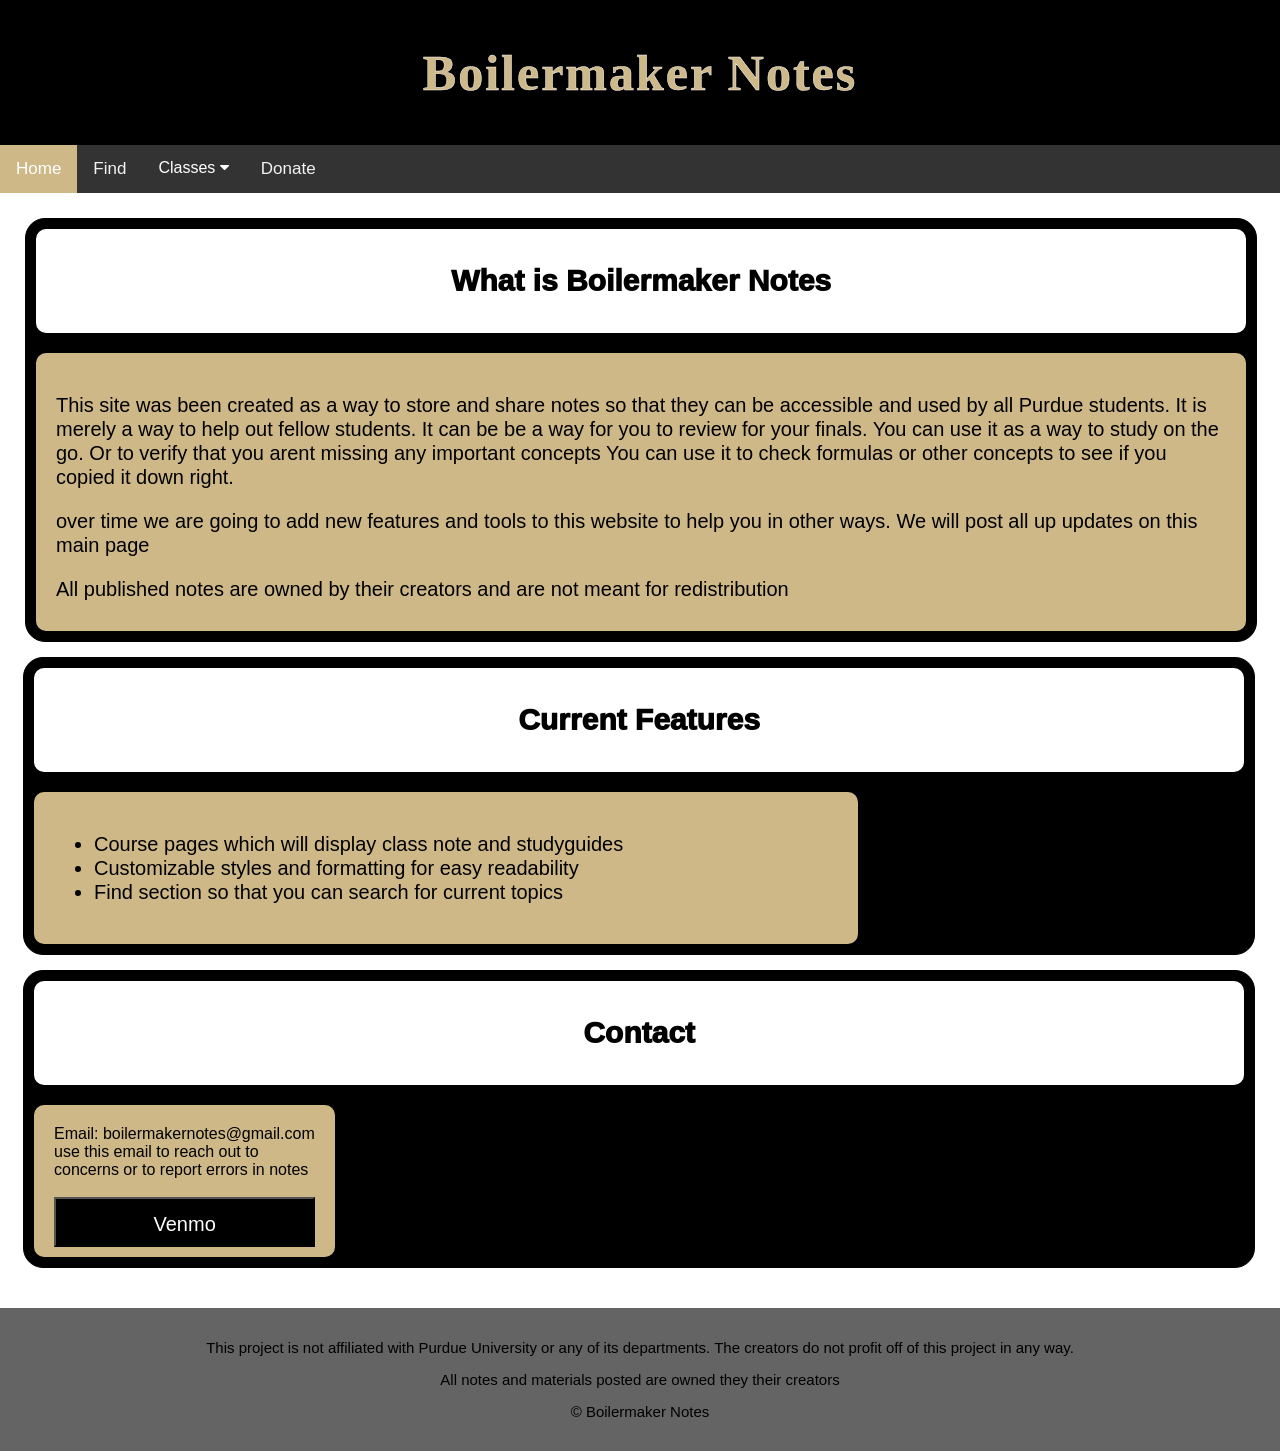
<file: main.html>
<!DOCTYPE html>
<html>
<head>
<title>Boilermaker Notes</title>
<meta name="viewport" content="width=device-width, initial-scale=1">
<link rel="stylesheet" href="https://cdnjs.cloudflare.com/ajax/libs/font-awesome/4.7.0/css/font-awesome.min.css">
<link rel="stylesheet" href="style.css">
<link href="CS_159.htm">

</head>


<body onload="reportWindowSize()">

<header>
<div class="header">
<h1 style="text-align:center; font-family: Fantasy; font-size: 50px;-webkit-text-stroke-width: 0.5px;-webkit-text-stroke-color: white;letter-spacing: 2px; color: rgb(206,184,136);">Boilermaker Notes</h1>
</div>

<div id="navbar">
  <a  class="active" href="javascript:void(0)">Home</a>
  <a href="find.html">Find</a>

   <div class="dropdown">
    <button class="dropbtn">Classes 
      <i class="fa fa-caret-down"></i>
    </button>
    <div class="dropdown-content">
      <a href="#">CS 159</a></br>
      <a href="#">MA 261</a></br>
      <a href="#">ENGR 133</a></br>
    </div>
  </div> 

  <a href="donate.html">Donate</a>

  
</div>
</header>



<div class="content">


<div id="test" class="container">
	<div class="containerhead">
       <p class="textheader">What is Boilermaker Notes</p>
	</div>
	<div class="containercontent">
	   <p class="describe">This site was been created as a way to store and share notes so that they can be accessible and used by all Purdue students. 
	   It is merely a way to help out fellow students.  It can be be a way for you to review for your finals. 
	   You can use it as a way to study on the go. Or to verify that you arent missing any important concepts
	   You can use it to check formulas or other concepts to see if you copied it down right.
	   
	   </p>
	   <p class="describe">over time we are going to add new features and tools to this website to help you in other ways.  We will post all up updates on this main page</p>
	   <p class="describe">All published notes are owned by their creators and are not meant for redistribution</p>
	</div>
</div>



<div class="container" style="float: right; ">
	<div class="containerhead">
       <p class="textheader">Current Features</p>
	</div>
	<div id="right" class="containercontent" style="height: auto; min-height:150 px">
	   <ul class="describe" >
			<li>Course pages which will display class note and studyguides</li>
			<li>Customizable styles and formatting for easy readability</li>
			<li>Find section so that you can search for current topics</li>

	</ul>
	</div>
</div>

<div  class="container" style="float: right; ">
	<div class="containerhead">
       <p class="textheader">Contact</p>
	</div>
	<div id="left" class="containercontent" style="height: auto; min-height:150 px">
	Email: boilermakernotes@gmail.com
	use this email to reach out to concerns or to report errors in notes</br></br>
	<button onclick="donate()"style="width: 100%; display: inline-block; height: 50px; background-color:black; color:white;  text-align: center; font-size: 20px">
	Venmo
	</button>
	</div>
</div>

</div>


<footer>
<div style="padding:16px; background-color: rgb(100,100,100);" >
	<p class='footer' style="text-align:center">This project is not affiliated with Purdue University or any of its departments. The creators do not profit off of this project in any way.</p>
	<p class='footer' style="text-align:center">All notes and materials posted are owned they their creators</p>
	<p class='footer' style="text-align:center">&copy; Boilermaker Notes</p>

</div>
</footer>


<script>
function reportWindowSize() {
 var div1=document.getElementById("left");
 var div2=document.getElementById("right");
 var elementHeight=0
 div2.style.height="auto"
 div1.style.height="auto"

 if(innerWidth*0.25>275){
	div1.style.width = ((innerWidth-235)*0.25)+'px';
	div2.style.width = ((innerWidth-235)*0.75) +'px';
	
	 if(div1.offsetHeight>div2.offsetHeight){
 	var computedStyle = getComputedStyle(div1);
	elementHeight = div1.offsetHeight;  // height with padding
	elementHeight -= parseFloat(computedStyle.paddingTop) + parseFloat(computedStyle.paddingBottom);

	div2.style.height = elementHeight-20 + 'px';
 

 
 }else{
  	var computedStyle = getComputedStyle(div2);
	elementHeight = div2.offsetHeight;  // height with padding
	elementHeight -= parseFloat(computedStyle.paddingTop) + parseFloat(computedStyle.paddingBottom);
 
	div1.style.height = elementHeight-20 + 'px';

 }
	
	
 }else{
	div1.style.width = (innerWidth-160) +'px';
	div2.style.width = (innerWidth-160) +'px';
 }
}

window.onresize = reportWindowSize;

function donate(){
	window.location.href = 'donate.html';
}
</script>
</body>
</html>
</file>
<file: style.css>
:root {
  --primary: rgb(206,184,136);

}
body {
  margin: 0;
  font-family: Arial, Helvetica, sans-serif;
  background-color: white;
}
.describe{
	line-height: 1.2;
	font-size: 20px;
	vertical-align: middle;
	
}
.header{
	text-align:center; 
	font-family: Fantasy; 
	font-size: 50px;
	-webkit-text-stroke-width: 0.5px;
	-webkit-text-stroke-color: white;
	letter-spacing: 2px; 
	color: var(--primary);
	background-color: #000;
	padding: 10px;
	padding-top: 10px;
	padding-bottom: 10px;
	
}
.textheader{
	font-weight: 1000;
	font-size: 30px;
}

.containerhead{

	border-color: rgb(0,0,0);
   	background-color:white;
	border-style: solid;
	border-width: 10px;
	border-radius: 20px 20px 20px 20px;
	text-align: center;
	padding-top: 5px;
    padding-bottom: 5px;
    padding-left: 10px;
    padding-right: 10px;



}
.container {

	border-color: rgb(0,0,0);
	border-style: solid;
	border-width: 1px;
	background-color: rgb(0,0,0);
	border-radius: 20px 20px 20px 20px;

	float: left;
    	width: 100%;
	margin-bottom: 15px;
}

.containercontent {

	border-color: var(--primary);
	border-style: solid;
	border-width: 10px;
	background-color:var(--primary);
	border-radius: 10px 10px 10px 10px;
	margin: 10px;
    padding-top: 10px;
    padding-bottum: 10px;
    padding-left: 10px;
    padding-right: 10px;
}

.content{
	padding-top: 25px;
    padding-bottom: 25px;
    padding-left: 25px;
    padding-right: 25px;
    background-color:white;
	overflow: hidden;
	margin: 25px,25px,25px,25px;

}

.right-div {

	border-color: rgb(0,0,0);
	border-style: solid;
	border-width: 1px;
	background-color: rgb(0,0,0);
	border-radius: 20px 20px 20px 20px;

	float: left;
    width: -webkit-calc(40% - 17px);
    width:    -moz-calc(40% - 17px);
    width:         calc(40% - 17px);
	margin-right: 15px;
	margin-top: 15px;
	margin-bottom: 15px;
}
.left-div {

	border-color: rgb(0,0,0);
	border-style: solid;
	border-width: 1px;
	background-color: rgb(0,0,0);
	border-radius: 20px 20px 20px 20px;


	float: left;
    width: -webkit-calc(60% - 17px);
    width:    -moz-calc(60% - 17px);
    width:         calc(60% - 17px);
	margin-left: 15px;
		margin-top: 15px;
	margin-bottom: 15px;
}
@media screen and (max-width: 1000px) {
  .fullouter > div {
    width: -webkit-calc(100% - 15px);
    width:    -moz-calc(100% - 15px);
    width:         calc(100% - 15px);
	margin-right: 0px;
	margin-left: 0px;
  }
}

#navbar {
  overflow: hidden;
  background-color: #333;
}

#navbar a {
  float: left;
  display: block;
  color: #f2f2f2;
  text-align: center;
  padding: 14px 16px;
  text-decoration: none;
  font-size: 17px;
}

#navbar a:hover {
  background-color: #ddd;
  color: black;
}

.navbar a:hover, .dropdown:hover .dropbtn {
  background-color: #ddd;
  color: black;
}


#navbar a.active {
  background-color: var(--primary);
  color: white;
}


.sticky {
  position: fixed;
  top: 0;
  width: 100%;
}

.sticky + .content {
  padding-top: 60px;
}

.footer{
	line-height: 1;
	font-size: 15px;
	padding: 1px 1px;
}


.dropdown {
  float: left;
  overflow: hidden;
}

.dropdown .dropbtn {
  font-size: 16px;  
  border: none;
  outline: none;
  color: white;
  padding: 14px 16px;
  background-color: inherit;
  font-family: inherit;
  margin: 0;
}

.dropdown-content {
	
  display: none;
  position: absolute;
  background-color: inherit;

  color: black;
  text-align: left;
}


.dropdown-content a:hover {
  background-color: #f;
}

.dropdown:hover .dropdown-content {
  display: block;
  background-color: black;
}

.dropdown-content a {
  float: none;

  padding: 12px 16px;
  width: 150px;
  text-decoration: none;
  display: block;

}

.search-container button {
  float: right;
  padding: 6px 10px;
  margin-top: 8px;
  margin-right: 16px;
  background: #ddd;
  font-size: 17px;
  border: none;
  cursor: pointer;
}


input[type=text] {

  padding: 6px;
  margin-top: 8px;
  font-size: 17px;
  border: none;
}


button {
    float: none;

    text-align: left;
    width: 20px
    margin: 0;
    padding: 14px;
  }
button.print-button {
  width: 40px;
  height: 40px;
}
span.print-icon, span.print-icon::before, span.print-icon::after, button.print-button:hover .print-icon::after {
  border: solid 2px #333;
}
span.print-icon::after {
  border-width: 2px;
}

button.print-button {
  position: relative;
  padding: 0;
  border: 0;
  
  border: none;
  background: transparent;
}

span.print-icon, span.print-icon::before, span.print-icon::after, button.print-button:hover .print-icon::after {
  box-sizing: border-box;
  background-color: #fff;
}

span.print-icon {
  position: relative;
  display: inline-block;  
  padding: 0;
  margin-top: 20%;

  width: 60%;
  height: 35%;
  background: #fff;
  border-radius: 20% 20% 0 0;
}

span.print-icon::before {
  content: " ";
  position: absolute;
  bottom: 100%;
  left: 12%;
  right: 12%;
  height: 110%;

  transition: height .2s .15s;
}

span.print-icon::after {
  content: " ";
  position: absolute;
  top: 55%;
  left: 12%;
  right: 12%;
  height: 0%;
  background: #fff;
  background-repeat: no-repeat;
  background-size: 70% 90%;
  background-position: center;
  background-image: linear-gradient(
    to top,
    #fff 0, #fff 14%,
    #333 14%, #333 28%,
    #fff 28%, #fff 42%,
    #333 42%, #333 56%,
    #fff 56%, #fff 70%,
    #333 70%, #333 84%,
    #fff 84%, #fff 100%
  );

  transition: height .2s, border-width 0s .2s, width 0s .2s;
}

button.print-button:hover {
  cursor: pointer;
}

button.print-button:hover .print-icon::before {
  height:0px;
  transition: height .2s;
}
button.print-button:hover .print-icon::after {
  height:120%;
  transition: height .2s .15s, border-width 0s .16s;
}

.font{
	display:inline-block;
	vertical-align: middle;
	padding-left:10px;
	padding-right: 10px;
	background-color: white;
	text-align: center;
	border-radius: 100px;

}

input[type=range] {
  width: 200px;
  vertical-align: middle;
  background-color: transparent;
  -webkit-appearance: none;
}
input[type=range]:focus {
  outline: none;
}
input[type=range]::-webkit-slider-runnable-track {
  background: #c8c8c8;
  border: 10px solid var(--primary);
  border-radius: 25px;
  width: 100%;
  height: 35px;
  cursor: pointer;
}
input[type=range]::-webkit-slider-thumb {
  margin-top: -7.5px;
  width: 30px;
  height: 30px;
  background: #ffffff;
  border: 9px solid #dcdcdc;
  border-radius: 15px;
  cursor: pointer;
  -webkit-appearance: none;
}
input[type=range]:focus::-webkit-slider-runnable-track {
  background: #e7e7e7;
}
input[type=range]::-moz-range-track {
  background: #c8c8c8;
  border: 10px solid var(--primary);
  border-radius: 25px;
  width: 100%;
  height: 35px;
  cursor: pointer;
}
input[type=range]::-moz-range-thumb {
  width: 30px;
  height: 30px;
  background: #ffffff;
  border: 9px solid #dcdcdc;
  border-radius: 15px;
  cursor: pointer;
}
input[type=range]::-ms-track {
  background: transparent;
  border-color: transparent;
  border-width: 0 0;
  color: transparent;
  width: 100%;
  height: 35px;
  cursor: pointer;
}
input[type=range]::-ms-fill-lower {
  background: #a9a9a9;
  border: 10px solid var(--primary);
  border-radius: 50px;
}
input[type=range]::-ms-fill-upper {
  background: #c8c8c8;
  border: 10px solid var(--primary);
  border-radius: 50px;
}
input[type=range]::-ms-thumb {
  width: 30px;
  height: 30px;
  background: #ffffff;
  border: 9px solid #dcdcdc;
  border-radius: 15px;
  cursor: pointer;
  margin-top: 0px;
  /*Needed to keep the Edge thumb centred*/
}
input[type=range]:focus::-ms-fill-lower {
  background: #c8c8c8;
}
input[type=range]:focus::-ms-fill-upper {
  background: #e7e7e7;
}
</file>
<file: customize.css>
.WordSection1 p, h1, h2, h3, h4, h5{
	margin-bottom:1px;
	margin-top: 1px;
}

.Handwritting p, .Handwritting h1, .Handwritting h2, .Handwritting h3, .Handwritting h4, .Handwritting h5{
	font-family: Bradley Hand, cursive;

}

.Simple p, .Simple h1, .Simple h2, .Simple h3, .Simple h4, .Simple h5{
	font-family: Helvetica Neue, san serif;
}

.Coding p, .Coding h1, .Coding h2, .Coding h3, .Coding h4, .Coding h5{
	font-family: Consolas;
}
</file>
